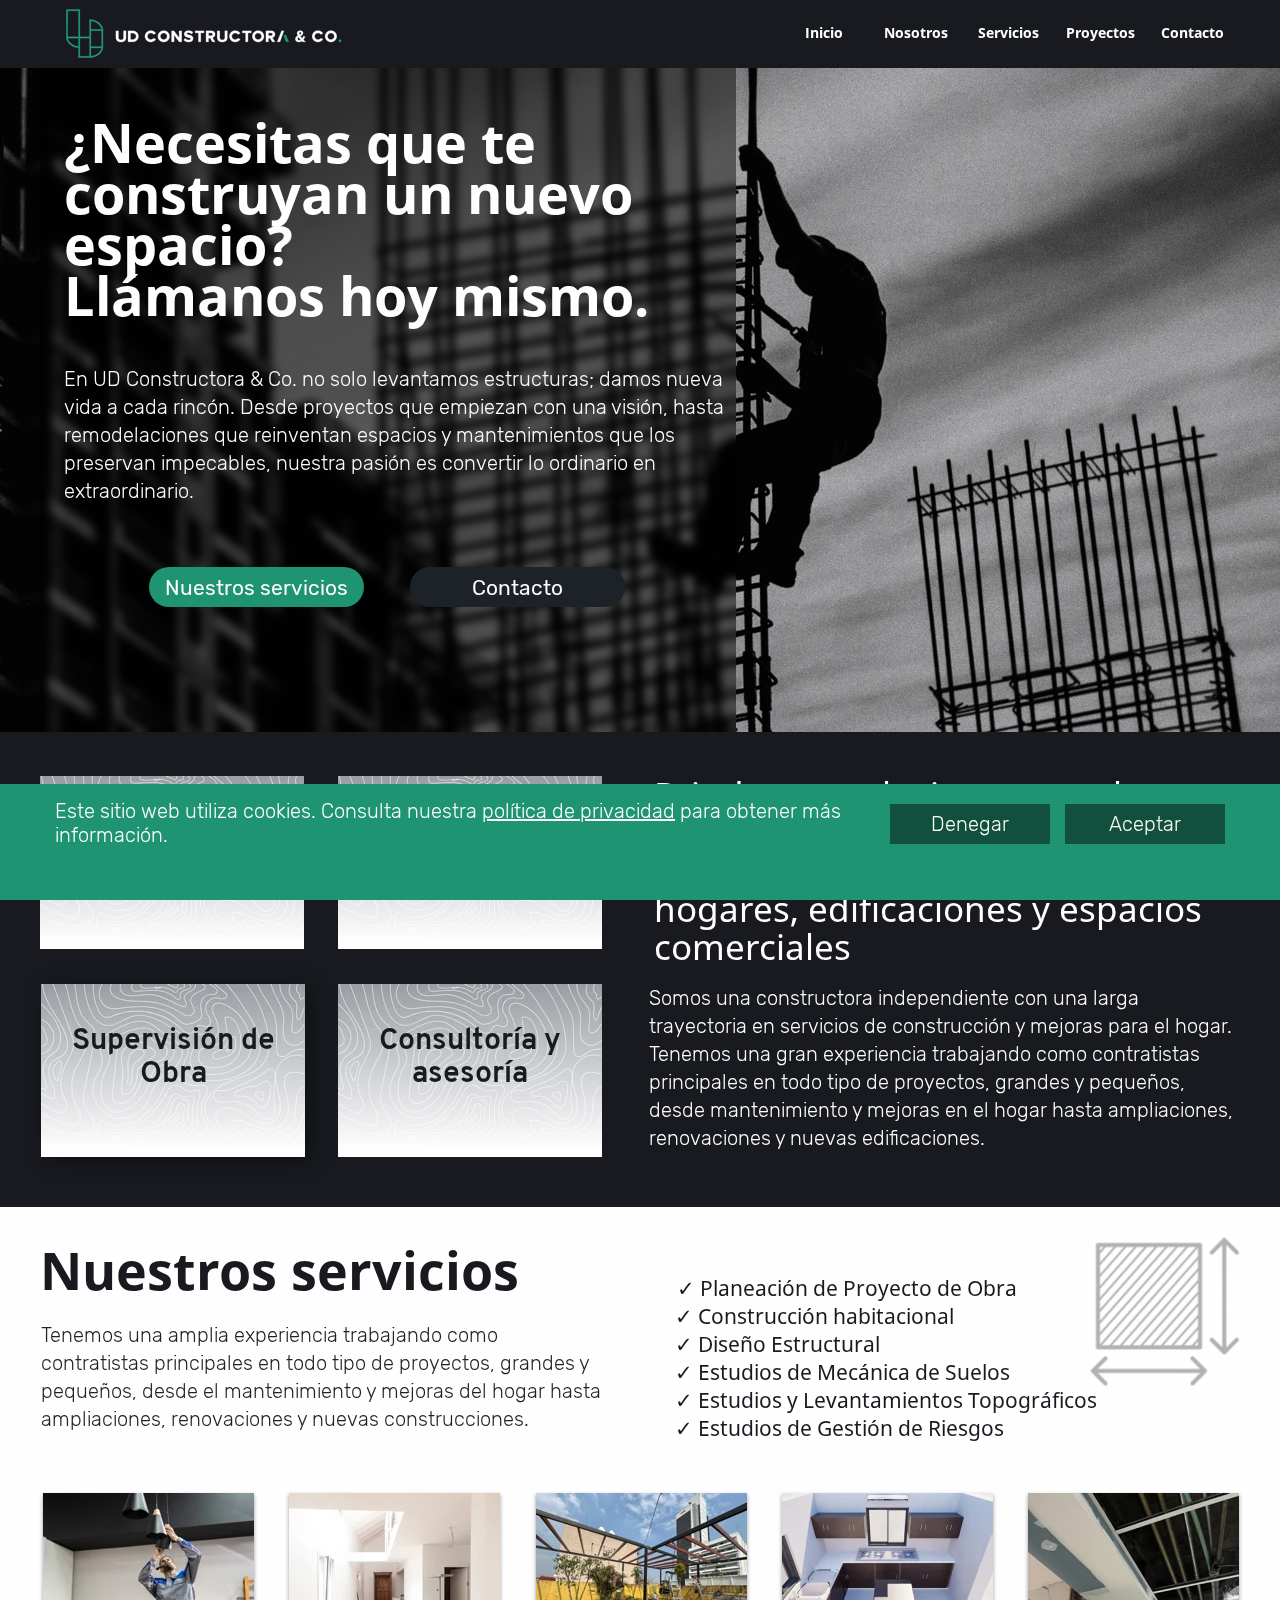
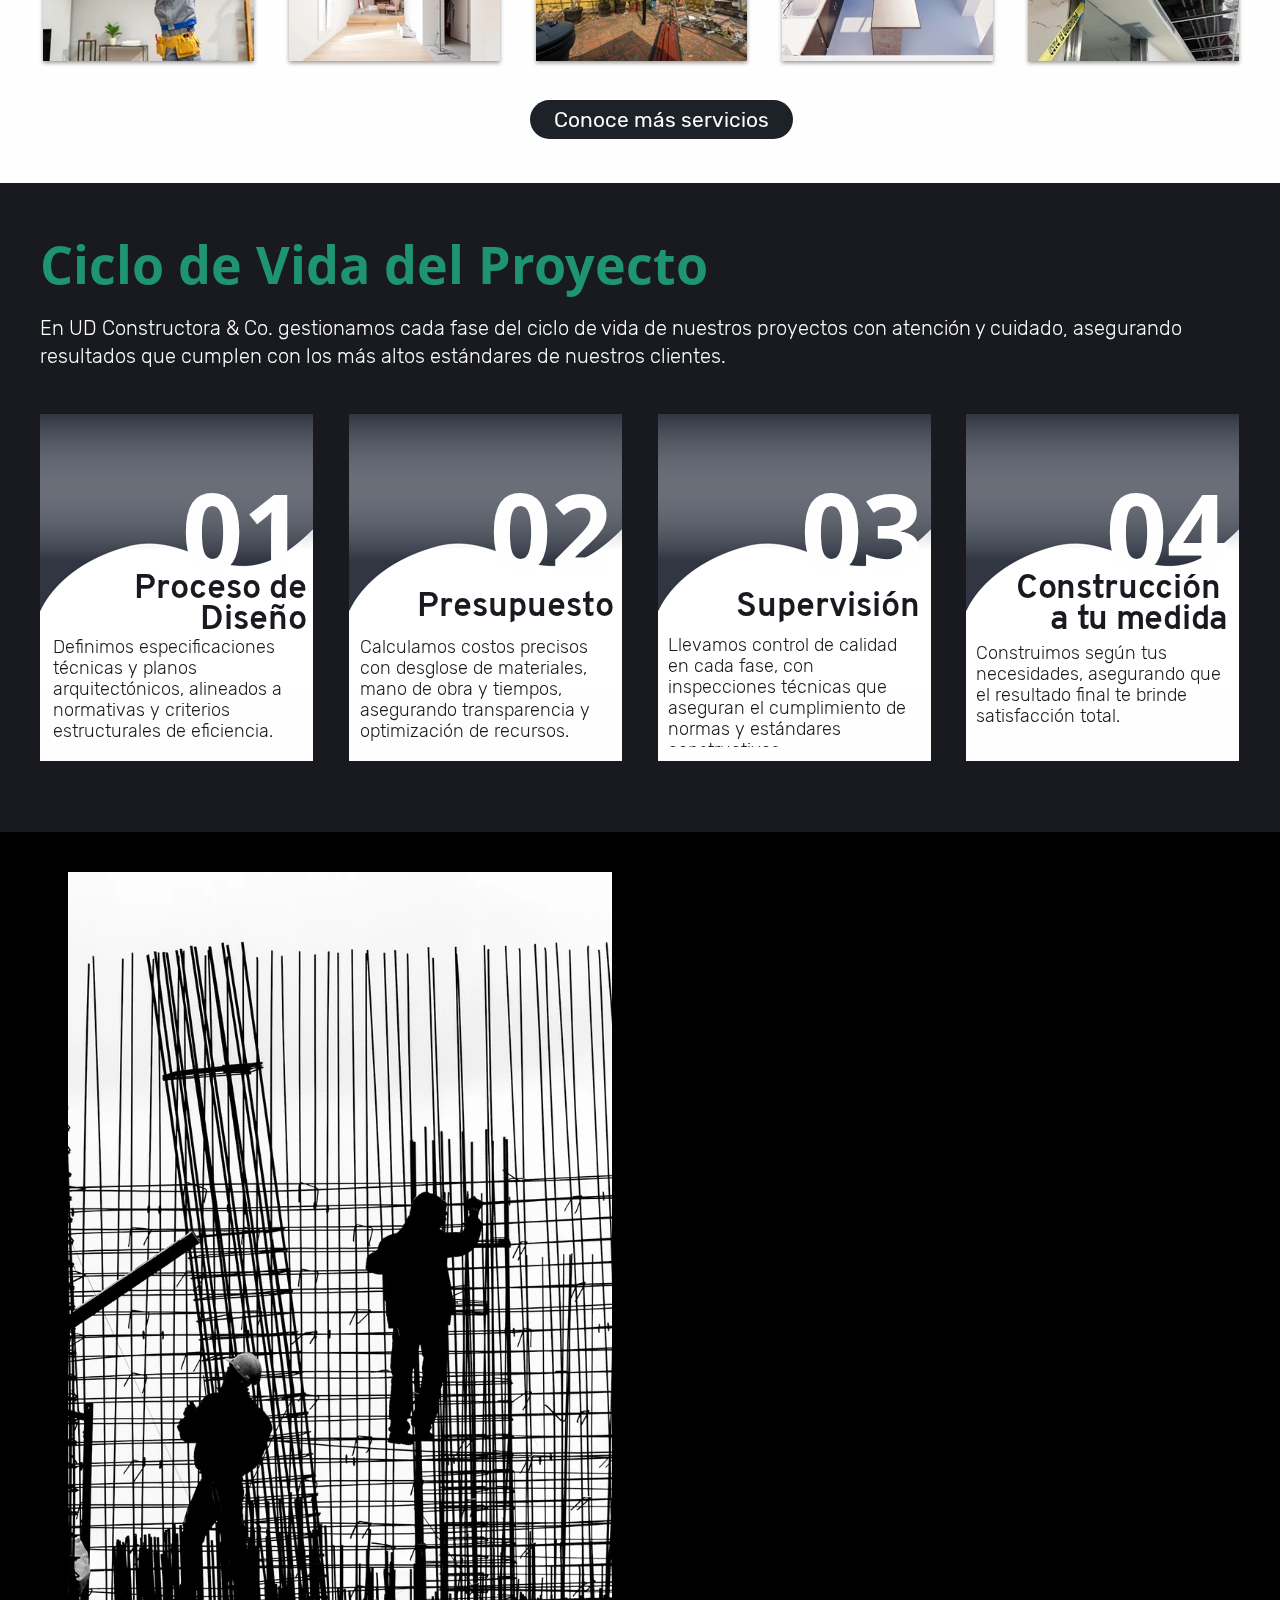
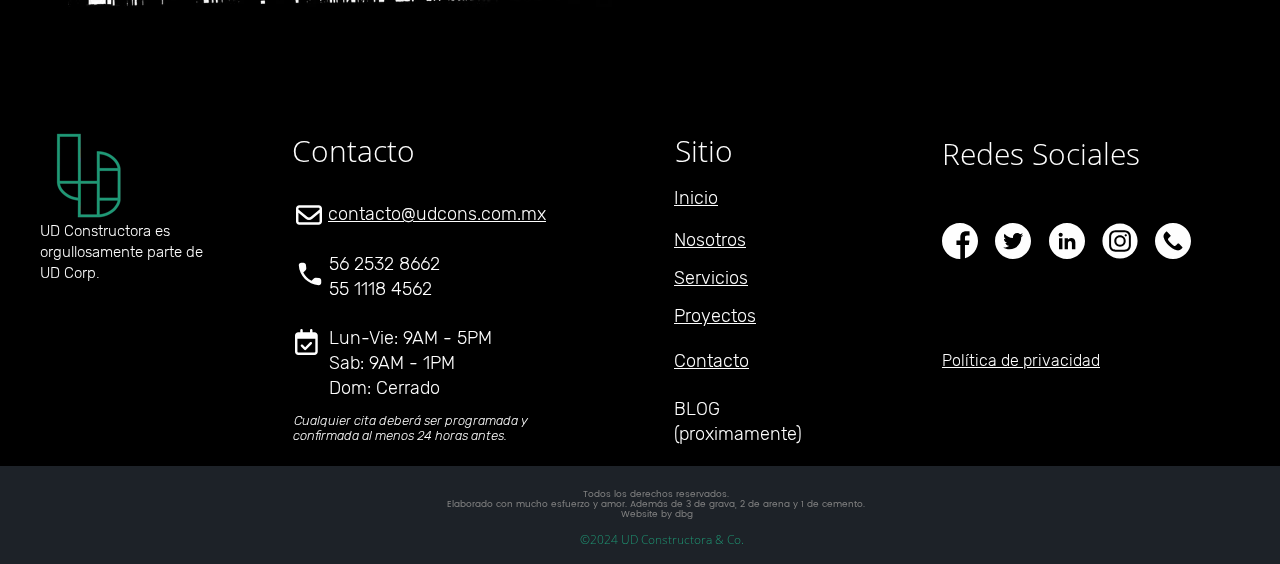
<file: index.html>
<!DOCTYPE html>
<html>
<head>
<meta charset="UTF-8">
<title>Inicio</title>
<meta name="referrer" content="same-origin">
<meta name="robots" content="max-image-preview:large">
<meta name="viewport" content="width=1200">
<link rel="preload" href="css/Rubik-Light.woff2" as="font" crossorigin>
<style>html,body{-webkit-text-zoom:reset !important}.plxnc{position:absolute;-webkit-backface-visibility:hidden;backface-visibility:hidden;width:100%;height:100%}@font-face{font-display:block;font-family:"Open Sans 3";src:url('css/OpenSans-Bold.woff2') format('woff2'),url('css/OpenSans-Bold.woff') format('woff');font-weight:700}@font-face{font-display:block;font-family:Rubik;src:url('css/Rubik-Light.woff2') format('woff2'),url('css/Rubik-Light.woff') format('woff');font-weight:300}@font-face{font-display:block;font-family:"Rubik 1";src:url('css/Rubik-Regular.woff2') format('woff2'),url('css/Rubik-Regular.woff') format('woff');font-weight:400}@font-face{font-display:block;font-family:"Overpass 5";src:url('css/Overpass-Bold.woff2') format('woff2'),url('css/Overpass-Bold.woff') format('woff');font-weight:700}@font-face{font-display:block;font-family:"Noto Sans";src:url('css/NotoSans-Regular.woff2') format('woff2'),url('css/NotoSans-Regular.woff') format('woff');font-weight:400}@font-face{font-display:block;font-family:"Noto Sans 1";src:url('css/NotoSans-Bold.woff2') format('woff2'),url('css/NotoSans-Bold.woff') format('woff');font-weight:700}@font-face{font-display:block;font-family:"Open Sans";src:url('css/OpenSans-Light.woff2') format('woff2'),url('css/OpenSans-Light.woff') format('woff');font-weight:300}@font-face{font-display:block;font-family:"Rubik 5";src:url('css/Rubik-LightItalic.woff2') format('woff2'),url('css/Rubik-LightItalic.woff') format('woff');font-weight:300;font-style:italic}@font-face{font-display:block;font-family:"Poppins 1";src:url('css/Poppins-Regular.woff2') format('woff2'),url('css/Poppins-Regular.woff') format('woff');font-weight:400}body>div{font-size:0}p,span,h1,h2,h3,h4,h5,h6,a,li{margin:0;word-spacing:normal;word-wrap:break-word;-ms-word-wrap:break-word;pointer-events:auto;-ms-text-size-adjust:none !important;-moz-text-size-adjust:none !important;-webkit-text-size-adjust:none !important;text-size-adjust:none !important;max-height:10000000px}sup{font-size:inherit;vertical-align:baseline;position:relative;top:-0.4em}sub{font-size:inherit;vertical-align:baseline;position:relative;top:0.4em}ul{display:block;word-spacing:normal;word-wrap:break-word;line-break:normal;list-style-type:none;padding:0;margin:0;-moz-padding-start:0;-khtml-padding-start:0;-webkit-padding-start:0;-o-padding-start:0;-padding-start:0;-webkit-margin-before:0;-webkit-margin-after:0}li{display:block;white-space:normal}[data-marker]::before{content:attr(data-marker) ' ';-webkit-user-select:none;-khtml-user-select:none;-moz-user-select:none;-ms-user-select:none;-o-user-select:none;user-select:none}li p{-webkit-touch-callout:none;-webkit-user-select:none;-khtml-user-select:none;-moz-user-select:none;-ms-user-select:none;-o-user-select:none;user-select:none}form{display:inline-block}a{text-decoration:inherit;color:inherit;-webkit-tap-highlight-color:rgba(0,0,0,0)}textarea{resize:none}.shm-l{float:left;clear:left}.shm-r{float:right;clear:right;shape-outside:content-box}.btf{display:none}#consentBanner{position:fixed;bottom:0;z-index:2147483647}.plyr{min-width:0 !important}html{font-family:sans-serif}body{font-size:0;margin:0;--z:1;zoom:var(--z)}audio,video{display:inline-block;vertical-align:baseline}audio:not([controls]){display:none;height:0}[hidden],template{display:none}a{background:0 0;outline:0}b,strong{font-weight:700}dfn{font-style:italic}h1,h2,h3,h4,h5,h6{font-size:1em;line-height:1;margin:0}img{border:0}svg:not(:root){overflow:hidden}button,input,optgroup,select,textarea{color:inherit;font:inherit;margin:0}button{overflow:visible}button,select{text-transform:none}button,html input[type=button],input[type=submit]{-webkit-appearance:button;cursor:pointer;box-sizing:border-box;white-space:normal}input[type=date],input[type=email],input[type=number],input[type=password],input[type=text],textarea{-webkit-appearance:none;appearance:none;box-sizing:border-box}button[disabled],html input[disabled]{cursor:default}button::-moz-focus-inner,input::-moz-focus-inner{border:0;padding:0}input{line-height:normal}input[type=checkbox],input[type=radio]{box-sizing:border-box;padding:0}input[type=number]::-webkit-inner-spin-button,input[type=number]::-webkit-outer-spin-button{height:auto}input[type=search]{-webkit-appearance:textfield;-moz-box-sizing:content-box;-webkit-box-sizing:content-box;box-sizing:content-box}input[type=search]::-webkit-search-cancel-button,input[type=search]::-webkit-search-decoration{-webkit-appearance:none}textarea{overflow:auto;box-sizing:border-box;border-color:#ddd}optgroup{font-weight:700}table{border-collapse:collapse;border-spacing:0}td,th{padding:0}blockquote{margin-block-start:0;margin-block-end:0;margin-inline-start:0;margin-inline-end:0}:-webkit-full-screen-ancestor:not(iframe){-webkit-clip-path:initial !important}
html{-webkit-font-smoothing:antialiased; -moz-osx-font-smoothing:grayscale}.menu-content{cursor:pointer;position:relative}li{-webkit-tap-highlight-color:rgba(0,0,0,0)}
#b{background-color:#fefefe}.v4{display:block}.ps57{margin-top:0;top:0;position:-webkit-sticky;position:-moz-sticky;position:-o-sticky;position:-ms-sticky;position:sticky}.s76{width:100%;min-width:1200px;min-height:68px;padding-bottom:0}.c14{border:0;-webkit-border-radius:0;-moz-border-radius:0;border-radius:0;background-color:#181a1f}.z59{z-index:97;pointer-events:none}.ps58{display:inline-block;width:0;height:0}.ps59{position:relative;margin-top:8px}.s77{width:1200px;margin-left:auto;margin-right:auto;min-height:52px}.v5{display:inline-block;vertical-align:top}.ps60{position:relative;margin-left:19px;margin-top:0}.s78{min-width:1174px;width:1174px;min-height:52px}.ps61{position:relative;margin-left:0;margin-top:0}.s79{min-width:286px;width:286px;min-height:52px}.z60{z-index:98;pointer-events:auto}.s80{min-width:51px;width:51px;min-height:52px;height:52px}.z61{z-index:99;pointer-events:auto}.i6{position:absolute;left:0;width:51px;height:51px;top:0;border:0}.ps62{position:relative;margin-left:2px;margin-top:5px}.s81{min-width:233px;width:233px;min-height:47px;height:47px}.z62{z-index:100;pointer-events:auto}.i7{position:absolute;left:0;width:233px;height:18px;top:14px;border:0}.v6{display:inline-block;vertical-align:top;overflow:visible}.ps63{position:relative;margin-left:438px;margin-top:8px}.s82{min-width:450px;width:450px;height:37px}.z63{z-index:101;pointer-events:auto}.s83{min-width:450px;width:450px;min-height:37px;height:37px}.m1{padding:0px 0px 0px 0px}.ml1{outline:0}.s84{min-width:82px;width:82px;height:37px}.mcv1{display:inline-block}.s85{min-width:82px;width:82px;min-height:37px}.z64{pointer-events:none}.ps64{position:relative;margin-left:0;margin-top:6px}.s86{min-width:82px;width:82px;overflow:hidden;height:25px}.z65{pointer-events:auto}.p9{text-indent:0;padding-bottom:0;padding-right:0;text-align:center}.f22{font-family:"Open Sans 3";font-size:14px;font-size:calc(14px * var(--f));line-height:1.501;font-weight:700;font-style:normal;text-decoration:none;text-transform:none;letter-spacing:normal;color:#fefefe;background-color:initial;text-shadow:none}.ps65{position:relative;margin-left:92px;margin-top:-37px}.ps66{position:relative;margin-left:184px;margin-top:-37px}.ps67{position:relative;margin-left:276px;margin-top:-37px}.ps68{position:relative;margin-left:368px;margin-top:-37px}.ps69{position:relative;margin-top:0}.s87{width:100%;min-width:1200px;min-height:664px;padding-bottom:0}.c16{border:0;-webkit-border-radius:0;-moz-border-radius:0;border-radius:0;background-color:#cddee8;background-repeat:no-repeat;background-position:100% 50%;background-size:cover;background-image:url(images/r/imagenes-web-ud-1--1200.jpg);opacity:1}.z66{z-index:1;pointer-events:none}.webp .c16{background-image:url(images/t/imagenes-web-ud-1--1200.webp)}.s88{width:1200px;margin-left:auto;margin-right:auto;min-height:664px}.s89{min-width:696px;width:696px;min-height:664px}.c17{backdrop-filter:blur(4px);-webkit-backdrop-filter:blur(4px);border:0;-webkit-border-radius:0;-moz-border-radius:0;border-radius:0;background-color:rgba(0,0,0,0.46)}.z67{z-index:39}.ps70{position:relative;margin-left:24px;margin-top:49px}.s90{min-width:663px;width:663px;min-height:411px}.s91{min-width:663px;width:663px;min-height:411px;line-height:0}.s92{min-width:653px;width:653px;min-height:273px;height:273px;padding-right:10px}.c18{overflow-y:scroll}.z68{z-index:40;pointer-events:auto}.p10{text-indent:0;padding-bottom:0;padding-right:0;text-align:left}.f23{font-family:"Open Sans 3";font-size:54px;font-size:calc(54px * var(--f));line-height:0.945;font-weight:700;font-style:normal;text-decoration:none;text-transform:none;letter-spacing:normal;color:#fefefe;background-color:initial;text-shadow:none}.ps71{position:relative;margin-left:0;margin-top:-25px}.s93{min-width:662px;width:662px;overflow:hidden;height:163px}.z69{z-index:41;pointer-events:auto}.f24{font-family:Rubik;font-size:20px;font-size:calc(20px * var(--f));line-height:1.401;font-weight:300;font-style:normal;text-decoration:none;text-transform:none;letter-spacing:normal;color:#fefefe;background-color:initial;text-shadow:none}.ps72{position:relative;margin-left:109px;margin-top:39px}.s94{min-width:476px;width:476px;min-height:40px}.z70{z-index:42}.v7{display:inline-block;vertical-align:top;overflow:hidden;outline:0}.s95{min-width:215px;height:40px;box-sizing:border-box;width:215px;padding-right:0}.c19{-webkit-user-select:none;-moz-user-select:none;user-select:none;border:0;-webkit-border-radius:20px;-moz-border-radius:20px;border-radius:20px;background-color:#1e9472;color:#fefefe;transition:color 0.2s, border-color 0.2s, background-color 0.2s;transition-timing-function:linear}.z71{z-index:43;pointer-events:auto}.a3{display:inline-block;width:100%;z-index:1}.f25{font-family:"Rubik 1";font-size:21px;font-size:calc(21px * var(--f));line-height:1.191;font-weight:400;font-style:normal;text-decoration:none;text-transform:none;letter-spacing:normal;text-shadow:none;text-indent:0;text-align:center;cursor:pointer;padding-top:8px;padding-bottom:7px}.c19:hover{background-color:#82939e;background-clip:padding-box;color:rgba(0,0,0,0.46)}.c19:active{transition:initial;background-color:#52646f;color:#fefefe}.ps73{position:relative;margin-left:46px;margin-top:0}.c20{-webkit-user-select:none;-moz-user-select:none;user-select:none;border:0;-webkit-border-radius:20px;-moz-border-radius:20px;border-radius:20px;background-color:#1d2228;color:#fefefe;transition:color 0.2s, border-color 0.2s, background-color 0.2s;transition-timing-function:linear}.z72{z-index:44;pointer-events:auto}.c20:hover{background-color:#82939e;background-clip:padding-box;color:rgba(0,0,0,0.46)}.c20:active{transition:initial;background-color:#52646f;color:#fefefe}.s96{width:100%;min-width:1200px;min-height:475px;padding-bottom:0}.z73{z-index:38;pointer-events:none}.ps74{position:relative;margin-top:44px}.s97{width:1200px;margin-left:auto;margin-right:auto;min-height:382px}.s98{min-width:1200px;width:1200px;min-height:382px}.s99{min-width:264px;width:264px;min-height:173px}.c21{border:0;-webkit-border-radius:0;-moz-border-radius:0;border-radius:0;background-color:rgba(0,0,0,0.07);background-repeat:no-repeat;background-position:50% 0;background-size:cover;background-image:url(images/a/4-264.jpg)}.z74{z-index:63}.webp .c21{background-image:url(images/8/4-264.webp)}.ps75{position:relative;margin-left:28px;margin-top:48px}.s100{min-width:208px;width:208px;overflow:hidden;height:77px}.z75{z-index:64;pointer-events:auto}.f26{font-family:"Overpass 5";font-size:30px;font-size:calc(30px * var(--f));line-height:1.101;font-weight:700;font-style:normal;text-decoration:none;text-transform:none;letter-spacing:normal;color:#181a1f;background-color:initial;text-shadow:none}.ps76{position:relative;margin-left:-263px;margin-top:208px}.c22{border:0;-webkit-border-radius:0;-moz-border-radius:0;border-radius:0;background-color:#1e9472;background-repeat:no-repeat;background-position:50% 0;background-size:cover;background-image:url(images/a/4-264.jpg);box-shadow:6px 4px 19px rgba(0,0,0,0.4)}.z76{z-index:72}.webp .c22{background-image:url(images/8/4-264.webp)}.ps77{position:relative;margin-left:28px;margin-top:41px}.s101{min-width:208px;width:208px;overflow:hidden;height:87px}.z77{z-index:73;pointer-events:auto}.ps78{position:relative;margin-left:33px;margin-top:0}.s102{min-width:264px;width:264px;min-height:381px;line-height:0}.c23{border:0;-webkit-border-radius:0;-moz-border-radius:0;border-radius:0;background-color:#1e9472;background-repeat:no-repeat;background-position:50% 0;background-size:cover;background-image:url(images/a/4-264.jpg)}.z78{z-index:66}.webp .c23{background-image:url(images/8/4-264.webp)}.ps79{position:relative;margin-left:30px;margin-top:46px}.s103{min-width:208px;width:208px;overflow:hidden;height:80px}.z79{z-index:67;pointer-events:auto}.ps80{position:relative;margin-left:0;margin-top:35px}.c24{border:0;-webkit-border-radius:0;-moz-border-radius:0;border-radius:0;background-color:#1e9472;background-repeat:no-repeat;background-position:50% 0;background-size:cover;background-image:url(images/a/4-264.jpg)}.z80{z-index:69}.webp .c24{background-image:url(images/8/4-264.webp)}.z81{z-index:70;pointer-events:auto}.ps81{position:relative;margin-left:47px;margin-top:208px}.s104{min-width:587px;width:587px;overflow:hidden;height:174px}.z82{z-index:61;pointer-events:auto}.ps82{position:relative;margin-left:614px;margin-top:-382px}.s105{min-width:586px;width:586px;overflow:hidden;height:327px}.z83{z-index:60;pointer-events:auto}.f27{font-family:"Noto Sans";font-size:35px;font-size:calc(35px * var(--f));line-height:1.087;font-weight:400;font-style:normal;text-decoration:none;text-transform:none;letter-spacing:normal;color:#fefefe;background-color:initial;text-shadow:none}.v8{display:none}.s106{width:100%;width:calc(100% - var(--sw));min-width:1200px;min-height:116px}.c25{border:0;-webkit-border-radius:0;-moz-border-radius:0;border-radius:0;background-color:#1e9472}.z84{z-index:103;pointer-events:none}.ps84{position:relative;margin-top:15px}.s107{width:1200px;margin-left:auto;margin-right:auto;min-height:50px}.ps85{position:relative;margin-left:15px;margin-top:0}.s108{min-width:1170px;width:1170px;min-height:50px}.s109{min-width:810px;width:810px;overflow:hidden;height:50px}.f28{font-family:Rubik;font-size:20px;font-size:calc(20px * var(--f));line-height:1.201;font-weight:300;font-style:normal;text-decoration:none;text-transform:none;letter-spacing:normal;color:#fefefe;background-color:initial;text-shadow:none}.f29{font-family:Rubik;font-size:20px;font-size:calc(20px * var(--f));line-height:1.201;font-weight:300;font-style:normal;text-decoration:underline;text-transform:none;letter-spacing:normal;color:#fefefe;background-color:initial;text-shadow:none}.ps86{position:relative;margin-left:25px;margin-top:5px}.s110{min-width:160px;height:40px;box-sizing:border-box;width:160px;padding-right:0}.c26{-webkit-user-select:none;-moz-user-select:none;user-select:none;border:0;-webkit-border-radius:0;-moz-border-radius:0;border-radius:0;background-color:rgba(0,0,0,0.46);color:#fefefe;transition:color 0.2s, border-color 0.2s, background-color 0.2s;transition-timing-function:linear}.f30{width:100%;z-index:1;font-family:Rubik;font-size:20px;font-size:calc(20px * var(--f));line-height:1.201;font-weight:300;font-style:normal;text-decoration:none;text-transform:none;letter-spacing:normal;text-shadow:none;text-indent:0;text-align:center;cursor:pointer;padding-top:8px;padding-bottom:8px}.c26:hover{background-color:#82939e;background-clip:padding-box;color:rgba(0,0,0,0.46)}.c26:active{transition:initial;background-color:#52646f;color:#fefefe}.ps87{position:relative;margin-left:15px;margin-top:5px}@media (min-width:1200px) and (-webkit-min-device-pixel-ratio:1.7), (min-width:1200px) and (min-resolution:144dpi) {.c16{background-image:url(images/j/imagenes-web-ud-1--2400.jpg)}.webp .c16{background-image:url(images/h/imagenes-web-ud-1--2400.webp)}.c21{background-image:url(images/4/4-528.jpg)}.webp .c21{background-image:url(images/8/4-528.webp)}.c22{background-image:url(images/4/4-528.jpg)}.webp .c22{background-image:url(images/8/4-528.webp)}.c23{background-image:url(images/4/4-528.jpg)}.webp .c23{background-image:url(images/8/4-528.webp)}.c24{background-image:url(images/4/4-528.jpg)}.webp .c24{background-image:url(images/8/4-528.webp)}}@media (min-width:1200px) {.c16{background-image:url(images/n/imagenes-web-ud-1--1600.jpg)}.webp .c16{background-image:url(images/2/imagenes-web-ud-1--1600.webp)}}@media (min-width:1200px) and (-webkit-min-device-pixel-ratio:1.7),(min-width:1200px) and (min-resolution:144dpi) {.c16{background-image:url(images/v/imagenes-web-ud-1--3200.jpg)}.webp .c16{background-image:url(images/v/imagenes-web-ud-1--3200.webp)}}@media (min-width:1600px) {.c16{background-image:url(images/r/imagenes-web-ud-1--2000.jpg)}.webp .c16{background-image:url(images/2/imagenes-web-ud-1--2000.webp)}}@media (min-width:2000px) {.c16{background-image:url(images/0/imagenes-web-ud-1--2560.jpg)}.webp .c16{background-image:url(images/j/imagenes-web-ud-1--2560.webp)}}</style>
<script>!function(){var A=new Image;A.onload=A.onerror=function(){1!=A.height&&document.body.classList.remove("webp")},A.src="[data-uri]"}();
</script>
<link onload="this.media='all';this.onload=null;" rel="stylesheet" href="css/site.981eed.css" media="print">
<noscript><link rel="stylesheet" href="css/site.981eed.css" type="text/css"></noscript>
</head>
<body style="--sw:0px" class="webp" id="b">
<script>!function(){var e=document.body;"0"===e.style.getPropertyValue("--sw")&&e.style.setProperty("--sw","0px");var t=document.createElement("P");t.innerHTML="&nbsp;",t.style.cssText="position:fixed;visible:hidden;font-size:100px;zoom:1",e.appendChild(t);var n=function(t){return function(){var n=Math.trunc(1e4/parseFloat(window.getComputedStyle(t).getPropertyValue("font-size")))/100;n!=e.style.getPropertyValue("--f")&&e.style.setProperty("--f",n)}}(t);if("ResizeObserver"in window)new ResizeObserver(n).observe(t);else if("requestAnimationFrame"in window){var r=function(){n(),requestAnimationFrame(r)};requestAnimationFrame(r)}else setInterval(n,100)}()</script>

<div data-block-group="0" class="v4 ps57 s76 c14 z59">
<div class="ps58">
</div>
<div class="ps59 v4 s77">
<div class="v5 ps60 s78">
<div class="v5 ps61 s79 z60">
<a href="#" style="display:block;"><div class="v5 ps61 s79"><div class="v5 ps61 s80 c15 z61"><picture><source srcset="images/0/origina-51.webp 1x, images/t/origina-102.webp 2x" type="image/webp"><source srcset="images/c/origina-51.png 1x, images/a/origina-102.png 2x"><img src="images/a/origina-102.png" class="i6"></picture></div><div class="v5 ps62 s81 c15 z62"><picture><source srcset="images/l/webbanner-233.webp 1x, images/l/webbanner-466.webp 2x" type="image/webp"><source srcset="images/t/webbanner-233.png 1x, images/4/webbanner-466.png 2x"><img src="images/4/webbanner-466.png" class="i7"></picture></div></div></a>
</div>
<div class="v6 ps63 s82 z63">
<ul class="menu-dropdown v5 ps61 s83 m1" id="m1">
<li class="v4 ps61 s84">
<a href="#" class="ml1"><div class="menu-content mcv1"><div class="v5 ps61 s85 c14 z64"><div class="v5 ps64 s86 c15 z65"><p class="p9 f22">Inicio</p></div></div></div></a>
</li>
<li class="v4 ps65 s84">
<a href="nosotros.html" class="ml1"><div class="menu-content mcv1"><div class="v5 ps61 s85 c14 z64"><div class="v5 ps64 s86 c15 z65"><p class="p9 f22">Nosotros</p></div></div></div></a>
</li>
<li class="v4 ps66 s84">
<a href="servicios.html" class="ml1"><div class="menu-content mcv1"><div class="v5 ps61 s85 c14 z64"><div class="v5 ps64 s86 c15 z65"><p class="p9 f22">Servicios</p></div></div></div></a>
</li>
<li class="v4 ps67 s84">
<a href="proyectos-realizados.html" class="ml1"><div class="menu-content mcv1"><div class="v5 ps61 s85 c14 z64"><div class="v5 ps64 s86 c15 z65"><p class="p9 f22">Proyectos</p></div></div></div></a>
</li>
<li class="v4 ps68 s84">
<a href="contacto.html" class="ml1"><div class="menu-content mcv1"><div class="v5 ps61 s85 c14 z64"><div class="v5 ps64 s86 c15 z65"><p class="p9 f22">Contacto</p></div></div></div></a>
</li>
</ul>
</div>
</div>
</div>
</div>
<div data-block-group="0" class="v4 ps69 s87 c16 z66">
<div class="ps58">
</div>
<div class="ps69 v4 s88">
<div class="v5 ps61 s89 c17 z67">
<div class="v5 ps70 s90">
<div class="v5 ps61 s91">
<div class="v5 ps61 s92 c18 z68">
<div class="plx plxnc" data-plx="v:0.25:0.75:0:0:2;b:0.25:0.75:0:0:10" style="visibility:hidden;will-change:transform" data-plx-no-clip>
<h1 class="p10 f23">&iquest;Necesitas que te construyan un nuevo espacio?</h1>
<h1 class="p10 f23">Ll&aacute;manos hoy mismo.</h1>
</div>
</div>
<div class="v5 ps71 s93 c15 z69">
<p class="p10 f24">En UD Constructora &amp; Co. no solo levantamos estructuras; damos nueva vida a cada rinc&oacute;n. Desde proyectos que empiezan con una visi&oacute;n, hasta remodelaciones que reinventan espacios y mantenimientos que los preservan impecables, nuestra pasi&oacute;n es convertir lo ordinario en extraordinario.</p>
</div>
</div>
</div>
<div class="v5 ps72 s94 z70">
<div class="v5 ps61 s94">
<div class="v7 ps61 s95 c19 z71">
<a href="servicios.html" class="a3 f25">Nuestros servicios</a>
</div>
<div class="v7 ps73 s95 c20 z72">
<a href="contacto.html" target="_blank" rel="noopener" class="a3 f25">Contacto</a>
</div>
</div>
</div>
</div>
</div>
</div>
<div data-block-group="0" class="v4 ps69 s96 c14 z73">
<div class="ps58">
</div>
<div class="ps74 v4 s97">
<div class="v5 ps61 s98">
<div class="v5 ps61 s99">
<div class="v5 ps61 s99 c21 z74">
<div class="v5 ps75 s100 c15 z75">
<h3 class="p9 f26">&nbsp;Construcci&oacute;n y gesti&oacute;n</h3>
</div>
</div>
</div>
<div class="v5 ps76 s99">
<div class="v5 ps61 s99 c22 z76">
<div class="v5 ps77 s101 c15 z77">
<h3 class="p9 f26">Supervisi&oacute;n de Obra</h3>
</div>
</div>
</div>
<div class="v5 ps78 s102">
<div class="v5 ps61 s99">
<div class="v5 ps61 s99 c23 z78">
<div class="v5 ps79 s103 c15 z79">
<h3 class="p9 f26">Remodelaci&oacute;n de espacios</h3>
</div>
</div>
</div>
<div class="v5 ps80 s99">
<div class="v5 ps61 s99 c24 z80">
<div class="v5 ps77 s103 c15 z81">
<h3 class="p9 f26">Consultor&iacute;a y asesor&iacute;a</h3>
</div>
</div>
</div>
</div>
<div class="v5 ps81 s104 c15 z82">
<p class="p10 f24">Somos una constructora independiente con una larga trayectoria en servicios de construcci&oacute;n y mejoras para el hogar. Tenemos una gran experiencia trabajando como contratistas principales en todo tipo de proyectos, grandes y peque&ntilde;os, desde mantenimiento y mejoras en el hogar hasta ampliaciones, renovaciones y nuevas edificaciones.</p>
</div>
<div class="v5 ps82 s105 c15 z83">
<h2 class="p10 f27">Brindamos soluciones para la construcci&oacute;n, gesti&oacute;n y restauraci&oacute;n de proyectos en hogares, edificaciones y espacios comerciales</h2>
</div>
</div>
</div>
</div>
<div data-block-group="0" class="btf c1">
<div class="v1 ps1 s1 c2 z1">
<div class="ps2">
</div>
<div class="ps3 v1 s2">
<div class="v2 ps4 s3">
<div class="v2 ps4 s4 c3 z2">
<h2 class="p1 f1">Nuestros servicios</h2>
</div>
<div class="v2 ps5 s5 c3 z3">
<p class="p1 f2">Tenemos una amplia experiencia trabajando como contratistas principales en todo tipo de proyectos, grandes y peque&ntilde;os, desde el mantenimiento y mejoras del hogar hasta ampliaciones, renovaciones y nuevas construcciones.</p>
<p class="p1 f2"><br></p>
</div>
<div class="v2 ps6 s6 c3 z4">
<ul class="ps7">
<li data-marker="&check;" class="p2 f3"><span class="f3"> </span><span class="f3">Planeaci&oacute;n de Proyecto de Obra</span></li>
<li data-marker="&check;" class="p3 f3"><span class="f3"> </span><span class="f3">Construcci&oacute;n habitacional</span></li>
<li data-marker="&check;" class="p3 f3"><span class="f3"> </span><span class="f3">Dise&ntilde;o Estructural</span></li>
<li data-marker="&check;" class="p3 f3"><span class="f3"> </span><span class="f3">Estudios de Mec&aacute;nica de Suelos</span></li>
<li data-marker="&check;" class="p3 f3"><span class="f3"> </span><span class="f3">Estudios y Levantamientos Topogr&aacute;ficos</span></li>
<li data-marker="&check;" class="p3 f3"><span class="f3"> </span><span class="f3">Estudios de Gesti&oacute;n de Riesgos&nbsp;</span></li>
</ul>
</div>
<div class="v2 ps8 s7 c3 z5">
<picture>
<source srcset="images/c/9-166.webp 1x, images/0/9-332.webp 2x" type="image/webp">
<source srcset="images/0/9-166.jpg 1x, images/0/9-332.jpg 2x">
<img src="images/0/9-332.jpg" loading="lazy" class="i1">
</picture>
</div>
</div>
<div class="v2 ps9 s8">
<div class="v2 ps4 s9 c3 z6">
<picture>
<source srcset="images/a/19-211.webp 1x, images/4/19-422.webp 2x" type="image/webp">
<source srcset="images/r/19-211.jpg 1x, images/e/19-422.jpg 2x">
<img src="images/e/19-422.jpg" loading="lazy" class="i2">
</picture>
</div>
<div class="v2 ps10 s9 c3 z7">
<picture>
<source srcset="images/p/1-servicios1-211.webp 1x, images/p/1-servicios1-422.webp 2x" type="image/webp">
<source srcset="images/8/1-servicios1-211.jpg 1x, images/t/1-servicios1-422.jpg 2x">
<img src="images/t/1-servicios1-422.jpg" loading="lazy" class="i2">
</picture>
</div>
<div class="v2 ps11 s9 c3 z8">
<picture>
<source srcset="images/8/whatsapp-image-2024-10-30-at-14.01.49-211.webp 1x, images/n/whatsapp-image-2024-10-30-at-14.01.49-422.webp 2x" type="image/webp">
<source srcset="images/e/whatsapp-image-2024-10-30-at-14.01.49-211.jpeg 1x, images/r/whatsapp-image-2024-10-30-at-14.01.49-422.jpeg 2x">
<img src="images/r/whatsapp-image-2024-10-30-at-14.01.49-422.jpeg" loading="lazy" class="i2">
</picture>
</div>
<div class="v2 ps10 s9 c3 z9">
<picture>
<source srcset="images/h/whatsapp-image-2024-07-20-at-18.14.56-211.webp 1x, images/6/whatsapp-image-2024-07-20-at-18.14.56-422.webp 2x" type="image/webp">
<source srcset="images/4/whatsapp-image-2024-07-20-at-18.14.56-211.jpeg 1x, images/c/whatsapp-image-2024-07-20-at-18.14.56-422.jpeg 2x">
<img src="images/c/whatsapp-image-2024-07-20-at-18.14.56-422.jpeg" loading="lazy" class="i2">
</picture>
</div>
<div class="v2 ps10 s9 c3 z10">
<picture>
<source srcset="images/2/whatsapp-image-2024-09-09-at-19.17.43-211.webp 1x, images/6/whatsapp-image-2024-09-09-at-19.17.43-422.webp 2x" type="image/webp">
<source srcset="images/8/whatsapp-image-2024-09-09-at-19.17.43-211.jpeg 1x, images/6/whatsapp-image-2024-09-09-at-19.17.43-422.jpeg 2x">
<img src="images/6/whatsapp-image-2024-09-09-at-19.17.43-422.jpeg" loading="lazy" class="i2">
</picture>
</div>
</div>
<div class="v3 ps12 s10 c4 z11">
<a href="servicios.html" class="a1 f4">Conoce m&aacute;s servicios</a>
</div>
</div>
</div>
</div>
<div data-block-group="0" class="btf v1 ps1 s11 c5 z12">
<div class="ps2">
</div>
<div class="ps13 v1 s12">
<div class="v2 ps4 s13 c3 z13">
<h2 class="p1 f5">Ciclo de Vida del Proyecto</h2>
</div>
<div class="v2 ps14 s14 c3 z13">
<p class="p1 f6">En UD Constructora &amp; Co. gestionamos cada fase del ciclo de vida de nuestros proyectos con atenci&oacute;n y cuidado, asegurando resultados que cumplen con los m&aacute;s altos est&aacute;ndares de nuestros clientes.</p>
</div>
<div class="v2 ps15 s15">
<div class="v2 ps4 s16">
<div class="v2 ps4 s16">
<div class="v2 ps4 s17">
<div class="v2 ps4 s18 c6 z14"></div>
<div class="v2 ps16 s19">
<div class="v2 ps4 s20">
<div class="v2 ps4 s21 c3 z15">
<h3 class="p4 f7">Proceso de Dise&ntilde;o</h3>
</div>
<div class="v2 ps17 s22 c3 z16">
<p class="p1 f8">Definimos especificaciones t&eacute;cnicas y planos arquitect&oacute;nicos, alineados a normativas y criterios estructurales de eficiencia.</p>
</div>
</div>
</div>
</div>
<div class="v2 ps18 s23 c3 z17">
<h1 class="p5 f9">01</h1>
</div>
</div>
</div>
<div class="v2 ps10 s18">
<div class="v2 ps4 s18 c7 z18">
<div class="v2 ps19 s24">
<div class="v2 ps20 s22 c3 z19">
<p class="p1 f8">Calculamos costos precisos con desglose de materiales, mano de obra y tiempos, asegurando transparencia y optimizaci&oacute;n de recursos.</p>
</div>
<div class="v2 ps21 s25 c3 z20">
<h3 class="p4 f10">Presupuesto</h3>
</div>
<div class="v2 ps22 s26 c3 z21">
<p class="p5 f9">02</p>
</div>
</div>
</div>
</div>
<div class="v2 ps11 s18">
<div class="v2 ps4 s18 c8 z22">
<div class="v2 ps23 s27">
<div class="v2 ps24 s28 c3 z23">
<h3 class="p4 f10">Supervisi&oacute;n</h3>
</div>
<div class="v2 ps25 s29 c3 z24">
<p class="p5 f9">03</p>
</div>
</div>
<div class="v2 ps26 s30 c3 z25">
<p class="p1 f8">Llevamos control de calidad en cada fase, con inspecciones t&eacute;cnicas que aseguran el cumplimiento de normas y est&aacute;ndares constructivos.</p>
</div>
</div>
</div>
<div class="v2 ps10 s18">
<div class="v2 ps4 s18 c9 z26">
<div class="v2 ps27 s31">
<div class="v2 ps28 s32 c3 z27">
<h3 class="p4 f11">Construcci&oacute;n&nbsp;</h3>
<h3 class="p4 f11">a tu medida</h3>
</div>
<div class="v2 ps29 s33 c3 z28">
<p class="p5 f9">04</p>
</div>
</div>
<div class="v2 ps30 s34 c3 z29">
<p class="p1 f8">Construimos seg&uacute;n tus necesidades, asegurando que el resultado final te brinde satisfacci&oacute;n total.</p>
</div>
</div>
</div>
</div>
</div>
</div>
<div data-block-group="0" class="btf v1 ps1 s35 c10 z30">
<div class="ps2">
</div>
<div class="ps1 v1 s36">
<div class="v2 ps31 s37">
<div class="v2 ps32 s38 c3 z13">
<picture>
<source srcset="images/t/varilla-uwu-544.webp 1x, images/e/varilla-uwu-1088.webp 2x" type="image/webp">
<source srcset="images/c/varilla-uwu-544.jpg 1x, images/r/varilla-uwu-1088.jpg 2x">
<img src="images/r/varilla-uwu-1088.jpg" loading="lazy" class="i3">
</picture>
</div>
<div class="v2 ps33 s39 c3 z13">
<div class="wrapper1">
<script type="text/plain" class="activateEmbedAfterConsent">(function(){return "\"<div data-tf-live=\\\"01JDKK9CBNBNWNW0H7P62TW5CC\\\"><\\/div><script src=\\\"\\/\\/embed.typeform.com\\/next\\/embed.js\\\"><\\/script>\"";})();</script>
</div>
</div>
</div>
</div>
</div>
<div data-block-group="0" class="btf v1 ps1 s40 c11 z31">
<div class="ps2">
</div>
<div class="ps34 v1 s41">
<div class="v2 ps4 s42">
<div class="v2 ps4 s43 z32">
<div class="v2 ps4 s44 c3 z13">
<picture>
<source srcset="images/t/origina-87.webp 1x, images/2/origina-174.webp 2x" type="image/webp">
<source srcset="images/v/origina-87.png 1x, images/j/origina-174.png 2x">
<img src="images/j/origina-174.png" loading="lazy" class="i4">
</picture>
</div>
<div class="v2 ps35 s45 c3 z13">
<p class="p1 f12">UD Constructora es orgullosamente parte de UD Corp.</p>
</div>
</div>
<div class="v2 ps36 s46 z33">
<div class="v2 ps37 s47 c3 z34">
<h3 class="p1 f13">Contacto</h3>
</div>
<div class="v2 ps38 s48 z35">
<div class="v2 ps4 s48">
<div class="v2 ps4 s49 c3 z36">
<p class="p6 f14"><x-svg class="s50"><svg style='fill:currentColor' height='100%' xmlns='http://www.w3.org/2000/svg' viewBox='0 0 512 512' role='graphics-object'><title>Envelope</title><path d='M64 112c-8.8 0-16 7.2-16 16v22.1L220.5 291.7c20.7 17 50.4 17 71.1 0L464 150.1V128c0-8.8-7.2-16-16-16H64zM48 212.2V384c0 8.8 7.2 16 16 16H448c8.8 0 16-7.2 16-16V212.2L322 328.8c-38.4 31.5-93.7 31.5-132 0L48 212.2zM0 128C0 92.7 28.7 64 64 64H448c35.3 0 64 28.7 64 64V384c0 35.3-28.7 64-64 64H64c-35.3 0-64-28.7-64-64V128z'/></svg></x-svg></p>
</div>
<div class="v2 ps39 s47 c3 z37">
<p class="p7"><a href="javascript:em1();" class="f15">contacto@udcons.com.mx</a></p>
</div>
</div>
</div>
<div class="v2 ps40 s51 z38">
<div class="v2 ps4 s51">
<div class="v2 ps41 s52 c3 z13">
<p class="p5 f16"><x-svg class="s53"><svg style='fill:currentColor' height='100%' xmlns='http://www.w3.org/2000/svg' viewBox='0 0 24 24' role='graphics-object'><title>Phone</title><path d='M0 0h24v24H0V0z' fill='none'/><path d='M19.23 15.26l-2.54-.29c-.61-.07-1.21.14-1.64.57l-1.84 1.84c-2.83-1.44-5.15-3.75-6.59-6.59l1.85-1.85c.43-.43.64-1.03.57-1.64l-.29-2.52c-.12-1.01-.97-1.77-1.99-1.77H5.03c-1.13 0-2.07.94-2 2.07.53 8.54 7.36 15.36 15.89 15.89 1.13.07 2.07-.87 2.07-2v-1.73c.01-1.01-.75-1.86-1.76-1.98z'/></svg></x-svg></p>
</div>
<div class="v2 ps37 s54 c3 z13">
<p class="p1 f17">56 2532 8662</p>
<p class="p1 f17">55 1118 4562</p>
</div>
</div>
</div>
<div class="v2 ps42 s55 z39">
<div class="v2 ps4 s55">
<div class="v2 ps4 s56 c3 z13">
<p class="p1 f14"><x-svg class="s50"><svg style='fill:currentColor' height='100%' xmlns='http://www.w3.org/2000/svg' viewBox='0 0 448 512' role='graphics-object'><title>Calendar Check</title><path d='M128 0c13.3 0 24 10.7 24 24V64H296V24c0-13.3 10.7-24 24-24s24 10.7 24 24V64h40c35.3 0 64 28.7 64 64v16 48V448c0 35.3-28.7 64-64 64H64c-35.3 0-64-28.7-64-64V192 144 128C0 92.7 28.7 64 64 64h40V24c0-13.3 10.7-24 24-24zM400 192H48V448c0 8.8 7.2 16 16 16H384c8.8 0 16-7.2 16-16V192zM329 297L217 409c-9.4 9.4-24.6 9.4-33.9 0l-64-64c-9.4-9.4-9.4-24.6 0-33.9s24.6-9.4 33.9 0l47 47 95-95c9.4-9.4 24.6-9.4 33.9 0s9.4 24.6 0 33.9z'/></svg></x-svg></p>
</div>
<div class="v2 ps43 s57 c3 z13">
<p class="p1 f17">Lun-Vie: 9AM - 5PM</p>
<p class="p1 f17">Sab: 9AM - 1PM</p>
<p class="p1 f17">Dom: Cerrado</p>
</div>
</div>
</div>
<div class="v2 ps44 s58 c3 z40">
<p class="p8 f18">Cualquier cita deber&aacute; ser programada y confirmada al menos 24 horas antes.&nbsp;</p>
</div>
</div>
<div class="v2 ps45 s59 z41">
<div class="v2 ps37 s60 c3 z42">
<h3 class="p1 f13">Sitio</h3>
</div>
<div class="v2 ps46 s61 c3 z43">
<p class="p1"><a href="#" class="f15">Inicio</a></p>
</div>
<div class="v2 ps47 s62 c3 z44">
<p class="p1"><a href="nosotros.html" class="f15">Nosotros</a></p>
</div>
<div class="v2 ps48 s63 c3 z45">
<p class="p1"><a href="servicios.html" class="f15">Servicios</a></p>
</div>
<div class="v2 ps47 s64 c3 z46">
<p class="p1"><a href="proyectos-realizados.html" class="f15">Proyectos</a></p>
</div>
<div class="v2 ps48 s65 c3 z47">
<p class="p1"><a href="contacto.html" class="f15">Contacto</a></p>
</div>
<div class="v2 ps47 s66 c3 z48">
<p class="p1 f17">BLOG (proximamente)</p>
</div>
</div>
<div class="v2 ps49 s67 z49">
<div class="v2 ps4 s47 c3 z50">
<h3 class="p1 f13">Redes Sociales</h3>
</div>
<div class="v2 ps50 s68 z51">
<div class="v2 ps4 s68">
<div class="v2 ps4 s69 c3 z52">
<a href="https://www.facebook.com/udcons.co/" target="_blank" rel="noopener" class="a2"><svg viewBox="0 0 512 512" xmlns="http://www.w3.org/2000/svg" class="i5"><path fill="currentColor" d="M512 256C512 114.6 397.4 0 256 0 114.6 0 0 114.6 0 256c0 141.4 114.6 256 256 256 1.5 0 3 0 4.5-.1V312.7h-55v-64.1h55v-47.2c0-54.7 33.4-84.5 82.2-84.5 23.4 0 43.5 1.7 49.3 2.5v57.2h-33.6c-26.5 0-31.7 12.6-31.7 31.1v40.8h63.5l-8.3 64.1h-55.2v189.5C433.7 471.4 512 372.9 512 256Z"/></svg></a>
</div>
<div class="v2 ps51 s69 c3 z53">
<svg viewBox="0 0 512 512" xmlns="http://www.w3.org/2000/svg" class="i5">
<path fill="currentColor" d="M256 0C114.637 0 0 114.637 0 256c0 141.363 114.637 256 256 256 141.363 0 256-114.637 256-256C512 114.637 397.363 0 256 0Zm116.887 199.601c.1132 2.5195.1679 5.0507.1679 7.59375 0 77.6445-59.1016 167.18-167.184 167.184h.0039 -.004c-33.1836 0-64.0625-9.7266-90.0665-26.3946 4.5976.5429 9.2773.8125 14.0156.8125 27.5312 0 52.8671-9.3907 72.9804-25.1524 -25.7227-.4766-47.4102-17.4649-54.8946-40.8125 3.582.6875 7.2656 1.0625 11.0429 1.0625 5.3632 0 10.5585-.7227 15.496-2.0704 -26.8868-5.3829-47.1407-29.1446-47.1407-57.5977 0-.2657 0-.504.0078-.75 7.9179 4.4023 16.9726 7.0507 26.6132 7.3476C138.148 220.296 127.776 202.3 127.776 181.914c0-10.7657 2.9101-20.8516 7.957-29.5352C164.71 187.933 208.015 211.316 256.851 213.773c-1.0079-4.3047-1.5274-8.7891-1.5274-13.3985 0-32.4375 26.3164-58.754 58.7656-58.754 16.9023 0 32.1679 7.1445 42.8906 18.5664 13.3867-2.6407 25.957-7.53125 37.3125-14.2618 -4.3946 13.7148-13.7071 25.2226-25.8399 32.5 11.8867-1.4219 23.2148-4.5743 33.7421-9.254 -7.8633 11.7851-17.836 22.1367-29.3086 30.4296Z"/>
</svg>
</div>
<div class="v2 ps52 s69 c3 z54">
<a href="https://www.linkedin.com/company/udcons" target="_blank" rel="noopener" class="a2"><svg viewBox="0 0 512 512" xmlns="http://www.w3.org/2000/svg" class="i5"><path fill="currentColor" fill-rule="evenodd" d="M256 0c141.39 0 256 114.61 256 256s-114.61 256-256 256C114.61 512 0 397.39 0 256 0 114.61 114.61 0 256 0ZM141.96 374.81h49.03V216.4h-49.03Zm24.28-179.15c16.02 0 29-13.1 29-29.24s-12.98-29.23-29-29.23 -28.99 13.09-28.99 29.23 12.97 29.24 28.99 29.24Zm103.13 96c0-22.27 10.26-35.55 29.89-35.55 18.02 0 26.69 12.74 26.69 35.55v83.15h48.8s0-57.87 0-100.3 -24.05-62.95-57.64-62.95c-33.6 0-47.74 26.18-47.74 26.18V216.4h-47.03v158.41h47.03s0-58.75 0-83.15Z"/></svg></a>
</div>
<div class="v2 ps51 s69 c3 z55">
<a href="https://www.instagram.com/ud.constructorandco/" target="_blank" rel="noopener" class="a2"><svg viewBox="0 0 512 512" xmlns="http://www.w3.org/2000/svg" class="i5"><g fill="currentColor"><path d="M256 203.5a52.5 52.5 0 1 0 0 105 52.5 52.5 0 1 0 0-105Z"/><path d="M256 6C117.929 6 6 117.929 6 256c0 138.071 111.929 250 250 250s250-111.929 250-250C506 117.929 394.071 6 256 6Zm154.458 313.54c-1.2 23.768-7.879 47.206-25.2 64.343 -17.489 17.3-41.038 23.746-65.035 24.934H191.778c-24-1.188-47.546-7.63-65.035-24.934 -17.322-17.137-24-40.575-25.2-64.343V192.46c1.2-23.768 7.879-47.206 25.2-64.344 17.489-17.3 41.038-23.746 65.035-24.933h128.444c24 1.187 47.546 7.63 65.035 24.933 17.322 17.138 24 40.576 25.2 64.344Z"/><path d="M318.6 132.138c-31.286-.858-93.906-.858-125.192 0 -16.281.447-34.738 4.5-46.338 16.89 -12.054 12.879-16.609 28.439-17.071 45.846 -.812 30.552 0 122.252 0 122.252 .529 17.405 5.017 32.967 17.071 45.846 11.6 12.394 30.057 16.443 46.338 16.89 31.286.858 93.906.858 125.192 0 16.281-.447 34.738-4.5 46.338-16.89 12.054-12.879 16.609-28.439 17.071-45.846V194.874c-.462-17.407-5.017-32.967-17.071-45.846 -11.604-12.394-30.061-16.443-46.338-16.89ZM256 337.375v0c-44.9422 0-81.375-36.4329-81.375-81.375 0-44.9422 36.4328-81.375 81.375-81.375 44.9421 0 81.375 36.4328 81.375 81.375v0c0 44.9421-36.4329 81.375-81.375 81.375Zm81.721-145.953v-.0001c-8.9885-.0023-16.2733-7.2906-16.271-16.279 .0022-8.9885 7.2905-16.2733 16.279-16.271C346.716 158.874 354 166.16 354 175.147v-.0001c0 8.9884-7.2866 16.275-16.275 16.275 -.0014 0-.0027-.0001-.0041-.0001Z"/></g></svg></a>
</div>
<div class="v2 ps51 s69 c3 z56">
<a href="tel:+525625328662" class="a2"><svg viewBox="0 0 512 512" xmlns="http://www.w3.org/2000/svg" class="i5"><path fill="currentColor" d="M436.992 74.953c-99.989-99.959-262.08-99.935-362.039.055 -99.959 99.99-99.935 262.08.055 362.039 99.99 99.959 262.08 99.935 362.039-.055 48.006-48.021 74.968-113.146 74.953-181.047 -.014-67.89-26.995-132.994-75.008-180.992Zm-49.289 281.652c-.011.011-.022.023-.034.034v-.085l-12.971 12.885c-16.775 16.987-41.206 23.976-64.427 18.432 -23.395-6.262-45.635-16.23-65.877-29.525 -18.806-12.019-36.234-26.069-51.968-41.899 -14.477-14.371-27.483-30.151-38.827-47.104 -12.408-18.242-22.229-38.114-29.184-59.051 -7.973-24.596-1.366-51.585 17.067-69.717l15.189-15.189c4.223-4.242 11.085-4.257 15.326-.034 .011.011.023.022.034.034l47.957 47.957c4.242 4.223 4.257 11.085.034 15.326 -.011.011-.022.022-.034.034l-28.16 28.16c-8.08 7.992-9.096 20.692-2.389 29.867 10.185 13.978 21.456 27.131 33.707 39.339 13.659 13.718 28.508 26.197 44.373 37.291 9.167 6.394 21.595 5.316 29.525-2.56l27.221-27.648c4.223-4.242 11.085-4.257 15.326-.034 .011.011.022.022.034.034l48.043 48.128c4.243 4.222 4.258 11.083.035 15.325Z"/></svg></a>
</div>
</div>
</div>
<div class="v2 ps53 s70 c3 z57">
<p class="p1"><a class="noConsent f19" href="politica-privacidad.html">Pol&iacute;tica de privacidad</a></p>
</div>
</div>
</div>
</div>
</div>
<div data-block-group="0" class="btf v1 ps1 s71 c12 z58">
<div class="ps2">
</div>
<div class="ps54 v1 s72">
<div class="v2 ps55 s73">
<div class="v2 ps4 s74 c3 z13">
<p class="p5 f20">Todos los derechos reservados.&nbsp;</p>
<p class="p5 f20">Elaborado con mucho esfuerzo y amor. Adem&aacute;s de 3 de grava, 2 de arena y 1 de cemento.&nbsp;</p>
<p class="p5 f20">Website by dbg</p>
</div>
<div class="v2 ps56 s75 c3 z13">
<p class="p5 f21">&COPY;2024 UD Constructora &amp; Co.</p>
</div>
</div>
</div>
</div>
<div id="consentBanner" class="v8 ps83 s106 c25 z84">
<div class="ps84 v4 s107">
<div class="v5 ps85 s108">
<div class="v5 ps61 s109 c15 z65">
<p class="p10 f28">Este sitio web utiliza cookies. Consulta nuestra <a class="noConsent f29" href="politica-privacidad.html">pol&iacute;tica de privacidad</a> para obtener m&aacute;s informaci&oacute;n.</p>
</div>
<div class="denyConsent v7 ps86 s110 c26 z65">
<p class="f30">Denegar</p>
</div>
<div class="allowConsent v7 ps87 s110 c26 z65">
<p class="f30">Aceptar</p>
</div>
</div>
</div>
</div>
<div class="btf c13">
</div>
<script>function em1(){var c="dpoubdupAvedpot/dpn/ny@tvckfdu>'cpez>";var addr="mailto:";for(var i=0;i<c.length;i++)addr+=String.fromCharCode(c.charCodeAt(i)-1);window.location.href=addr;}!function(){if("Promise"in window&&void 0!==window.performance){var e,t,r=document,n=function(){return r.createElement("link")},o=new Set,a=n(),i=a.relList&&a.relList.supports&&a.relList.supports("prefetch"),s=location.href.replace(/#[^#]+$/,"");o.add(s);var c=function(e){var t=location,r="http:",n="https:";if(e&&e.href&&e.origin==t.origin&&[r,n].includes(e.protocol)&&(e.protocol!=r||t.protocol!=n)){var o=e.pathname;if(!(e.hash&&o+e.search==t.pathname+t.search||"?preload=no"==e.search.substr(-11)||".html"!=o.substr(-5)&&".html"!=o.substr(-5)&&"/"!=o.substr(-1)))return!0}},u=function(e){var t=e.replace(/#[^#]+$/,"");if(!o.has(t)){if(i){var a=n();a.rel="prefetch",a.href=t,r.head.appendChild(a)}else{var s=new XMLHttpRequest;s.open("GET",t,s.withCredentials=!0),s.send()}o.add(t)}},p=function(e){return e.target.closest("a")},f=function(t){var r=t.relatedTarget;r&&p(t)==r.closest("a")||e&&(clearTimeout(e),e=void 0)},d={capture:!0,passive:!0};r.addEventListener("touchstart",function(e){t=performance.now();var r=p(e);c(r)&&u(r.href)},d),r.addEventListener("mouseover",function(r){if(!(performance.now()-t<1200)){var n=p(r);c(n)&&(n.addEventListener("mouseout",f,{passive:!0}),e=setTimeout(function(){u(n.href),e=void 0},80))}},d)}}();dpth="/";!function(){var e={},t={},n={};window.ld=function(a,r,o){var c=function(){"interactive"==document.readyState?(r&&r(),document.addEventListener("readystatechange",function(){"complete"==document.readyState&&o&&o()})):"complete"==document.readyState?(r&&r(),o&&o()):document.addEventListener("readystatechange",function(){"interactive"==document.readyState&&r&&r(),"complete"==document.readyState&&o&&o()})},d=(1<<a.length)-1,u=0,i=function(r){var o=a[r],i=function(){for(var t=0;t<a.length;t++){var r=(1<<t)-1;if((u&r)==r&&n[a[t]]){if(!e[a[t]]){var o=document.createElement("script");o.textContent=n[a[t]],document.body.appendChild(o),e[a[t]]=!0}if((u|=1<<t)==d)return c(),0}}return 1};if(null==t[o]){t[o]=[];var f=new XMLHttpRequest;f.open("GET",o,!0),f.onload=function(){n[o]=f.responseText,[].forEach.call(t[o],function(e){e()})},t[o].push(i),f.send()}else{if(e[o])return i();t[o].push(i)}return 1};if(a.length)for(var f=0;f<a.length&&i(f);f++);else c()}}();ld([],function(){!function(){var e=document.querySelectorAll('a[href^="#"]');[].forEach.call(e,function(e){var t=navigator.userAgent,a=/chrome/i.test(t),o=/firefox/i.test(t),n=/iPad|iPhone|iPod/.test(t)&&!window.MSStream||"MacIntel"===navigator.platform&&navigator.maxTouchPoints>1;e.addEventListener("click",function(t){var r=!1,i=document.body.parentNode;n&&"none"!=getComputedStyle(i).getPropertyValue("scroll-snap-type")&&(i.setAttribute("data-snap",i.style.scrollSnapType),i.style.scrollSnapType="none",r=!0);var s=0;if(e.hash.length>1){var u=parseFloat(getComputedStyle(document.body).getPropertyValue("zoom"));!o&&u||(u=1);var l=e.hash.slice(1),c=document.getElementById(l);if(null===c&&null===(c=document.querySelector('[name="'+l+'"]')))return;s=a?c.getBoundingClientRect().top*u+pageYOffset:(c.getBoundingClientRect().top+pageYOffset)*u}else if(r)for(var m=document.querySelectorAll("[data-block-group]"),p=0;p<m.length;p++)if("none"!=getComputedStyle(m[p]).getPropertyValue("scroll-snap-align")){c=m[p];break}if(r)window.smoothScroll(t,c,1);else if("scrollBehavior"in document.documentElement.style)scroll({top:s,left:0,behavior:"smooth"});else if("requestAnimationFrame"in window){var d=pageYOffset,f=null;requestAnimationFrame(function e(t){f||(f=t);var a=(t-f)/400;scrollTo(0,d<s?(s-d)*a+d:d-(d-s)*a),a<1?requestAnimationFrame(e):scrollTo(0,s)})}else scrollTo(0,s);t.preventDefault()},!1)})}(),window.smoothScroll=function(e,t,a,o){e.stopImmediatePropagation();var n,r=pageYOffset;t?(("string"==typeof t||t instanceof String)&&(t=document.querySelector(t)),n=t.getBoundingClientRect().top):n=-r;var i=navigator.userAgent,s=/chrome/i.test(i),u=/firefox/i.test(i),l=parseFloat(getComputedStyle(document.body).getPropertyValue("zoom"));!u&&l||(l=1);var c=n*l+(s?0:r*(l-1)),m=null;function p(){d(window.performance.now?window.performance.now():Date.now())}function d(e){null===m&&(m=e);var n=(e-m)/1e3,i=function(e,t,a){switch(o){case"linear":break;case"easeInQuad":e*=e;break;case"easeOutQuad":e=1-(1-e)*(1-e);break;case"easeInCubic":e*=e*e;break;case"easeOutCubic":e=1-Math.pow(1-e,3);break;case"easeInOutCubic":e=e<.5?4*e*e*e:1-Math.pow(-2*e+2,3)/2;break;case"easeInQuart":e*=e*e*e;break;case"easeOutQuart":e=1-Math.pow(1-e,4);break;case"easeInOutQuart":e=e<.5?8*e*e*e*e:1-Math.pow(-2*e+2,4)/2;break;case"easeInQuint":e*=e*e*e*e;break;case"easeOutQuint":e=1-Math.pow(1-e,5);break;case"easeInOutQuint":e=e<.5?16*e*e*e*e*e:1-Math.pow(-2*e+2,5)/2;break;case"easeInCirc":e=1-Math.sqrt(1-Math.pow(e,2));break;case"easeOutCirc":e=Math.sqrt(1-Math.pow(0,2));break;case"easeInOutCirc":e=e<.5?(1-Math.sqrt(1-Math.pow(2*e,2)))/2:(Math.sqrt(1-Math.pow(-2*e+2,2))+1)/2;break;case"easeInOutQuad":default:e=e<.5?2*e*e:1-Math.pow(-2*e+2,2)/2}e>1&&(e=1);return t+a*e}(n/a,r,c);window.scrollTo(0,i),n<a?"requestAnimationFrame"in window?requestAnimationFrame(d):setTimeout(p,1e3/120):(/iPad|iPhone|iPod/.test(navigator.userAgent)&&!window.MSStream||"MacIntel"===navigator.platform&&navigator.maxTouchPoints>1)&&(t&&t.scrollIntoView(),setTimeout(function(){var e=document.body.parentNode;e.style.scrollSnapType=e.getAttribute("data-snap"),e.removeAttribute("data-snap")},100))}return"requestAnimationFrame"in window?requestAnimationFrame(d):setTimeout(p,1e3/120),!1};!function(){var e=null;if(location.hash){var t=location.hash.replace("#",""),n=function(){var o=document.getElementById(t);null===o&&(o=document.querySelector('[name="'+t+'"]')),o&&o.scrollIntoView(!0),"0px"===window.getComputedStyle(document.body).getPropertyValue("min-width")?setTimeout(n,100):null!=e&&setTimeout(e,100)};n()}else null!=e&&e()}();});ld(["js/menu.e429a6.js","js/menu-dropdown-animations.e429a6.js","js/menu-dropdown.981eed.js"],function(){initMenu(document.querySelector('#m1'));});ld(["js/consent.e429a6.js"],function(){cnsb(0,'politica-privacidad.html',0,0);});</script>
<script>
var initParallax,doParallax;!function(){function e(){var t=document.body,H=document.documentElement;if(gt(t,"modpop")||gt(t,"lbb"))return ut();void 0===at&&(at=/chrome/i.test(navigator.userAgent),ft=/firefox/i.test(navigator.userAgent));var N,e=window;if(U=e.innerWidth,$=e.innerHeight,rt=e.pageXOffset,lt=e.pageYOffset,Q=(N=""!=t.style.getPropertyValue("--fp"))||Q,rt<0&&!at||!Q&&K===st&&U===_&&tt===$&&rt===ot&&lt===nt)return ut();Q=!1,rt<0&&(rt=0),ft||U==_||(dt=parseFloat(e.getComputedStyle(t).getPropertyValue("zoom"))),et=U/(dt=dt||1),it=$/dt;for(var i=Math.max(t.scrollWidth,et),B=Math.max(t.scrollHeight,t.offsetHeight,H.clientHeight,H.scrollHeight,H.offsetHeight),R=0;R<J.length;R++){var r=J[R],l=pt(r);if(null!==l&&"hidden"!=(T=e.getComputedStyle(l)).getPropertyValue("visibility")&&"none"!=T.getPropertyValue("display")){(r.animated||N)&&(r.bounds=void 0);var o=ht(r);if(null!=o){void 0===r.plx&&(r.style.display="block",r.plx=r.getAttribute("data-plx").split(";"),r.bb=null!=r.getAttribute("data-plx-bb"),r.offsl=r.offst=r.incw=r.inch=0,r.nc||null!=(I=l.getAttribute("data-plx-offs"))&&(I=I.split(";"),r.offsl=1.4142*parseInt(I[0]),r.offst=1.4142*parseInt(I[1]),r.incw=Math.max(0,-r.offsl)+1.4142*parseInt(I[2]),r.inch=Math.max(0,-r.offst)+1.4142*parseInt(I[3])),f=a=1,"none"!=(T=T.getPropertyValue("transform")||T.getPropertyValue("-webkit-transform")||T.getPropertyValue("-moz-transform")||T.getPropertyValue("-ms-transform"))&&(T=T.substring(7).split(","),a=0<=parseFloat(T[0])?1:-1,f=0<=(c=parseFloat(T[3]))?1:-1),r.sx=a,r.sy=f,void 0===r.parallax)&&(r.style.display="inline-block");for(var n=void 0,s=void 0,a=void 0,f=0,W=void 0,q=void 0,d=void 0,p=void 0,h=void 0,y=void 0,m=0,g=1,u=r.plx.length-1;0<=u;u--){Array.isArray(r.plx[u])||(r.plx[u]=r.plx[u].split(":"),r.plx[u][1]=parseFloat(r.plx[u][1]),r.plx[u][2]=parseFloat(r.plx[u][2]),r.plx[u][3]=parseInt(r.plx[u][3]),r.plx[u][4]=parseInt(r.plx[u][4]));var c,x=(c=r.plx[u])[1],w=c[2],Y=c[3],X=c[4],Z=it*(w-(0<=x?x:0)),w=mt(r,Y,w,x,X);if(void 0!==r.currentTime)r.videoWidth?(p=w.o,v=(p=X?-p:p)<0?0:p*c[5]/1e3,ft?void(r.playbackRate=0)!==(x=r.play())&&x.then(function(t,e){return function(){t.currentTime=e,t.pause()}}(r,v)).catch(function(t){}):r.currentTime=v):Q=!0;else{if(0<=r.tagName.indexOf("LOTTIE-PLAYER")){void 0!==r.seek&&((x=w.o/Z*c[5]*100)<0?x=0:100<x&&(x=Y?x%100:100),x=parseInt(x)+"%",r.seek(x));break}if(r.parallax){var v=(p=w.o)<0?0:p*c[5]/Z;r.parallax(v);break}}v=w.n/Z;if("v"==c[0]){var j=(0==X?-1:1)*(c[5]-1),s=w.o*j;null==n&&(n=0)}else if("h"==c[0])n="ll"==c[5]?-(o.left+o.width):"lc"==c[5]?-(o.left+o.width)*(1-v):"lr"==c[5]?-(o.left+o.width)*(1-v)+(i-o.left)*v:"cl"==c[5]?-(o.left+o.width)*v:"cc"==c[5]?0:"cr"==c[5]?(i-o.left)*v:"rl"==c[5]?-(o.left+o.width)*v+(i-o.left)*(1-v):"rc"==c[5]?(i-o.left)*(1-v):"rr"==c[5]?i-o.left:(j=c[5],w.o*j),null==s&&(s=0);else if("s"==c[0].charAt(0))(a=1-v+v*c[5])<0?a=0:f=a,"sx"==c[0]?f=1:"sy"==c[0]&&(a=1);else if("r"==c[0])W=v*c[5],q=c[6]+" "+c[7];else if("b"==c[0])(d=v*c[5])<0&&(d=0);else if("o"==c[0])(p=1-v+v*c[5]/100)<0?p=0:1<p&&(p=1);else if("c"==c[0].charAt(0)){(v=(y=1)-v+v*c[5])<(h=0)&&(v=0);for(var D=1;D<c[0].length;D++){var b=c[0].charAt(D);"x"==b?(h=.5-v/2,y=.5+v/2):"r"==b?y=(h=1)-v:"l"==b?y=v:"y"==b?(m=.5-v/2,g=.5+v/2):"t"==b?g=v:"b"==b&&(g=(m=1)-v)}}}if(!(void 0!==r.currentTime||0<=r.tagName.indexOf("LOTTIE-PLAYER")||void 0!==r.parallax)){var T=r.nc?void 0:r.parentNode,F=(T&&(T.style.webkitTransform=T.style.MozTransform=T.style.msTransform=T.style.transform="none",T.style.width=T.style.height=r.style.marginLeft=r.style.marginTop=0),""),k="",P=(null!=n&&(F="translate3d("+n.toFixed(1)+"px,"+s.toFixed(1)+"px,0)",r.sx<0||r.sy<0)&&(k="translate3d("+(n*r.sx).toFixed(1)+"px,"+(s*r.sy).toFixed(1)+"px,0)"),"");if(null!=a&&(P+="scale("+a.toFixed(3)+","+f.toFixed(3)+")"),null!=W&&(P.length&&(P+=" "),P+="rotate("+W.toFixed(1)+"deg)",r.style.webkitTransformOrigin=r.style.MozTransformOrigin=r.style.msTransformOrigin=r.style.transformOrigin=q),F.length&&(F+=" "),F+=P,k.length&&(k=k+" "+P),null!=d&&(F.length||(F="translateZ(0)"),r.style.webkitFilter=r.style.mozFilter="blur("+d.toFixed(1)+"px)"),null!=p&&(r.style.opacity=p.toFixed(2),r.style.filter="alpha(opacity="+parseInt(100*p)+")"),null!=h&&(y||(y=h,h=0),y=(100*y).toFixed(2),h=(100*h).toFixed(2),g||(g=m,m=0),g=(100*g).toFixed(2),m=(100*m).toFixed(2),h!=y&&m!=g?(r.style.webkitClipPath=r.style.clipPath="polygon("+y+"% "+g+"%, "+h+"% "+g+"%, "+h+"% "+m+"%, "+y+"% "+m+"%)",F.length||(F="translate(0,0)")):(r.style.webkitClipPath=r.style.clipPath="",F="none")),F.length&&"none"==(r.style.webkitTransform=r.style.MozTransform=r.style.msTransform=r.style.transform=F))r.style.visibility="hidden",T&&(T.style.webkitTransform=T.style.MozTransform=T.style.msTransform=T.style.transform="none",T.style.visibility="hidden");else{if(T){var I,F=d||0,M=F,O=(void 0!==a&&(M*=f,F*=a),r.pr),A=at?dt:1,l=(O||((O=yt(l,0)).left+=rt,O.top+=lt/A,void 0===r.pr&&(r.pr=null===l.closest(".plx")?O:null)),{left:O.left-rt,top:O.top-lt/A,width:O.width,height:O.height}),O=(parseInt(10*parseFloat(r.style.width))!=parseInt(10*l.width)&&(r.style.width=l.width.toFixed(1)+"px"),parseInt(10*parseFloat(r.style.height))!=parseInt(10*l.height)&&(r.style.height=l.height.toFixed(1)+"px"),yt(r,r.bb)),k=k.length?(r.style.webkitTransform=r.style.MozTransform=r.style.msTransform=r.style.transform=k,yt(r,r.bb)):{left:O.left,top:O.top,width:O.width,height:O.height},z=r.offsl,L=r.offst,V=r.incw,C=r.inch,S=(r.nc||(I=window.getComputedStyle(r).getPropertyValue("--plx-offs")).length&&(I=I.split(";"),z=1.4142*parseInt(I[0].substring(1)),L=1.4142*parseInt(I[1]),V=Math.max(0,-z)+1.4142*parseInt(I[2]),C=Math.max(0,-L)+1.4142*parseInt(I[3])),(O.width-l.width)/2-z),G=(O.height-l.height)/2-L,z=(O.left+=z,O.top+=L,k.left+=z-F,k.top+=L-M,O.width+=V,O.height+=C,k.width+=V+2*F,k.height+=C+2*M,A=at?1:dt,(k.top+lt)*A-lt),L=parseInt(e.getComputedStyle(document.body).getPropertyValue("height"));if(0===p||L<z||z+k.height*A<0||$<z||k.left+k.width<0||k.left>i){T.style.width&&(r.style.marginLeft=r.style.marginTop=T.style.width=T.style.height=0,r.style.webkitTransform=r.style.MozTransform=r.style.msTransform=r.style.transform=T.style.webkitTransform=r.style.MozTransform=r.style.msTransform=r.style.transform="",T.style.overflow="hidden");continue}var E,V=L-z+k.height*A,C=(L<0&&(O.height+=V),k.left+rt),z=(p=C+k.width>i?(E=i-C,"hidden"):(E=k.width,"visible"),r.sx<0?O.width-E:0),A=(v=k.top+lt)+k.height>B?B-v:k.height,L=(k.top+A>it&&(A=it-k.top),r.sy<0?O.height-A:0);(r.style.transform||r.style.webkitTransform||r.style.MozTransform||r.style.msTransform)!=P&&(r.style.webkitTransform=r.style.MozTransform=r.style.msTransform=r.style.transform=P),"50% 50%"!=(r.style.transformOrigin||r.style.webkitTransformOrigin||r.style.MozTransformOrigin||r.style.msTransformOrigin)&&(r.style.webkitTransformOrigin=r.style.MozTransformOrigin=r.style.msTransformOrigin=r.style.transformOrigin="50% 50%"),S=(S+z+F).toFixed(1)+"px",r.style.marginLeft!=S&&(r.style.marginLeft=S),G=(G+L+M).toFixed(1)+"px",r.style.marginTop!=G&&(r.style.marginTop=G),parseInt(10*parseFloat(T.style.width))!=parseInt(10*E)&&(T.style.width=E.toFixed(1)+"px"),parseInt(10*parseFloat(T.style.height))!=parseInt(10*A)&&(T.style.height=A.toFixed(1)+"px"),T.style.webkitTransform=T.style.MozTransform=T.style.msTransform=T.style.transform="translate3d("+(O.left-l.left-z-F).toFixed(1)+"px,"+(O.top-l.top+L-M).toFixed(1)+"px,0)",T.style.overflow=p,T.style.visibility=""}r.style.visibility="",r.querySelector("#shoe")}}}}}_=U,tt=$,ot=rt,nt=lt,st=K||!1,K=K||"0px"!==e.getComputedStyle(t).getPropertyValue("min-width"),ut()}var J,K,Q,U,$,_,tt,et,it,rt,lt,ot,nt,h=["sticky","-webkit-sticky","-moz-sticky","-o-sticky","-ms-sticky"],st=!1,at=void 0,ft=void 0,dt=1,pt=(initParallax=function(){J=document.querySelectorAll(".plx")},doParallax=function(){_=0},function(t){var e=t.parentNode;return null===e?null:(!1!==t.nc&&(void 0!==t.nc||(t.nc=null!=t.getAttribute("data-plx-no-clip")))||(e=e.parentNode),(t.c||void 0===t.c&&(t.c=null!=e.getAttribute("data-plx-c")))&&null!=(e=e.parentNode).getAttribute("data-plx-c")?e.parentNode:e)}),ht=function(t){var e=window,i=t.bounds;if(!K&&"0px"===e.getComputedStyle(pt(t)).getPropertyValue("min-width")||void 0!==i&&_==U)void 0===i||0!=i.width&&0!=i.height||(i.width=t.offsetWidth,i.height=t.offsetHeight);else{(t.pr=void 0)===t.currentTime&&void 0===t.parallax&&(r=t.getAttribute("data-plx-pos"),t.style.position=r||"absolute");var r=pt(t),l=0,o=0,n=r.offsetWidth,s=r.offsetHeight,a=r,f=!1;do{var d=e.getComputedStyle(a),p=-1!=h.indexOf(d.position)}while(p&&(a.style.position="relative",t.pr=null),l+=a.offsetTop,o+=a.offsetLeft,p&&(a.style.position=""),f=f||"none"!=d.getPropertyValue("animation-name"),a=a.offsetParent);i={top:l,left:o,width:n,height:s},_==U&&null!=t.originalBounds||(t.originalBounds=i),t.bounds=i,t.animated=f,Q=Q||f}return i},yt=function(t,e){for(var i={left:(i=t.getBoundingClientRect()).left,right:i.right,top:i.top,bottom:i.bottom},r=0;0!==e&&r<t.children.length;r++){var l=t.children[r];"none"!=window.getComputedStyle(l).getPropertyValue("display")&&((l=e?yt(l,e):l.getBoundingClientRect()).left<i.left&&(i.left=l.left),l.top<i.top&&(i.top=l.top),l.right>i.right&&(i.right=l.right),l.bottom>i.bottom)&&(i.bottom=l.bottom)}return i.width=i.right-i.left,i.height=i.bottom-i.top,i},mt=function(t,e,i,r,l){var o=t.bounds,n=(window,lt/dt),s=(n<0&&(n=0),t.originalBounds.top>o.top&&(n+=t.originalBounds.top-o.top),parseInt(o.top/dt)?o.top:0),a=(1==e?s+=o.height/2:2==e&&(s+=o.height),(s-n)/it),f=0,d=0,p=0<=r?r:0,h=it*(i-p),y=it*i,p=it*p;return s<it&&t.originalBounds.top>=o.top?(a<=i||2==e&&1<=i)&&(r<=a||2!=e&&r<=0)?l?(d=f=h-n,y<s?d=f+=s-y:s-p&&(d=f=h-n*h/(s-p))):(d=f=n,y<s?d=f-=s-y:s-p&&(d=n*h/(s-p))):a<=i?p<s&&(l||(d=f=h,s<y&&(f=s-p))):l&&y<s&&(d=f=h):((a<=i||2==e&&1<=i)&&(r<=a||2!=e&&r<=0)?f=l?s-n-p:y-(s-n):a<=i?l||(f=h):l&&(f=h),d=f),{o:f,n:d}},gt=function(t,e){var i=t.classList;return null!=i?i.contains(e):-1<(" "+t.className+" ").indexOf(" "+e+" ")},ut=function(){return window.requestAnimationFrame?(window.requestAnimationFrame(e),!0):(K||setTimeout(e,100),!1)},t=window;if(ut()||(t.addEventListener?(t.addEventListener("scroll",e),t.addEventListener("resize",e)):(t.onscroll=e,t.onresize=e)),initParallax(),e(),"matchMedia"in window)try{window.matchMedia("(prefers-color-scheme: dark)").addEventListener("change",function(t){e()})}catch(t){}}();

</script>
</body>
</html>
</file>
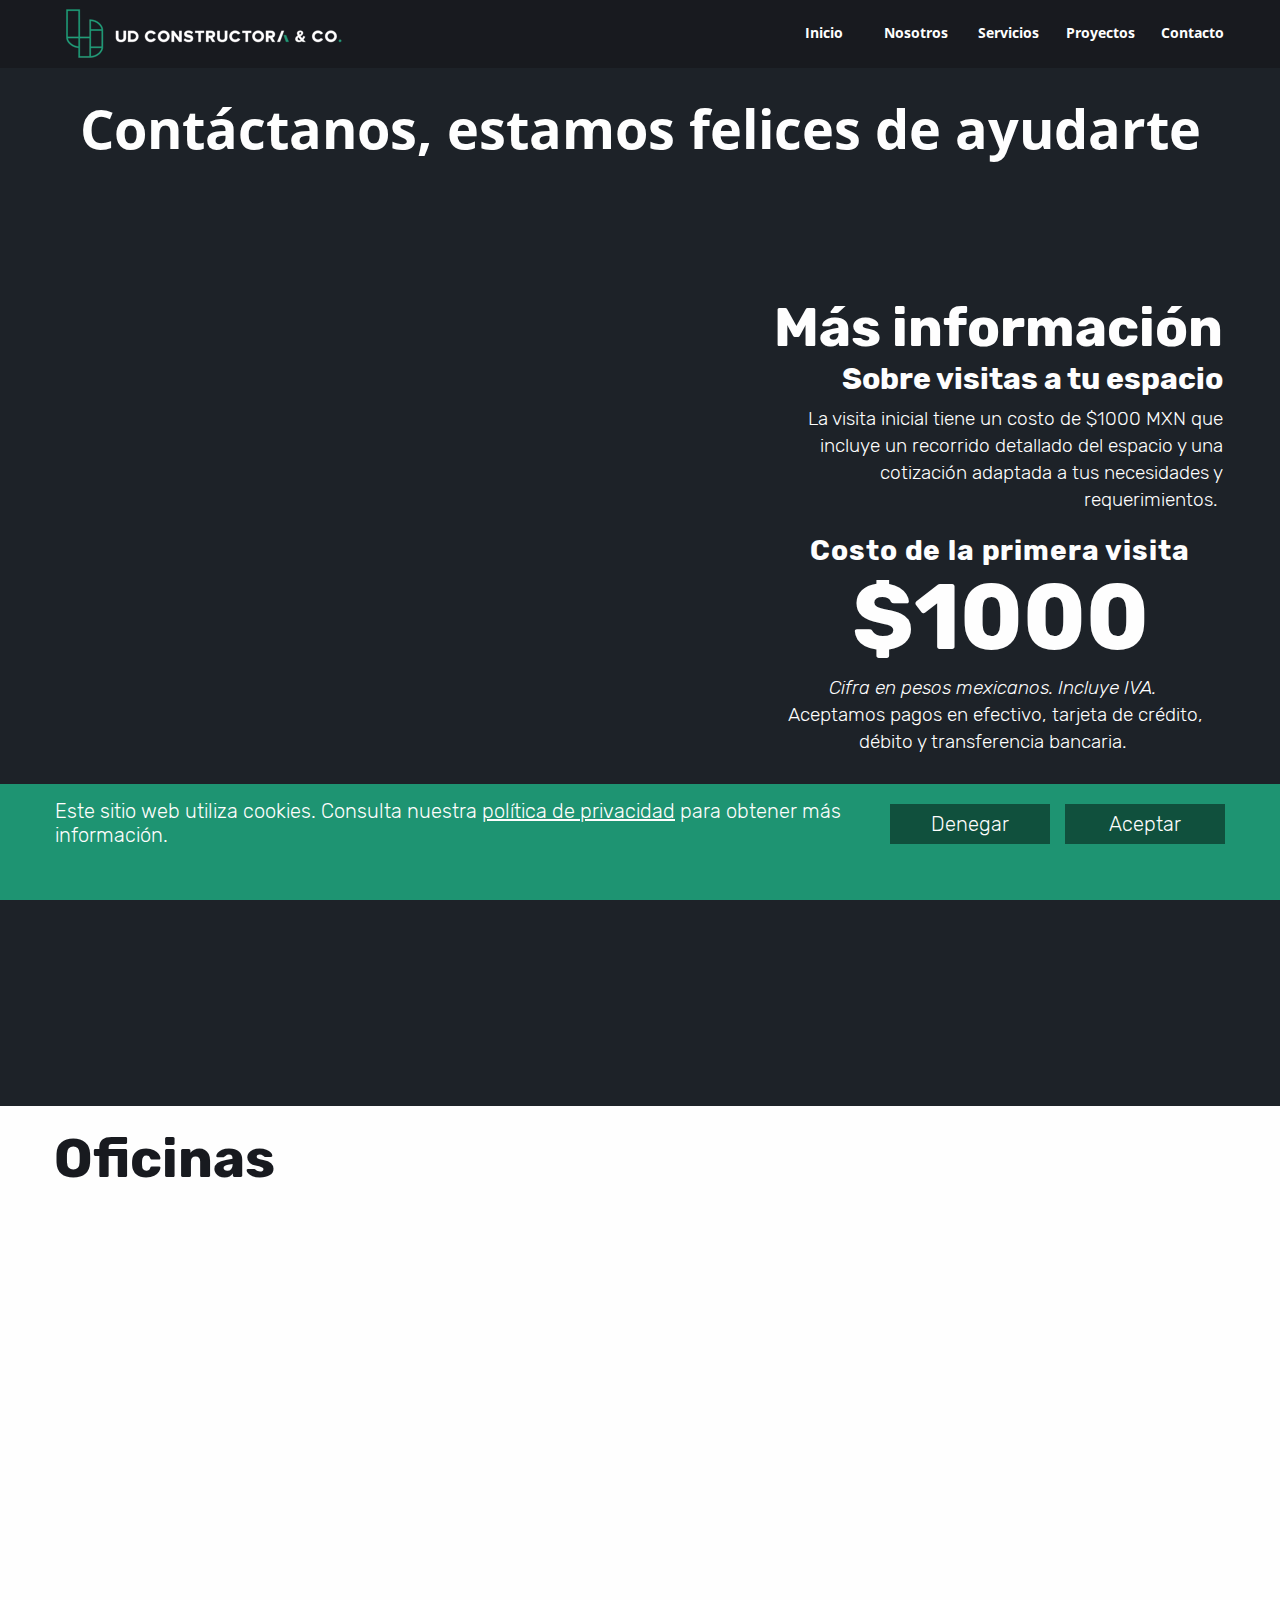
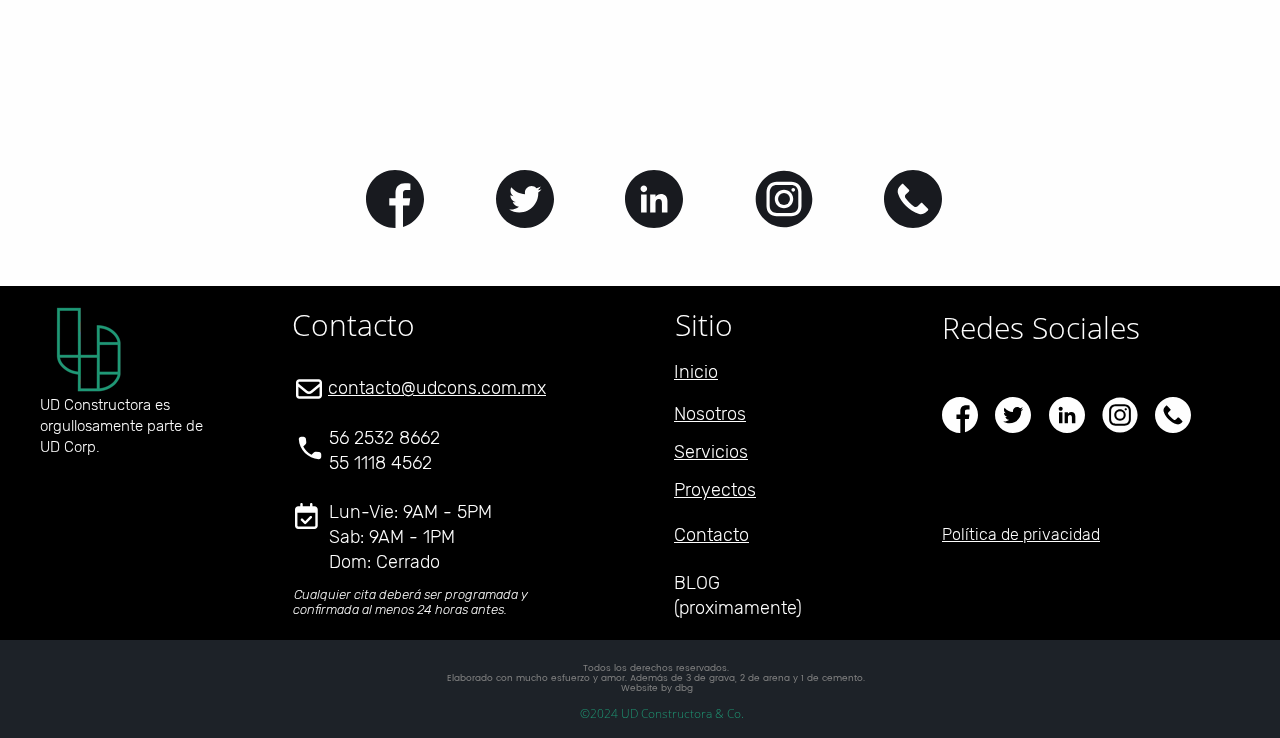
<file: contacto.html>
<!DOCTYPE html>
<html>
<head>
<meta charset="UTF-8">
<title>Contacto</title>
<meta name="referrer" content="same-origin">
<meta name="robots" content="max-image-preview:large">
<meta name="viewport" content="width=1200">
<link rel="preload" href="css/OpenSans-Bold.woff2" as="font" crossorigin>
<style>html,body{-webkit-text-zoom:reset !important}@font-face{font-display:block;font-family:"Open Sans 3";src:url('css/OpenSans-Bold.woff2') format('woff2'),url('css/OpenSans-Bold.woff') format('woff');font-weight:700}@font-face{font-display:block;font-family:Rubik;src:url('css/Rubik-Light.woff2') format('woff2'),url('css/Rubik-Light.woff') format('woff');font-weight:300}@font-face{font-display:block;font-family:"Rubik 1";src:url('css/Rubik-Regular.woff2') format('woff2'),url('css/Rubik-Regular.woff') format('woff');font-weight:400}@font-face{font-display:block;font-family:"Overpass 5";src:url('css/Overpass-Bold.woff2') format('woff2'),url('css/Overpass-Bold.woff') format('woff');font-weight:700}@font-face{font-display:block;font-family:"Noto Sans";src:url('css/NotoSans-Regular.woff2') format('woff2'),url('css/NotoSans-Regular.woff') format('woff');font-weight:400}@font-face{font-display:block;font-family:"Noto Sans 1";src:url('css/NotoSans-Bold.woff2') format('woff2'),url('css/NotoSans-Bold.woff') format('woff');font-weight:700}@font-face{font-display:block;font-family:"Open Sans";src:url('css/OpenSans-Light.woff2') format('woff2'),url('css/OpenSans-Light.woff') format('woff');font-weight:300}@font-face{font-display:block;font-family:"Rubik 5";src:url('css/Rubik-LightItalic.woff2') format('woff2'),url('css/Rubik-LightItalic.woff') format('woff');font-weight:300;font-style:italic}@font-face{font-display:block;font-family:"Poppins 1";src:url('css/Poppins-Regular.woff2') format('woff2'),url('css/Poppins-Regular.woff') format('woff');font-weight:400}@font-face{font-display:block;font-family:"Rubik 3";src:url('css/Rubik-Bold.woff2') format('woff2'),url('css/Rubik-Bold.woff') format('woff');font-weight:700}@font-face{font-display:block;font-family:"Overpass 7";src:url('css/Overpass-Black.woff2') format('woff2'),url('css/Overpass-Black.woff') format('woff');font-weight:900}@font-face{font-display:block;font-family:"Overpass 6";src:url('css/Overpass-ExtraBold.woff2') format('woff2'),url('css/Overpass-ExtraBold.woff') format('woff');font-weight:800}body>div{font-size:0}p,span,h1,h2,h3,h4,h5,h6,a,li{margin:0;word-spacing:normal;word-wrap:break-word;-ms-word-wrap:break-word;pointer-events:auto;-ms-text-size-adjust:none !important;-moz-text-size-adjust:none !important;-webkit-text-size-adjust:none !important;text-size-adjust:none !important;max-height:10000000px}sup{font-size:inherit;vertical-align:baseline;position:relative;top:-0.4em}sub{font-size:inherit;vertical-align:baseline;position:relative;top:0.4em}ul{display:block;word-spacing:normal;word-wrap:break-word;line-break:normal;list-style-type:none;padding:0;margin:0;-moz-padding-start:0;-khtml-padding-start:0;-webkit-padding-start:0;-o-padding-start:0;-padding-start:0;-webkit-margin-before:0;-webkit-margin-after:0}li{display:block;white-space:normal}[data-marker]::before{content:attr(data-marker) ' ';-webkit-user-select:none;-khtml-user-select:none;-moz-user-select:none;-ms-user-select:none;-o-user-select:none;user-select:none}li p{-webkit-touch-callout:none;-webkit-user-select:none;-khtml-user-select:none;-moz-user-select:none;-ms-user-select:none;-o-user-select:none;user-select:none}form{display:inline-block}a{text-decoration:inherit;color:inherit;-webkit-tap-highlight-color:rgba(0,0,0,0)}textarea{resize:none}.shm-l{float:left;clear:left}.shm-r{float:right;clear:right;shape-outside:content-box}.btf{display:none}#consentBanner{position:fixed;bottom:0;z-index:2147483647}.plyr{min-width:0 !important}html{font-family:sans-serif}body{font-size:0;margin:0;--z:1;zoom:var(--z)}audio,video{display:inline-block;vertical-align:baseline}audio:not([controls]){display:none;height:0}[hidden],template{display:none}a{background:0 0;outline:0}b,strong{font-weight:700}dfn{font-style:italic}h1,h2,h3,h4,h5,h6{font-size:1em;line-height:1;margin:0}img{border:0}svg:not(:root){overflow:hidden}button,input,optgroup,select,textarea{color:inherit;font:inherit;margin:0}button{overflow:visible}button,select{text-transform:none}button,html input[type=button],input[type=submit]{-webkit-appearance:button;cursor:pointer;box-sizing:border-box;white-space:normal}input[type=date],input[type=email],input[type=number],input[type=password],input[type=text],textarea{-webkit-appearance:none;appearance:none;box-sizing:border-box}button[disabled],html input[disabled]{cursor:default}button::-moz-focus-inner,input::-moz-focus-inner{border:0;padding:0}input{line-height:normal}input[type=checkbox],input[type=radio]{box-sizing:border-box;padding:0}input[type=number]::-webkit-inner-spin-button,input[type=number]::-webkit-outer-spin-button{height:auto}input[type=search]{-webkit-appearance:textfield;-moz-box-sizing:content-box;-webkit-box-sizing:content-box;box-sizing:content-box}input[type=search]::-webkit-search-cancel-button,input[type=search]::-webkit-search-decoration{-webkit-appearance:none}textarea{overflow:auto;box-sizing:border-box;border-color:#ddd}optgroup{font-weight:700}table{border-collapse:collapse;border-spacing:0}td,th{padding:0}blockquote{margin-block-start:0;margin-block-end:0;margin-inline-start:0;margin-inline-end:0}:-webkit-full-screen-ancestor:not(iframe){-webkit-clip-path:initial !important}
html{-webkit-font-smoothing:antialiased; -moz-osx-font-smoothing:grayscale}.menu-content{cursor:pointer;position:relative}li{-webkit-tap-highlight-color:rgba(0,0,0,0)}
#b{background-color:#fefefe}.v24{display:block}.ps204{margin-top:0;top:0;position:-webkit-sticky;position:-moz-sticky;position:-o-sticky;position:-ms-sticky;position:sticky}.s275{width:100%;min-width:1200px;min-height:68px;padding-bottom:0}.c49{border:0;-webkit-border-radius:0;-moz-border-radius:0;border-radius:0;background-color:#181a1f}.z243{z-index:47;pointer-events:none}.ps205{display:inline-block;width:0;height:0}.ps206{position:relative;margin-top:8px}.s276{width:1200px;margin-left:auto;margin-right:auto;min-height:52px}.v25{display:inline-block;vertical-align:top}.ps207{position:relative;margin-left:19px;margin-top:0}.s277{min-width:1174px;width:1174px;min-height:52px}.ps208{position:relative;margin-left:0;margin-top:0}.s278{min-width:286px;width:286px;min-height:52px}.z244{z-index:48;pointer-events:auto}.s279{min-width:51px;width:51px;min-height:52px;height:52px}.z245{z-index:49;pointer-events:auto}.i30{position:absolute;left:0;width:51px;height:51px;top:0;border:0}.ps209{position:relative;margin-left:2px;margin-top:5px}.s280{min-width:233px;width:233px;min-height:47px;height:47px}.z246{z-index:50;pointer-events:auto}.i31{position:absolute;left:0;width:233px;height:18px;top:14px;border:0}.v26{display:inline-block;vertical-align:top;overflow:visible}.ps210{position:relative;margin-left:438px;margin-top:8px}.s281{min-width:450px;width:450px;height:37px}.z247{z-index:51;pointer-events:auto}.s282{min-width:450px;width:450px;min-height:37px;height:37px}.m5{padding:0px 0px 0px 0px}.ml5{outline:0}.s283{min-width:82px;width:82px;height:37px}.mcv5{display:inline-block}.s284{min-width:82px;width:82px;min-height:37px}.z248{pointer-events:none}.ps211{position:relative;margin-left:0;margin-top:6px}.s285{min-width:82px;width:82px;overflow:hidden;height:25px}.z249{pointer-events:auto}.p19{text-indent:0;padding-bottom:0;padding-right:0;text-align:center}.f69{font-family:"Open Sans 3";font-size:14px;font-size:calc(14px * var(--f));line-height:1.501;font-weight:700;font-style:normal;text-decoration:none;text-transform:none;letter-spacing:normal;color:#fefefe;background-color:initial;text-shadow:none}.ps212{position:relative;margin-left:92px;margin-top:-37px}.ps213{position:relative;margin-left:184px;margin-top:-37px}.ps214{position:relative;margin-left:276px;margin-top:-37px}.ps215{position:relative;margin-left:368px;margin-top:-37px}.ps216{position:relative;margin-top:0}.s286{width:100%;min-width:1200px;min-height:1038px;padding-bottom:0}.c51{border:0;-webkit-border-radius:0;-moz-border-radius:0;border-radius:0;background-color:#1d2228;opacity:1}.z250{z-index:52;pointer-events:none}.ps217{position:relative;margin-top:31px}.s287{width:1200px;margin-left:auto;margin-right:auto;min-height:995px}.ps218{position:relative;margin-left:29px;margin-top:0}.s288{min-width:1142px;width:1142px;overflow:hidden;height:95px}.f70{font-family:"Open Sans 3";font-size:54px;font-size:calc(54px * var(--f));line-height:1.094;font-weight:700;font-style:normal;text-decoration:none;text-transform:none;letter-spacing:normal;color:#fefefe;background-color:initial;text-shadow:none}.s289{min-width:1183px;width:1183px;min-height:900px}.s290{min-width:700px;width:700px;height:900px}.wrapper3{font-size:15px;line-height:1.4;height:900px}.wrapper3 div, .wrapper3 p, .wrapper3 a{font-size:15px;line-height:1.4}.wrapper3 input{font-size:15px;line-height:1.4;margin:3px 2px 3px 2px}.ps219{position:relative;margin-left:5px;margin-top:112px}.s291{min-width:478px;width:478px;min-height:459px;line-height:0}.s292{min-width:478px;width:478px;overflow:hidden;height:58px}.p20{text-indent:0;padding-bottom:0;padding-right:0;text-align:right}.f71{font-family:"Rubik 3";font-size:54px;font-size:calc(54px * var(--f));line-height:0.816;font-weight:700;font-style:normal;text-decoration:none;text-transform:none;letter-spacing:normal;color:#fefefe;background-color:initial;text-shadow:none}.ps220{position:relative;margin-left:22px;margin-top:3px}.s293{min-width:456px;width:456px;overflow:hidden;height:38px}.f72{font-family:"Rubik 3";font-size:30px;font-size:calc(30px * var(--f));line-height:0.834;font-weight:700;font-style:normal;text-decoration:none;text-transform:none;letter-spacing:normal;color:#fefefe;background-color:initial;text-shadow:none}.ps221{position:relative;margin-left:15px;margin-top:0}.s294{min-width:463px;width:463px;overflow:hidden;height:119px}.f73{font-family:Rubik;font-size:19px;font-size:calc(19px * var(--f));line-height:1.422;font-weight:300;font-style:normal;text-decoration:none;text-transform:none;letter-spacing:normal;color:#fefefe;background-color:initial;text-shadow:none}.ps222{position:relative;margin-left:32px;margin-top:15px}.s295{min-width:446px;width:446px;overflow:hidden;height:34px}.f74{font-family:"Rubik 3";font-size:28px;font-size:calc(28px * var(--f));line-height:0.822;font-weight:700;font-style:normal;text-decoration:none;text-transform:none;letter-spacing:0.85px;color:#fefefe;background-color:initial;text-shadow:none}.ps223{position:relative;margin-left:84px;margin-top:7px}.s296{min-width:343px;width:343px;overflow:hidden;height:87px}.f75{font-family:"Rubik 3";font-size:92px;font-size:calc(92px * var(--f));line-height:0.827;font-weight:700;font-style:normal;text-decoration:none;text-transform:none;letter-spacing:normal;color:#fefefe;background-color:initial;text-shadow:none}.ps224{position:relative;margin-left:27px;margin-top:7px}.s297{min-width:446px;width:446px;overflow:hidden;height:91px}.f76{font-family:"Rubik 5";font-size:19px;font-size:calc(19px * var(--f));line-height:1.422;font-weight:300;font-style:italic;text-decoration:none;text-transform:none;letter-spacing:normal;color:#fefefe;background-color:initial;text-shadow:none}.v27{display:none}.s298{width:100%;width:calc(100% - var(--sw));min-width:1200px;min-height:116px}.c52{border:0;-webkit-border-radius:0;-moz-border-radius:0;border-radius:0;background-color:#1e9472}.z251{z-index:62;pointer-events:none}.ps226{position:relative;margin-top:15px}.s299{width:1200px;margin-left:auto;margin-right:auto;min-height:50px}.s300{min-width:1170px;width:1170px;min-height:50px}.s301{min-width:810px;width:810px;overflow:hidden;height:50px}.p21{padding-bottom:0;text-align:left;text-indent:0;padding-right:0}.f77{font-family:Rubik;font-size:20px;font-size:calc(20px * var(--f));line-height:1.201;font-weight:300;font-style:normal;text-decoration:none;text-transform:none;letter-spacing:normal;color:#fefefe;background-color:initial;text-shadow:none}.f78{font-family:Rubik;font-size:20px;font-size:calc(20px * var(--f));line-height:1.201;font-weight:300;font-style:normal;text-decoration:underline;text-transform:none;letter-spacing:normal;color:#fefefe;background-color:initial;text-shadow:none}.v28{display:inline-block;vertical-align:top;overflow:hidden;outline:0}.ps227{position:relative;margin-left:25px;margin-top:5px}.s302{min-width:160px;height:40px;box-sizing:border-box;width:160px;padding-right:0}.c53{-webkit-user-select:none;-moz-user-select:none;user-select:none;border:0;-webkit-border-radius:0;-moz-border-radius:0;border-radius:0;background-color:rgba(0,0,0,0.46);color:#fefefe;transition:color 0.2s, border-color 0.2s, background-color 0.2s;transition-timing-function:linear}.f79{width:100%;z-index:1;font-family:Rubik;font-size:20px;font-size:calc(20px * var(--f));line-height:1.201;font-weight:300;font-style:normal;text-decoration:none;text-transform:none;letter-spacing:normal;text-shadow:none;text-indent:0;text-align:center;cursor:pointer;padding-top:8px;padding-bottom:8px}.c53:hover{background-color:#82939e;background-clip:padding-box;color:rgba(0,0,0,0.46)}.c53:active{transition:initial;background-color:#52646f;color:#fefefe}.ps228{position:relative;margin-left:15px;margin-top:5px}</style>
<link onload="this.media='all';this.onload=null;" rel="stylesheet" href="css/site.981eed.css" media="print">
<noscript><link rel="stylesheet" href="css/site.981eed.css" type="text/css"></noscript>
</head>
<body style="--sw:0px" id="b">
<script>!function(){var e=document.body;"0"===e.style.getPropertyValue("--sw")&&e.style.setProperty("--sw","0px");var t=document.createElement("P");t.innerHTML="&nbsp;",t.style.cssText="position:fixed;visible:hidden;font-size:100px;zoom:1",e.appendChild(t);var n=function(t){return function(){var n=Math.trunc(1e4/parseFloat(window.getComputedStyle(t).getPropertyValue("font-size")))/100;n!=e.style.getPropertyValue("--f")&&e.style.setProperty("--f",n)}}(t);if("ResizeObserver"in window)new ResizeObserver(n).observe(t);else if("requestAnimationFrame"in window){var r=function(){n(),requestAnimationFrame(r)};requestAnimationFrame(r)}else setInterval(n,100)}()</script>

<div data-block-group="0" class="v24 ps204 s275 c49 z243">
<div class="ps205">
</div>
<div class="ps206 v24 s276">
<div class="v25 ps207 s277">
<div class="v25 ps208 s278 z244">
<a href="./" style="display:block;"><div class="v25 ps208 s278"><div class="v25 ps208 s279 c50 z245"><picture><source srcset="images/0/origina-51.webp 1x, images/t/origina-102.webp 2x" type="image/webp"><source srcset="images/c/origina-51.png 1x, images/a/origina-102.png 2x"><img src="images/a/origina-102.png" class="i30"></picture></div><div class="v25 ps209 s280 c50 z246"><picture><source srcset="images/l/webbanner-233.webp 1x, images/l/webbanner-466.webp 2x" type="image/webp"><source srcset="images/t/webbanner-233.png 1x, images/4/webbanner-466.png 2x"><img src="images/4/webbanner-466.png" class="i31"></picture></div></div></a>
</div>
<div class="v26 ps210 s281 z247">
<ul class="menu-dropdown v25 ps208 s282 m5" id="m5">
<li class="v24 ps208 s283">
<a href="./" class="ml5"><div class="menu-content mcv5"><div class="v25 ps208 s284 c49 z248"><div class="v25 ps211 s285 c50 z249"><p class="p19 f69">Inicio</p></div></div></div></a>
</li>
<li class="v24 ps212 s283">
<a href="nosotros.html" class="ml5"><div class="menu-content mcv5"><div class="v25 ps208 s284 c49 z248"><div class="v25 ps211 s285 c50 z249"><p class="p19 f69">Nosotros</p></div></div></div></a>
</li>
<li class="v24 ps213 s283">
<a href="servicios.html" class="ml5"><div class="menu-content mcv5"><div class="v25 ps208 s284 c49 z248"><div class="v25 ps211 s285 c50 z249"><p class="p19 f69">Servicios</p></div></div></div></a>
</li>
<li class="v24 ps214 s283">
<a href="proyectos-realizados.html" class="ml5"><div class="menu-content mcv5"><div class="v25 ps208 s284 c49 z248"><div class="v25 ps211 s285 c50 z249"><p class="p19 f69">Proyectos</p></div></div></div></a>
</li>
<li class="v24 ps215 s283">
<a href="#" class="ml5"><div class="menu-content mcv5"><div class="v25 ps208 s284 c49 z248"><div class="v25 ps211 s285 c50 z249"><p class="p19 f69">Contacto</p></div></div></div></a>
</li>
</ul>
</div>
</div>
</div>
</div>
<div data-block-group="0" class="v24 ps216 s286 c51 z250">
<div class="ps205">
</div>
<div class="ps217 v24 s287">
<div class="v25 ps218 s288 c50 z249">
<h1 class="p19 f70">Cont&aacute;ctanos, estamos felices de ayudarte</h1>
</div>
<div class="v25 ps208 s289">
<div class="v25 ps208 s290 c50 z249">
<div class="wrapper3">
<script type="text/plain" class="activateEmbedAfterConsent">(function(){return "\"<div data-tf-live=\\\"01JDKM042G9XY00Q9BA8DW180J\\\"><\\/div><script src=\\\"\\/\\/embed.typeform.com\\/next\\/embed.js\\\"><\\/script>\"";})();</script>
</div>
</div>
<div class="v25 ps219 s291">
<div class="v25 ps208 s292 c50 z249">
<h3 class="p20 f71">M&aacute;s informaci&oacute;n</h3>
</div>
<div class="v25 ps220 s293 c50 z249">
<h3 class="p20 f72">Sobre visitas a tu espacio</h3>
</div>
<div class="v25 ps221 s294 c50 z249">
<p class="p20 f73">La visita inicial tiene un costo de $1000 MXN que incluye un recorrido detallado del espacio y una cotizaci&oacute;n adaptada a tus necesidades y requerimientos.&nbsp;</p>
</div>
<div class="v25 ps222 s295 c50 z249">
<h3 class="p19 f74">Costo de la primera visita</h3>
</div>
<div class="v25 ps223 s296 c50 z249">
<h3 class="p19 f75">$1000</h3>
</div>
<div class="v25 ps224 s297 c50 z249">
<p class="p19 f76">Cifra en pesos mexicanos. <span class="f73"> </span>Incluye IVA.&nbsp;</p>
<p class="p19 f73">Aceptamos pagos en efectivo, tarjeta de cr&eacute;dito, d&eacute;bito y transferencia bancaria.&nbsp;</p>
</div>
</div>
</div>
</div>
</div>
<div data-block-group="0" class="btf v1 ps1 s269 c47 z221">
<div class="c48 s172">
</div>
<div class="ps2">
</div>
<div class="ps199 v1 s270">
<div class="v2 ps200 s271 c3 z222">
<h3 class="p1 f68">Oficinas</h3>
</div>
<div class="v2 ps201 s272 c3 z223">
<div class="wrapper2">
<script type="text/plain" class="activateEmbedAfterConsent">(function(){return "\"<iframe src=\\\"https:\\/\\/www.google.com\\/maps\\/embed?pb=!1m18!1m12!1m3!1d1325.1404735352792!2d-99.16162227988904!3d19.39926511801529!2m3!1f0!2f0!3f0!3m2!1i1024!2i768!4f13.1!3m3!1m2!1s0x2c585bf09709f45b%3A0x1cf08048be809fe8!2sUD%20Constructora%20%26%20Co.!5e0!3m2!1sen!2smx!4v1732606462264!5m2!1sen!2smx\\\" width=\\\"1170\\\" height=\\\"485\\\" style=\\\"border:0;\\\" allowfullscreen=\\\"\\\" loading=\\\"lazy\\\" referrerpolicy=\\\"no-referrer-when-downgrade\\\"><\\/iframe>\"";})();</script>
</div>
</div>
<div class="v2 ps202 s273 z33">
<div class="v2 ps4 s273">
<div class="v2 ps4 s274 c3 z224">
<a href="https://www.facebook.com/udcons.co/" target="_blank" rel="noopener" class="a2"><svg viewBox="0 0 512 512" xmlns="http://www.w3.org/2000/svg" class="i29"><path fill="currentColor" d="M512 256C512 114.6 397.4 0 256 0 114.6 0 0 114.6 0 256c0 141.4 114.6 256 256 256 1.5 0 3 0 4.5-.1V312.7h-55v-64.1h55v-47.2c0-54.7 33.4-84.5 82.2-84.5 23.4 0 43.5 1.7 49.3 2.5v57.2h-33.6c-26.5 0-31.7 12.6-31.7 31.1v40.8h63.5l-8.3 64.1h-55.2v189.5C433.7 471.4 512 372.9 512 256Z"/></svg></a>
</div>
<div class="v2 ps203 s274 c3 z225">
<svg viewBox="0 0 512 512" xmlns="http://www.w3.org/2000/svg" class="i29">
<path fill="currentColor" d="M256 0C114.637 0 0 114.637 0 256c0 141.363 114.637 256 256 256 141.363 0 256-114.637 256-256C512 114.637 397.363 0 256 0Zm116.887 199.601c.1132 2.5195.1679 5.0507.1679 7.59375 0 77.6445-59.1016 167.18-167.184 167.184h.0039 -.004c-33.1836 0-64.0625-9.7266-90.0665-26.3946 4.5976.5429 9.2773.8125 14.0156.8125 27.5312 0 52.8671-9.3907 72.9804-25.1524 -25.7227-.4766-47.4102-17.4649-54.8946-40.8125 3.582.6875 7.2656 1.0625 11.0429 1.0625 5.3632 0 10.5585-.7227 15.496-2.0704 -26.8868-5.3829-47.1407-29.1446-47.1407-57.5977 0-.2657 0-.504.0078-.75 7.9179 4.4023 16.9726 7.0507 26.6132 7.3476C138.148 220.296 127.776 202.3 127.776 181.914c0-10.7657 2.9101-20.8516 7.957-29.5352C164.71 187.933 208.015 211.316 256.851 213.773c-1.0079-4.3047-1.5274-8.7891-1.5274-13.3985 0-32.4375 26.3164-58.754 58.7656-58.754 16.9023 0 32.1679 7.1445 42.8906 18.5664 13.3867-2.6407 25.957-7.53125 37.3125-14.2618 -4.3946 13.7148-13.7071 25.2226-25.8399 32.5 11.8867-1.4219 23.2148-4.5743 33.7421-9.254 -7.8633 11.7851-17.836 22.1367-29.3086 30.4296Z"/>
</svg>
</div>
<div class="v2 ps128 s274 c3 z226">
<a href="https://www.linkedin.com/company/udcons" target="_blank" rel="noopener" class="a2"><svg viewBox="0 0 512 512" xmlns="http://www.w3.org/2000/svg" class="i29"><path fill="currentColor" fill-rule="evenodd" d="M256 0c141.39 0 256 114.61 256 256s-114.61 256-256 256C114.61 512 0 397.39 0 256 0 114.61 114.61 0 256 0ZM141.96 374.81h49.03V216.4h-49.03Zm24.28-179.15c16.02 0 29-13.1 29-29.24s-12.98-29.23-29-29.23 -28.99 13.09-28.99 29.23 12.97 29.24 28.99 29.24Zm103.13 96c0-22.27 10.26-35.55 29.89-35.55 18.02 0 26.69 12.74 26.69 35.55v83.15h48.8s0-57.87 0-100.3 -24.05-62.95-57.64-62.95c-33.6 0-47.74 26.18-47.74 26.18V216.4h-47.03v158.41h47.03s0-58.75 0-83.15Z"/></svg></a>
</div>
<div class="v2 ps203 s274 c3 z227">
<a href="https://www.instagram.com/ud.constructorandco/" target="_blank" rel="noopener" class="a2"><svg viewBox="0 0 512 512" xmlns="http://www.w3.org/2000/svg" class="i29"><g fill="currentColor"><path d="M256 203.5a52.5 52.5 0 1 0 0 105 52.5 52.5 0 1 0 0-105Z"/><path d="M256 6C117.929 6 6 117.929 6 256c0 138.071 111.929 250 250 250s250-111.929 250-250C506 117.929 394.071 6 256 6Zm154.458 313.54c-1.2 23.768-7.879 47.206-25.2 64.343 -17.489 17.3-41.038 23.746-65.035 24.934H191.778c-24-1.188-47.546-7.63-65.035-24.934 -17.322-17.137-24-40.575-25.2-64.343V192.46c1.2-23.768 7.879-47.206 25.2-64.344 17.489-17.3 41.038-23.746 65.035-24.933h128.444c24 1.187 47.546 7.63 65.035 24.933 17.322 17.138 24 40.576 25.2 64.344Z"/><path d="M318.6 132.138c-31.286-.858-93.906-.858-125.192 0 -16.281.447-34.738 4.5-46.338 16.89 -12.054 12.879-16.609 28.439-17.071 45.846 -.812 30.552 0 122.252 0 122.252 .529 17.405 5.017 32.967 17.071 45.846 11.6 12.394 30.057 16.443 46.338 16.89 31.286.858 93.906.858 125.192 0 16.281-.447 34.738-4.5 46.338-16.89 12.054-12.879 16.609-28.439 17.071-45.846V194.874c-.462-17.407-5.017-32.967-17.071-45.846 -11.604-12.394-30.061-16.443-46.338-16.89ZM256 337.375v0c-44.9422 0-81.375-36.4329-81.375-81.375 0-44.9422 36.4328-81.375 81.375-81.375 44.9421 0 81.375 36.4328 81.375 81.375v0c0 44.9421-36.4329 81.375-81.375 81.375Zm81.721-145.953v-.0001c-8.9885-.0023-16.2733-7.2906-16.271-16.279 .0022-8.9885 7.2905-16.2733 16.279-16.271C346.716 158.874 354 166.16 354 175.147v-.0001c0 8.9884-7.2866 16.275-16.275 16.275 -.0014 0-.0027-.0001-.0041-.0001Z"/></g></svg></a>
</div>
<div class="v2 ps128 s274 c3 z228">
<a href="tel:+525625328662" class="a2"><svg viewBox="0 0 512 512" xmlns="http://www.w3.org/2000/svg" class="i29"><path fill="currentColor" d="M436.992 74.953c-99.989-99.959-262.08-99.935-362.039.055 -99.959 99.99-99.935 262.08.055 362.039 99.99 99.959 262.08 99.935 362.039-.055 48.006-48.021 74.968-113.146 74.953-181.047 -.014-67.89-26.995-132.994-75.008-180.992Zm-49.289 281.652c-.011.011-.022.023-.034.034v-.085l-12.971 12.885c-16.775 16.987-41.206 23.976-64.427 18.432 -23.395-6.262-45.635-16.23-65.877-29.525 -18.806-12.019-36.234-26.069-51.968-41.899 -14.477-14.371-27.483-30.151-38.827-47.104 -12.408-18.242-22.229-38.114-29.184-59.051 -7.973-24.596-1.366-51.585 17.067-69.717l15.189-15.189c4.223-4.242 11.085-4.257 15.326-.034 .011.011.023.022.034.034l47.957 47.957c4.242 4.223 4.257 11.085.034 15.326 -.011.011-.022.022-.034.034l-28.16 28.16c-8.08 7.992-9.096 20.692-2.389 29.867 10.185 13.978 21.456 27.131 33.707 39.339 13.659 13.718 28.508 26.197 44.373 37.291 9.167 6.394 21.595 5.316 29.525-2.56l27.221-27.648c4.223-4.242 11.085-4.257 15.326-.034 .011.011.022.022.034.034l48.043 48.128c4.243 4.222 4.258 11.083.035 15.325Z"/></svg></a>
</div>
</div>
</div>
</div>
</div>
<div data-block-group="0" class="btf v1 ps1 s40 c11 z229">
<div class="ps2">
</div>
<div class="ps34 v1 s41">
<div class="v2 ps4 s42">
<div class="v2 ps4 s43 z35">
<div class="v2 ps4 s44 c3 z13">
<picture>
<source srcset="images/t/origina-87.webp 1x, images/2/origina-174.webp 2x" type="image/webp">
<source srcset="images/v/origina-87.png 1x, images/j/origina-174.png 2x">
<img src="images/j/origina-174.png" loading="lazy" class="i4">
</picture>
</div>
<div class="v2 ps35 s45 c3 z13">
<p class="p1 f12">UD Constructora es orgullosamente parte de UD Corp.</p>
</div>
</div>
<div class="v2 ps36 s46 z230">
<div class="v2 ps37 s47 c3 z231">
<h3 class="p1 f13">Contacto</h3>
</div>
<div class="v2 ps38 s48 z232">
<div class="v2 ps4 s48">
<div class="v2 ps4 s49 c3 z233">
<p class="p6 f14"><x-svg class="s50"><svg style='fill:currentColor' height='100%' xmlns='http://www.w3.org/2000/svg' viewBox='0 0 512 512' role='graphics-object'><title>Envelope</title><path d='M64 112c-8.8 0-16 7.2-16 16v22.1L220.5 291.7c20.7 17 50.4 17 71.1 0L464 150.1V128c0-8.8-7.2-16-16-16H64zM48 212.2V384c0 8.8 7.2 16 16 16H448c8.8 0 16-7.2 16-16V212.2L322 328.8c-38.4 31.5-93.7 31.5-132 0L48 212.2zM0 128C0 92.7 28.7 64 64 64H448c35.3 0 64 28.7 64 64V384c0 35.3-28.7 64-64 64H64c-35.3 0-64-28.7-64-64V128z'/></svg></x-svg></p>
</div>
<div class="v2 ps39 s47 c3 z40">
<p class="p7"><a href="javascript:em1();" class="f15">contacto@udcons.com.mx</a></p>
</div>
</div>
</div>
<div class="v2 ps40 s51 z234">
<div class="v2 ps4 s51">
<div class="v2 ps41 s52 c3 z13">
<p class="p5 f16"><x-svg class="s53"><svg style='fill:currentColor' height='100%' xmlns='http://www.w3.org/2000/svg' viewBox='0 0 24 24' role='graphics-object'><title>Phone</title><path d='M0 0h24v24H0V0z' fill='none'/><path d='M19.23 15.26l-2.54-.29c-.61-.07-1.21.14-1.64.57l-1.84 1.84c-2.83-1.44-5.15-3.75-6.59-6.59l1.85-1.85c.43-.43.64-1.03.57-1.64l-.29-2.52c-.12-1.01-.97-1.77-1.99-1.77H5.03c-1.13 0-2.07.94-2 2.07.53 8.54 7.36 15.36 15.89 15.89 1.13.07 2.07-.87 2.07-2v-1.73c.01-1.01-.75-1.86-1.76-1.98z'/></svg></x-svg></p>
</div>
<div class="v2 ps37 s54 c3 z13">
<p class="p1 f17">56 2532 8662</p>
<p class="p1 f17">55 1118 4562</p>
</div>
</div>
</div>
<div class="v2 ps42 s55 z235">
<div class="v2 ps4 s55">
<div class="v2 ps4 s56 c3 z13">
<p class="p1 f14"><x-svg class="s50"><svg style='fill:currentColor' height='100%' xmlns='http://www.w3.org/2000/svg' viewBox='0 0 448 512' role='graphics-object'><title>Calendar Check</title><path d='M128 0c13.3 0 24 10.7 24 24V64H296V24c0-13.3 10.7-24 24-24s24 10.7 24 24V64h40c35.3 0 64 28.7 64 64v16 48V448c0 35.3-28.7 64-64 64H64c-35.3 0-64-28.7-64-64V192 144 128C0 92.7 28.7 64 64 64h40V24c0-13.3 10.7-24 24-24zM400 192H48V448c0 8.8 7.2 16 16 16H384c8.8 0 16-7.2 16-16V192zM329 297L217 409c-9.4 9.4-24.6 9.4-33.9 0l-64-64c-9.4-9.4-9.4-24.6 0-33.9s24.6-9.4 33.9 0l47 47 95-95c9.4-9.4 24.6-9.4 33.9 0s9.4 24.6 0 33.9z'/></svg></x-svg></p>
</div>
<div class="v2 ps43 s57 c3 z13">
<p class="p1 f17">Lun-Vie: 9AM - 5PM</p>
<p class="p1 f17">Sab: 9AM - 1PM</p>
<p class="p1 f17">Dom: Cerrado</p>
</div>
</div>
</div>
<div class="v2 ps44 s58 c3 z236">
<p class="p8 f18">Cualquier cita deber&aacute; ser programada y confirmada al menos 24 horas antes.&nbsp;</p>
</div>
</div>
<div class="v2 ps45 s59 z237">
<div class="v2 ps37 s60 c3 z46">
<h3 class="p1 f13">Sitio</h3>
</div>
<div class="v2 ps46 s61 c3 z48">
<p class="p1"><a href="./" class="f15">Inicio</a></p>
</div>
<div class="v2 ps47 s62 c3 z88">
<p class="p1"><a href="nosotros.html" class="f15">Nosotros</a></p>
</div>
<div class="v2 ps48 s63 c3 z238">
<p class="p1"><a href="servicios.html" class="f15">Servicios</a></p>
</div>
<div class="v2 ps47 s64 c3 z91">
<p class="p1"><a href="proyectos-realizados.html" class="f15">Proyectos</a></p>
</div>
<div class="v2 ps48 s65 c3 z239">
<p class="p1"><a href="#" class="f15">Contacto</a></p>
</div>
<div class="v2 ps47 s66 c3 z90">
<p class="p1 f17">BLOG (proximamente)</p>
</div>
</div>
<div class="v2 ps49 s67 z240">
<div class="v2 ps4 s47 c3 z56">
<h3 class="p1 f13">Redes Sociales</h3>
</div>
<div class="v2 ps50 s68 z241">
<div class="v2 ps4 s68">
<div class="v2 ps4 s69 c3 z120">
<a href="https://www.facebook.com/udcons.co/" target="_blank" rel="noopener" class="a2"><svg viewBox="0 0 512 512" xmlns="http://www.w3.org/2000/svg" class="i5"><path fill="currentColor" d="M512 256C512 114.6 397.4 0 256 0 114.6 0 0 114.6 0 256c0 141.4 114.6 256 256 256 1.5 0 3 0 4.5-.1V312.7h-55v-64.1h55v-47.2c0-54.7 33.4-84.5 82.2-84.5 23.4 0 43.5 1.7 49.3 2.5v57.2h-33.6c-26.5 0-31.7 12.6-31.7 31.1v40.8h63.5l-8.3 64.1h-55.2v189.5C433.7 471.4 512 372.9 512 256Z"/></svg></a>
</div>
<div class="v2 ps51 s69 c3 z45">
<svg viewBox="0 0 512 512" xmlns="http://www.w3.org/2000/svg" class="i5">
<path fill="currentColor" d="M256 0C114.637 0 0 114.637 0 256c0 141.363 114.637 256 256 256 141.363 0 256-114.637 256-256C512 114.637 397.363 0 256 0Zm116.887 199.601c.1132 2.5195.1679 5.0507.1679 7.59375 0 77.6445-59.1016 167.18-167.184 167.184h.0039 -.004c-33.1836 0-64.0625-9.7266-90.0665-26.3946 4.5976.5429 9.2773.8125 14.0156.8125 27.5312 0 52.8671-9.3907 72.9804-25.1524 -25.7227-.4766-47.4102-17.4649-54.8946-40.8125 3.582.6875 7.2656 1.0625 11.0429 1.0625 5.3632 0 10.5585-.7227 15.496-2.0704 -26.8868-5.3829-47.1407-29.1446-47.1407-57.5977 0-.2657 0-.504.0078-.75 7.9179 4.4023 16.9726 7.0507 26.6132 7.3476C138.148 220.296 127.776 202.3 127.776 181.914c0-10.7657 2.9101-20.8516 7.957-29.5352C164.71 187.933 208.015 211.316 256.851 213.773c-1.0079-4.3047-1.5274-8.7891-1.5274-13.3985 0-32.4375 26.3164-58.754 58.7656-58.754 16.9023 0 32.1679 7.1445 42.8906 18.5664 13.3867-2.6407 25.957-7.53125 37.3125-14.2618 -4.3946 13.7148-13.7071 25.2226-25.8399 32.5 11.8867-1.4219 23.2148-4.5743 33.7421-9.254 -7.8633 11.7851-17.836 22.1367-29.3086 30.4296Z"/>
</svg>
</div>
<div class="v2 ps52 s69 c3 z44">
<a href="https://www.linkedin.com/company/udcons" target="_blank" rel="noopener" class="a2"><svg viewBox="0 0 512 512" xmlns="http://www.w3.org/2000/svg" class="i5"><path fill="currentColor" fill-rule="evenodd" d="M256 0c141.39 0 256 114.61 256 256s-114.61 256-256 256C114.61 512 0 397.39 0 256 0 114.61 114.61 0 256 0ZM141.96 374.81h49.03V216.4h-49.03Zm24.28-179.15c16.02 0 29-13.1 29-29.24s-12.98-29.23-29-29.23 -28.99 13.09-28.99 29.23 12.97 29.24 28.99 29.24Zm103.13 96c0-22.27 10.26-35.55 29.89-35.55 18.02 0 26.69 12.74 26.69 35.55v83.15h48.8s0-57.87 0-100.3 -24.05-62.95-57.64-62.95c-33.6 0-47.74 26.18-47.74 26.18V216.4h-47.03v158.41h47.03s0-58.75 0-83.15Z"/></svg></a>
</div>
<div class="v2 ps51 s69 c3 z42">
<a href="https://www.instagram.com/ud.constructorandco/" target="_blank" rel="noopener" class="a2"><svg viewBox="0 0 512 512" xmlns="http://www.w3.org/2000/svg" class="i5"><g fill="currentColor"><path d="M256 203.5a52.5 52.5 0 1 0 0 105 52.5 52.5 0 1 0 0-105Z"/><path d="M256 6C117.929 6 6 117.929 6 256c0 138.071 111.929 250 250 250s250-111.929 250-250C506 117.929 394.071 6 256 6Zm154.458 313.54c-1.2 23.768-7.879 47.206-25.2 64.343 -17.489 17.3-41.038 23.746-65.035 24.934H191.778c-24-1.188-47.546-7.63-65.035-24.934 -17.322-17.137-24-40.575-25.2-64.343V192.46c1.2-23.768 7.879-47.206 25.2-64.344 17.489-17.3 41.038-23.746 65.035-24.933h128.444c24 1.187 47.546 7.63 65.035 24.933 17.322 17.138 24 40.576 25.2 64.344Z"/><path d="M318.6 132.138c-31.286-.858-93.906-.858-125.192 0 -16.281.447-34.738 4.5-46.338 16.89 -12.054 12.879-16.609 28.439-17.071 45.846 -.812 30.552 0 122.252 0 122.252 .529 17.405 5.017 32.967 17.071 45.846 11.6 12.394 30.057 16.443 46.338 16.89 31.286.858 93.906.858 125.192 0 16.281-.447 34.738-4.5 46.338-16.89 12.054-12.879 16.609-28.439 17.071-45.846V194.874c-.462-17.407-5.017-32.967-17.071-45.846 -11.604-12.394-30.061-16.443-46.338-16.89ZM256 337.375v0c-44.9422 0-81.375-36.4329-81.375-81.375 0-44.9422 36.4328-81.375 81.375-81.375 44.9421 0 81.375 36.4328 81.375 81.375v0c0 44.9421-36.4329 81.375-81.375 81.375Zm81.721-145.953v-.0001c-8.9885-.0023-16.2733-7.2906-16.271-16.279 .0022-8.9885 7.2905-16.2733 16.279-16.271C346.716 158.874 354 166.16 354 175.147v-.0001c0 8.9884-7.2866 16.275-16.275 16.275 -.0014 0-.0027-.0001-.0041-.0001Z"/></g></svg></a>
</div>
<div class="v2 ps51 s69 c3 z43">
<a href="tel:+525625328662" class="a2"><svg viewBox="0 0 512 512" xmlns="http://www.w3.org/2000/svg" class="i5"><path fill="currentColor" d="M436.992 74.953c-99.989-99.959-262.08-99.935-362.039.055 -99.959 99.99-99.935 262.08.055 362.039 99.99 99.959 262.08 99.935 362.039-.055 48.006-48.021 74.968-113.146 74.953-181.047 -.014-67.89-26.995-132.994-75.008-180.992Zm-49.289 281.652c-.011.011-.022.023-.034.034v-.085l-12.971 12.885c-16.775 16.987-41.206 23.976-64.427 18.432 -23.395-6.262-45.635-16.23-65.877-29.525 -18.806-12.019-36.234-26.069-51.968-41.899 -14.477-14.371-27.483-30.151-38.827-47.104 -12.408-18.242-22.229-38.114-29.184-59.051 -7.973-24.596-1.366-51.585 17.067-69.717l15.189-15.189c4.223-4.242 11.085-4.257 15.326-.034 .011.011.023.022.034.034l47.957 47.957c4.242 4.223 4.257 11.085.034 15.326 -.011.011-.022.022-.034.034l-28.16 28.16c-8.08 7.992-9.096 20.692-2.389 29.867 10.185 13.978 21.456 27.131 33.707 39.339 13.659 13.718 28.508 26.197 44.373 37.291 9.167 6.394 21.595 5.316 29.525-2.56l27.221-27.648c4.223-4.242 11.085-4.257 15.326-.034 .011.011.022.022.034.034l48.043 48.128c4.243 4.222 4.258 11.083.035 15.325Z"/></svg></a>
</div>
</div>
</div>
<div class="v2 ps53 s70 c3 z53">
<p class="p1"><a class="noConsent f19" href="politica-privacidad.html">Pol&iacute;tica de privacidad</a></p>
</div>
</div>
</div>
</div>
</div>
<div data-block-group="0" class="btf v1 ps1 s71 c12 z242">
<div class="ps2">
</div>
<div class="ps54 v1 s72">
<div class="v2 ps55 s73">
<div class="v2 ps4 s74 c3 z13">
<p class="p5 f20">Todos los derechos reservados.&nbsp;</p>
<p class="p5 f20">Elaborado con mucho esfuerzo y amor. Adem&aacute;s de 3 de grava, 2 de arena y 1 de cemento.&nbsp;</p>
<p class="p5 f20">Website by dbg</p>
</div>
<div class="v2 ps56 s75 c3 z13">
<p class="p5 f21">&COPY;2024 UD Constructora &amp; Co.</p>
</div>
</div>
</div>
</div>
<div id="consentBanner" class="v27 ps225 s298 c52 z251">
<div class="ps226 v24 s299">
<div class="v25 ps221 s300">
<div class="v25 ps208 s301 c50 z249">
<p class="p21 f77">Este sitio web utiliza cookies. Consulta nuestra <a class="noConsent f78" href="politica-privacidad.html">pol&iacute;tica de privacidad</a> para obtener m&aacute;s informaci&oacute;n.</p>
</div>
<div class="denyConsent v28 ps227 s302 c53 z249">
<p class="f79">Denegar</p>
</div>
<div class="allowConsent v28 ps228 s302 c53 z249">
<p class="f79">Aceptar</p>
</div>
</div>
</div>
</div>
<div class="btf c13">
</div>
<script>function em1(){var c="dpoubdupAvedpot/dpn/ny@tvckfdu>'cpez>";var addr="mailto:";for(var i=0;i<c.length;i++)addr+=String.fromCharCode(c.charCodeAt(i)-1);window.location.href=addr;}!function(){if("Promise"in window&&void 0!==window.performance){var e,t,r=document,n=function(){return r.createElement("link")},o=new Set,a=n(),i=a.relList&&a.relList.supports&&a.relList.supports("prefetch"),s=location.href.replace(/#[^#]+$/,"");o.add(s);var c=function(e){var t=location,r="http:",n="https:";if(e&&e.href&&e.origin==t.origin&&[r,n].includes(e.protocol)&&(e.protocol!=r||t.protocol!=n)){var o=e.pathname;if(!(e.hash&&o+e.search==t.pathname+t.search||"?preload=no"==e.search.substr(-11)||".html"!=o.substr(-5)&&".html"!=o.substr(-5)&&"/"!=o.substr(-1)))return!0}},u=function(e){var t=e.replace(/#[^#]+$/,"");if(!o.has(t)){if(i){var a=n();a.rel="prefetch",a.href=t,r.head.appendChild(a)}else{var s=new XMLHttpRequest;s.open("GET",t,s.withCredentials=!0),s.send()}o.add(t)}},p=function(e){return e.target.closest("a")},f=function(t){var r=t.relatedTarget;r&&p(t)==r.closest("a")||e&&(clearTimeout(e),e=void 0)},d={capture:!0,passive:!0};r.addEventListener("touchstart",function(e){t=performance.now();var r=p(e);c(r)&&u(r.href)},d),r.addEventListener("mouseover",function(r){if(!(performance.now()-t<1200)){var n=p(r);c(n)&&(n.addEventListener("mouseout",f,{passive:!0}),e=setTimeout(function(){u(n.href),e=void 0},80))}},d)}}();dpth="/";!function(){var e={},t={},n={};window.ld=function(a,r,o){var c=function(){"interactive"==document.readyState?(r&&r(),document.addEventListener("readystatechange",function(){"complete"==document.readyState&&o&&o()})):"complete"==document.readyState?(r&&r(),o&&o()):document.addEventListener("readystatechange",function(){"interactive"==document.readyState&&r&&r(),"complete"==document.readyState&&o&&o()})},d=(1<<a.length)-1,u=0,i=function(r){var o=a[r],i=function(){for(var t=0;t<a.length;t++){var r=(1<<t)-1;if((u&r)==r&&n[a[t]]){if(!e[a[t]]){var o=document.createElement("script");o.textContent=n[a[t]],document.body.appendChild(o),e[a[t]]=!0}if((u|=1<<t)==d)return c(),0}}return 1};if(null==t[o]){t[o]=[];var f=new XMLHttpRequest;f.open("GET",o,!0),f.onload=function(){n[o]=f.responseText,[].forEach.call(t[o],function(e){e()})},t[o].push(i),f.send()}else{if(e[o])return i();t[o].push(i)}return 1};if(a.length)for(var f=0;f<a.length&&i(f);f++);else c()}}();ld([],function(){!function(){var e=document.querySelectorAll('a[href^="#"]');[].forEach.call(e,function(e){var t=navigator.userAgent,a=/chrome/i.test(t),o=/firefox/i.test(t),n=/iPad|iPhone|iPod/.test(t)&&!window.MSStream||"MacIntel"===navigator.platform&&navigator.maxTouchPoints>1;e.addEventListener("click",function(t){var r=!1,i=document.body.parentNode;n&&"none"!=getComputedStyle(i).getPropertyValue("scroll-snap-type")&&(i.setAttribute("data-snap",i.style.scrollSnapType),i.style.scrollSnapType="none",r=!0);var s=0;if(e.hash.length>1){var u=parseFloat(getComputedStyle(document.body).getPropertyValue("zoom"));!o&&u||(u=1);var l=e.hash.slice(1),c=document.getElementById(l);if(null===c&&null===(c=document.querySelector('[name="'+l+'"]')))return;s=a?c.getBoundingClientRect().top*u+pageYOffset:(c.getBoundingClientRect().top+pageYOffset)*u}else if(r)for(var m=document.querySelectorAll("[data-block-group]"),p=0;p<m.length;p++)if("none"!=getComputedStyle(m[p]).getPropertyValue("scroll-snap-align")){c=m[p];break}if(r)window.smoothScroll(t,c,1);else if("scrollBehavior"in document.documentElement.style)scroll({top:s,left:0,behavior:"smooth"});else if("requestAnimationFrame"in window){var d=pageYOffset,f=null;requestAnimationFrame(function e(t){f||(f=t);var a=(t-f)/400;scrollTo(0,d<s?(s-d)*a+d:d-(d-s)*a),a<1?requestAnimationFrame(e):scrollTo(0,s)})}else scrollTo(0,s);t.preventDefault()},!1)})}(),window.smoothScroll=function(e,t,a,o){e.stopImmediatePropagation();var n,r=pageYOffset;t?(("string"==typeof t||t instanceof String)&&(t=document.querySelector(t)),n=t.getBoundingClientRect().top):n=-r;var i=navigator.userAgent,s=/chrome/i.test(i),u=/firefox/i.test(i),l=parseFloat(getComputedStyle(document.body).getPropertyValue("zoom"));!u&&l||(l=1);var c=n*l+(s?0:r*(l-1)),m=null;function p(){d(window.performance.now?window.performance.now():Date.now())}function d(e){null===m&&(m=e);var n=(e-m)/1e3,i=function(e,t,a){switch(o){case"linear":break;case"easeInQuad":e*=e;break;case"easeOutQuad":e=1-(1-e)*(1-e);break;case"easeInCubic":e*=e*e;break;case"easeOutCubic":e=1-Math.pow(1-e,3);break;case"easeInOutCubic":e=e<.5?4*e*e*e:1-Math.pow(-2*e+2,3)/2;break;case"easeInQuart":e*=e*e*e;break;case"easeOutQuart":e=1-Math.pow(1-e,4);break;case"easeInOutQuart":e=e<.5?8*e*e*e*e:1-Math.pow(-2*e+2,4)/2;break;case"easeInQuint":e*=e*e*e*e;break;case"easeOutQuint":e=1-Math.pow(1-e,5);break;case"easeInOutQuint":e=e<.5?16*e*e*e*e*e:1-Math.pow(-2*e+2,5)/2;break;case"easeInCirc":e=1-Math.sqrt(1-Math.pow(e,2));break;case"easeOutCirc":e=Math.sqrt(1-Math.pow(0,2));break;case"easeInOutCirc":e=e<.5?(1-Math.sqrt(1-Math.pow(2*e,2)))/2:(Math.sqrt(1-Math.pow(-2*e+2,2))+1)/2;break;case"easeInOutQuad":default:e=e<.5?2*e*e:1-Math.pow(-2*e+2,2)/2}e>1&&(e=1);return t+a*e}(n/a,r,c);window.scrollTo(0,i),n<a?"requestAnimationFrame"in window?requestAnimationFrame(d):setTimeout(p,1e3/120):(/iPad|iPhone|iPod/.test(navigator.userAgent)&&!window.MSStream||"MacIntel"===navigator.platform&&navigator.maxTouchPoints>1)&&(t&&t.scrollIntoView(),setTimeout(function(){var e=document.body.parentNode;e.style.scrollSnapType=e.getAttribute("data-snap"),e.removeAttribute("data-snap")},100))}return"requestAnimationFrame"in window?requestAnimationFrame(d):setTimeout(p,1e3/120),!1};!function(){var e=null;if(location.hash){var t=location.hash.replace("#",""),n=function(){var o=document.getElementById(t);null===o&&(o=document.querySelector('[name="'+t+'"]')),o&&o.scrollIntoView(!0),"0px"===window.getComputedStyle(document.body).getPropertyValue("min-width")?setTimeout(n,100):null!=e&&setTimeout(e,100)};n()}else null!=e&&e()}();});ld(["js/menu.e429a6.js","js/menu-dropdown-animations.e429a6.js","js/menu-dropdown.981eed.js"],function(){initMenu(document.querySelector('#m5'));});ld(["js/consent.e429a6.js"],function(){cnsb(0,'politica-privacidad.html',0,0);});</script>
</body>
</html>
</file>
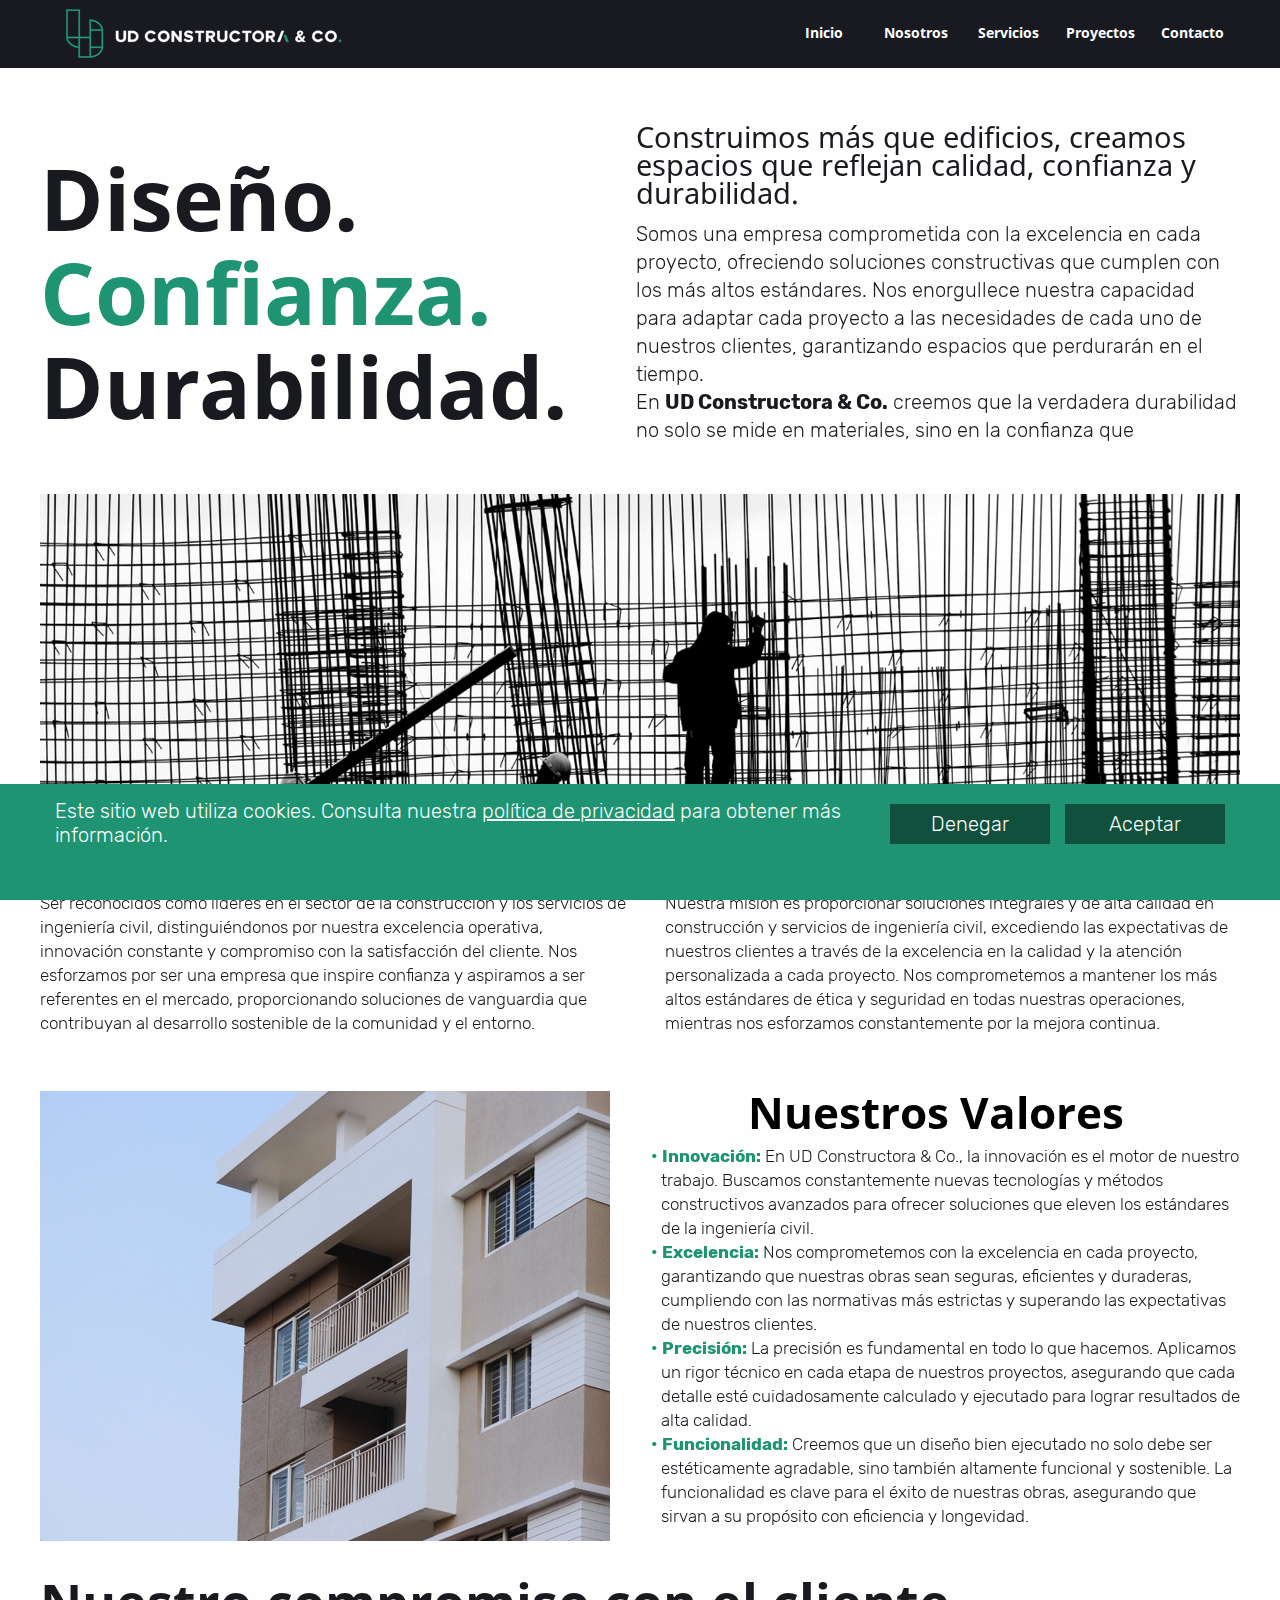
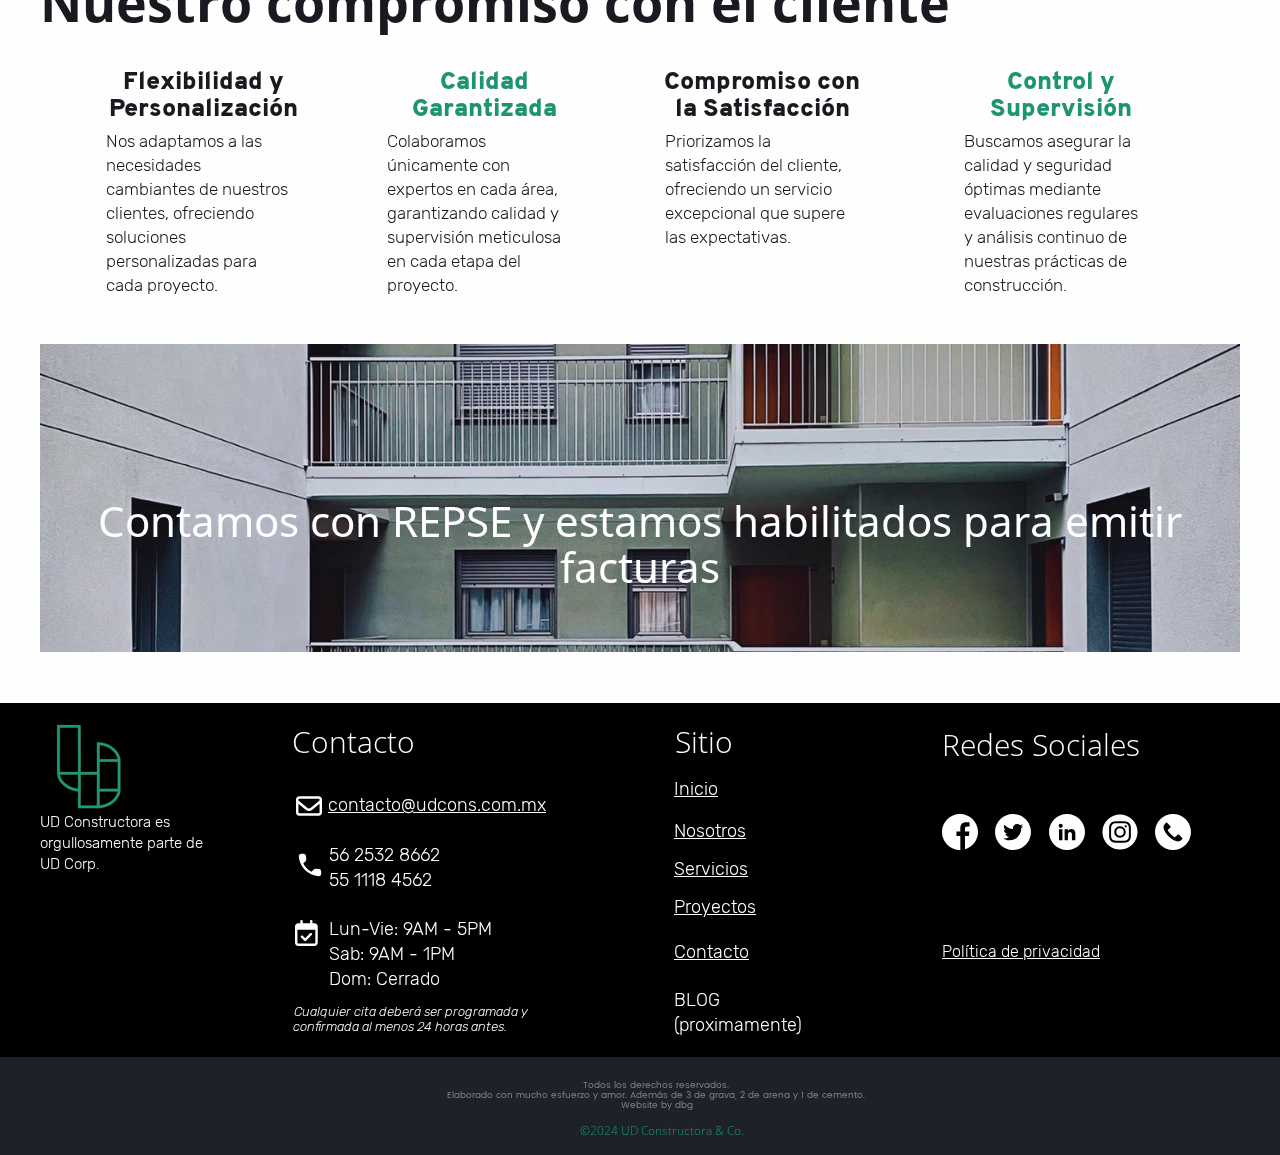
<file: nosotros.html>
<!DOCTYPE html>
<html>
<head>
<meta charset="UTF-8">
<title>Nosotros</title>
<meta name="referrer" content="same-origin">
<meta name="robots" content="max-image-preview:large">
<meta name="viewport" content="width=1200">
<link rel="preload" href="css/NotoSans-Regular.woff2" as="font" crossorigin>
<link rel="preload" href="css/NotoSans-Bold.woff2" as="font" crossorigin>
<style>html,body{-webkit-text-zoom:reset !important}@font-face{font-display:block;font-family:"Open Sans 3";src:url('css/OpenSans-Bold.woff2') format('woff2'),url('css/OpenSans-Bold.woff') format('woff');font-weight:700}@font-face{font-display:block;font-family:Rubik;src:url('css/Rubik-Light.woff2') format('woff2'),url('css/Rubik-Light.woff') format('woff');font-weight:300}@font-face{font-display:block;font-family:"Rubik 1";src:url('css/Rubik-Regular.woff2') format('woff2'),url('css/Rubik-Regular.woff') format('woff');font-weight:400}@font-face{font-display:block;font-family:"Overpass 5";src:url('css/Overpass-Bold.woff2') format('woff2'),url('css/Overpass-Bold.woff') format('woff');font-weight:700}@font-face{font-display:block;font-family:"Noto Sans";src:url('css/NotoSans-Regular.woff2') format('woff2'),url('css/NotoSans-Regular.woff') format('woff');font-weight:400}@font-face{font-display:block;font-family:"Noto Sans 1";src:url('css/NotoSans-Bold.woff2') format('woff2'),url('css/NotoSans-Bold.woff') format('woff');font-weight:700}@font-face{font-display:block;font-family:"Open Sans";src:url('css/OpenSans-Light.woff2') format('woff2'),url('css/OpenSans-Light.woff') format('woff');font-weight:300}@font-face{font-display:block;font-family:"Rubik 5";src:url('css/Rubik-LightItalic.woff2') format('woff2'),url('css/Rubik-LightItalic.woff') format('woff');font-weight:300;font-style:italic}@font-face{font-display:block;font-family:"Poppins 1";src:url('css/Poppins-Regular.woff2') format('woff2'),url('css/Poppins-Regular.woff') format('woff');font-weight:400}@font-face{font-display:block;font-family:"Rubik 3";src:url('css/Rubik-Bold.woff2') format('woff2'),url('css/Rubik-Bold.woff') format('woff');font-weight:700}@font-face{font-display:block;font-family:"Overpass 7";src:url('css/Overpass-Black.woff2') format('woff2'),url('css/Overpass-Black.woff') format('woff');font-weight:900}body>div{font-size:0}p,span,h1,h2,h3,h4,h5,h6,a,li{margin:0;word-spacing:normal;word-wrap:break-word;-ms-word-wrap:break-word;pointer-events:auto;-ms-text-size-adjust:none !important;-moz-text-size-adjust:none !important;-webkit-text-size-adjust:none !important;text-size-adjust:none !important;max-height:10000000px}sup{font-size:inherit;vertical-align:baseline;position:relative;top:-0.4em}sub{font-size:inherit;vertical-align:baseline;position:relative;top:0.4em}ul{display:block;word-spacing:normal;word-wrap:break-word;line-break:normal;list-style-type:none;padding:0;margin:0;-moz-padding-start:0;-khtml-padding-start:0;-webkit-padding-start:0;-o-padding-start:0;-padding-start:0;-webkit-margin-before:0;-webkit-margin-after:0}li{display:block;white-space:normal}[data-marker]::before{content:attr(data-marker) ' ';-webkit-user-select:none;-khtml-user-select:none;-moz-user-select:none;-ms-user-select:none;-o-user-select:none;user-select:none}li p{-webkit-touch-callout:none;-webkit-user-select:none;-khtml-user-select:none;-moz-user-select:none;-ms-user-select:none;-o-user-select:none;user-select:none}form{display:inline-block}a{text-decoration:inherit;color:inherit;-webkit-tap-highlight-color:rgba(0,0,0,0)}textarea{resize:none}.shm-l{float:left;clear:left}.shm-r{float:right;clear:right;shape-outside:content-box}.btf{display:none}#consentBanner{position:fixed;bottom:0;z-index:2147483647}.plyr{min-width:0 !important}html{font-family:sans-serif}body{font-size:0;margin:0;--z:1;zoom:var(--z)}audio,video{display:inline-block;vertical-align:baseline}audio:not([controls]){display:none;height:0}[hidden],template{display:none}a{background:0 0;outline:0}b,strong{font-weight:700}dfn{font-style:italic}h1,h2,h3,h4,h5,h6{font-size:1em;line-height:1;margin:0}img{border:0}svg:not(:root){overflow:hidden}button,input,optgroup,select,textarea{color:inherit;font:inherit;margin:0}button{overflow:visible}button,select{text-transform:none}button,html input[type=button],input[type=submit]{-webkit-appearance:button;cursor:pointer;box-sizing:border-box;white-space:normal}input[type=date],input[type=email],input[type=number],input[type=password],input[type=text],textarea{-webkit-appearance:none;appearance:none;box-sizing:border-box}button[disabled],html input[disabled]{cursor:default}button::-moz-focus-inner,input::-moz-focus-inner{border:0;padding:0}input{line-height:normal}input[type=checkbox],input[type=radio]{box-sizing:border-box;padding:0}input[type=number]::-webkit-inner-spin-button,input[type=number]::-webkit-outer-spin-button{height:auto}input[type=search]{-webkit-appearance:textfield;-moz-box-sizing:content-box;-webkit-box-sizing:content-box;box-sizing:content-box}input[type=search]::-webkit-search-cancel-button,input[type=search]::-webkit-search-decoration{-webkit-appearance:none}textarea{overflow:auto;box-sizing:border-box;border-color:#ddd}optgroup{font-weight:700}table{border-collapse:collapse;border-spacing:0}td,th{padding:0}blockquote{margin-block-start:0;margin-block-end:0;margin-inline-start:0;margin-inline-end:0}:-webkit-full-screen-ancestor:not(iframe){-webkit-clip-path:initial !important}
html{-webkit-font-smoothing:antialiased; -moz-osx-font-smoothing:grayscale}.menu-content{cursor:pointer;position:relative}li{-webkit-tap-highlight-color:rgba(0,0,0,0)}
#b{background-color:#fefefe}.v9{display:block}.ps88{margin-top:0;top:0;position:-webkit-sticky;position:-moz-sticky;position:-o-sticky;position:-ms-sticky;position:sticky}.s111{width:100%;min-width:1200px;min-height:68px;padding-bottom:0}.c27{border:0;-webkit-border-radius:0;-moz-border-radius:0;border-radius:0;background-color:#181a1f}.z107{z-index:70;pointer-events:none}.ps89{display:inline-block;width:0;height:0}.ps90{position:relative;margin-top:8px}.s112{width:1200px;margin-left:auto;margin-right:auto;min-height:52px}.v10{display:inline-block;vertical-align:top}.ps91{position:relative;margin-left:19px;margin-top:0}.s113{min-width:1174px;width:1174px;min-height:52px}.ps92{position:relative;margin-left:0;margin-top:0}.s114{min-width:286px;width:286px;min-height:52px}.z108{z-index:71;pointer-events:auto}.s115{min-width:51px;width:51px;min-height:52px;height:52px}.z109{z-index:72;pointer-events:auto}.i8{position:absolute;left:0;width:51px;height:51px;top:0;border:0}.ps93{position:relative;margin-left:2px;margin-top:5px}.s116{min-width:233px;width:233px;min-height:47px;height:47px}.z110{z-index:73;pointer-events:auto}.i9{position:absolute;left:0;width:233px;height:18px;top:14px;border:0}.v11{display:inline-block;vertical-align:top;overflow:visible}.ps94{position:relative;margin-left:438px;margin-top:8px}.s117{min-width:450px;width:450px;height:37px}.z111{z-index:74;pointer-events:auto}.s118{min-width:450px;width:450px;min-height:37px;height:37px}.m2{padding:0px 0px 0px 0px}.ml2{outline:0}.s119{min-width:82px;width:82px;height:37px}.mcv2{display:inline-block}.s120{min-width:82px;width:82px;min-height:37px}.z112{pointer-events:none}.ps95{position:relative;margin-left:0;margin-top:6px}.s121{min-width:82px;width:82px;overflow:hidden;height:25px}.z113{pointer-events:auto}.p11{text-indent:0;padding-bottom:0;padding-right:0;text-align:center}.f31{font-family:"Open Sans 3";font-size:14px;font-size:calc(14px * var(--f));line-height:1.501;font-weight:700;font-style:normal;text-decoration:none;text-transform:none;letter-spacing:normal;color:#fefefe;background-color:initial;text-shadow:none}.ps96{position:relative;margin-left:92px;margin-top:-37px}.ps97{position:relative;margin-left:184px;margin-top:-37px}.ps98{position:relative;margin-left:276px;margin-top:-37px}.ps99{position:relative;margin-left:368px;margin-top:-37px}.ps100{position:relative;margin-top:0}.s122{width:100%;min-width:1200px;min-height:2235px;padding-bottom:0}.c29{-webkit-border-radius:0;-moz-border-radius:0;border-radius:0}.z114{z-index:1;pointer-events:none}.c30{position:absolute;border:0;-webkit-border-radius:0;-moz-border-radius:0;border-radius:0;background-color:#fefefe;opacity:0.31}.s123{width:100%;height:100%;box-sizing:border-box}.ps101{position:relative;margin-top:55px}.s124{width:1200px;margin-left:auto;margin-right:auto;min-height:2129px}.s125{min-width:1200px;width:1200px;min-height:322px}.ps102{position:relative;margin-left:0;margin-top:28px}.s126{min-width:570px;width:570px;overflow:hidden;height:286px}.p12{text-indent:0;padding-bottom:0;padding-right:0;text-align:left}.f32{font-family:"Noto Sans 1";font-size:86px;font-size:calc(86px * var(--f));line-height:1.094;font-weight:700;font-style:normal;text-decoration:none;text-transform:none;letter-spacing:normal;color:#181a1f;background-color:initial;text-shadow:none}.f33{font-family:"Noto Sans 1";font-size:86px;font-size:calc(86px * var(--f));line-height:1.094;font-weight:700;font-style:normal;text-decoration:none;text-transform:none;letter-spacing:normal;color:#1e9472;background-color:initial;text-shadow:none}.ps103{position:relative;margin-left:26px;margin-top:0}.s127{min-width:604px;width:604px;min-height:322px}.s128{min-width:604px;width:604px;overflow:hidden;height:88px}.f34{font-family:"Noto Sans";font-size:29px;font-size:calc(29px * var(--f));line-height:0.967;font-weight:400;font-style:normal;text-decoration:none;text-transform:none;letter-spacing:normal;color:#181a1f;background-color:initial;text-shadow:none}.ps104{position:relative;margin-left:0;margin-top:9px}.s129{min-width:604px;width:604px;overflow:hidden;height:225px}.f35{font-family:Rubik;font-size:20px;font-size:calc(20px * var(--f));line-height:1.401;font-weight:300;font-style:normal;text-decoration:none;text-transform:none;letter-spacing:normal;color:#181a1f;background-color:initial;text-shadow:none}.f36{font-family:"Rubik 3";font-size:20px;font-size:calc(20px * var(--f));line-height:1.401;font-weight:700;font-style:normal;text-decoration:none;text-transform:none;letter-spacing:normal;color:#181a1f;background-color:initial;text-shadow:none}.ps105{position:relative;margin-left:0;margin-top:49px}.s130{min-width:1200px;width:1200px;min-height:290px;height:290px}.i10{position:absolute;left:0;width:1200px;height:290px;top:0;border:0}.ps106{position:relative;margin-left:0;margin-top:43px}.s131{min-width:1200px;width:1200px;min-height:247px}.s132{min-width:589px;width:589px;min-height:247px}.ps107{position:relative;margin-left:74px;margin-top:0}.s133{min-width:442px;width:442px;overflow:hidden;height:48px}.f37{font-family:"Open Sans 3";font-size:44px;font-size:calc(44px * var(--f));line-height:0.956;font-weight:700;font-style:normal;text-decoration:none;text-transform:none;letter-spacing:normal;color:#1e9472;background-color:initial;text-shadow:none}.ps108{position:relative;margin-left:0;margin-top:16px}.s134{min-width:589px;width:589px;overflow:hidden;height:183px}.f38{font-family:Rubik;font-size:17px;font-size:calc(17px * var(--f));line-height:1.413;font-weight:300;font-style:normal;text-decoration:none;text-transform:none;letter-spacing:normal;color:#181a1f;background-color:initial;text-shadow:none}.ps109{position:relative;margin-left:36px;margin-top:0}.s135{min-width:575px;width:575px;min-height:247px}.ps110{position:relative;margin-left:48px;margin-top:0}.s136{min-width:480px;width:480px;overflow:hidden;height:48px}.s137{min-width:575px;width:575px;overflow:hidden;height:183px}.ps111{position:relative;margin-left:0;margin-top:17px}.s138{min-width:1200px;width:1200px;min-height:450px}.s139{min-width:570px;width:570px;min-height:450px;height:450px}.i11{position:absolute;left:0;width:570px;height:450px;top:0;border:0}.ps112{position:relative;margin-left:21px;margin-top:0}.s140{min-width:609px;width:609px;min-height:450px}.s141{min-width:609px;width:609px;overflow:hidden;height:53px}.f39{font-family:"Open Sans 3";font-size:44px;font-size:calc(44px * var(--f));line-height:0.956;font-weight:700;font-style:normal;text-decoration:none;text-transform:none;letter-spacing:normal;color:#000;background-color:initial;text-shadow:none}.s142{min-width:609px;width:609px;overflow:hidden;height:397px}.ps113{margin-left:30px}.p13{padding-bottom:0;text-align:left;text-indent:-10px;padding-right:0}.f40{font-family:"Rubik 3";font-size:17px;font-size:calc(17px * var(--f));line-height:1.413;font-weight:700;font-style:normal;text-decoration:none;text-transform:none;letter-spacing:normal;color:#1e9472;background-color:initial;text-shadow:none}.f41{font-family:"Rubik 3";font-size:17px;font-size:calc(17px * var(--f));line-height:1.413;font-weight:700;font-style:normal;text-decoration:none;text-transform:none;letter-spacing:normal;color:#181a1f;background-color:initial;text-shadow:none}.ps114{position:relative;margin-left:0;margin-top:36px}.s143{min-width:944px;width:944px;overflow:hidden;height:69px}.f42{font-family:"Open Sans 3";font-size:52px;font-size:calc(52px * var(--f));line-height:0.963;font-weight:700;font-style:normal;text-decoration:none;text-transform:none;letter-spacing:normal;color:#181a1f;background-color:initial;text-shadow:none}.ps115{position:relative;margin-left:55px;margin-top:23px}.s144{min-width:1074px;width:1074px;min-height:238px}.s145{min-width:216px;width:216px;min-height:238px}.s146{min-width:216px;width:216px;overflow:hidden;height:60px}.f43{font-family:"Overpass 7";font-size:25px;font-size:calc(25px * var(--f));line-height:1.081;font-weight:900;font-style:normal;text-decoration:none;text-transform:none;letter-spacing:normal;color:#181a1f;background-color:initial;text-shadow:none}.ps116{position:relative;margin-left:11px;margin-top:0}.s147{min-width:186px;width:186px;overflow:hidden;height:178px}.ps117{position:relative;margin-left:65px;margin-top:0}.f44{font-family:"Overpass 7";font-size:25px;font-size:calc(25px * var(--f));line-height:1.081;font-weight:900;font-style:normal;text-decoration:none;text-transform:none;letter-spacing:normal;color:#1e9472;background-color:initial;text-shadow:none}.ps118{position:relative;margin-left:62px;margin-top:0}.ps119{position:relative;margin-left:83px;margin-top:0}.s148{min-width:216px;width:216px;min-height:235px}.s149{min-width:186px;width:186px;overflow:hidden;height:175px}.ps120{position:relative;margin-left:0;margin-top:37px}.s150{min-width:1200px;width:1200px;min-height:308px}.s151{min-width:1200px;width:1200px;min-height:308px;line-height:0}.s152{min-width:1200px;width:1200px;min-height:308px;height:308px}.z115{z-index:31;pointer-events:auto}.i12{position:absolute;left:0;width:1200px;height:308px;top:0;border:0}.ps121{position:relative;margin-left:30px;margin-top:-154px}.s153{min-width:1140px;width:1140px;overflow:hidden;height:130px}.z116{z-index:32;pointer-events:auto}.f45{font-family:"Noto Sans";font-size:42px;font-size:calc(42px * var(--f));line-height:1.096;font-weight:400;font-style:normal;text-decoration:none;text-transform:none;letter-spacing:normal;color:#fefefe;background-color:initial;text-shadow:none}.v12{display:none}.s154{width:100%;width:calc(100% - var(--sw));min-width:1200px;min-height:116px}.c31{border:0;-webkit-border-radius:0;-moz-border-radius:0;border-radius:0;background-color:#1e9472}.z117{z-index:76;pointer-events:none}.ps123{position:relative;margin-top:15px}.s155{width:1200px;margin-left:auto;margin-right:auto;min-height:50px}.ps124{position:relative;margin-left:15px;margin-top:0}.s156{min-width:1170px;width:1170px;min-height:50px}.s157{min-width:810px;width:810px;overflow:hidden;height:50px}.f46{font-family:Rubik;font-size:20px;font-size:calc(20px * var(--f));line-height:1.201;font-weight:300;font-style:normal;text-decoration:none;text-transform:none;letter-spacing:normal;color:#fefefe;background-color:initial;text-shadow:none}.f47{font-family:Rubik;font-size:20px;font-size:calc(20px * var(--f));line-height:1.201;font-weight:300;font-style:normal;text-decoration:underline;text-transform:none;letter-spacing:normal;color:#fefefe;background-color:initial;text-shadow:none}.v13{display:inline-block;vertical-align:top;overflow:hidden;outline:0}.ps125{position:relative;margin-left:25px;margin-top:5px}.s158{min-width:160px;height:40px;box-sizing:border-box;width:160px;padding-right:0}.c32{-webkit-user-select:none;-moz-user-select:none;user-select:none;border:0;-webkit-border-radius:0;-moz-border-radius:0;border-radius:0;background-color:rgba(0,0,0,0.46);color:#fefefe;transition:color 0.2s, border-color 0.2s, background-color 0.2s;transition-timing-function:linear}.f48{width:100%;z-index:1;font-family:Rubik;font-size:20px;font-size:calc(20px * var(--f));line-height:1.201;font-weight:300;font-style:normal;text-decoration:none;text-transform:none;letter-spacing:normal;text-shadow:none;text-indent:0;text-align:center;cursor:pointer;padding-top:8px;padding-bottom:8px}.c32:hover{background-color:#82939e;background-clip:padding-box;color:rgba(0,0,0,0.46)}.c32:active{transition:initial;background-color:#52646f;color:#fefefe}.ps126{position:relative;margin-left:15px;margin-top:5px}</style>
<link onload="this.media='all';this.onload=null;" rel="stylesheet" href="css/site.981eed.css" media="print">
<noscript><link rel="stylesheet" href="css/site.981eed.css" type="text/css"></noscript>
</head>
<body style="--sw:0px" id="b">
<script>!function(){var e=document.body;"0"===e.style.getPropertyValue("--sw")&&e.style.setProperty("--sw","0px");var t=document.createElement("P");t.innerHTML="&nbsp;",t.style.cssText="position:fixed;visible:hidden;font-size:100px;zoom:1",e.appendChild(t);var n=function(t){return function(){var n=Math.trunc(1e4/parseFloat(window.getComputedStyle(t).getPropertyValue("font-size")))/100;n!=e.style.getPropertyValue("--f")&&e.style.setProperty("--f",n)}}(t);if("ResizeObserver"in window)new ResizeObserver(n).observe(t);else if("requestAnimationFrame"in window){var r=function(){n(),requestAnimationFrame(r)};requestAnimationFrame(r)}else setInterval(n,100)}()</script>

<div data-block-group="0" class="v9 ps88 s111 c27 z107">
<div class="ps89">
</div>
<div class="ps90 v9 s112">
<div class="v10 ps91 s113">
<div class="v10 ps92 s114 z108">
<a href="./" style="display:block;"><div class="v10 ps92 s114"><div class="v10 ps92 s115 c28 z109"><picture><source srcset="images/0/origina-51.webp 1x, images/t/origina-102.webp 2x" type="image/webp"><source srcset="images/c/origina-51.png 1x, images/a/origina-102.png 2x"><img src="images/a/origina-102.png" class="i8"></picture></div><div class="v10 ps93 s116 c28 z110"><picture><source srcset="images/l/webbanner-233.webp 1x, images/l/webbanner-466.webp 2x" type="image/webp"><source srcset="images/t/webbanner-233.png 1x, images/4/webbanner-466.png 2x"><img src="images/4/webbanner-466.png" class="i9"></picture></div></div></a>
</div>
<div class="v11 ps94 s117 z111">
<ul class="menu-dropdown v10 ps92 s118 m2" id="m2">
<li class="v9 ps92 s119">
<a href="./" class="ml2"><div class="menu-content mcv2"><div class="v10 ps92 s120 c27 z112"><div class="v10 ps95 s121 c28 z113"><p class="p11 f31">Inicio</p></div></div></div></a>
</li>
<li class="v9 ps96 s119">
<a href="#" class="ml2"><div class="menu-content mcv2"><div class="v10 ps92 s120 c27 z112"><div class="v10 ps95 s121 c28 z113"><p class="p11 f31">Nosotros</p></div></div></div></a>
</li>
<li class="v9 ps97 s119">
<a href="servicios.html" class="ml2"><div class="menu-content mcv2"><div class="v10 ps92 s120 c27 z112"><div class="v10 ps95 s121 c28 z113"><p class="p11 f31">Servicios</p></div></div></div></a>
</li>
<li class="v9 ps98 s119">
<a href="proyectos-realizados.html" class="ml2"><div class="menu-content mcv2"><div class="v10 ps92 s120 c27 z112"><div class="v10 ps95 s121 c28 z113"><p class="p11 f31">Proyectos</p></div></div></div></a>
</li>
<li class="v9 ps99 s119">
<a href="contacto.html" class="ml2"><div class="menu-content mcv2"><div class="v10 ps92 s120 c27 z112"><div class="v10 ps95 s121 c28 z113"><p class="p11 f31">Contacto</p></div></div></div></a>
</li>
</ul>
</div>
</div>
</div>
</div>
<div data-block-group="0" class="v9 ps100 s122 c29 z114">
<div class="c30 s123">
</div>
<div class="ps89">
</div>
<div class="ps101 v9 s124">
<div class="v10 ps92 s125">
<div class="v10 ps102 s126 c28 z113">
<h2 class="p12 f32">Dise&ntilde;o.</h2>
<h2 class="p12 f33">Confianza.</h2>
<h2 class="p12 f32">Durabilidad.</h2>
</div>
<div class="v10 ps103 s127">
<div class="v10 ps92 s128 c28 z113">
<h3 class="p12 f34">Construimos m&aacute;s que edificios, creamos espacios que reflejan calidad, confianza y durabilidad.</h3>
</div>
<div class="v10 ps104 s129 c28 z113">
<p class="p12 f35">Somos una empresa comprometida con la excelencia en cada proyecto, ofreciendo soluciones constructivas que cumplen con los m&aacute;s altos est&aacute;ndares. Nos enorgullece nuestra capacidad para adaptar cada proyecto a las necesidades de cada uno de nuestros clientes, garantizando espacios que perdurar&aacute;n en el tiempo.</p>
<p class="p12 f35">En <span class="f36">UD Constructora &amp; Co.</span> creemos que la verdadera durabilidad no solo se mide en materiales, sino en la confianza que construimos con cada cliente.</p>
</div>
</div>
</div>
<div class="v10 ps105 s130 c28 z113">
<picture>
<source srcset="images/v/varilla-uwu-1200.webp 1x" type="image/webp">
<source srcset="images/v/varilla-uwu-1200.jpg 1x">
<img src="images/v/varilla-uwu-1200.jpg" class="i10">
</picture>
</div>
<div class="v10 ps106 s131">
<div class="v10 ps92 s132">
<div class="v10 ps107 s133 c28 z113">
<h3 class="p11 f37">Visi&oacute;n</h3>
</div>
<div class="v10 ps108 s134 c28 z113">
<p class="p12 f38">Ser reconocidos como l&iacute;deres en el sector de la construcci&oacute;n y los servicios de ingenier&iacute;a civil, distingui&eacute;ndonos por nuestra excelencia operativa, innovaci&oacute;n constante y compromiso con la satisfacci&oacute;n del cliente. Nos esforzamos por ser una empresa que inspire confianza y aspiramos a ser referentes en el mercado, proporcionando soluciones de vanguardia que contribuyan al desarrollo sostenible de la comunidad y el entorno.</p>
</div>
</div>
<div class="v10 ps109 s135">
<div class="v10 ps110 s136 c28 z113">
<h3 class="p11 f37">Misi&oacute;n</h3>
</div>
<div class="v10 ps108 s137 c28 z113">
<p class="p12 f38">Nuestra misi&oacute;n es proporcionar soluciones integrales y de alta calidad en construcci&oacute;n y servicios de ingenier&iacute;a civil, excediendo las expectativas de nuestros clientes a trav&eacute;s de la excelencia en la calidad y la atenci&oacute;n personalizada a cada proyecto. Nos comprometemos a mantener los m&aacute;s altos est&aacute;ndares de &eacute;tica y seguridad en todas nuestras operaciones, mientras nos esforzamos constantemente por la mejora continua.</p>
<p class="p12 f38"><br></p>
</div>
</div>
</div>
<div class="v10 ps111 s138">
<div class="v10 ps92 s139 c28 z113">
<picture>
<source srcset="images/2/55-570.webp 1x, images/n/55-1140.webp 2x" type="image/webp">
<source srcset="images/a/55-570.png 1x, images/0/55-1140.png 2x">
<img src="images/0/55-1140.png" loading="lazy" class="i11">
</picture>
</div>
<div class="v10 ps112 s140">
<div class="v10 ps92 s141 c28 z113">
<h3 class="p11 f39">Nuestros Valores</h3>
</div>
<div class="v10 ps92 s142 c28 z113">
<ul class="ps113">
<li data-marker="&bull;" class="p13 f40"><span class="f40">Innovaci&oacute;n:</span><span class="f41"> </span><span class="f38">En UD Constructora &amp; Co., la innovaci&oacute;n es el motor de nuestro trabajo. Buscamos constantemente nuevas tecnolog&iacute;as y m&eacute;todos constructivos avanzados para ofrecer soluciones que eleven los est&aacute;ndares de la ingenier&iacute;a civil.</span></li>
<li data-marker="&bull;" class="p13 f40"><span class="f40">Excelencia:</span><span class="f38"> Nos comprometemos con la excelencia en cada proyecto, garantizando que nuestras obras sean seguras, eficientes y duraderas, cumpliendo con las normativas m&aacute;s estrictas y superando las expectativas de nuestros clientes.</span></li>
<li data-marker="&bull;" class="p13 f40"><span class="f40">Precisi&oacute;n:</span><span class="f38"> La precisi&oacute;n es fundamental en todo lo que hacemos. Aplicamos un rigor t&eacute;cnico en cada etapa de nuestros proyectos, asegurando que cada detalle est&eacute; cuidadosamente calculado y ejecutado para lograr resultados de alta calidad.</span></li>
<li data-marker="&bull;" class="p13 f40"><span class="f40">Funcionalidad: </span><span class="f38">Creemos que un dise&ntilde;o bien ejecutado no solo debe ser est&eacute;ticamente agradable, sino tambi&eacute;n altamente funcional y sostenible. La funcionalidad es clave para el &eacute;xito de nuestras obras, asegurando que sirvan a su prop&oacute;sito con eficiencia y longevidad.</span></li>
</ul>
</div>
</div>
</div>
<div class="v10 ps114 s143 c28 z113">
<h1 class="p12 f42">Nuestro compromiso con el cliente</h1>
</div>
<div class="v10 ps115 s144">
<div class="v10 ps92 s145">
<div class="v10 ps92 s146 c28 z113">
<h3 class="p11 f43">Flexibilidad y Personalizaci&oacute;n</h3>
</div>
<div class="v10 ps116 s147 c28 z113">
<p class="p12 f38">Nos adaptamos a las necesidades cambiantes de nuestros clientes, ofreciendo soluciones personalizadas para cada proyecto.</p>
<p class="p12 f38"><br></p>
<p class="p12 f38"><br></p>
</div>
</div>
<div class="v10 ps117 s145">
<div class="v10 ps92 s146 c28 z113">
<h3 class="p11 f44">Calidad Garantizada</h3>
</div>
<div class="v10 ps116 s147 c28 z113">
<p class="p12 f38">Colaboramos &uacute;nicamente con expertos en cada &aacute;rea, garantizando calidad y supervisi&oacute;n meticulosa en cada etapa del proyecto.</p>
<p class="p12 f38"><br></p>
<p class="p12 f38"><br></p>
</div>
</div>
<div class="v10 ps118 s145">
<div class="v10 ps92 s146 c28 z113">
<h3 class="p11 f43">Compromiso con la Satisfacci&oacute;n</h3>
</div>
<div class="v10 ps116 s147 c28 z113">
<p class="p12 f38">Priorizamos la satisfacci&oacute;n del cliente, ofreciendo un servicio excepcional que supere las expectativas.</p>
</div>
</div>
<div class="v10 ps119 s148">
<div class="v10 ps92 s146 c28 z113">
<h3 class="p11 f44">Control y Supervisi&oacute;n</h3>
</div>
<div class="v10 ps116 s149 c28 z113">
<p class="p12 f38">Buscamos asegurar la calidad y seguridad &oacute;ptimas mediante evaluaciones regulares y an&aacute;lisis continuo de nuestras pr&aacute;cticas de construcci&oacute;n.</p>
<p class="p12 f38"><br></p>
<p class="p12 f38"><br></p>
</div>
</div>
</div>
<div class="v10 ps120 s150">
<div class="v10 ps92 s150">
<div class="v10 ps92 s151">
<div class="v10 ps92 s152 c28 z115">
<picture>
<source srcset="images/p/60-1200.webp 1x" type="image/webp">
<source srcset="images/r/60-1200.jpg 1x">
<img src="images/r/60-1200.jpg" loading="lazy" class="i12">
</picture>
</div>
<div class="v10 ps121 s153 c28 z116">
<p class="p11 f45">Contamos con REPSE y estamos habilitados para emitir facturas</p>
</div>
</div>
</div>
</div>
</div>
</div>
<div data-block-group="0" class="btf v1 ps1 s40 c11 z85">
<div class="ps2">
</div>
<div class="ps34 v1 s41">
<div class="v2 ps4 s42">
<div class="v2 ps4 s43 z86">
<div class="v2 ps4 s44 c3 z13">
<picture>
<source srcset="images/t/origina-87.webp 1x, images/2/origina-174.webp 2x" type="image/webp">
<source srcset="images/v/origina-87.png 1x, images/j/origina-174.png 2x">
<img src="images/j/origina-174.png" loading="lazy" class="i4">
</picture>
</div>
<div class="v2 ps35 s45 c3 z13">
<p class="p1 f12">UD Constructora es orgullosamente parte de UD Corp.</p>
</div>
</div>
<div class="v2 ps36 s46 z87">
<div class="v2 ps37 s47 c3 z88">
<h3 class="p1 f13">Contacto</h3>
</div>
<div class="v2 ps38 s48 z89">
<div class="v2 ps4 s48">
<div class="v2 ps4 s49 c3 z90">
<p class="p6 f14"><x-svg class="s50"><svg style='fill:currentColor' height='100%' xmlns='http://www.w3.org/2000/svg' viewBox='0 0 512 512' role='graphics-object'><title>Envelope</title><path d='M64 112c-8.8 0-16 7.2-16 16v22.1L220.5 291.7c20.7 17 50.4 17 71.1 0L464 150.1V128c0-8.8-7.2-16-16-16H64zM48 212.2V384c0 8.8 7.2 16 16 16H448c8.8 0 16-7.2 16-16V212.2L322 328.8c-38.4 31.5-93.7 31.5-132 0L48 212.2zM0 128C0 92.7 28.7 64 64 64H448c35.3 0 64 28.7 64 64V384c0 35.3-28.7 64-64 64H64c-35.3 0-64-28.7-64-64V128z'/></svg></x-svg></p>
</div>
<div class="v2 ps39 s47 c3 z91">
<p class="p7"><a href="javascript:em1();" class="f15">contacto@udcons.com.mx</a></p>
</div>
</div>
</div>
<div class="v2 ps40 s51 z92">
<div class="v2 ps4 s51">
<div class="v2 ps41 s52 c3 z13">
<p class="p5 f16"><x-svg class="s53"><svg style='fill:currentColor' height='100%' xmlns='http://www.w3.org/2000/svg' viewBox='0 0 24 24' role='graphics-object'><title>Phone</title><path d='M0 0h24v24H0V0z' fill='none'/><path d='M19.23 15.26l-2.54-.29c-.61-.07-1.21.14-1.64.57l-1.84 1.84c-2.83-1.44-5.15-3.75-6.59-6.59l1.85-1.85c.43-.43.64-1.03.57-1.64l-.29-2.52c-.12-1.01-.97-1.77-1.99-1.77H5.03c-1.13 0-2.07.94-2 2.07.53 8.54 7.36 15.36 15.89 15.89 1.13.07 2.07-.87 2.07-2v-1.73c.01-1.01-.75-1.86-1.76-1.98z'/></svg></x-svg></p>
</div>
<div class="v2 ps37 s54 c3 z13">
<p class="p1 f17">56 2532 8662</p>
<p class="p1 f17">55 1118 4562</p>
</div>
</div>
</div>
<div class="v2 ps42 s55 z93">
<div class="v2 ps4 s55">
<div class="v2 ps4 s56 c3 z13">
<p class="p1 f14"><x-svg class="s50"><svg style='fill:currentColor' height='100%' xmlns='http://www.w3.org/2000/svg' viewBox='0 0 448 512' role='graphics-object'><title>Calendar Check</title><path d='M128 0c13.3 0 24 10.7 24 24V64H296V24c0-13.3 10.7-24 24-24s24 10.7 24 24V64h40c35.3 0 64 28.7 64 64v16 48V448c0 35.3-28.7 64-64 64H64c-35.3 0-64-28.7-64-64V192 144 128C0 92.7 28.7 64 64 64h40V24c0-13.3 10.7-24 24-24zM400 192H48V448c0 8.8 7.2 16 16 16H384c8.8 0 16-7.2 16-16V192zM329 297L217 409c-9.4 9.4-24.6 9.4-33.9 0l-64-64c-9.4-9.4-9.4-24.6 0-33.9s24.6-9.4 33.9 0l47 47 95-95c9.4-9.4 24.6-9.4 33.9 0s9.4 24.6 0 33.9z'/></svg></x-svg></p>
</div>
<div class="v2 ps43 s57 c3 z13">
<p class="p1 f17">Lun-Vie: 9AM - 5PM</p>
<p class="p1 f17">Sab: 9AM - 1PM</p>
<p class="p1 f17">Dom: Cerrado</p>
</div>
</div>
</div>
<div class="v2 ps44 s58 c3 z2">
<p class="p8 f18">Cualquier cita deber&aacute; ser programada y confirmada al menos 24 horas antes.&nbsp;</p>
</div>
</div>
<div class="v2 ps45 s59 z94">
<div class="v2 ps37 s60 c3 z95">
<h3 class="p1 f13">Sitio</h3>
</div>
<div class="v2 ps46 s61 c3 z96">
<p class="p1"><a href="./" class="f15">Inicio</a></p>
</div>
<div class="v2 ps47 s62 c3 z97">
<p class="p1"><a href="#" class="f15">Nosotros</a></p>
</div>
<div class="v2 ps48 s63 c3 z98">
<p class="p1"><a href="servicios.html" class="f15">Servicios</a></p>
</div>
<div class="v2 ps47 s64 c3 z99">
<p class="p1"><a href="proyectos-realizados.html" class="f15">Proyectos</a></p>
</div>
<div class="v2 ps48 s65 c3 z100">
<p class="p1"><a href="contacto.html" class="f15">Contacto</a></p>
</div>
<div class="v2 ps47 s66 c3 z101">
<p class="p1 f17">BLOG (proximamente)</p>
</div>
</div>
<div class="v2 ps49 s67 z102">
<div class="v2 ps4 s47 c3 z6">
<h3 class="p1 f13">Redes Sociales</h3>
</div>
<div class="v2 ps50 s68 z103">
<div class="v2 ps4 s68">
<div class="v2 ps4 s69 c3 z9">
<a href="https://www.facebook.com/udcons.co/" target="_blank" rel="noopener" class="a2"><svg viewBox="0 0 512 512" xmlns="http://www.w3.org/2000/svg" class="i5"><path fill="currentColor" d="M512 256C512 114.6 397.4 0 256 0 114.6 0 0 114.6 0 256c0 141.4 114.6 256 256 256 1.5 0 3 0 4.5-.1V312.7h-55v-64.1h55v-47.2c0-54.7 33.4-84.5 82.2-84.5 23.4 0 43.5 1.7 49.3 2.5v57.2h-33.6c-26.5 0-31.7 12.6-31.7 31.1v40.8h63.5l-8.3 64.1h-55.2v189.5C433.7 471.4 512 372.9 512 256Z"/></svg></a>
</div>
<div class="v2 ps51 s69 c3 z104">
<svg viewBox="0 0 512 512" xmlns="http://www.w3.org/2000/svg" class="i5">
<path fill="currentColor" d="M256 0C114.637 0 0 114.637 0 256c0 141.363 114.637 256 256 256 141.363 0 256-114.637 256-256C512 114.637 397.363 0 256 0Zm116.887 199.601c.1132 2.5195.1679 5.0507.1679 7.59375 0 77.6445-59.1016 167.18-167.184 167.184h.0039 -.004c-33.1836 0-64.0625-9.7266-90.0665-26.3946 4.5976.5429 9.2773.8125 14.0156.8125 27.5312 0 52.8671-9.3907 72.9804-25.1524 -25.7227-.4766-47.4102-17.4649-54.8946-40.8125 3.582.6875 7.2656 1.0625 11.0429 1.0625 5.3632 0 10.5585-.7227 15.496-2.0704 -26.8868-5.3829-47.1407-29.1446-47.1407-57.5977 0-.2657 0-.504.0078-.75 7.9179 4.4023 16.9726 7.0507 26.6132 7.3476C138.148 220.296 127.776 202.3 127.776 181.914c0-10.7657 2.9101-20.8516 7.957-29.5352C164.71 187.933 208.015 211.316 256.851 213.773c-1.0079-4.3047-1.5274-8.7891-1.5274-13.3985 0-32.4375 26.3164-58.754 58.7656-58.754 16.9023 0 32.1679 7.1445 42.8906 18.5664 13.3867-2.6407 25.957-7.53125 37.3125-14.2618 -4.3946 13.7148-13.7071 25.2226-25.8399 32.5 11.8867-1.4219 23.2148-4.5743 33.7421-9.254 -7.8633 11.7851-17.836 22.1367-29.3086 30.4296Z"/>
</svg>
</div>
<div class="v2 ps52 s69 c3 z105">
<a href="https://www.linkedin.com/company/udcons" target="_blank" rel="noopener" class="a2"><svg viewBox="0 0 512 512" xmlns="http://www.w3.org/2000/svg" class="i5"><path fill="currentColor" fill-rule="evenodd" d="M256 0c141.39 0 256 114.61 256 256s-114.61 256-256 256C114.61 512 0 397.39 0 256 0 114.61 114.61 0 256 0ZM141.96 374.81h49.03V216.4h-49.03Zm24.28-179.15c16.02 0 29-13.1 29-29.24s-12.98-29.23-29-29.23 -28.99 13.09-28.99 29.23 12.97 29.24 28.99 29.24Zm103.13 96c0-22.27 10.26-35.55 29.89-35.55 18.02 0 26.69 12.74 26.69 35.55v83.15h48.8s0-57.87 0-100.3 -24.05-62.95-57.64-62.95c-33.6 0-47.74 26.18-47.74 26.18V216.4h-47.03v158.41h47.03s0-58.75 0-83.15Z"/></svg></a>
</div>
<div class="v2 ps51 s69 c3 z10">
<a href="https://www.instagram.com/ud.constructorandco/" target="_blank" rel="noopener" class="a2"><svg viewBox="0 0 512 512" xmlns="http://www.w3.org/2000/svg" class="i5"><g fill="currentColor"><path d="M256 203.5a52.5 52.5 0 1 0 0 105 52.5 52.5 0 1 0 0-105Z"/><path d="M256 6C117.929 6 6 117.929 6 256c0 138.071 111.929 250 250 250s250-111.929 250-250C506 117.929 394.071 6 256 6Zm154.458 313.54c-1.2 23.768-7.879 47.206-25.2 64.343 -17.489 17.3-41.038 23.746-65.035 24.934H191.778c-24-1.188-47.546-7.63-65.035-24.934 -17.322-17.137-24-40.575-25.2-64.343V192.46c1.2-23.768 7.879-47.206 25.2-64.344 17.489-17.3 41.038-23.746 65.035-24.933h128.444c24 1.187 47.546 7.63 65.035 24.933 17.322 17.138 24 40.576 25.2 64.344Z"/><path d="M318.6 132.138c-31.286-.858-93.906-.858-125.192 0 -16.281.447-34.738 4.5-46.338 16.89 -12.054 12.879-16.609 28.439-17.071 45.846 -.812 30.552 0 122.252 0 122.252 .529 17.405 5.017 32.967 17.071 45.846 11.6 12.394 30.057 16.443 46.338 16.89 31.286.858 93.906.858 125.192 0 16.281-.447 34.738-4.5 46.338-16.89 12.054-12.879 16.609-28.439 17.071-45.846V194.874c-.462-17.407-5.017-32.967-17.071-45.846 -11.604-12.394-30.061-16.443-46.338-16.89ZM256 337.375v0c-44.9422 0-81.375-36.4329-81.375-81.375 0-44.9422 36.4328-81.375 81.375-81.375 44.9421 0 81.375 36.4328 81.375 81.375v0c0 44.9421-36.4329 81.375-81.375 81.375Zm81.721-145.953v-.0001c-8.9885-.0023-16.2733-7.2906-16.271-16.279 .0022-8.9885 7.2905-16.2733 16.279-16.271C346.716 158.874 354 166.16 354 175.147v-.0001c0 8.9884-7.2866 16.275-16.275 16.275 -.0014 0-.0027-.0001-.0041-.0001Z"/></g></svg></a>
</div>
<div class="v2 ps51 s69 c3 z11">
<a href="tel:+525625328662" class="a2"><svg viewBox="0 0 512 512" xmlns="http://www.w3.org/2000/svg" class="i5"><path fill="currentColor" d="M436.992 74.953c-99.989-99.959-262.08-99.935-362.039.055 -99.959 99.99-99.935 262.08.055 362.039 99.99 99.959 262.08 99.935 362.039-.055 48.006-48.021 74.968-113.146 74.953-181.047 -.014-67.89-26.995-132.994-75.008-180.992Zm-49.289 281.652c-.011.011-.022.023-.034.034v-.085l-12.971 12.885c-16.775 16.987-41.206 23.976-64.427 18.432 -23.395-6.262-45.635-16.23-65.877-29.525 -18.806-12.019-36.234-26.069-51.968-41.899 -14.477-14.371-27.483-30.151-38.827-47.104 -12.408-18.242-22.229-38.114-29.184-59.051 -7.973-24.596-1.366-51.585 17.067-69.717l15.189-15.189c4.223-4.242 11.085-4.257 15.326-.034 .011.011.023.022.034.034l47.957 47.957c4.242 4.223 4.257 11.085.034 15.326 -.011.011-.022.022-.034.034l-28.16 28.16c-8.08 7.992-9.096 20.692-2.389 29.867 10.185 13.978 21.456 27.131 33.707 39.339 13.659 13.718 28.508 26.197 44.373 37.291 9.167 6.394 21.595 5.316 29.525-2.56l27.221-27.648c4.223-4.242 11.085-4.257 15.326-.034 .011.011.022.022.034.034l48.043 48.128c4.243 4.222 4.258 11.083.035 15.325Z"/></svg></a>
</div>
</div>
</div>
<div class="v2 ps53 s70 c3 z8">
<p class="p1"><a class="noConsent f19" href="politica-privacidad.html">Pol&iacute;tica de privacidad</a></p>
</div>
</div>
</div>
</div>
</div>
<div data-block-group="0" class="btf v1 ps1 s71 c12 z106">
<div class="ps2">
</div>
<div class="ps54 v1 s72">
<div class="v2 ps55 s73">
<div class="v2 ps4 s74 c3 z13">
<p class="p5 f20">Todos los derechos reservados.&nbsp;</p>
<p class="p5 f20">Elaborado con mucho esfuerzo y amor. Adem&aacute;s de 3 de grava, 2 de arena y 1 de cemento.&nbsp;</p>
<p class="p5 f20">Website by dbg</p>
</div>
<div class="v2 ps56 s75 c3 z13">
<p class="p5 f21">&COPY;2024 UD Constructora &amp; Co.</p>
</div>
</div>
</div>
</div>
<div id="consentBanner" class="v12 ps122 s154 c31 z117">
<div class="ps123 v9 s155">
<div class="v10 ps124 s156">
<div class="v10 ps92 s157 c28 z113">
<p class="p12 f46">Este sitio web utiliza cookies. Consulta nuestra <a class="noConsent f47" href="politica-privacidad.html">pol&iacute;tica de privacidad</a> para obtener m&aacute;s informaci&oacute;n.</p>
</div>
<div class="denyConsent v13 ps125 s158 c32 z113">
<p class="f48">Denegar</p>
</div>
<div class="allowConsent v13 ps126 s158 c32 z113">
<p class="f48">Aceptar</p>
</div>
</div>
</div>
</div>
<div class="btf c13">
</div>
<script>function em1(){var c="dpoubdupAvedpot/dpn/ny@tvckfdu>'cpez>";var addr="mailto:";for(var i=0;i<c.length;i++)addr+=String.fromCharCode(c.charCodeAt(i)-1);window.location.href=addr;}!function(){if("Promise"in window&&void 0!==window.performance){var e,t,r=document,n=function(){return r.createElement("link")},o=new Set,a=n(),i=a.relList&&a.relList.supports&&a.relList.supports("prefetch"),s=location.href.replace(/#[^#]+$/,"");o.add(s);var c=function(e){var t=location,r="http:",n="https:";if(e&&e.href&&e.origin==t.origin&&[r,n].includes(e.protocol)&&(e.protocol!=r||t.protocol!=n)){var o=e.pathname;if(!(e.hash&&o+e.search==t.pathname+t.search||"?preload=no"==e.search.substr(-11)||".html"!=o.substr(-5)&&".html"!=o.substr(-5)&&"/"!=o.substr(-1)))return!0}},u=function(e){var t=e.replace(/#[^#]+$/,"");if(!o.has(t)){if(i){var a=n();a.rel="prefetch",a.href=t,r.head.appendChild(a)}else{var s=new XMLHttpRequest;s.open("GET",t,s.withCredentials=!0),s.send()}o.add(t)}},p=function(e){return e.target.closest("a")},f=function(t){var r=t.relatedTarget;r&&p(t)==r.closest("a")||e&&(clearTimeout(e),e=void 0)},d={capture:!0,passive:!0};r.addEventListener("touchstart",function(e){t=performance.now();var r=p(e);c(r)&&u(r.href)},d),r.addEventListener("mouseover",function(r){if(!(performance.now()-t<1200)){var n=p(r);c(n)&&(n.addEventListener("mouseout",f,{passive:!0}),e=setTimeout(function(){u(n.href),e=void 0},80))}},d)}}();dpth="/";!function(){var e={},t={},n={};window.ld=function(a,r,o){var c=function(){"interactive"==document.readyState?(r&&r(),document.addEventListener("readystatechange",function(){"complete"==document.readyState&&o&&o()})):"complete"==document.readyState?(r&&r(),o&&o()):document.addEventListener("readystatechange",function(){"interactive"==document.readyState&&r&&r(),"complete"==document.readyState&&o&&o()})},d=(1<<a.length)-1,u=0,i=function(r){var o=a[r],i=function(){for(var t=0;t<a.length;t++){var r=(1<<t)-1;if((u&r)==r&&n[a[t]]){if(!e[a[t]]){var o=document.createElement("script");o.textContent=n[a[t]],document.body.appendChild(o),e[a[t]]=!0}if((u|=1<<t)==d)return c(),0}}return 1};if(null==t[o]){t[o]=[];var f=new XMLHttpRequest;f.open("GET",o,!0),f.onload=function(){n[o]=f.responseText,[].forEach.call(t[o],function(e){e()})},t[o].push(i),f.send()}else{if(e[o])return i();t[o].push(i)}return 1};if(a.length)for(var f=0;f<a.length&&i(f);f++);else c()}}();ld([],function(){!function(){var e=document.querySelectorAll('a[href^="#"]');[].forEach.call(e,function(e){var t=navigator.userAgent,a=/chrome/i.test(t),o=/firefox/i.test(t),n=/iPad|iPhone|iPod/.test(t)&&!window.MSStream||"MacIntel"===navigator.platform&&navigator.maxTouchPoints>1;e.addEventListener("click",function(t){var r=!1,i=document.body.parentNode;n&&"none"!=getComputedStyle(i).getPropertyValue("scroll-snap-type")&&(i.setAttribute("data-snap",i.style.scrollSnapType),i.style.scrollSnapType="none",r=!0);var s=0;if(e.hash.length>1){var u=parseFloat(getComputedStyle(document.body).getPropertyValue("zoom"));!o&&u||(u=1);var l=e.hash.slice(1),c=document.getElementById(l);if(null===c&&null===(c=document.querySelector('[name="'+l+'"]')))return;s=a?c.getBoundingClientRect().top*u+pageYOffset:(c.getBoundingClientRect().top+pageYOffset)*u}else if(r)for(var m=document.querySelectorAll("[data-block-group]"),p=0;p<m.length;p++)if("none"!=getComputedStyle(m[p]).getPropertyValue("scroll-snap-align")){c=m[p];break}if(r)window.smoothScroll(t,c,1);else if("scrollBehavior"in document.documentElement.style)scroll({top:s,left:0,behavior:"smooth"});else if("requestAnimationFrame"in window){var d=pageYOffset,f=null;requestAnimationFrame(function e(t){f||(f=t);var a=(t-f)/400;scrollTo(0,d<s?(s-d)*a+d:d-(d-s)*a),a<1?requestAnimationFrame(e):scrollTo(0,s)})}else scrollTo(0,s);t.preventDefault()},!1)})}(),window.smoothScroll=function(e,t,a,o){e.stopImmediatePropagation();var n,r=pageYOffset;t?(("string"==typeof t||t instanceof String)&&(t=document.querySelector(t)),n=t.getBoundingClientRect().top):n=-r;var i=navigator.userAgent,s=/chrome/i.test(i),u=/firefox/i.test(i),l=parseFloat(getComputedStyle(document.body).getPropertyValue("zoom"));!u&&l||(l=1);var c=n*l+(s?0:r*(l-1)),m=null;function p(){d(window.performance.now?window.performance.now():Date.now())}function d(e){null===m&&(m=e);var n=(e-m)/1e3,i=function(e,t,a){switch(o){case"linear":break;case"easeInQuad":e*=e;break;case"easeOutQuad":e=1-(1-e)*(1-e);break;case"easeInCubic":e*=e*e;break;case"easeOutCubic":e=1-Math.pow(1-e,3);break;case"easeInOutCubic":e=e<.5?4*e*e*e:1-Math.pow(-2*e+2,3)/2;break;case"easeInQuart":e*=e*e*e;break;case"easeOutQuart":e=1-Math.pow(1-e,4);break;case"easeInOutQuart":e=e<.5?8*e*e*e*e:1-Math.pow(-2*e+2,4)/2;break;case"easeInQuint":e*=e*e*e*e;break;case"easeOutQuint":e=1-Math.pow(1-e,5);break;case"easeInOutQuint":e=e<.5?16*e*e*e*e*e:1-Math.pow(-2*e+2,5)/2;break;case"easeInCirc":e=1-Math.sqrt(1-Math.pow(e,2));break;case"easeOutCirc":e=Math.sqrt(1-Math.pow(0,2));break;case"easeInOutCirc":e=e<.5?(1-Math.sqrt(1-Math.pow(2*e,2)))/2:(Math.sqrt(1-Math.pow(-2*e+2,2))+1)/2;break;case"easeInOutQuad":default:e=e<.5?2*e*e:1-Math.pow(-2*e+2,2)/2}e>1&&(e=1);return t+a*e}(n/a,r,c);window.scrollTo(0,i),n<a?"requestAnimationFrame"in window?requestAnimationFrame(d):setTimeout(p,1e3/120):(/iPad|iPhone|iPod/.test(navigator.userAgent)&&!window.MSStream||"MacIntel"===navigator.platform&&navigator.maxTouchPoints>1)&&(t&&t.scrollIntoView(),setTimeout(function(){var e=document.body.parentNode;e.style.scrollSnapType=e.getAttribute("data-snap"),e.removeAttribute("data-snap")},100))}return"requestAnimationFrame"in window?requestAnimationFrame(d):setTimeout(p,1e3/120),!1};!function(){var e=null;if(location.hash){var t=location.hash.replace("#",""),n=function(){var o=document.getElementById(t);null===o&&(o=document.querySelector('[name="'+t+'"]')),o&&o.scrollIntoView(!0),"0px"===window.getComputedStyle(document.body).getPropertyValue("min-width")?setTimeout(n,100):null!=e&&setTimeout(e,100)};n()}else null!=e&&e()}();});ld(["js/menu.e429a6.js","js/menu-dropdown-animations.e429a6.js","js/menu-dropdown.981eed.js"],function(){initMenu(document.querySelector('#m2'));});ld(["js/consent.e429a6.js"],function(){cnsb(0,'politica-privacidad.html',0,0);});</script>
</body>
</html>
</file>
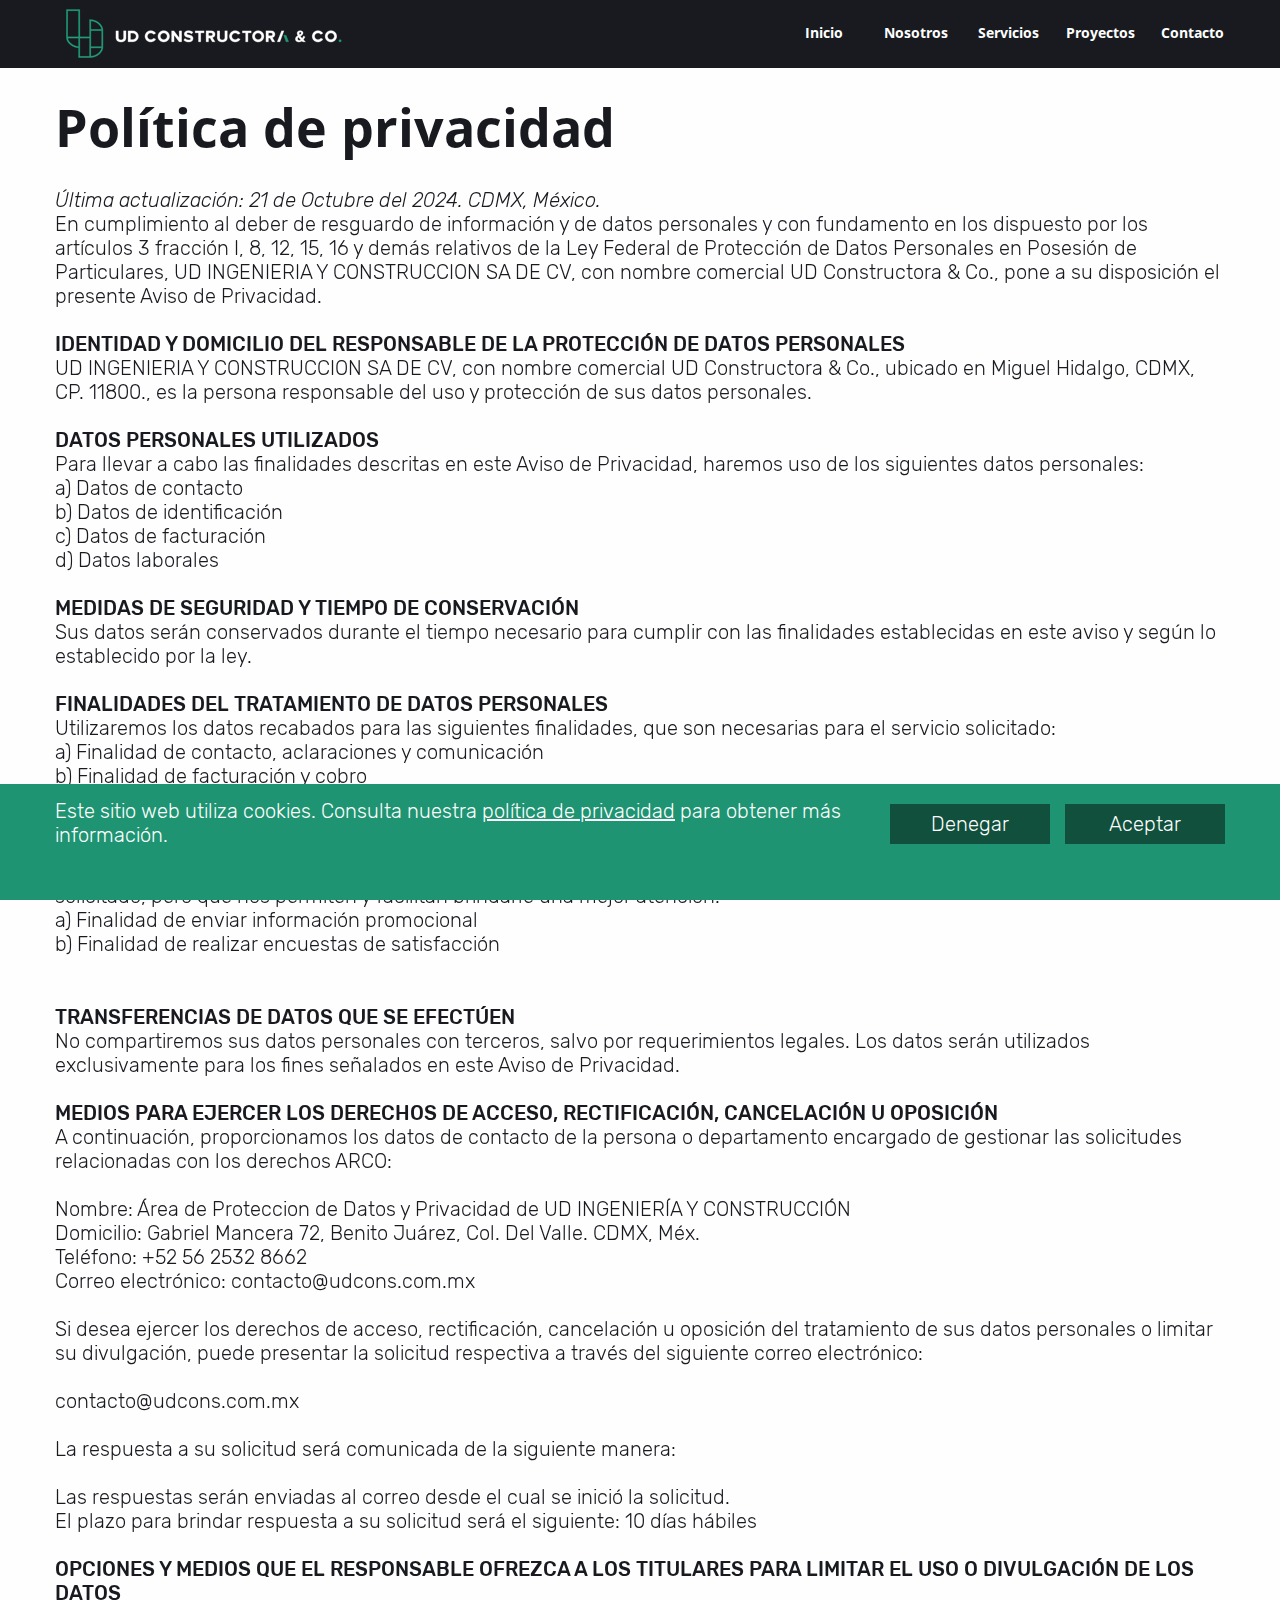
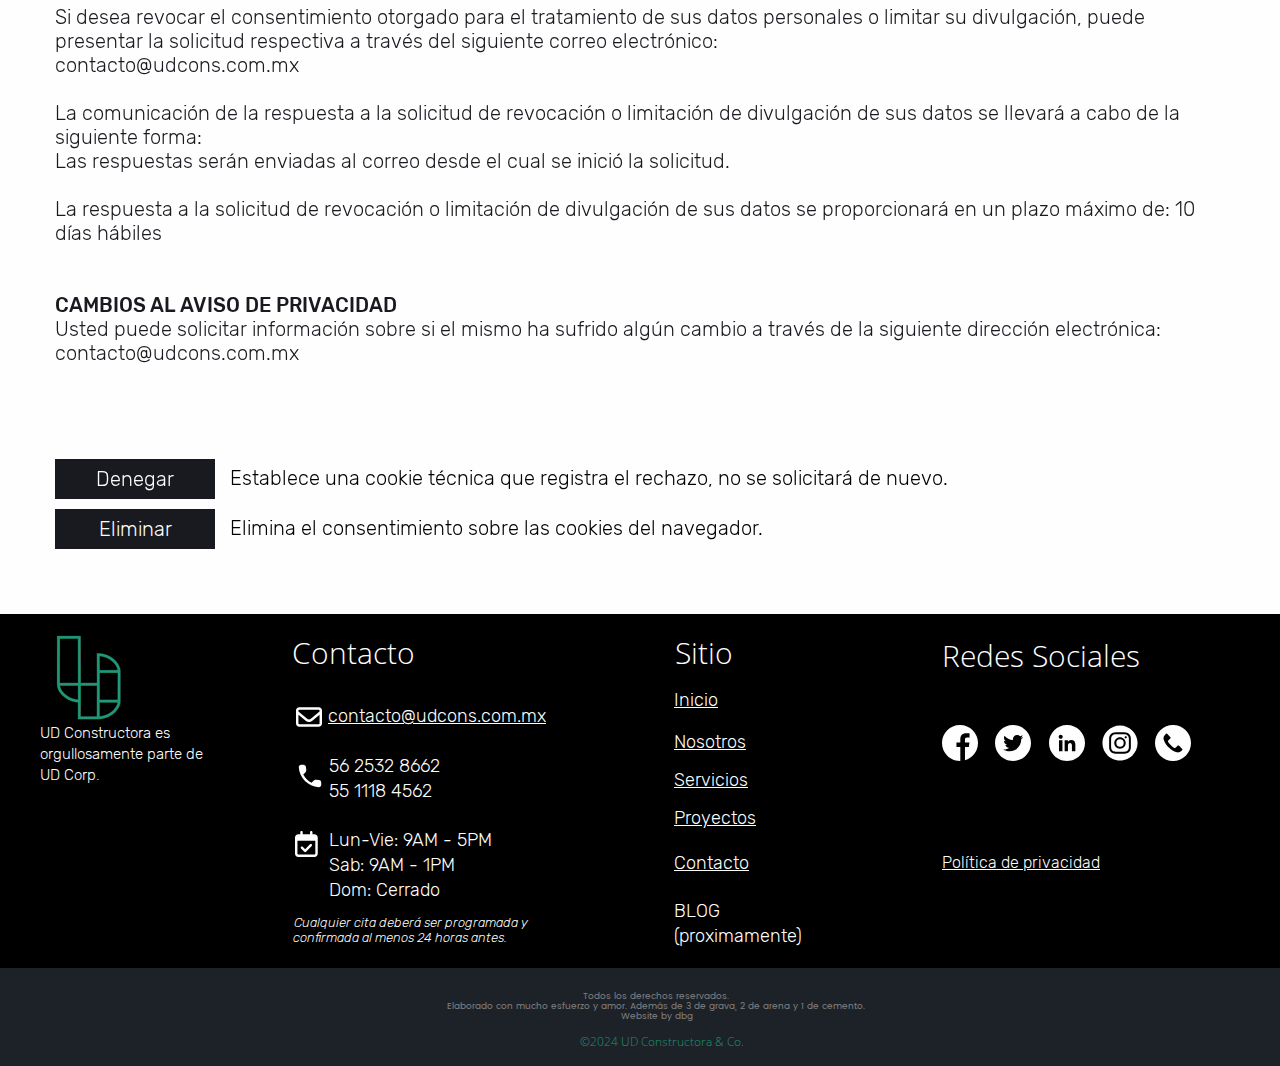
<file: politica-privacidad.html>
<!DOCTYPE html>
<html>
<head>
<meta charset="UTF-8">
<title>Pol&iacute;tica de privacidad</title>
<meta name="referrer" content="same-origin">
<meta name="robots" content="max-image-preview:large">
<meta name="viewport" content="width=1200">
<link rel="preload" href="css/Rubik-Light.woff2" as="font" crossorigin>
<link rel="preload" href="css/Rubik-LightItalic.woff2" as="font" crossorigin>
<link rel="preload" href="css/Rubik-Medium.woff2" as="font" crossorigin>
<style>html,body{-webkit-text-zoom:reset !important}@font-face{font-display:block;font-family:"Open Sans 3";src:url('css/OpenSans-Bold.woff2') format('woff2'),url('css/OpenSans-Bold.woff') format('woff');font-weight:700}@font-face{font-display:block;font-family:Rubik;src:url('css/Rubik-Light.woff2') format('woff2'),url('css/Rubik-Light.woff') format('woff');font-weight:300}@font-face{font-display:block;font-family:"Rubik 1";src:url('css/Rubik-Regular.woff2') format('woff2'),url('css/Rubik-Regular.woff') format('woff');font-weight:400}@font-face{font-display:block;font-family:"Overpass 5";src:url('css/Overpass-Bold.woff2') format('woff2'),url('css/Overpass-Bold.woff') format('woff');font-weight:700}@font-face{font-display:block;font-family:"Noto Sans";src:url('css/NotoSans-Regular.woff2') format('woff2'),url('css/NotoSans-Regular.woff') format('woff');font-weight:400}@font-face{font-display:block;font-family:"Noto Sans 1";src:url('css/NotoSans-Bold.woff2') format('woff2'),url('css/NotoSans-Bold.woff') format('woff');font-weight:700}@font-face{font-display:block;font-family:"Open Sans";src:url('css/OpenSans-Light.woff2') format('woff2'),url('css/OpenSans-Light.woff') format('woff');font-weight:300}@font-face{font-display:block;font-family:"Rubik 5";src:url('css/Rubik-LightItalic.woff2') format('woff2'),url('css/Rubik-LightItalic.woff') format('woff');font-weight:300;font-style:italic}@font-face{font-display:block;font-family:"Poppins 1";src:url('css/Poppins-Regular.woff2') format('woff2'),url('css/Poppins-Regular.woff') format('woff');font-weight:400}@font-face{font-display:block;font-family:"Rubik 3";src:url('css/Rubik-Bold.woff2') format('woff2'),url('css/Rubik-Bold.woff') format('woff');font-weight:700}@font-face{font-display:block;font-family:"Overpass 7";src:url('css/Overpass-Black.woff2') format('woff2'),url('css/Overpass-Black.woff') format('woff');font-weight:900}@font-face{font-display:block;font-family:"Overpass 6";src:url('css/Overpass-ExtraBold.woff2') format('woff2'),url('css/Overpass-ExtraBold.woff') format('woff');font-weight:800}@font-face{font-display:block;font-family:"Rubik 2";src:url('css/Rubik-Medium.woff2') format('woff2'),url('css/Rubik-Medium.woff') format('woff');font-weight:500}body>div{font-size:0}p,span,h1,h2,h3,h4,h5,h6,a,li{margin:0;word-spacing:normal;word-wrap:break-word;-ms-word-wrap:break-word;pointer-events:auto;-ms-text-size-adjust:none !important;-moz-text-size-adjust:none !important;-webkit-text-size-adjust:none !important;text-size-adjust:none !important;max-height:10000000px}sup{font-size:inherit;vertical-align:baseline;position:relative;top:-0.4em}sub{font-size:inherit;vertical-align:baseline;position:relative;top:0.4em}ul{display:block;word-spacing:normal;word-wrap:break-word;line-break:normal;list-style-type:none;padding:0;margin:0;-moz-padding-start:0;-khtml-padding-start:0;-webkit-padding-start:0;-o-padding-start:0;-padding-start:0;-webkit-margin-before:0;-webkit-margin-after:0}li{display:block;white-space:normal}[data-marker]::before{content:attr(data-marker) ' ';-webkit-user-select:none;-khtml-user-select:none;-moz-user-select:none;-ms-user-select:none;-o-user-select:none;user-select:none}li p{-webkit-touch-callout:none;-webkit-user-select:none;-khtml-user-select:none;-moz-user-select:none;-ms-user-select:none;-o-user-select:none;user-select:none}form{display:inline-block}a{text-decoration:inherit;color:inherit;-webkit-tap-highlight-color:rgba(0,0,0,0)}textarea{resize:none}.shm-l{float:left;clear:left}.shm-r{float:right;clear:right;shape-outside:content-box}.btf{display:none}#consentBanner{position:fixed;bottom:0;z-index:2147483647}.plyr{min-width:0 !important}html{font-family:sans-serif}body{font-size:0;margin:0;--z:1;zoom:var(--z)}audio,video{display:inline-block;vertical-align:baseline}audio:not([controls]){display:none;height:0}[hidden],template{display:none}a{background:0 0;outline:0}b,strong{font-weight:700}dfn{font-style:italic}h1,h2,h3,h4,h5,h6{font-size:1em;line-height:1;margin:0}img{border:0}svg:not(:root){overflow:hidden}button,input,optgroup,select,textarea{color:inherit;font:inherit;margin:0}button{overflow:visible}button,select{text-transform:none}button,html input[type=button],input[type=submit]{-webkit-appearance:button;cursor:pointer;box-sizing:border-box;white-space:normal}input[type=date],input[type=email],input[type=number],input[type=password],input[type=text],textarea{-webkit-appearance:none;appearance:none;box-sizing:border-box}button[disabled],html input[disabled]{cursor:default}button::-moz-focus-inner,input::-moz-focus-inner{border:0;padding:0}input{line-height:normal}input[type=checkbox],input[type=radio]{box-sizing:border-box;padding:0}input[type=number]::-webkit-inner-spin-button,input[type=number]::-webkit-outer-spin-button{height:auto}input[type=search]{-webkit-appearance:textfield;-moz-box-sizing:content-box;-webkit-box-sizing:content-box;box-sizing:content-box}input[type=search]::-webkit-search-cancel-button,input[type=search]::-webkit-search-decoration{-webkit-appearance:none}textarea{overflow:auto;box-sizing:border-box;border-color:#ddd}optgroup{font-weight:700}table{border-collapse:collapse;border-spacing:0}td,th{padding:0}blockquote{margin-block-start:0;margin-block-end:0;margin-inline-start:0;margin-inline-end:0}:-webkit-full-screen-ancestor:not(iframe){-webkit-clip-path:initial !important}
html{-webkit-font-smoothing:antialiased; -moz-osx-font-smoothing:grayscale}.menu-content{cursor:pointer;position:relative}li{-webkit-tap-highlight-color:rgba(0,0,0,0)}
#b{background-color:#fefefe}.v29{display:block}.ps233{margin-top:0;top:0;position:-webkit-sticky;position:-moz-sticky;position:-o-sticky;position:-ms-sticky;position:sticky}.s306{width:100%;min-width:1200px;min-height:68px;padding-bottom:0}.c55{border:0;-webkit-border-radius:0;-moz-border-radius:0;border-radius:0;background-color:#181a1f}.z261{z-index:39;pointer-events:none}.ps234{display:inline-block;width:0;height:0}.ps235{position:relative;margin-top:8px}.s307{width:1200px;margin-left:auto;margin-right:auto;min-height:52px}.v30{display:inline-block;vertical-align:top}.ps236{position:relative;margin-left:19px;margin-top:0}.s308{min-width:1174px;width:1174px;min-height:52px}.ps237{position:relative;margin-left:0;margin-top:0}.s309{min-width:286px;width:286px;min-height:52px}.z262{z-index:40;pointer-events:auto}.s310{min-width:51px;width:51px;min-height:52px;height:52px}.z263{z-index:41;pointer-events:auto}.i32{position:absolute;left:0;width:51px;height:51px;top:0;border:0}.ps238{position:relative;margin-left:2px;margin-top:5px}.s311{min-width:233px;width:233px;min-height:47px;height:47px}.z264{z-index:42;pointer-events:auto}.i33{position:absolute;left:0;width:233px;height:18px;top:14px;border:0}.v31{display:inline-block;vertical-align:top;overflow:visible}.ps239{position:relative;margin-left:438px;margin-top:8px}.s312{min-width:450px;width:450px;height:37px}.z265{z-index:43;pointer-events:auto}.s313{min-width:450px;width:450px;min-height:37px;height:37px}.m6{padding:0px 0px 0px 0px}.ml6{outline:0}.s314{min-width:82px;width:82px;height:37px}.mcv6{display:inline-block}.s315{min-width:82px;width:82px;min-height:37px}.z266{pointer-events:none}.ps240{position:relative;margin-left:0;margin-top:6px}.s316{min-width:82px;width:82px;overflow:hidden;height:25px}.z267{pointer-events:auto}.p22{text-indent:0;padding-bottom:0;padding-right:0;text-align:center}.f82{font-family:"Open Sans 3";font-size:14px;font-size:calc(14px * var(--f));line-height:1.501;font-weight:700;font-style:normal;text-decoration:none;text-transform:none;letter-spacing:normal;color:#fefefe;background-color:initial;text-shadow:none}.ps241{position:relative;margin-left:92px;margin-top:-37px}.ps242{position:relative;margin-left:184px;margin-top:-37px}.ps243{position:relative;margin-left:276px;margin-top:-37px}.ps244{position:relative;margin-left:368px;margin-top:-37px}.ps245{position:relative;margin-top:0}.s317{width:100%;min-width:1200px;min-height:2146px;padding-bottom:0}.c57{border:0;-webkit-border-radius:0;-moz-border-radius:0;border-radius:0;background-color:#fefefe}.z268{z-index:1;pointer-events:none}.ps246{position:relative;margin-top:-2115px}.s318{width:1200px;margin-left:auto;margin-right:auto;min-height:2050px}.ps247{position:relative;margin-left:15px;margin-top:0}.s319{min-width:600px;width:600px;overflow:hidden;height:73px}.z269{z-index:44;pointer-events:auto}.p23{text-indent:0;padding-bottom:0;padding-right:0;text-align:left}.f83{font-family:"Noto Sans 1";font-size:52px;font-size:calc(52px * var(--f));line-height:1.078;font-weight:700;font-style:normal;text-decoration:none;text-transform:none;letter-spacing:normal;color:#181a1f;background-color:initial;text-shadow:none}.ps248{position:relative;margin-left:15px;margin-top:16px}.s320{min-width:1170px;width:1170px;overflow:hidden;height:1810px}.z270{z-index:45;pointer-events:auto}.f84{font-family:"Rubik 5";font-size:20px;font-size:calc(20px * var(--f));line-height:1.201;font-weight:300;font-style:italic;text-decoration:none;text-transform:none;letter-spacing:normal;color:#181a1f;background-color:initial;text-shadow:none}.f85{font-family:Rubik;font-size:20px;font-size:calc(20px * var(--f));line-height:1.201;font-weight:300;font-style:normal;text-decoration:none;text-transform:none;letter-spacing:normal;color:#181a1f;background-color:initial;text-shadow:none}.f86{font-family:"Rubik 2";font-size:20px;font-size:calc(20px * var(--f));line-height:1.201;font-weight:500;font-style:normal;text-decoration:none;text-transform:none;letter-spacing:normal;color:#181a1f;background-color:initial;text-shadow:none}.v32{display:none}.s321{width:100%;width:calc(100% - var(--sw));min-width:1200px;min-height:116px}.c58{border:0;-webkit-border-radius:0;-moz-border-radius:0;border-radius:0;background-color:#1e9472}.z271{z-index:51;pointer-events:none}.ps250{position:relative;margin-top:15px}.s322{width:1200px;margin-left:auto;margin-right:auto;min-height:50px}.s323{min-width:1170px;width:1170px;min-height:50px}.s324{min-width:810px;width:810px;overflow:hidden;height:50px}.f87{font-family:Rubik;font-size:20px;font-size:calc(20px * var(--f));line-height:1.201;font-weight:300;font-style:normal;text-decoration:none;text-transform:none;letter-spacing:normal;color:#fefefe;background-color:initial;text-shadow:none}.f88{font-family:Rubik;font-size:20px;font-size:calc(20px * var(--f));line-height:1.201;font-weight:300;font-style:normal;text-decoration:underline;text-transform:none;letter-spacing:normal;color:#fefefe;background-color:initial;text-shadow:none}.v33{display:inline-block;vertical-align:top;overflow:hidden;outline:0}.ps251{position:relative;margin-left:25px;margin-top:5px}.s325{min-width:160px;height:40px;box-sizing:border-box;width:160px;padding-right:0}.c59{-webkit-user-select:none;-moz-user-select:none;user-select:none;border:0;-webkit-border-radius:0;-moz-border-radius:0;border-radius:0;background-color:rgba(0,0,0,0.46);color:#fefefe;transition:color 0.2s, border-color 0.2s, background-color 0.2s;transition-timing-function:linear}.f89{width:100%;z-index:1;font-family:Rubik;font-size:20px;font-size:calc(20px * var(--f));line-height:1.201;font-weight:300;font-style:normal;text-decoration:none;text-transform:none;letter-spacing:normal;text-shadow:none;text-indent:0;text-align:center;cursor:pointer;padding-top:8px;padding-bottom:8px}.c59:hover{background-color:#82939e;background-clip:padding-box;color:rgba(0,0,0,0.46)}.c59:active{transition:initial;background-color:#52646f;color:#fefefe}.ps252{position:relative;margin-left:15px;margin-top:5px}</style>
<link onload="this.media='all';this.onload=null;" rel="stylesheet" href="css/site.981eed.css" media="print">
<noscript><link rel="stylesheet" href="css/site.981eed.css" type="text/css"></noscript>
</head>
<body style="--sw:0px" id="b">
<script>!function(){var e=document.body;"0"===e.style.getPropertyValue("--sw")&&e.style.setProperty("--sw","0px");var t=document.createElement("P");t.innerHTML="&nbsp;",t.style.cssText="position:fixed;visible:hidden;font-size:100px;zoom:1",e.appendChild(t);var n=function(t){return function(){var n=Math.trunc(1e4/parseFloat(window.getComputedStyle(t).getPropertyValue("font-size")))/100;n!=e.style.getPropertyValue("--f")&&e.style.setProperty("--f",n)}}(t);if("ResizeObserver"in window)new ResizeObserver(n).observe(t);else if("requestAnimationFrame"in window){var r=function(){n(),requestAnimationFrame(r)};requestAnimationFrame(r)}else setInterval(n,100)}()</script>

<div data-block-group="0" class="v29 ps233 s306 c55 z261">
<div class="ps234">
</div>
<div class="ps235 v29 s307">
<div class="v30 ps236 s308">
<div class="v30 ps237 s309 z262">
<a href="./" style="display:block;"><div class="v30 ps237 s309"><div class="v30 ps237 s310 c56 z263"><picture><source srcset="images/0/origina-51.webp 1x, images/t/origina-102.webp 2x" type="image/webp"><source srcset="images/c/origina-51.png 1x, images/a/origina-102.png 2x"><img src="images/a/origina-102.png" class="i32"></picture></div><div class="v30 ps238 s311 c56 z264"><picture><source srcset="images/l/webbanner-233.webp 1x, images/l/webbanner-466.webp 2x" type="image/webp"><source srcset="images/t/webbanner-233.png 1x, images/4/webbanner-466.png 2x"><img src="images/4/webbanner-466.png" class="i33"></picture></div></div></a>
</div>
<div class="v31 ps239 s312 z265">
<ul class="menu-dropdown v30 ps237 s313 m6" id="m6">
<li class="v29 ps237 s314">
<a href="./" class="ml6"><div class="menu-content mcv6"><div class="v30 ps237 s315 c55 z266"><div class="v30 ps240 s316 c56 z267"><p class="p22 f82">Inicio</p></div></div></div></a>
</li>
<li class="v29 ps241 s314">
<a href="nosotros.html" class="ml6"><div class="menu-content mcv6"><div class="v30 ps237 s315 c55 z266"><div class="v30 ps240 s316 c56 z267"><p class="p22 f82">Nosotros</p></div></div></div></a>
</li>
<li class="v29 ps242 s314">
<a href="servicios.html" class="ml6"><div class="menu-content mcv6"><div class="v30 ps237 s315 c55 z266"><div class="v30 ps240 s316 c56 z267"><p class="p22 f82">Servicios</p></div></div></div></a>
</li>
<li class="v29 ps243 s314">
<a href="proyectos-realizados.html" class="ml6"><div class="menu-content mcv6"><div class="v30 ps237 s315 c55 z266"><div class="v30 ps240 s316 c56 z267"><p class="p22 f82">Proyectos</p></div></div></div></a>
</li>
<li class="v29 ps244 s314">
<a href="contacto.html" class="ml6"><div class="menu-content mcv6"><div class="v30 ps237 s315 c55 z266"><div class="v30 ps240 s316 c56 z267"><p class="p22 f82">Contacto</p></div></div></div></a>
</li>
</ul>
</div>
</div>
</div>
</div>
<div data-block-group="0" class="v29 ps245 s317 c57 z268"><div class="ps234"></div></div>
<div class="ps246 v29 s318 z266">
<div class="v30 ps247 s319 c56 z269">
<h2 class="p23 f83">Pol&iacute;tica de privacidad</h2>
</div>
<div class="v30 ps248 s320 c56 z270">
<p class="p23 f84">&Uacute;ltima actualizaci&oacute;n: 21 de Octubre del 2024. CDMX, M&eacute;xico.&nbsp;</p>
<p class="p23 f85">En cumplimiento al deber de resguardo de informaci&oacute;n y de datos personales y con fundamento en los dispuesto por los art&iacute;culos 3 fracci&oacute;n I, 8, 12, 15, 16 y dem&aacute;s relativos de la Ley Federal de Protecci&oacute;n de Datos Personales en Posesi&oacute;n de Particulares, UD INGENIERIA Y CONSTRUCCION SA DE CV, con nombre comercial UD Constructora &amp; Co., pone a su disposici&oacute;n el presente Aviso de Privacidad.</p>
<p class="p23 f85"><br></p>
<p class="p23 f86">IDENTIDAD Y DOMICILIO DEL RESPONSABLE DE LA PROTECCI&Oacute;N DE DATOS PERSONALES</p>
<p class="p23 f85">UD INGENIERIA Y CONSTRUCCION SA DE CV, con nombre comercial UD Constructora &amp; Co., ubicado en Miguel Hidalgo, CDMX, CP. 11800., es la persona responsable del uso y protecci&oacute;n de sus datos personales.</p>
<p class="p23 f85"><br></p>
<p class="p23 f86">DATOS PERSONALES UTILIZADOS</p>
<p class="p23 f85">Para llevar a cabo las finalidades descritas en este Aviso de Privacidad, haremos uso de los siguientes datos personales:</p>
<p class="p23 f85">a) Datos de contacto</p>
<p class="p23 f85">b) Datos de identificaci&oacute;n</p>
<p class="p23 f85">c) Datos de facturaci&oacute;n</p>
<p class="p23 f85">d) Datos laborales</p>
<p class="p23 f85"><br></p>
<p class="p23 f86">MEDIDAS DE SEGURIDAD Y TIEMPO DE CONSERVACI&Oacute;N</p>
<p class="p23 f85">Sus datos ser&aacute;n conservados durante el tiempo necesario para cumplir con las finalidades establecidas en este aviso y seg&uacute;n lo establecido por la ley.</p>
<p class="p23 f85"><br></p>
<p class="p23 f86">FINALIDADES DEL TRATAMIENTO DE DATOS PERSONALES</p>
<p class="p23 f85">Utilizaremos los datos recabados para las siguientes finalidades, que son necesarias para el servicio solicitado:</p>
<p class="p23 f85">a) Finalidad de contacto, aclaraciones y comunicaci&oacute;n</p>
<p class="p23 f85">b) Finalidad de facturaci&oacute;n y cobro</p>
<p class="p23 f85">c) Finalidad de env&iacute;o y entrega de productos y servicios</p>
<p class="p23 f85">d) Finalidad de establecer una relaci&oacute;n comercial</p>
<p class="p23 f85"><br></p>
<p class="p23 f85">De manera adicional, utilizaremos su informaci&oacute;n personal para las siguientes finalidades, que no son necesarias para el servicio solicitado, pero que nos permiten y facilitan brindarle una mejor atenci&oacute;n:</p>
<p class="p23 f85">a) Finalidad de enviar informaci&oacute;n promocional</p>
<p class="p23 f85">b) Finalidad de realizar encuestas de satisfacci&oacute;n</p>
<p class="p23 f85"><br></p>
<p class="p23 f85"><br></p>
<p class="p23 f86">TRANSFERENCIAS DE DATOS QUE SE EFECT&Uacute;EN</p>
<p class="p23 f85">No compartiremos sus datos personales con terceros, salvo por requerimientos legales. Los datos ser&aacute;n utilizados exclusivamente para los fines se&ntilde;alados en este Aviso de Privacidad.</p>
<p class="p23 f85"><br></p>
<p class="p23 f86">MEDIOS PARA EJERCER LOS DERECHOS DE ACCESO, RECTIFICACI&Oacute;N, CANCELACI&Oacute;N U OPOSICI&Oacute;N</p>
<p class="p23 f85">A continuaci&oacute;n, proporcionamos los datos de contacto de la persona o departamento encargado de gestionar las solicitudes relacionadas con los derechos ARCO:</p>
<p class="p23 f85"><br></p>
<p class="p23 f85">Nombre: &Aacute;rea de Proteccion de Datos y Privacidad de UD INGENIER&Iacute;A Y CONSTRUCCI&Oacute;N</p>
<p class="p23 f85">Domicilio: Gabriel Mancera 72, Benito Ju&aacute;rez, Col. Del Valle. CDMX, M&eacute;x.</p>
<p class="p23 f85">Tel&eacute;fono: +52 56 2532 8662</p>
<p class="p23 f85">Correo electr&oacute;nico: contacto@udcons.com.mx</p>
<p class="p23 f85"><br></p>
<p class="p23 f85">Si desea ejercer los derechos de acceso, rectificaci&oacute;n, cancelaci&oacute;n u oposici&oacute;n del tratamiento de sus datos personales o limitar su divulgaci&oacute;n, puede presentar la solicitud respectiva a trav&eacute;s del siguiente correo electr&oacute;nico:</p>
<p class="p23 f85"><br></p>
<p class="p23 f85">contacto@udcons.com.mx</p>
<p class="p23 f85"><br></p>
<p class="p23 f85">La respuesta a su solicitud ser&aacute; comunicada de la siguiente manera:</p>
<p class="p23 f85"><br></p>
<p class="p23 f85">Las respuestas ser&aacute;n enviadas al correo desde el cual se inici&oacute; la solicitud.</p>
<p class="p23 f85">El plazo para brindar respuesta a su solicitud ser&aacute; el siguiente: 10 d&iacute;as h&aacute;biles</p>
<p class="p23 f85"><br></p>
<p class="p23 f86">OPCIONES Y MEDIOS QUE EL RESPONSABLE OFREZCA A LOS TITULARES PARA LIMITAR EL USO O DIVULGACI&Oacute;N DE LOS DATOS</p>
<p class="p23 f85">Si desea revocar el consentimiento otorgado para el tratamiento de sus datos personales o limitar su divulgaci&oacute;n, puede presentar la solicitud respectiva a trav&eacute;s del siguiente correo electr&oacute;nico:</p>
<p class="p23 f85">contacto@udcons.com.mx</p>
<p class="p23 f85"><br></p>
<p class="p23 f85">La comunicaci&oacute;n de la respuesta a la solicitud de revocaci&oacute;n o limitaci&oacute;n de divulgaci&oacute;n de sus datos se llevar&aacute; a cabo de la siguiente forma:</p>
<p class="p23 f85">Las respuestas ser&aacute;n enviadas al correo desde el cual se inici&oacute; la solicitud.</p>
<p class="p23 f85"><br></p>
<p class="p23 f85">La respuesta a la solicitud de revocaci&oacute;n o limitaci&oacute;n de divulgaci&oacute;n de sus datos se proporcionar&aacute; en un plazo m&aacute;ximo de: 10 d&iacute;as h&aacute;biles</p>
<p class="p23 f85"><br></p>
<p class="p23 f85"><br></p>
<p class="p23 f86">CAMBIOS AL AVISO DE PRIVACIDAD</p>
<p class="p23 f85">Usted puede solicitar informaci&oacute;n sobre si el mismo ha sufrido alg&uacute;n cambio a trav&eacute;s de la siguiente direcci&oacute;n electr&oacute;nica:</p>
<p class="p23 f85">contacto@udcons.com.mx</p>
</div>
<div class="v2 ps229 s303">
<div class="denyConsent v3 ps4 s304 c54 z4">
<p class="f80">Denegar</p>
</div>
<div class="v2 ps230 s305 c3 z2">
<p class="p1 f81">Establece una cookie t&eacute;cnica que registra el rechazo, no se solicitar&aacute; de nuevo.</p>
</div>
</div>
<div class="v2 ps231 s303">
<div class="removeConsent v3 ps4 s304 c54 z5">
<p class="f80">Eliminar</p>
</div>
<div class="v2 ps230 s305 c3 z3">
<p class="p1 f81">Elimina el consentimiento sobre las cookies del navegador.</p>
</div>
</div>
</div>
<div data-block-group="0" class="btf v1 ps232 s40 c11 z252">
<div class="ps2">
</div>
<div class="ps34 v1 s41">
<div class="v2 ps4 s42">
<div class="v2 ps4 s43 z253">
<div class="v2 ps4 s44 c3 z13">
<picture>
<source srcset="images/t/origina-87.webp 1x, images/2/origina-174.webp 2x" type="image/webp">
<source srcset="images/v/origina-87.png 1x, images/j/origina-174.png 2x">
<img src="images/j/origina-174.png" loading="lazy" class="i4">
</picture>
</div>
<div class="v2 ps35 s45 c3 z13">
<p class="p1 f12">UD Constructora es orgullosamente parte de UD Corp.</p>
</div>
</div>
<div class="v2 ps36 s46 z254">
<div class="v2 ps37 s47 c3 z255">
<h3 class="p1 f13">Contacto</h3>
</div>
<div class="v2 ps38 s48 z38">
<div class="v2 ps4 s48">
<div class="v2 ps4 s49 c3 z231">
<p class="p6 f14"><x-svg class="s50"><svg style='fill:currentColor' height='100%' xmlns='http://www.w3.org/2000/svg' viewBox='0 0 512 512' role='graphics-object'><title>Envelope</title><path d='M64 112c-8.8 0-16 7.2-16 16v22.1L220.5 291.7c20.7 17 50.4 17 71.1 0L464 150.1V128c0-8.8-7.2-16-16-16H64zM48 212.2V384c0 8.8 7.2 16 16 16H448c8.8 0 16-7.2 16-16V212.2L322 328.8c-38.4 31.5-93.7 31.5-132 0L48 212.2zM0 128C0 92.7 28.7 64 64 64H448c35.3 0 64 28.7 64 64V384c0 35.3-28.7 64-64 64H64c-35.3 0-64-28.7-64-64V128z'/></svg></x-svg></p>
</div>
<div class="v2 ps39 s47 c3 z36">
<p class="p7"><a href="javascript:em1();" class="f15">contacto@udcons.com.mx</a></p>
</div>
</div>
</div>
<div class="v2 ps40 s51 z256">
<div class="v2 ps4 s51">
<div class="v2 ps41 s52 c3 z13">
<p class="p5 f16"><x-svg class="s53"><svg style='fill:currentColor' height='100%' xmlns='http://www.w3.org/2000/svg' viewBox='0 0 24 24' role='graphics-object'><title>Phone</title><path d='M0 0h24v24H0V0z' fill='none'/><path d='M19.23 15.26l-2.54-.29c-.61-.07-1.21.14-1.64.57l-1.84 1.84c-2.83-1.44-5.15-3.75-6.59-6.59l1.85-1.85c.43-.43.64-1.03.57-1.64l-.29-2.52c-.12-1.01-.97-1.77-1.99-1.77H5.03c-1.13 0-2.07.94-2 2.07.53 8.54 7.36 15.36 15.89 15.89 1.13.07 2.07-.87 2.07-2v-1.73c.01-1.01-.75-1.86-1.76-1.98z'/></svg></x-svg></p>
</div>
<div class="v2 ps37 s54 c3 z13">
<p class="p1 f17">56 2532 8662</p>
<p class="p1 f17">55 1118 4562</p>
</div>
</div>
</div>
<div class="v2 ps42 s55 z232">
<div class="v2 ps4 s55">
<div class="v2 ps4 s56 c3 z13">
<p class="p1 f14"><x-svg class="s50"><svg style='fill:currentColor' height='100%' xmlns='http://www.w3.org/2000/svg' viewBox='0 0 448 512' role='graphics-object'><title>Calendar Check</title><path d='M128 0c13.3 0 24 10.7 24 24V64H296V24c0-13.3 10.7-24 24-24s24 10.7 24 24V64h40c35.3 0 64 28.7 64 64v16 48V448c0 35.3-28.7 64-64 64H64c-35.3 0-64-28.7-64-64V192 144 128C0 92.7 28.7 64 64 64h40V24c0-13.3 10.7-24 24-24zM400 192H48V448c0 8.8 7.2 16 16 16H384c8.8 0 16-7.2 16-16V192zM329 297L217 409c-9.4 9.4-24.6 9.4-33.9 0l-64-64c-9.4-9.4-9.4-24.6 0-33.9s24.6-9.4 33.9 0l47 47 95-95c9.4-9.4 24.6-9.4 33.9 0s9.4 24.6 0 33.9z'/></svg></x-svg></p>
</div>
<div class="v2 ps43 s57 c3 z13">
<p class="p1 f17">Lun-Vie: 9AM - 5PM</p>
<p class="p1 f17">Sab: 9AM - 1PM</p>
<p class="p1 f17">Dom: Cerrado</p>
</div>
</div>
</div>
<div class="v2 ps44 s58 c3 z233">
<p class="p8 f18">Cualquier cita deber&aacute; ser programada y confirmada al menos 24 horas antes.&nbsp;</p>
</div>
</div>
<div class="v2 ps45 s59 z257">
<div class="v2 ps37 s60 c3 z43">
<h3 class="p1 f13">Sitio</h3>
</div>
<div class="v2 ps46 s61 c3 z44">
<p class="p1"><a href="./" class="f15">Inicio</a></p>
</div>
<div class="v2 ps47 s62 c3 z45">
<p class="p1"><a href="nosotros.html" class="f15">Nosotros</a></p>
</div>
<div class="v2 ps48 s63 c3 z47">
<p class="p1"><a href="servicios.html" class="f15">Servicios</a></p>
</div>
<div class="v2 ps47 s64 c3 z48">
<p class="p1"><a href="proyectos-realizados.html" class="f15">Proyectos</a></p>
</div>
<div class="v2 ps48 s65 c3 z46">
<p class="p1"><a href="contacto.html" class="f15">Contacto</a></p>
</div>
<div class="v2 ps47 s66 c3 z88">
<p class="p1 f17">BLOG (proximamente)</p>
</div>
</div>
<div class="v2 ps49 s67 z258">
<div class="v2 ps4 s47 c3 z236">
<h3 class="p1 f13">Redes Sociales</h3>
</div>
<div class="v2 ps50 s68 z259">
<div class="v2 ps4 s68">
<div class="v2 ps4 s69 c3 z55">
<a href="https://www.facebook.com/udcons.co/" target="_blank" rel="noopener" class="a2"><svg viewBox="0 0 512 512" xmlns="http://www.w3.org/2000/svg" class="i5"><path fill="currentColor" d="M512 256C512 114.6 397.4 0 256 0 114.6 0 0 114.6 0 256c0 141.4 114.6 256 256 256 1.5 0 3 0 4.5-.1V312.7h-55v-64.1h55v-47.2c0-54.7 33.4-84.5 82.2-84.5 23.4 0 43.5 1.7 49.3 2.5v57.2h-33.6c-26.5 0-31.7 12.6-31.7 31.1v40.8h63.5l-8.3 64.1h-55.2v189.5C433.7 471.4 512 372.9 512 256Z"/></svg></a>
</div>
<div class="v2 ps51 s69 c3 z120">
<svg viewBox="0 0 512 512" xmlns="http://www.w3.org/2000/svg" class="i5">
<path fill="currentColor" d="M256 0C114.637 0 0 114.637 0 256c0 141.363 114.637 256 256 256 141.363 0 256-114.637 256-256C512 114.637 397.363 0 256 0Zm116.887 199.601c.1132 2.5195.1679 5.0507.1679 7.59375 0 77.6445-59.1016 167.18-167.184 167.184h.0039 -.004c-33.1836 0-64.0625-9.7266-90.0665-26.3946 4.5976.5429 9.2773.8125 14.0156.8125 27.5312 0 52.8671-9.3907 72.9804-25.1524 -25.7227-.4766-47.4102-17.4649-54.8946-40.8125 3.582.6875 7.2656 1.0625 11.0429 1.0625 5.3632 0 10.5585-.7227 15.496-2.0704 -26.8868-5.3829-47.1407-29.1446-47.1407-57.5977 0-.2657 0-.504.0078-.75 7.9179 4.4023 16.9726 7.0507 26.6132 7.3476C138.148 220.296 127.776 202.3 127.776 181.914c0-10.7657 2.9101-20.8516 7.957-29.5352C164.71 187.933 208.015 211.316 256.851 213.773c-1.0079-4.3047-1.5274-8.7891-1.5274-13.3985 0-32.4375 26.3164-58.754 58.7656-58.754 16.9023 0 32.1679 7.1445 42.8906 18.5664 13.3867-2.6407 25.957-7.53125 37.3125-14.2618 -4.3946 13.7148-13.7071 25.2226-25.8399 32.5 11.8867-1.4219 23.2148-4.5743 33.7421-9.254 -7.8633 11.7851-17.836 22.1367-29.3086 30.4296Z"/>
</svg>
</div>
<div class="v2 ps52 s69 c3 z53">
<a href="https://www.linkedin.com/company/udcons" target="_blank" rel="noopener" class="a2"><svg viewBox="0 0 512 512" xmlns="http://www.w3.org/2000/svg" class="i5"><path fill="currentColor" fill-rule="evenodd" d="M256 0c141.39 0 256 114.61 256 256s-114.61 256-256 256C114.61 512 0 397.39 0 256 0 114.61 114.61 0 256 0ZM141.96 374.81h49.03V216.4h-49.03Zm24.28-179.15c16.02 0 29-13.1 29-29.24s-12.98-29.23-29-29.23 -28.99 13.09-28.99 29.23 12.97 29.24 28.99 29.24Zm103.13 96c0-22.27 10.26-35.55 29.89-35.55 18.02 0 26.69 12.74 26.69 35.55v83.15h48.8s0-57.87 0-100.3 -24.05-62.95-57.64-62.95c-33.6 0-47.74 26.18-47.74 26.18V216.4h-47.03v158.41h47.03s0-58.75 0-83.15Z"/></svg></a>
</div>
<div class="v2 ps51 s69 c3 z56">
<a href="https://www.instagram.com/ud.constructorandco/" target="_blank" rel="noopener" class="a2"><svg viewBox="0 0 512 512" xmlns="http://www.w3.org/2000/svg" class="i5"><g fill="currentColor"><path d="M256 203.5a52.5 52.5 0 1 0 0 105 52.5 52.5 0 1 0 0-105Z"/><path d="M256 6C117.929 6 6 117.929 6 256c0 138.071 111.929 250 250 250s250-111.929 250-250C506 117.929 394.071 6 256 6Zm154.458 313.54c-1.2 23.768-7.879 47.206-25.2 64.343 -17.489 17.3-41.038 23.746-65.035 24.934H191.778c-24-1.188-47.546-7.63-65.035-24.934 -17.322-17.137-24-40.575-25.2-64.343V192.46c1.2-23.768 7.879-47.206 25.2-64.344 17.489-17.3 41.038-23.746 65.035-24.933h128.444c24 1.187 47.546 7.63 65.035 24.933 17.322 17.138 24 40.576 25.2 64.344Z"/><path d="M318.6 132.138c-31.286-.858-93.906-.858-125.192 0 -16.281.447-34.738 4.5-46.338 16.89 -12.054 12.879-16.609 28.439-17.071 45.846 -.812 30.552 0 122.252 0 122.252 .529 17.405 5.017 32.967 17.071 45.846 11.6 12.394 30.057 16.443 46.338 16.89 31.286.858 93.906.858 125.192 0 16.281-.447 34.738-4.5 46.338-16.89 12.054-12.879 16.609-28.439 17.071-45.846V194.874c-.462-17.407-5.017-32.967-17.071-45.846 -11.604-12.394-30.061-16.443-46.338-16.89ZM256 337.375v0c-44.9422 0-81.375-36.4329-81.375-81.375 0-44.9422 36.4328-81.375 81.375-81.375 44.9421 0 81.375 36.4328 81.375 81.375v0c0 44.9421-36.4329 81.375-81.375 81.375Zm81.721-145.953v-.0001c-8.9885-.0023-16.2733-7.2906-16.271-16.279 .0022-8.9885 7.2905-16.2733 16.279-16.271C346.716 158.874 354 166.16 354 175.147v-.0001c0 8.9884-7.2866 16.275-16.275 16.275 -.0014 0-.0027-.0001-.0041-.0001Z"/></g></svg></a>
</div>
<div class="v2 ps51 s69 c3 z54">
<a href="tel:+525625328662" class="a2"><svg viewBox="0 0 512 512" xmlns="http://www.w3.org/2000/svg" class="i5"><path fill="currentColor" d="M436.992 74.953c-99.989-99.959-262.08-99.935-362.039.055 -99.959 99.99-99.935 262.08.055 362.039 99.99 99.959 262.08 99.935 362.039-.055 48.006-48.021 74.968-113.146 74.953-181.047 -.014-67.89-26.995-132.994-75.008-180.992Zm-49.289 281.652c-.011.011-.022.023-.034.034v-.085l-12.971 12.885c-16.775 16.987-41.206 23.976-64.427 18.432 -23.395-6.262-45.635-16.23-65.877-29.525 -18.806-12.019-36.234-26.069-51.968-41.899 -14.477-14.371-27.483-30.151-38.827-47.104 -12.408-18.242-22.229-38.114-29.184-59.051 -7.973-24.596-1.366-51.585 17.067-69.717l15.189-15.189c4.223-4.242 11.085-4.257 15.326-.034 .011.011.023.022.034.034l47.957 47.957c4.242 4.223 4.257 11.085.034 15.326 -.011.011-.022.022-.034.034l-28.16 28.16c-8.08 7.992-9.096 20.692-2.389 29.867 10.185 13.978 21.456 27.131 33.707 39.339 13.659 13.718 28.508 26.197 44.373 37.291 9.167 6.394 21.595 5.316 29.525-2.56l27.221-27.648c4.223-4.242 11.085-4.257 15.326-.034 .011.011.022.022.034.034l48.043 48.128c4.243 4.222 4.258 11.083.035 15.325Z"/></svg></a>
</div>
</div>
</div>
<div class="v2 ps53 s70 c3 z52">
<p class="p1"><a class="noConsent f19" href="#">Pol&iacute;tica de privacidad</a></p>
</div>
</div>
</div>
</div>
</div>
<div data-block-group="0" class="btf v1 ps1 s71 c12 z260">
<div class="ps2">
</div>
<div class="ps54 v1 s72">
<div class="v2 ps55 s73">
<div class="v2 ps4 s74 c3 z13">
<p class="p5 f20">Todos los derechos reservados.&nbsp;</p>
<p class="p5 f20">Elaborado con mucho esfuerzo y amor. Adem&aacute;s de 3 de grava, 2 de arena y 1 de cemento.&nbsp;</p>
<p class="p5 f20">Website by dbg</p>
</div>
<div class="v2 ps56 s75 c3 z13">
<p class="p5 f21">&COPY;2024 UD Constructora &amp; Co.</p>
</div>
</div>
</div>
</div>
<div id="consentBanner" class="v32 ps249 s321 c58 z271">
<div class="ps250 v29 s322">
<div class="v30 ps247 s323">
<div class="v30 ps237 s324 c56 z267">
<p class="p23 f87">Este sitio web utiliza cookies. Consulta nuestra <a class="noConsent f88" href="#">pol&iacute;tica de privacidad</a> para obtener m&aacute;s informaci&oacute;n.</p>
</div>
<div class="denyConsent v33 ps251 s325 c59 z267">
<p class="f89">Denegar</p>
</div>
<div class="allowConsent v33 ps252 s325 c59 z267">
<p class="f89">Aceptar</p>
</div>
</div>
</div>
</div>
<div class="btf c13">
</div>
<script>function em1(){var c="dpoubdupAvedpot/dpn/ny@tvckfdu>'cpez>";var addr="mailto:";for(var i=0;i<c.length;i++)addr+=String.fromCharCode(c.charCodeAt(i)-1);window.location.href=addr;}!function(){if("Promise"in window&&void 0!==window.performance){var e,t,r=document,n=function(){return r.createElement("link")},o=new Set,a=n(),i=a.relList&&a.relList.supports&&a.relList.supports("prefetch"),s=location.href.replace(/#[^#]+$/,"");o.add(s);var c=function(e){var t=location,r="http:",n="https:";if(e&&e.href&&e.origin==t.origin&&[r,n].includes(e.protocol)&&(e.protocol!=r||t.protocol!=n)){var o=e.pathname;if(!(e.hash&&o+e.search==t.pathname+t.search||"?preload=no"==e.search.substr(-11)||".html"!=o.substr(-5)&&".html"!=o.substr(-5)&&"/"!=o.substr(-1)))return!0}},u=function(e){var t=e.replace(/#[^#]+$/,"");if(!o.has(t)){if(i){var a=n();a.rel="prefetch",a.href=t,r.head.appendChild(a)}else{var s=new XMLHttpRequest;s.open("GET",t,s.withCredentials=!0),s.send()}o.add(t)}},p=function(e){return e.target.closest("a")},f=function(t){var r=t.relatedTarget;r&&p(t)==r.closest("a")||e&&(clearTimeout(e),e=void 0)},d={capture:!0,passive:!0};r.addEventListener("touchstart",function(e){t=performance.now();var r=p(e);c(r)&&u(r.href)},d),r.addEventListener("mouseover",function(r){if(!(performance.now()-t<1200)){var n=p(r);c(n)&&(n.addEventListener("mouseout",f,{passive:!0}),e=setTimeout(function(){u(n.href),e=void 0},80))}},d)}}();dpth="/";!function(){var e={},t={},n={};window.ld=function(a,r,o){var c=function(){"interactive"==document.readyState?(r&&r(),document.addEventListener("readystatechange",function(){"complete"==document.readyState&&o&&o()})):"complete"==document.readyState?(r&&r(),o&&o()):document.addEventListener("readystatechange",function(){"interactive"==document.readyState&&r&&r(),"complete"==document.readyState&&o&&o()})},d=(1<<a.length)-1,u=0,i=function(r){var o=a[r],i=function(){for(var t=0;t<a.length;t++){var r=(1<<t)-1;if((u&r)==r&&n[a[t]]){if(!e[a[t]]){var o=document.createElement("script");o.textContent=n[a[t]],document.body.appendChild(o),e[a[t]]=!0}if((u|=1<<t)==d)return c(),0}}return 1};if(null==t[o]){t[o]=[];var f=new XMLHttpRequest;f.open("GET",o,!0),f.onload=function(){n[o]=f.responseText,[].forEach.call(t[o],function(e){e()})},t[o].push(i),f.send()}else{if(e[o])return i();t[o].push(i)}return 1};if(a.length)for(var f=0;f<a.length&&i(f);f++);else c()}}();ld([],function(){!function(){var e=document.querySelectorAll('a[href^="#"]');[].forEach.call(e,function(e){var t=navigator.userAgent,a=/chrome/i.test(t),o=/firefox/i.test(t),n=/iPad|iPhone|iPod/.test(t)&&!window.MSStream||"MacIntel"===navigator.platform&&navigator.maxTouchPoints>1;e.addEventListener("click",function(t){var r=!1,i=document.body.parentNode;n&&"none"!=getComputedStyle(i).getPropertyValue("scroll-snap-type")&&(i.setAttribute("data-snap",i.style.scrollSnapType),i.style.scrollSnapType="none",r=!0);var s=0;if(e.hash.length>1){var u=parseFloat(getComputedStyle(document.body).getPropertyValue("zoom"));!o&&u||(u=1);var l=e.hash.slice(1),c=document.getElementById(l);if(null===c&&null===(c=document.querySelector('[name="'+l+'"]')))return;s=a?c.getBoundingClientRect().top*u+pageYOffset:(c.getBoundingClientRect().top+pageYOffset)*u}else if(r)for(var m=document.querySelectorAll("[data-block-group]"),p=0;p<m.length;p++)if("none"!=getComputedStyle(m[p]).getPropertyValue("scroll-snap-align")){c=m[p];break}if(r)window.smoothScroll(t,c,1);else if("scrollBehavior"in document.documentElement.style)scroll({top:s,left:0,behavior:"smooth"});else if("requestAnimationFrame"in window){var d=pageYOffset,f=null;requestAnimationFrame(function e(t){f||(f=t);var a=(t-f)/400;scrollTo(0,d<s?(s-d)*a+d:d-(d-s)*a),a<1?requestAnimationFrame(e):scrollTo(0,s)})}else scrollTo(0,s);t.preventDefault()},!1)})}(),window.smoothScroll=function(e,t,a,o){e.stopImmediatePropagation();var n,r=pageYOffset;t?(("string"==typeof t||t instanceof String)&&(t=document.querySelector(t)),n=t.getBoundingClientRect().top):n=-r;var i=navigator.userAgent,s=/chrome/i.test(i),u=/firefox/i.test(i),l=parseFloat(getComputedStyle(document.body).getPropertyValue("zoom"));!u&&l||(l=1);var c=n*l+(s?0:r*(l-1)),m=null;function p(){d(window.performance.now?window.performance.now():Date.now())}function d(e){null===m&&(m=e);var n=(e-m)/1e3,i=function(e,t,a){switch(o){case"linear":break;case"easeInQuad":e*=e;break;case"easeOutQuad":e=1-(1-e)*(1-e);break;case"easeInCubic":e*=e*e;break;case"easeOutCubic":e=1-Math.pow(1-e,3);break;case"easeInOutCubic":e=e<.5?4*e*e*e:1-Math.pow(-2*e+2,3)/2;break;case"easeInQuart":e*=e*e*e;break;case"easeOutQuart":e=1-Math.pow(1-e,4);break;case"easeInOutQuart":e=e<.5?8*e*e*e*e:1-Math.pow(-2*e+2,4)/2;break;case"easeInQuint":e*=e*e*e*e;break;case"easeOutQuint":e=1-Math.pow(1-e,5);break;case"easeInOutQuint":e=e<.5?16*e*e*e*e*e:1-Math.pow(-2*e+2,5)/2;break;case"easeInCirc":e=1-Math.sqrt(1-Math.pow(e,2));break;case"easeOutCirc":e=Math.sqrt(1-Math.pow(0,2));break;case"easeInOutCirc":e=e<.5?(1-Math.sqrt(1-Math.pow(2*e,2)))/2:(Math.sqrt(1-Math.pow(-2*e+2,2))+1)/2;break;case"easeInOutQuad":default:e=e<.5?2*e*e:1-Math.pow(-2*e+2,2)/2}e>1&&(e=1);return t+a*e}(n/a,r,c);window.scrollTo(0,i),n<a?"requestAnimationFrame"in window?requestAnimationFrame(d):setTimeout(p,1e3/120):(/iPad|iPhone|iPod/.test(navigator.userAgent)&&!window.MSStream||"MacIntel"===navigator.platform&&navigator.maxTouchPoints>1)&&(t&&t.scrollIntoView(),setTimeout(function(){var e=document.body.parentNode;e.style.scrollSnapType=e.getAttribute("data-snap"),e.removeAttribute("data-snap")},100))}return"requestAnimationFrame"in window?requestAnimationFrame(d):setTimeout(p,1e3/120),!1};!function(){var e=null;if(location.hash){var t=location.hash.replace("#",""),n=function(){var o=document.getElementById(t);null===o&&(o=document.querySelector('[name="'+t+'"]')),o&&o.scrollIntoView(!0),"0px"===window.getComputedStyle(document.body).getPropertyValue("min-width")?setTimeout(n,100):null!=e&&setTimeout(e,100)};n()}else null!=e&&e()}();});ld(["js/menu.e429a6.js","js/menu-dropdown-animations.e429a6.js","js/menu-dropdown.981eed.js"],function(){initMenu(document.querySelector('#m6'));});ld(["js/consent.e429a6.js"],function(){cnsb(0,'politica-privacidad.html',0,0);});</script>
</body>
</html>
</file>
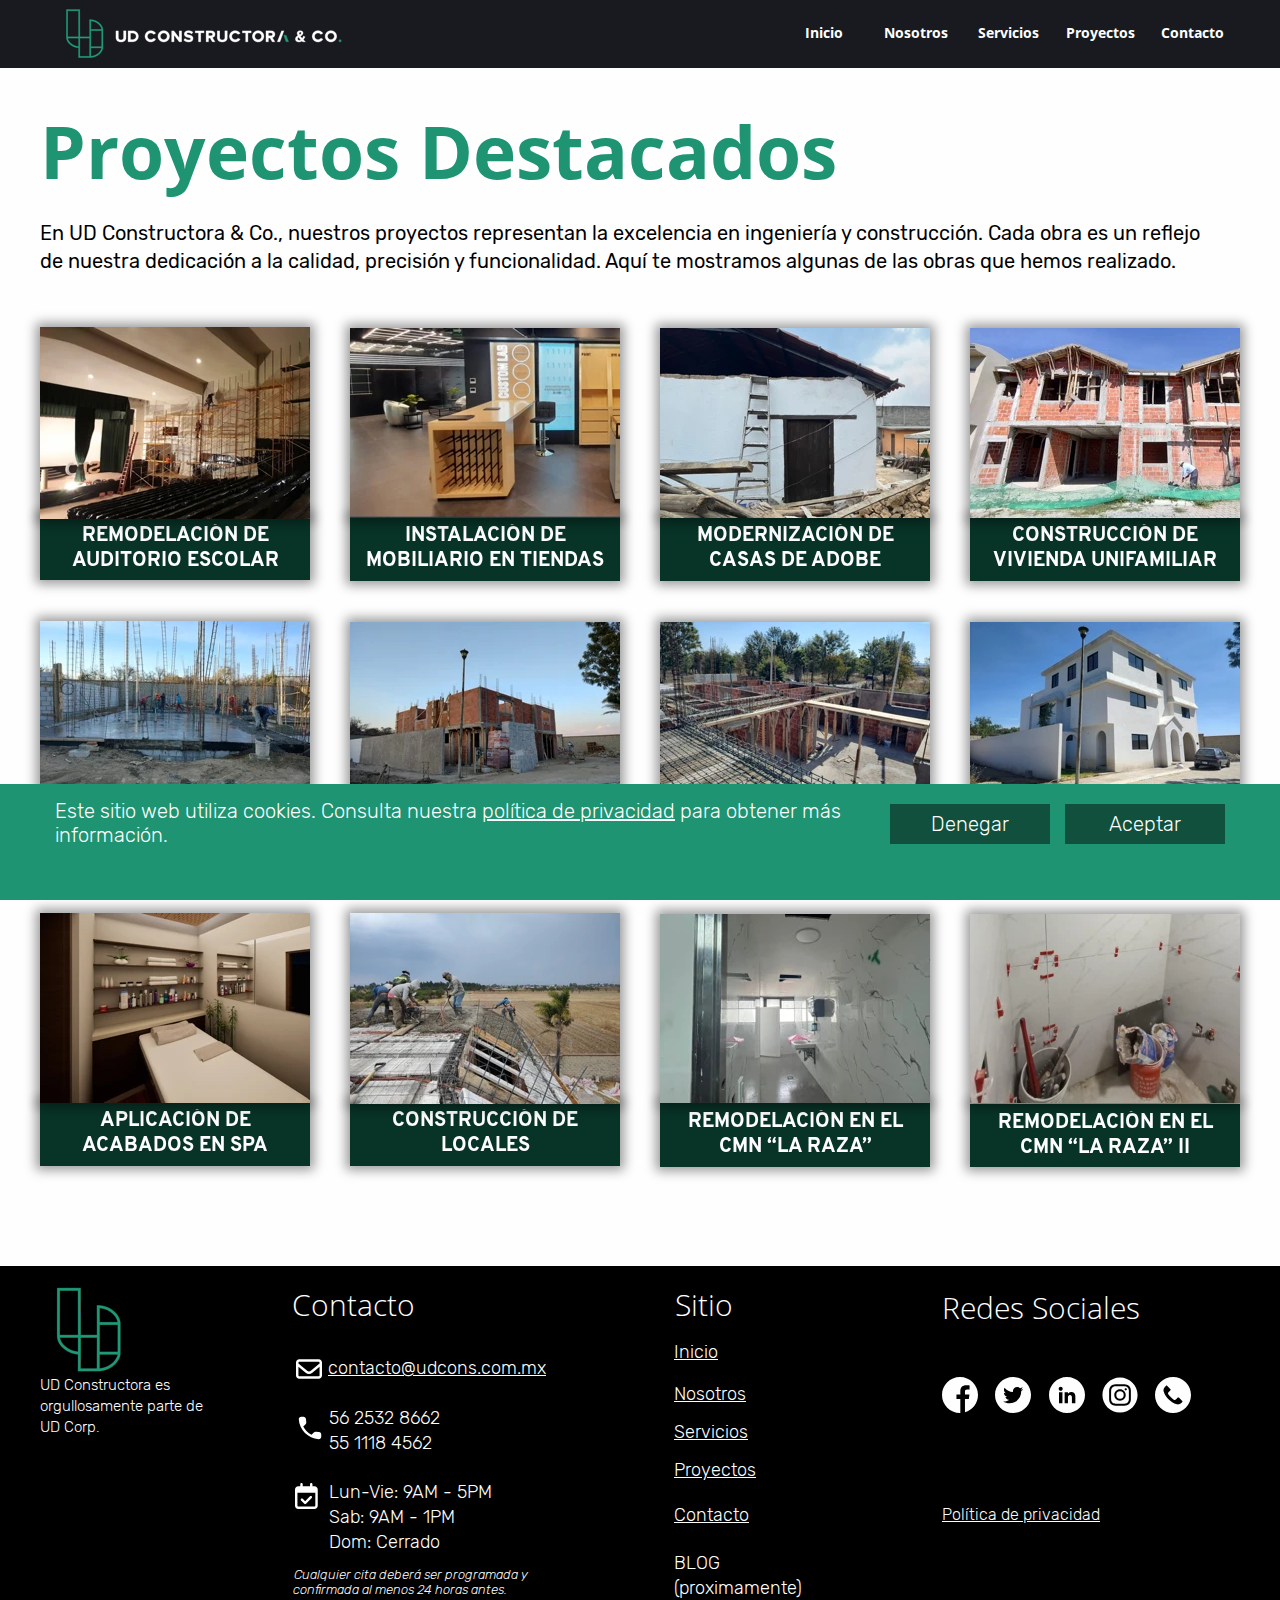
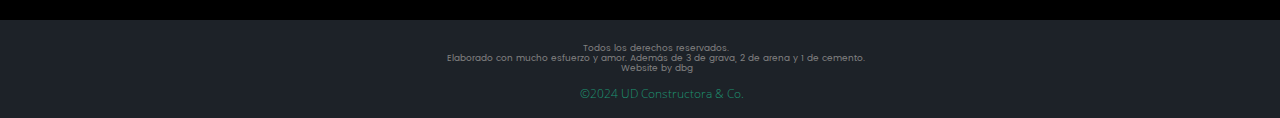
<file: proyectos-realizados.html>
<!DOCTYPE html>
<html>
<head>
<meta charset="UTF-8">
<title>Proyectos</title>
<meta name="referrer" content="same-origin">
<meta name="robots" content="max-image-preview:large">
<meta name="viewport" content="width=1200">
<link rel="preload" href="css/Rubik-Light.woff2" as="font" crossorigin>
<link rel="preload" href="css/Rubik-Regular.woff2" as="font" crossorigin>
<link rel="preload" href="css/Rubik-LightItalic.woff2" as="font" crossorigin>
<link rel="preload" href="css/Rubik-Bold.woff2" as="font" crossorigin>
<style>html,body{-webkit-text-zoom:reset !important}.plxnc{position:absolute;-webkit-backface-visibility:hidden;backface-visibility:hidden;width:100%;height:100%}@font-face{font-display:block;font-family:"Open Sans 3";src:url('css/OpenSans-Bold.woff2') format('woff2'),url('css/OpenSans-Bold.woff') format('woff');font-weight:700}@font-face{font-display:block;font-family:Rubik;src:url('css/Rubik-Light.woff2') format('woff2'),url('css/Rubik-Light.woff') format('woff');font-weight:300}@font-face{font-display:block;font-family:"Rubik 1";src:url('css/Rubik-Regular.woff2') format('woff2'),url('css/Rubik-Regular.woff') format('woff');font-weight:400}@font-face{font-display:block;font-family:"Overpass 5";src:url('css/Overpass-Bold.woff2') format('woff2'),url('css/Overpass-Bold.woff') format('woff');font-weight:700}@font-face{font-display:block;font-family:"Noto Sans";src:url('css/NotoSans-Regular.woff2') format('woff2'),url('css/NotoSans-Regular.woff') format('woff');font-weight:400}@font-face{font-display:block;font-family:"Noto Sans 1";src:url('css/NotoSans-Bold.woff2') format('woff2'),url('css/NotoSans-Bold.woff') format('woff');font-weight:700}@font-face{font-display:block;font-family:"Open Sans";src:url('css/OpenSans-Light.woff2') format('woff2'),url('css/OpenSans-Light.woff') format('woff');font-weight:300}@font-face{font-display:block;font-family:"Rubik 5";src:url('css/Rubik-LightItalic.woff2') format('woff2'),url('css/Rubik-LightItalic.woff') format('woff');font-weight:300;font-style:italic}@font-face{font-display:block;font-family:"Poppins 1";src:url('css/Poppins-Regular.woff2') format('woff2'),url('css/Poppins-Regular.woff') format('woff');font-weight:400}@font-face{font-display:block;font-family:"Rubik 3";src:url('css/Rubik-Bold.woff2') format('woff2'),url('css/Rubik-Bold.woff') format('woff');font-weight:700}@font-face{font-display:block;font-family:"Overpass 7";src:url('css/Overpass-Black.woff2') format('woff2'),url('css/Overpass-Black.woff') format('woff');font-weight:900}@font-face{font-display:block;font-family:"Overpass 6";src:url('css/Overpass-ExtraBold.woff2') format('woff2'),url('css/Overpass-ExtraBold.woff') format('woff');font-weight:800}body>div{font-size:0}p,span,h1,h2,h3,h4,h5,h6,a,li{margin:0;word-spacing:normal;word-wrap:break-word;-ms-word-wrap:break-word;pointer-events:auto;-ms-text-size-adjust:none !important;-moz-text-size-adjust:none !important;-webkit-text-size-adjust:none !important;text-size-adjust:none !important;max-height:10000000px}sup{font-size:inherit;vertical-align:baseline;position:relative;top:-0.4em}sub{font-size:inherit;vertical-align:baseline;position:relative;top:0.4em}ul{display:block;word-spacing:normal;word-wrap:break-word;line-break:normal;list-style-type:none;padding:0;margin:0;-moz-padding-start:0;-khtml-padding-start:0;-webkit-padding-start:0;-o-padding-start:0;-padding-start:0;-webkit-margin-before:0;-webkit-margin-after:0}li{display:block;white-space:normal}[data-marker]::before{content:attr(data-marker) ' ';-webkit-user-select:none;-khtml-user-select:none;-moz-user-select:none;-ms-user-select:none;-o-user-select:none;user-select:none}li p{-webkit-touch-callout:none;-webkit-user-select:none;-khtml-user-select:none;-moz-user-select:none;-ms-user-select:none;-o-user-select:none;user-select:none}form{display:inline-block}a{text-decoration:inherit;color:inherit;-webkit-tap-highlight-color:rgba(0,0,0,0)}textarea{resize:none}.shm-l{float:left;clear:left}.shm-r{float:right;clear:right;shape-outside:content-box}.btf{display:none}#consentBanner{position:fixed;bottom:0;z-index:2147483647}.plyr{min-width:0 !important}html{font-family:sans-serif}body{font-size:0;margin:0;--z:1;zoom:var(--z)}audio,video{display:inline-block;vertical-align:baseline}audio:not([controls]){display:none;height:0}[hidden],template{display:none}a{background:0 0;outline:0}b,strong{font-weight:700}dfn{font-style:italic}h1,h2,h3,h4,h5,h6{font-size:1em;line-height:1;margin:0}img{border:0}svg:not(:root){overflow:hidden}button,input,optgroup,select,textarea{color:inherit;font:inherit;margin:0}button{overflow:visible}button,select{text-transform:none}button,html input[type=button],input[type=submit]{-webkit-appearance:button;cursor:pointer;box-sizing:border-box;white-space:normal}input[type=date],input[type=email],input[type=number],input[type=password],input[type=text],textarea{-webkit-appearance:none;appearance:none;box-sizing:border-box}button[disabled],html input[disabled]{cursor:default}button::-moz-focus-inner,input::-moz-focus-inner{border:0;padding:0}input{line-height:normal}input[type=checkbox],input[type=radio]{box-sizing:border-box;padding:0}input[type=number]::-webkit-inner-spin-button,input[type=number]::-webkit-outer-spin-button{height:auto}input[type=search]{-webkit-appearance:textfield;-moz-box-sizing:content-box;-webkit-box-sizing:content-box;box-sizing:content-box}input[type=search]::-webkit-search-cancel-button,input[type=search]::-webkit-search-decoration{-webkit-appearance:none}textarea{overflow:auto;box-sizing:border-box;border-color:#ddd}optgroup{font-weight:700}table{border-collapse:collapse;border-spacing:0}td,th{padding:0}blockquote{margin-block-start:0;margin-block-end:0;margin-inline-start:0;margin-inline-end:0}:-webkit-full-screen-ancestor:not(iframe){-webkit-clip-path:initial !important}
html{-webkit-font-smoothing:antialiased; -moz-osx-font-smoothing:grayscale}.menu-content{cursor:pointer;position:relative}li{-webkit-tap-highlight-color:rgba(0,0,0,0)}
#b{background-color:#fefefe}.v19{display:block}.ps167{margin-top:0;top:0;position:-webkit-sticky;position:-moz-sticky;position:-o-sticky;position:-ms-sticky;position:sticky}.s237{width:100%;min-width:1200px;min-height:68px;padding-bottom:0}.c40{border:0;-webkit-border-radius:0;-moz-border-radius:0;border-radius:0;background-color:#181a1f}.z165{z-index:68;pointer-events:none}.ps168{display:inline-block;width:0;height:0}.ps169{position:relative;margin-top:8px}.s238{width:1200px;margin-left:auto;margin-right:auto;min-height:52px}.v20{display:inline-block;vertical-align:top}.ps170{position:relative;margin-left:19px;margin-top:0}.s239{min-width:1174px;width:1174px;min-height:52px}.ps171{position:relative;margin-left:0;margin-top:0}.s240{min-width:286px;width:286px;min-height:52px}.z166{z-index:69;pointer-events:auto}.s241{min-width:51px;width:51px;min-height:52px;height:52px}.z167{z-index:70;pointer-events:auto}.i23{position:absolute;left:0;width:51px;height:51px;top:0;border:0}.ps172{position:relative;margin-left:2px;margin-top:5px}.s242{min-width:233px;width:233px;min-height:47px;height:47px}.z168{z-index:71;pointer-events:auto}.i24{position:absolute;left:0;width:233px;height:18px;top:14px;border:0}.v21{display:inline-block;vertical-align:top;overflow:visible}.ps173{position:relative;margin-left:438px;margin-top:8px}.s243{min-width:450px;width:450px;height:37px}.z169{z-index:72;pointer-events:auto}.s244{min-width:450px;width:450px;min-height:37px;height:37px}.m4{padding:0px 0px 0px 0px}.ml4{outline:0}.s245{min-width:82px;width:82px;height:37px}.mcv4{display:inline-block}.s246{min-width:82px;width:82px;min-height:37px}.z170{pointer-events:none}.ps174{position:relative;margin-left:0;margin-top:6px}.s247{min-width:82px;width:82px;overflow:hidden;height:25px}.z171{pointer-events:auto}.p17{text-indent:0;padding-bottom:0;padding-right:0;text-align:center}.f61{font-family:"Open Sans 3";font-size:14px;font-size:calc(14px * var(--f));line-height:1.501;font-weight:700;font-style:normal;text-decoration:none;text-transform:none;letter-spacing:normal;color:#fefefe;background-color:initial;text-shadow:none}.ps175{position:relative;margin-left:92px;margin-top:-37px}.ps176{position:relative;margin-left:184px;margin-top:-37px}.ps177{position:relative;margin-left:276px;margin-top:-37px}.ps178{position:relative;margin-left:368px;margin-top:-37px}.c42{display:block;position:relative;pointer-events:none;min-width:1200px;width:100%;overflow:hidden;margin-top:0;z-index:1;min-height:1198px}.ps179{position:relative;margin-top:0}.s248{width:100%;min-width:1200px;min-height:1198px;padding-bottom:0}.c43{border:0;-webkit-border-radius:0;-moz-border-radius:0;border-radius:0;background-color:#fefefe}.ps180{position:relative;margin-top:48px}.s249{width:1200px;margin-left:auto;margin-right:auto;min-height:1051px}.s250{min-width:859px;width:859px;overflow:hidden;height:85px}.p18{text-indent:0;padding-bottom:0;padding-right:0;text-align:left}.f62{font-family:"Open Sans 3";font-size:73px;font-size:calc(73px * var(--f));line-height:0.960;font-weight:700;font-style:normal;text-decoration:none;text-transform:none;letter-spacing:normal;color:#1e9472;background-color:initial;text-shadow:none}.ps181{position:relative;margin-left:0;margin-top:18px}.s251{min-width:1176px;width:1176px;overflow:hidden;height:82px}.f63{font-family:"Rubik 1";font-size:20px;font-size:calc(20px * var(--f));line-height:1.401;font-weight:400;font-style:normal;text-decoration:none;text-transform:none;letter-spacing:normal;color:#000;background-color:initial;text-shadow:none}.ps182{position:relative;margin-left:0;margin-top:26px}.s252{min-width:1200px;width:1200px;min-height:254px}.s253{min-width:270px;width:270px;min-height:253px}.s254{min-width:270px;width:270px;min-height:253px;line-height:0}.s255{min-width:270px;width:270px;min-height:192px;height:192px}.z172{z-index:47;pointer-events:auto}.i25{position:absolute;left:0;width:270px;height:192px;top:0;box-shadow:0 0 11px 4px rgba(0,0,0,0.4);border:0}.ps183{position:relative;margin-left:0;margin-top:-4px}.s256{min-width:270px;width:270px;min-height:65px}.z173{z-index:44}.c44{border:0;-webkit-border-radius:0;-moz-border-radius:0;border-radius:0;background-color:#083327;box-shadow:0 0 11px 4px rgba(0,0,0,0.4)}.z174{z-index:45}.ps184{position:relative;margin-left:7px;margin-top:9px}.s257{min-width:256px;width:256px;overflow:hidden;height:51px}.z175{z-index:46;pointer-events:auto}.f64{font-family:"Overpass 6";font-size:20px;font-size:calc(20px * var(--f));line-height:1.251;font-weight:800;font-style:normal;text-decoration:none;text-transform:none;letter-spacing:normal;color:#fefefe;background-color:initial;text-shadow:none}.ps185{position:relative;margin-left:40px;margin-top:1px}.s258{min-width:270px;width:270px;min-height:190px;height:190px}.z176{z-index:42;pointer-events:auto}.i26{position:absolute;left:0;width:270px;height:190px;top:0;box-shadow:0 0 11px 4px rgba(0,0,0,0.4);border:0}.ps186{position:relative;margin-left:0;margin-top:-1px}.s259{min-width:270px;width:270px;min-height:64px}.z177{z-index:39}.z178{z-index:40}.ps187{position:relative;margin-left:7px;margin-top:7px}.z179{z-index:41;pointer-events:auto}.z180{z-index:37;pointer-events:auto}.z181{z-index:34}.z182{z-index:35}.z183{z-index:36;pointer-events:auto}.z184{z-index:32;pointer-events:auto}.z185{z-index:29}.z186{z-index:30}.ps188{position:relative;margin-left:16px;margin-top:7px}.s260{min-width:238px;width:238px;overflow:hidden;height:51px}.z187{z-index:31;pointer-events:auto}.ps189{position:relative;margin-left:0;margin-top:40px}.z188{z-index:27;pointer-events:auto}.z189{z-index:24}.z190{z-index:25}.z191{z-index:26;pointer-events:auto}.s261{min-width:270px;width:270px;min-height:191px;height:191px}.z192{z-index:22;pointer-events:auto}.i27{position:absolute;left:0;width:270px;height:191px;top:0;box-shadow:0 0 11px 4px rgba(0,0,0,0.4);border:0}.ps190{position:relative;margin-left:0;margin-top:-2px}.z193{z-index:19}.z194{z-index:20}.z195{z-index:21;pointer-events:auto}.s262{min-width:270px;width:270px;min-height:189px;height:189px}.z196{z-index:17;pointer-events:auto}.i28{position:absolute;left:0;width:270px;height:189px;top:0;box-shadow:0 0 11px 4px rgba(0,0,0,0.4);border:0}.z197{z-index:14}.z198{z-index:15}.z199{z-index:16;pointer-events:auto}.z200{z-index:12;pointer-events:auto}.ps191{position:relative;margin-left:0;margin-top:1px}.s263{min-width:270px;width:270px;min-height:63px}.z201{z-index:9}.z202{z-index:10}.z203{z-index:11;pointer-events:auto}.ps192{position:relative;margin-left:0;margin-top:38px}.z204{z-index:52;pointer-events:auto}.z205{z-index:49}.z206{z-index:50}.z207{z-index:51;pointer-events:auto}.ps193{position:relative;margin-left:40px;margin-top:0}.z208{z-index:57;pointer-events:auto}.z209{z-index:54}.z210{z-index:55}.z211{z-index:56;pointer-events:auto}.z212{z-index:62;pointer-events:auto}.z213{z-index:59}.z214{z-index:60}.z215{z-index:61;pointer-events:auto}.z216{z-index:67;pointer-events:auto}.z217{z-index:64}.z218{z-index:65}.z219{z-index:66;pointer-events:auto}.v22{display:none}.s264{width:100%;width:calc(100% - var(--sw));min-width:1200px;min-height:116px}.c45{border:0;-webkit-border-radius:0;-moz-border-radius:0;border-radius:0;background-color:#1e9472}.z220{z-index:107;pointer-events:none}.ps195{position:relative;margin-top:15px}.s265{width:1200px;margin-left:auto;margin-right:auto;min-height:50px}.ps196{position:relative;margin-left:15px;margin-top:0}.s266{min-width:1170px;width:1170px;min-height:50px}.s267{min-width:810px;width:810px;overflow:hidden;height:50px}.f65{font-family:Rubik;font-size:20px;font-size:calc(20px * var(--f));line-height:1.201;font-weight:300;font-style:normal;text-decoration:none;text-transform:none;letter-spacing:normal;color:#fefefe;background-color:initial;text-shadow:none}.f66{font-family:Rubik;font-size:20px;font-size:calc(20px * var(--f));line-height:1.201;font-weight:300;font-style:normal;text-decoration:underline;text-transform:none;letter-spacing:normal;color:#fefefe;background-color:initial;text-shadow:none}.v23{display:inline-block;vertical-align:top;overflow:hidden;outline:0}.ps197{position:relative;margin-left:25px;margin-top:5px}.s268{min-width:160px;height:40px;box-sizing:border-box;width:160px;padding-right:0}.c46{-webkit-user-select:none;-moz-user-select:none;user-select:none;border:0;-webkit-border-radius:0;-moz-border-radius:0;border-radius:0;background-color:rgba(0,0,0,0.46);color:#fefefe;transition:color 0.2s, border-color 0.2s, background-color 0.2s;transition-timing-function:linear}.f67{width:100%;z-index:1;font-family:Rubik;font-size:20px;font-size:calc(20px * var(--f));line-height:1.201;font-weight:300;font-style:normal;text-decoration:none;text-transform:none;letter-spacing:normal;text-shadow:none;text-indent:0;text-align:center;cursor:pointer;padding-top:8px;padding-bottom:8px}.c46:hover{background-color:#82939e;background-clip:padding-box;color:rgba(0,0,0,0.46)}.c46:active{transition:initial;background-color:#52646f;color:#fefefe}.ps198{position:relative;margin-left:15px;margin-top:5px}</style>
<link onload="this.media='all';this.onload=null;" rel="stylesheet" href="css/site.981eed.css" media="print">
<noscript><link rel="stylesheet" href="css/site.981eed.css" type="text/css"></noscript>
</head>
<body style="--sw:0px" id="b">
<script>!function(){var e=document.body;"0"===e.style.getPropertyValue("--sw")&&e.style.setProperty("--sw","0px");var t=document.createElement("P");t.innerHTML="&nbsp;",t.style.cssText="position:fixed;visible:hidden;font-size:100px;zoom:1",e.appendChild(t);var n=function(t){return function(){var n=Math.trunc(1e4/parseFloat(window.getComputedStyle(t).getPropertyValue("font-size")))/100;n!=e.style.getPropertyValue("--f")&&e.style.setProperty("--f",n)}}(t);if("ResizeObserver"in window)new ResizeObserver(n).observe(t);else if("requestAnimationFrame"in window){var r=function(){n(),requestAnimationFrame(r)};requestAnimationFrame(r)}else setInterval(n,100)}()</script>

<div data-block-group="0" class="v19 ps167 s237 c40 z165">
<div class="ps168">
</div>
<div class="ps169 v19 s238">
<div class="v20 ps170 s239">
<div class="v20 ps171 s240 z166">
<a href="./" style="display:block;"><div class="v20 ps171 s240"><div class="v20 ps171 s241 c41 z167"><picture><source srcset="images/0/origina-51.webp 1x, images/t/origina-102.webp 2x" type="image/webp"><source srcset="images/c/origina-51.png 1x, images/a/origina-102.png 2x"><img src="images/a/origina-102.png" class="i23"></picture></div><div class="v20 ps172 s242 c41 z168"><picture><source srcset="images/l/webbanner-233.webp 1x, images/l/webbanner-466.webp 2x" type="image/webp"><source srcset="images/t/webbanner-233.png 1x, images/4/webbanner-466.png 2x"><img src="images/4/webbanner-466.png" class="i24"></picture></div></div></a>
</div>
<div class="v21 ps173 s243 z169">
<ul class="menu-dropdown v20 ps171 s244 m4" id="m4">
<li class="v19 ps171 s245">
<a href="./" class="ml4"><div class="menu-content mcv4"><div class="v20 ps171 s246 c40 z170"><div class="v20 ps174 s247 c41 z171"><p class="p17 f61">Inicio</p></div></div></div></a>
</li>
<li class="v19 ps175 s245">
<a href="nosotros.html" class="ml4"><div class="menu-content mcv4"><div class="v20 ps171 s246 c40 z170"><div class="v20 ps174 s247 c41 z171"><p class="p17 f61">Nosotros</p></div></div></div></a>
</li>
<li class="v19 ps176 s245">
<a href="servicios.html" class="ml4"><div class="menu-content mcv4"><div class="v20 ps171 s246 c40 z170"><div class="v20 ps174 s247 c41 z171"><p class="p17 f61">Servicios</p></div></div></div></a>
</li>
<li class="v19 ps177 s245">
<a href="#" class="ml4"><div class="menu-content mcv4"><div class="v20 ps171 s246 c40 z170"><div class="v20 ps174 s247 c41 z171"><p class="p17 f61">Proyectos</p></div></div></div></a>
</li>
<li class="v19 ps178 s245">
<a href="contacto.html" class="ml4"><div class="menu-content mcv4"><div class="v20 ps171 s246 c40 z170"><div class="v20 ps174 s247 c41 z171"><p class="p17 f61">Contacto</p></div></div></div></a>
</li>
</ul>
</div>
</div>
</div>
</div>
<div data-block-group="0" class="c42">
<div class="v19 ps179 s248 c43 z170">
<div class="ps168">
</div>
<div class="ps180 v19 s249">
<div class="v20 ps171 s250 c41 z171">
<h1 class="p18 f62">Proyectos Destacados</h1>
</div>
<div class="v20 ps181 s251 c41 z171">
<p class="p18 f63">En UD Constructora &amp; Co., nuestros proyectos representan la excelencia en ingenier&iacute;a y construcci&oacute;n. Cada obra es un reflejo de nuestra dedicaci&oacute;n a la calidad, precisi&oacute;n y funcionalidad. Aqu&iacute; te mostramos algunas de las obras que hemos realizado.</p>
<p class="p18 f63"><br></p>
<p class="p18 f63"><br></p>
</div>
<div class="v20 ps182 s252">
<div class="v20 ps171 s253">
<div class="plx plxnc" data-plx="b:0:0.11:0:0:2" style="visibility:hidden" data-plx-no-clip>
<div class="v20 ps171 s253">
<div class="v20 ps171 s254">
<div class="v20 ps171 s255 c41 z172">
<picture>
<source srcset="images/n/teatro-rehabilitacion-270.webp 1x, images/j/teatro-rehabilitacion-540.webp 2x" type="image/webp">
<source srcset="images/v/teatro-rehabilitacion-270.jpg 1x, images/2/teatro-rehabilitacion-540.jpg 2x">
<img src="images/2/teatro-rehabilitacion-540.jpg" class="i25">
</picture>
</div>
<div class="v20 ps183 s256 z173">
<div class="v20 ps171 s256 c44 z174">
<div class="v20 ps184 s257 c41 z175">
<p class="p17 f64">REMODELACI&Oacute;N DE AUDITORIO ESCOLAR</p>
</div>
</div>
</div>
</div>
</div>
</div>
</div>
<div class="v20 ps185 s253">
<div class="plx plxnc" data-plx="b:0:0.11:0:0:2" style="visibility:hidden" data-plx-no-clip>
<div class="v20 ps171 s253">
<div class="v20 ps171 s254">
<div class="v20 ps171 s258 c41 z176">
<picture>
<source srcset="images/4/instalacion-tienda-270.webp 1x, images/t/instalacion-tienda-540.webp 2x" type="image/webp">
<source srcset="images/2/instalacion-tienda-270.jpg 1x, images/l/instalacion-tienda-540.jpg 2x">
<img src="images/l/instalacion-tienda-540.jpg" class="i26">
</picture>
</div>
<div class="v20 ps186 s259 z177">
<div class="v20 ps171 s259 c44 z178">
<div class="v20 ps187 s257 c41 z179">
<p class="p17 f64">INSTALACI&Oacute;N DE MOBILIARIO EN TIENDAS</p>
</div>
</div>
</div>
</div>
</div>
</div>
</div>
<div class="v20 ps185 s253">
<div class="plx plxnc" data-plx="b:0:0.11:0:0:2" style="visibility:hidden" data-plx-no-clip>
<div class="v20 ps171 s253">
<div class="v20 ps171 s254">
<div class="v20 ps171 s258 c41 z180">
<picture>
<source srcset="images/r/remodelacion-casa-270.webp 1x, images/6/remodelacion-casa-540.webp 2x" type="image/webp">
<source srcset="images/n/remodelacion-casa-270.jpg 1x, images/p/remodelacion-casa-540.jpg 2x">
<img src="images/p/remodelacion-casa-540.jpg" class="i26">
</picture>
</div>
<div class="v20 ps186 s259 z181">
<div class="v20 ps171 s259 c44 z182">
<div class="v20 ps187 s257 c41 z183">
<p class="p17 f64">MODERNIZACI&Oacute;N DE CASAS DE ADOBE</p>
</div>
</div>
</div>
</div>
</div>
</div>
</div>
<div class="v20 ps185 s253">
<div class="plx plxnc" data-plx="b:0:0.11:0:0:2" style="visibility:hidden" data-plx-no-clip>
<div class="v20 ps171 s253">
<div class="v20 ps171 s254">
<div class="v20 ps171 s258 c41 z184">
<picture>
<source srcset="images/h/construccion-casa-2-270.webp 1x, images/v/construccion-casa-2-540.webp 2x" type="image/webp">
<source srcset="images/p/construccion-casa-2-270.jpg 1x, images/0/construccion-casa-2-540.jpg 2x">
<img src="images/0/construccion-casa-2-540.jpg" class="i26">
</picture>
</div>
<div class="v20 ps186 s259 z185">
<div class="v20 ps171 s259 c44 z186">
<div class="v20 ps188 s260 c41 z187">
<p class="p17 f64">CONSTRUCCI&Oacute;N DE VIVIENDA UNIFAMILIAR</p>
</div>
</div>
</div>
</div>
</div>
</div>
</div>
</div>
<div class="v20 ps189 s252">
<div class="v20 ps171 s253">
<div class="plx plxnc" data-plx="b:0:0.11:0:0:2" style="visibility:hidden" data-plx-no-clip>
<div class="v20 ps171 s253">
<div class="v20 ps171 s254">
<div class="v20 ps171 s258 c41 z188">
<picture>
<source srcset="images/n/42b7cb47-8c60-47a6-97a1-7724b67d0073-270.webp 1x, images/a/42b7cb47-8c60-47a6-97a1-7724b67d0073-540.webp 2x" type="image/webp">
<source srcset="images/0/42b7cb47-8c60-47a6-97a1-7724b67d0073-270.jpg 1x, images/r/42b7cb47-8c60-47a6-97a1-7724b67d0073-540.jpg 2x">
<img src="images/r/42b7cb47-8c60-47a6-97a1-7724b67d0073-540.jpg" class="i26">
</picture>
</div>
<div class="v20 ps186 s259 z189">
<div class="v20 ps171 s259 c44 z190">
<div class="v20 ps184 s257 c41 z191">
<p class="p17 f64">DISE&Ntilde;O Y CONSTRUCCI&Oacute;N DE CIMENTACI&Oacute;N</p>
</div>
</div>
</div>
</div>
</div>
</div>
</div>
<div class="v20 ps185 s253">
<div class="plx plxnc" data-plx="b:0:0.11:0:0:2" style="visibility:hidden" data-plx-no-clip>
<div class="v20 ps171 s253">
<div class="v20 ps171 s254">
<div class="v20 ps171 s261 c41 z192">
<picture>
<source srcset="images/6/776abec6-4c55-48ae-b318-cf7b151e9288-270.webp 1x, images/e/776abec6-4c55-48ae-b318-cf7b151e9288-540.webp 2x" type="image/webp">
<source srcset="images/r/776abec6-4c55-48ae-b318-cf7b151e9288-270.jpg 1x, images/l/776abec6-4c55-48ae-b318-cf7b151e9288-540.jpg 2x">
<img src="images/l/776abec6-4c55-48ae-b318-cf7b151e9288-540.jpg" class="i27">
</picture>
</div>
<div class="v20 ps190 s259 z193">
<div class="v20 ps171 s259 c44 z194">
<div class="v20 ps187 s257 c41 z195">
<p class="p17 f64">CONSTRUCCI&Oacute;N DE VIVIENDA FAMILIAR II</p>
</div>
</div>
</div>
</div>
</div>
</div>
</div>
<div class="v20 ps185 s253">
<div class="plx plxnc" data-plx="b:0:0.11:0:0:2" style="visibility:hidden" data-plx-no-clip>
<div class="v20 ps171 s262 c41 z196">
<picture>
<source srcset="images/4/60bd62a9-c4cf-449f-9c55-20c0bf7a5ac3-270.webp 1x, images/j/60bd62a9-c4cf-449f-9c55-20c0bf7a5ac3-540.webp 2x" type="image/webp">
<source srcset="images/6/60bd62a9-c4cf-449f-9c55-20c0bf7a5ac3-270.jpg 1x, images/p/60bd62a9-c4cf-449f-9c55-20c0bf7a5ac3-540.jpg 2x">
<img src="images/p/60bd62a9-c4cf-449f-9c55-20c0bf7a5ac3-540.jpg" class="i28">
</picture>
</div>
<div class="v20 ps171 s259 z197">
<div class="v20 ps171 s259 c44 z198">
<div class="v20 ps187 s257 c41 z199">
<p class="p17 f64">CONSTRUCCI&Oacute;N DE VIVIENDA FAMILIAR III</p>
</div>
</div>
</div>
</div>
</div>
<div class="v20 ps185 s253">
<div class="plx plxnc" data-plx="b:0:0.11:0:0:2" style="visibility:hidden" data-plx-no-clip>
<div class="v20 ps171 s262 c41 z200">
<picture>
<source srcset="images/l/53806b0f-61a0-4786-a3d9-f39d86ce4bc9-270.webp 1x, images/r/53806b0f-61a0-4786-a3d9-f39d86ce4bc9-540.webp 2x" type="image/webp">
<source srcset="images/l/53806b0f-61a0-4786-a3d9-f39d86ce4bc9-270.jpg 1x, images/r/53806b0f-61a0-4786-a3d9-f39d86ce4bc9-540.jpg 2x">
<img src="images/r/53806b0f-61a0-4786-a3d9-f39d86ce4bc9-540.jpg" class="i28">
</picture>
</div>
<div class="v20 ps191 s263 z201">
<div class="v20 ps171 s263 c44 z202">
<div class="v20 ps188 s260 c41 z203">
<p class="p17 f64">APLICACI&Oacute;N DE ACABADOS</p>
</div>
</div>
</div>
</div>
</div>
</div>
<div class="v20 ps192 s252">
<div class="v20 ps171 s253">
<div class="plx plxnc" data-plx="b:0:0.11:0:0:2" style="visibility:hidden" data-plx-no-clip>
<div class="v20 ps171 s253">
<div class="v20 ps171 s254">
<div class="v20 ps171 s258 c41 z204">
<picture>
<source srcset="images/0/940e1c42-72b0-4991-b27e-263d10e2e24d-270.webp 1x, images/j/940e1c42-72b0-4991-b27e-263d10e2e24d-540.webp 2x" type="image/webp">
<source srcset="images/c/940e1c42-72b0-4991-b27e-263d10e2e24d-270.jpg 1x, images/e/940e1c42-72b0-4991-b27e-263d10e2e24d-540.jpg 2x">
<img src="images/e/940e1c42-72b0-4991-b27e-263d10e2e24d-540.jpg" loading="lazy" class="i26">
</picture>
</div>
<div class="v20 ps186 s259 z205">
<div class="v20 ps171 s259 c44 z206">
<div class="v20 ps187 s257 c41 z207">
<p class="p17 f64">APLICACI&Oacute;N DE ACABADOS EN SPA</p>
</div>
</div>
</div>
</div>
</div>
</div>
</div>
<div class="v20 ps193 s253">
<div class="plx plxnc" data-plx="b:0:0.11:0:0:2" style="visibility:hidden" data-plx-no-clip>
<div class="v20 ps171 s253">
<div class="v20 ps171 s254">
<div class="v20 ps171 s261 c41 z208">
<picture>
<source srcset="images/4/0d2f9fa8-8512-4970-9ded-641eabfadb01-270.webp 1x, images/t/0d2f9fa8-8512-4970-9ded-641eabfadb01-540.webp 2x" type="image/webp">
<source srcset="images/4/0d2f9fa8-8512-4970-9ded-641eabfadb01-270.jpg 1x, images/c/0d2f9fa8-8512-4970-9ded-641eabfadb01-540.jpg 2x">
<img src="images/c/0d2f9fa8-8512-4970-9ded-641eabfadb01-540.jpg" loading="lazy" class="i27">
</picture>
</div>
<div class="v20 ps190 s259 z209">
<div class="v20 ps171 s259 c44 z210">
<div class="v20 ps187 s257 c41 z211">
<p class="p17 f64">CONSTRUCCI&Oacute;N DE LOCALES</p>
</div>
</div>
</div>
</div>
</div>
</div>
</div>
<div class="v20 ps185 s253">
<div class="plx plxnc" data-plx="b:0:0.11:0:0:2" style="visibility:hidden" data-plx-no-clip>
<div class="v20 ps171 s262 c41 z212">
<picture>
<source srcset="images/6/60a78466-eaa8-46dd-a235-6880aa7d069a-270.webp 1x, images/6/60a78466-eaa8-46dd-a235-6880aa7d069a-540.webp 2x" type="image/webp">
<source srcset="images/4/60a78466-eaa8-46dd-a235-6880aa7d069a-270.jpg 1x, images/a/60a78466-eaa8-46dd-a235-6880aa7d069a-540.jpg 2x">
<img src="images/a/60a78466-eaa8-46dd-a235-6880aa7d069a-540.jpg" loading="lazy" class="i28">
</picture>
</div>
<div class="v20 ps171 s259 z213">
<div class="v20 ps171 s259 c44 z214">
<div class="v20 ps187 s257 c41 z215">
<p class="p17 f64">REMODELACI&Oacute;N EN EL</p>
<p class="p17 f64">CMN &ldquo;LA RAZA&rdquo;</p>
</div>
</div>
</div>
</div>
</div>
<div class="v20 ps185 s253">
<div class="plx plxnc" data-plx="b:0:0.11:0:0:2" style="visibility:hidden" data-plx-no-clip>
<div class="v20 ps171 s262 c41 z216">
<picture>
<source srcset="images/r/23c9d1a6-ba6b-4eea-a8ab-b91948ebdd60-270.webp 1x, images/c/23c9d1a6-ba6b-4eea-a8ab-b91948ebdd60-540.webp 2x" type="image/webp">
<source srcset="images/l/23c9d1a6-ba6b-4eea-a8ab-b91948ebdd60-270.jpg 1x, images/c/23c9d1a6-ba6b-4eea-a8ab-b91948ebdd60-540.jpg 2x">
<img src="images/c/23c9d1a6-ba6b-4eea-a8ab-b91948ebdd60-540.jpg" loading="lazy" class="i28">
</picture>
</div>
<div class="v20 ps191 s263 z217">
<div class="v20 ps171 s263 c44 z218">
<div class="v20 ps188 s260 c41 z219">
<p class="p17 f64">REMODELACI&Oacute;N EN EL</p>
<p class="p17 f64">CMN &ldquo;LA RAZA&rdquo; II</p>
</div>
</div>
</div>
</div>
</div>
</div>
</div>
</div>
</div>
<div data-block-group="0" class="btf v1 ps1 s40 c11 z150">
<div class="ps2">
</div>
<div class="ps34 v1 s41">
<div class="v2 ps4 s42">
<div class="v2 ps4 s43 z130">
<div class="v2 ps4 s44 c3 z13">
<picture>
<source srcset="images/t/origina-87.webp 1x, images/2/origina-174.webp 2x" type="image/webp">
<source srcset="images/v/origina-87.png 1x, images/j/origina-174.png 2x">
<img src="images/j/origina-174.png" loading="lazy" class="i4">
</picture>
</div>
<div class="v2 ps35 s45 c3 z13">
<p class="p1 f12">UD Constructora es orgullosamente parte de UD Corp.</p>
</div>
</div>
<div class="v2 ps36 s46 z151">
<div class="v2 ps37 s47 c3 z152">
<h3 class="p1 f13">Contacto</h3>
</div>
<div class="v2 ps38 s48 z153">
<div class="v2 ps4 s48">
<div class="v2 ps4 s49 c3 z154">
<p class="p6 f14"><x-svg class="s50"><svg style='fill:currentColor' height='100%' xmlns='http://www.w3.org/2000/svg' viewBox='0 0 512 512' role='graphics-object'><title>Envelope</title><path d='M64 112c-8.8 0-16 7.2-16 16v22.1L220.5 291.7c20.7 17 50.4 17 71.1 0L464 150.1V128c0-8.8-7.2-16-16-16H64zM48 212.2V384c0 8.8 7.2 16 16 16H448c8.8 0 16-7.2 16-16V212.2L322 328.8c-38.4 31.5-93.7 31.5-132 0L48 212.2zM0 128C0 92.7 28.7 64 64 64H448c35.3 0 64 28.7 64 64V384c0 35.3-28.7 64-64 64H64c-35.3 0-64-28.7-64-64V128z'/></svg></x-svg></p>
</div>
<div class="v2 ps39 s47 c3 z16">
<p class="p7"><a href="javascript:em1();" class="f15">contacto@udcons.com.mx</a></p>
</div>
</div>
</div>
<div class="v2 ps40 s51 z132">
<div class="v2 ps4 s51">
<div class="v2 ps41 s52 c3 z13">
<p class="p5 f16"><x-svg class="s53"><svg style='fill:currentColor' height='100%' xmlns='http://www.w3.org/2000/svg' viewBox='0 0 24 24' role='graphics-object'><title>Phone</title><path d='M0 0h24v24H0V0z' fill='none'/><path d='M19.23 15.26l-2.54-.29c-.61-.07-1.21.14-1.64.57l-1.84 1.84c-2.83-1.44-5.15-3.75-6.59-6.59l1.85-1.85c.43-.43.64-1.03.57-1.64l-.29-2.52c-.12-1.01-.97-1.77-1.99-1.77H5.03c-1.13 0-2.07.94-2 2.07.53 8.54 7.36 15.36 15.89 15.89 1.13.07 2.07-.87 2.07-2v-1.73c.01-1.01-.75-1.86-1.76-1.98z'/></svg></x-svg></p>
</div>
<div class="v2 ps37 s54 c3 z13">
<p class="p1 f17">56 2532 8662</p>
<p class="p1 f17">55 1118 4562</p>
</div>
</div>
</div>
<div class="v2 ps42 s55 z18">
<div class="v2 ps4 s55">
<div class="v2 ps4 s56 c3 z13">
<p class="p1 f14"><x-svg class="s50"><svg style='fill:currentColor' height='100%' xmlns='http://www.w3.org/2000/svg' viewBox='0 0 448 512' role='graphics-object'><title>Calendar Check</title><path d='M128 0c13.3 0 24 10.7 24 24V64H296V24c0-13.3 10.7-24 24-24s24 10.7 24 24V64h40c35.3 0 64 28.7 64 64v16 48V448c0 35.3-28.7 64-64 64H64c-35.3 0-64-28.7-64-64V192 144 128C0 92.7 28.7 64 64 64h40V24c0-13.3 10.7-24 24-24zM400 192H48V448c0 8.8 7.2 16 16 16H384c8.8 0 16-7.2 16-16V192zM329 297L217 409c-9.4 9.4-24.6 9.4-33.9 0l-64-64c-9.4-9.4-9.4-24.6 0-33.9s24.6-9.4 33.9 0l47 47 95-95c9.4-9.4 24.6-9.4 33.9 0s9.4 24.6 0 33.9z'/></svg></x-svg></p>
</div>
<div class="v2 ps43 s57 c3 z13">
<p class="p1 f17">Lun-Vie: 9AM - 5PM</p>
<p class="p1 f17">Sab: 9AM - 1PM</p>
<p class="p1 f17">Dom: Cerrado</p>
</div>
</div>
</div>
<div class="v2 ps44 s58 c3 z19">
<p class="p8 f18">Cualquier cita deber&aacute; ser programada y confirmada al menos 24 horas antes.&nbsp;</p>
</div>
</div>
<div class="v2 ps45 s59 z135">
<div class="v2 ps37 s60 c3 z155">
<h3 class="p1 f13">Sitio</h3>
</div>
<div class="v2 ps46 s61 c3 z156">
<p class="p1"><a href="./" class="f15">Inicio</a></p>
</div>
<div class="v2 ps47 s62 c3 z157">
<p class="p1"><a href="nosotros.html" class="f15">Nosotros</a></p>
</div>
<div class="v2 ps48 s63 c3 z158">
<p class="p1"><a href="servicios.html" class="f15">Servicios</a></p>
</div>
<div class="v2 ps47 s64 c3 z159">
<p class="p1"><a href="#" class="f15">Proyectos</a></p>
</div>
<div class="v2 ps48 s65 c3 z160">
<p class="p1"><a href="contacto.html" class="f15">Contacto</a></p>
</div>
<div class="v2 ps47 s66 c3 z161">
<p class="p1 f17">BLOG (proximamente)</p>
</div>
</div>
<div class="v2 ps49 s67 z162">
<div class="v2 ps4 s47 c3 z23">
<h3 class="p1 f13">Redes Sociales</h3>
</div>
<div class="v2 ps50 s68 z163">
<div class="v2 ps4 s68">
<div class="v2 ps4 s69 c3 z134">
<a href="https://www.facebook.com/udcons.co/" target="_blank" rel="noopener" class="a2"><svg viewBox="0 0 512 512" xmlns="http://www.w3.org/2000/svg" class="i5"><path fill="currentColor" d="M512 256C512 114.6 397.4 0 256 0 114.6 0 0 114.6 0 256c0 141.4 114.6 256 256 256 1.5 0 3 0 4.5-.1V312.7h-55v-64.1h55v-47.2c0-54.7 33.4-84.5 82.2-84.5 23.4 0 43.5 1.7 49.3 2.5v57.2h-33.6c-26.5 0-31.7 12.6-31.7 31.1v40.8h63.5l-8.3 64.1h-55.2v189.5C433.7 471.4 512 372.9 512 256Z"/></svg></a>
</div>
<div class="v2 ps51 s69 c3 z164">
<svg viewBox="0 0 512 512" xmlns="http://www.w3.org/2000/svg" class="i5">
<path fill="currentColor" d="M256 0C114.637 0 0 114.637 0 256c0 141.363 114.637 256 256 256 141.363 0 256-114.637 256-256C512 114.637 397.363 0 256 0Zm116.887 199.601c.1132 2.5195.1679 5.0507.1679 7.59375 0 77.6445-59.1016 167.18-167.184 167.184h.0039 -.004c-33.1836 0-64.0625-9.7266-90.0665-26.3946 4.5976.5429 9.2773.8125 14.0156.8125 27.5312 0 52.8671-9.3907 72.9804-25.1524 -25.7227-.4766-47.4102-17.4649-54.8946-40.8125 3.582.6875 7.2656 1.0625 11.0429 1.0625 5.3632 0 10.5585-.7227 15.496-2.0704 -26.8868-5.3829-47.1407-29.1446-47.1407-57.5977 0-.2657 0-.504.0078-.75 7.9179 4.4023 16.9726 7.0507 26.6132 7.3476C138.148 220.296 127.776 202.3 127.776 181.914c0-10.7657 2.9101-20.8516 7.957-29.5352C164.71 187.933 208.015 211.316 256.851 213.773c-1.0079-4.3047-1.5274-8.7891-1.5274-13.3985 0-32.4375 26.3164-58.754 58.7656-58.754 16.9023 0 32.1679 7.1445 42.8906 18.5664 13.3867-2.6407 25.957-7.53125 37.3125-14.2618 -4.3946 13.7148-13.7071 25.2226-25.8399 32.5 11.8867-1.4219 23.2148-4.5743 33.7421-9.254 -7.8633 11.7851-17.836 22.1367-29.3086 30.4296Z"/>
</svg>
</div>
<div class="v2 ps52 s69 c3 z29">
<a href="https://www.linkedin.com/company/udcons" target="_blank" rel="noopener" class="a2"><svg viewBox="0 0 512 512" xmlns="http://www.w3.org/2000/svg" class="i5"><path fill="currentColor" fill-rule="evenodd" d="M256 0c141.39 0 256 114.61 256 256s-114.61 256-256 256C114.61 512 0 397.39 0 256 0 114.61 114.61 0 256 0ZM141.96 374.81h49.03V216.4h-49.03Zm24.28-179.15c16.02 0 29-13.1 29-29.24s-12.98-29.23-29-29.23 -28.99 13.09-28.99 29.23 12.97 29.24 28.99 29.24Zm103.13 96c0-22.27 10.26-35.55 29.89-35.55 18.02 0 26.69 12.74 26.69 35.55v83.15h48.8s0-57.87 0-100.3 -24.05-62.95-57.64-62.95c-33.6 0-47.74 26.18-47.74 26.18V216.4h-47.03v158.41h47.03s0-58.75 0-83.15Z"/></svg></a>
</div>
<div class="v2 ps51 s69 c3 z28">
<a href="https://www.instagram.com/ud.constructorandco/" target="_blank" rel="noopener" class="a2"><svg viewBox="0 0 512 512" xmlns="http://www.w3.org/2000/svg" class="i5"><g fill="currentColor"><path d="M256 203.5a52.5 52.5 0 1 0 0 105 52.5 52.5 0 1 0 0-105Z"/><path d="M256 6C117.929 6 6 117.929 6 256c0 138.071 111.929 250 250 250s250-111.929 250-250C506 117.929 394.071 6 256 6Zm154.458 313.54c-1.2 23.768-7.879 47.206-25.2 64.343 -17.489 17.3-41.038 23.746-65.035 24.934H191.778c-24-1.188-47.546-7.63-65.035-24.934 -17.322-17.137-24-40.575-25.2-64.343V192.46c1.2-23.768 7.879-47.206 25.2-64.344 17.489-17.3 41.038-23.746 65.035-24.933h128.444c24 1.187 47.546 7.63 65.035 24.933 17.322 17.138 24 40.576 25.2 64.344Z"/><path d="M318.6 132.138c-31.286-.858-93.906-.858-125.192 0 -16.281.447-34.738 4.5-46.338 16.89 -12.054 12.879-16.609 28.439-17.071 45.846 -.812 30.552 0 122.252 0 122.252 .529 17.405 5.017 32.967 17.071 45.846 11.6 12.394 30.057 16.443 46.338 16.89 31.286.858 93.906.858 125.192 0 16.281-.447 34.738-4.5 46.338-16.89 12.054-12.879 16.609-28.439 17.071-45.846V194.874c-.462-17.407-5.017-32.967-17.071-45.846 -11.604-12.394-30.061-16.443-46.338-16.89ZM256 337.375v0c-44.9422 0-81.375-36.4329-81.375-81.375 0-44.9422 36.4328-81.375 81.375-81.375 44.9421 0 81.375 36.4328 81.375 81.375v0c0 44.9421-36.4329 81.375-81.375 81.375Zm81.721-145.953v-.0001c-8.9885-.0023-16.2733-7.2906-16.271-16.279 .0022-8.9885 7.2905-16.2733 16.279-16.271C346.716 158.874 354 166.16 354 175.147v-.0001c0 8.9884-7.2866 16.275-16.275 16.275 -.0014 0-.0027-.0001-.0041-.0001Z"/></g></svg></a>
</div>
<div class="v2 ps51 s69 c3 z27">
<a href="tel:+525625328662" class="a2"><svg viewBox="0 0 512 512" xmlns="http://www.w3.org/2000/svg" class="i5"><path fill="currentColor" d="M436.992 74.953c-99.989-99.959-262.08-99.935-362.039.055 -99.959 99.99-99.935 262.08.055 362.039 99.99 99.959 262.08 99.935 362.039-.055 48.006-48.021 74.968-113.146 74.953-181.047 -.014-67.89-26.995-132.994-75.008-180.992Zm-49.289 281.652c-.011.011-.022.023-.034.034v-.085l-12.971 12.885c-16.775 16.987-41.206 23.976-64.427 18.432 -23.395-6.262-45.635-16.23-65.877-29.525 -18.806-12.019-36.234-26.069-51.968-41.899 -14.477-14.371-27.483-30.151-38.827-47.104 -12.408-18.242-22.229-38.114-29.184-59.051 -7.973-24.596-1.366-51.585 17.067-69.717l15.189-15.189c4.223-4.242 11.085-4.257 15.326-.034 .011.011.023.022.034.034l47.957 47.957c4.242 4.223 4.257 11.085.034 15.326 -.011.011-.022.022-.034.034l-28.16 28.16c-8.08 7.992-9.096 20.692-2.389 29.867 10.185 13.978 21.456 27.131 33.707 39.339 13.659 13.718 28.508 26.197 44.373 37.291 9.167 6.394 21.595 5.316 29.525-2.56l27.221-27.648c4.223-4.242 11.085-4.257 15.326-.034 .011.011.022.022.034.034l48.043 48.128c4.243 4.222 4.258 11.083.035 15.325Z"/></svg></a>
</div>
</div>
</div>
<div class="v2 ps53 s70 c3 z133">
<p class="p1"><a class="noConsent f19" href="politica-privacidad.html">Pol&iacute;tica de privacidad</a></p>
</div>
</div>
</div>
</div>
</div>
<div data-block-group="0" class="btf v1 ps1 s71 c12 z58">
<div class="ps2">
</div>
<div class="ps54 v1 s72">
<div class="v2 ps55 s73">
<div class="v2 ps4 s74 c3 z13">
<p class="p5 f20">Todos los derechos reservados.&nbsp;</p>
<p class="p5 f20">Elaborado con mucho esfuerzo y amor. Adem&aacute;s de 3 de grava, 2 de arena y 1 de cemento.&nbsp;</p>
<p class="p5 f20">Website by dbg</p>
</div>
<div class="v2 ps56 s75 c3 z13">
<p class="p5 f21">&COPY;2024 UD Constructora &amp; Co.</p>
</div>
</div>
</div>
</div>
<div id="consentBanner" class="v22 ps194 s264 c45 z220">
<div class="ps195 v19 s265">
<div class="v20 ps196 s266">
<div class="v20 ps171 s267 c41 z171">
<p class="p18 f65">Este sitio web utiliza cookies. Consulta nuestra <a class="noConsent f66" href="politica-privacidad.html">pol&iacute;tica de privacidad</a> para obtener m&aacute;s informaci&oacute;n.</p>
</div>
<div class="denyConsent v23 ps197 s268 c46 z171">
<p class="f67">Denegar</p>
</div>
<div class="allowConsent v23 ps198 s268 c46 z171">
<p class="f67">Aceptar</p>
</div>
</div>
</div>
</div>
<div class="btf c13">
</div>
<script>function em1(){var c="dpoubdupAvedpot/dpn/ny@tvckfdu>'cpez>";var addr="mailto:";for(var i=0;i<c.length;i++)addr+=String.fromCharCode(c.charCodeAt(i)-1);window.location.href=addr;}!function(){if("Promise"in window&&void 0!==window.performance){var e,t,r=document,n=function(){return r.createElement("link")},o=new Set,a=n(),i=a.relList&&a.relList.supports&&a.relList.supports("prefetch"),s=location.href.replace(/#[^#]+$/,"");o.add(s);var c=function(e){var t=location,r="http:",n="https:";if(e&&e.href&&e.origin==t.origin&&[r,n].includes(e.protocol)&&(e.protocol!=r||t.protocol!=n)){var o=e.pathname;if(!(e.hash&&o+e.search==t.pathname+t.search||"?preload=no"==e.search.substr(-11)||".html"!=o.substr(-5)&&".html"!=o.substr(-5)&&"/"!=o.substr(-1)))return!0}},u=function(e){var t=e.replace(/#[^#]+$/,"");if(!o.has(t)){if(i){var a=n();a.rel="prefetch",a.href=t,r.head.appendChild(a)}else{var s=new XMLHttpRequest;s.open("GET",t,s.withCredentials=!0),s.send()}o.add(t)}},p=function(e){return e.target.closest("a")},f=function(t){var r=t.relatedTarget;r&&p(t)==r.closest("a")||e&&(clearTimeout(e),e=void 0)},d={capture:!0,passive:!0};r.addEventListener("touchstart",function(e){t=performance.now();var r=p(e);c(r)&&u(r.href)},d),r.addEventListener("mouseover",function(r){if(!(performance.now()-t<1200)){var n=p(r);c(n)&&(n.addEventListener("mouseout",f,{passive:!0}),e=setTimeout(function(){u(n.href),e=void 0},80))}},d)}}();dpth="/";!function(){var e={},t={},n={};window.ld=function(a,r,o){var c=function(){"interactive"==document.readyState?(r&&r(),document.addEventListener("readystatechange",function(){"complete"==document.readyState&&o&&o()})):"complete"==document.readyState?(r&&r(),o&&o()):document.addEventListener("readystatechange",function(){"interactive"==document.readyState&&r&&r(),"complete"==document.readyState&&o&&o()})},d=(1<<a.length)-1,u=0,i=function(r){var o=a[r],i=function(){for(var t=0;t<a.length;t++){var r=(1<<t)-1;if((u&r)==r&&n[a[t]]){if(!e[a[t]]){var o=document.createElement("script");o.textContent=n[a[t]],document.body.appendChild(o),e[a[t]]=!0}if((u|=1<<t)==d)return c(),0}}return 1};if(null==t[o]){t[o]=[];var f=new XMLHttpRequest;f.open("GET",o,!0),f.onload=function(){n[o]=f.responseText,[].forEach.call(t[o],function(e){e()})},t[o].push(i),f.send()}else{if(e[o])return i();t[o].push(i)}return 1};if(a.length)for(var f=0;f<a.length&&i(f);f++);else c()}}();ld([],function(){!function(){var e=document.querySelectorAll('a[href^="#"]');[].forEach.call(e,function(e){var t=navigator.userAgent,a=/chrome/i.test(t),o=/firefox/i.test(t),n=/iPad|iPhone|iPod/.test(t)&&!window.MSStream||"MacIntel"===navigator.platform&&navigator.maxTouchPoints>1;e.addEventListener("click",function(t){var r=!1,i=document.body.parentNode;n&&"none"!=getComputedStyle(i).getPropertyValue("scroll-snap-type")&&(i.setAttribute("data-snap",i.style.scrollSnapType),i.style.scrollSnapType="none",r=!0);var s=0;if(e.hash.length>1){var u=parseFloat(getComputedStyle(document.body).getPropertyValue("zoom"));!o&&u||(u=1);var l=e.hash.slice(1),c=document.getElementById(l);if(null===c&&null===(c=document.querySelector('[name="'+l+'"]')))return;s=a?c.getBoundingClientRect().top*u+pageYOffset:(c.getBoundingClientRect().top+pageYOffset)*u}else if(r)for(var m=document.querySelectorAll("[data-block-group]"),p=0;p<m.length;p++)if("none"!=getComputedStyle(m[p]).getPropertyValue("scroll-snap-align")){c=m[p];break}if(r)window.smoothScroll(t,c,1);else if("scrollBehavior"in document.documentElement.style)scroll({top:s,left:0,behavior:"smooth"});else if("requestAnimationFrame"in window){var d=pageYOffset,f=null;requestAnimationFrame(function e(t){f||(f=t);var a=(t-f)/400;scrollTo(0,d<s?(s-d)*a+d:d-(d-s)*a),a<1?requestAnimationFrame(e):scrollTo(0,s)})}else scrollTo(0,s);t.preventDefault()},!1)})}(),window.smoothScroll=function(e,t,a,o){e.stopImmediatePropagation();var n,r=pageYOffset;t?(("string"==typeof t||t instanceof String)&&(t=document.querySelector(t)),n=t.getBoundingClientRect().top):n=-r;var i=navigator.userAgent,s=/chrome/i.test(i),u=/firefox/i.test(i),l=parseFloat(getComputedStyle(document.body).getPropertyValue("zoom"));!u&&l||(l=1);var c=n*l+(s?0:r*(l-1)),m=null;function p(){d(window.performance.now?window.performance.now():Date.now())}function d(e){null===m&&(m=e);var n=(e-m)/1e3,i=function(e,t,a){switch(o){case"linear":break;case"easeInQuad":e*=e;break;case"easeOutQuad":e=1-(1-e)*(1-e);break;case"easeInCubic":e*=e*e;break;case"easeOutCubic":e=1-Math.pow(1-e,3);break;case"easeInOutCubic":e=e<.5?4*e*e*e:1-Math.pow(-2*e+2,3)/2;break;case"easeInQuart":e*=e*e*e;break;case"easeOutQuart":e=1-Math.pow(1-e,4);break;case"easeInOutQuart":e=e<.5?8*e*e*e*e:1-Math.pow(-2*e+2,4)/2;break;case"easeInQuint":e*=e*e*e*e;break;case"easeOutQuint":e=1-Math.pow(1-e,5);break;case"easeInOutQuint":e=e<.5?16*e*e*e*e*e:1-Math.pow(-2*e+2,5)/2;break;case"easeInCirc":e=1-Math.sqrt(1-Math.pow(e,2));break;case"easeOutCirc":e=Math.sqrt(1-Math.pow(0,2));break;case"easeInOutCirc":e=e<.5?(1-Math.sqrt(1-Math.pow(2*e,2)))/2:(Math.sqrt(1-Math.pow(-2*e+2,2))+1)/2;break;case"easeInOutQuad":default:e=e<.5?2*e*e:1-Math.pow(-2*e+2,2)/2}e>1&&(e=1);return t+a*e}(n/a,r,c);window.scrollTo(0,i),n<a?"requestAnimationFrame"in window?requestAnimationFrame(d):setTimeout(p,1e3/120):(/iPad|iPhone|iPod/.test(navigator.userAgent)&&!window.MSStream||"MacIntel"===navigator.platform&&navigator.maxTouchPoints>1)&&(t&&t.scrollIntoView(),setTimeout(function(){var e=document.body.parentNode;e.style.scrollSnapType=e.getAttribute("data-snap"),e.removeAttribute("data-snap")},100))}return"requestAnimationFrame"in window?requestAnimationFrame(d):setTimeout(p,1e3/120),!1};!function(){var e=null;if(location.hash){var t=location.hash.replace("#",""),n=function(){var o=document.getElementById(t);null===o&&(o=document.querySelector('[name="'+t+'"]')),o&&o.scrollIntoView(!0),"0px"===window.getComputedStyle(document.body).getPropertyValue("min-width")?setTimeout(n,100):null!=e&&setTimeout(e,100)};n()}else null!=e&&e()}();});ld(["js/menu.e429a6.js","js/menu-dropdown-animations.e429a6.js","js/menu-dropdown.981eed.js"],function(){initMenu(document.querySelector('#m4'));});ld(["js/consent.e429a6.js"],function(){cnsb(0,'politica-privacidad.html',0,0);});</script>
<script>
var initParallax,doParallax;!function(){function e(){var t=document.body,H=document.documentElement;if(gt(t,"modpop")||gt(t,"lbb"))return ut();void 0===at&&(at=/chrome/i.test(navigator.userAgent),ft=/firefox/i.test(navigator.userAgent));var N,e=window;if(U=e.innerWidth,$=e.innerHeight,rt=e.pageXOffset,lt=e.pageYOffset,Q=(N=""!=t.style.getPropertyValue("--fp"))||Q,rt<0&&!at||!Q&&K===st&&U===_&&tt===$&&rt===ot&&lt===nt)return ut();Q=!1,rt<0&&(rt=0),ft||U==_||(dt=parseFloat(e.getComputedStyle(t).getPropertyValue("zoom"))),et=U/(dt=dt||1),it=$/dt;for(var i=Math.max(t.scrollWidth,et),B=Math.max(t.scrollHeight,t.offsetHeight,H.clientHeight,H.scrollHeight,H.offsetHeight),R=0;R<J.length;R++){var r=J[R],l=pt(r);if(null!==l&&"hidden"!=(T=e.getComputedStyle(l)).getPropertyValue("visibility")&&"none"!=T.getPropertyValue("display")){(r.animated||N)&&(r.bounds=void 0);var o=ht(r);if(null!=o){void 0===r.plx&&(r.style.display="block",r.plx=r.getAttribute("data-plx").split(";"),r.bb=null!=r.getAttribute("data-plx-bb"),r.offsl=r.offst=r.incw=r.inch=0,r.nc||null!=(I=l.getAttribute("data-plx-offs"))&&(I=I.split(";"),r.offsl=1.4142*parseInt(I[0]),r.offst=1.4142*parseInt(I[1]),r.incw=Math.max(0,-r.offsl)+1.4142*parseInt(I[2]),r.inch=Math.max(0,-r.offst)+1.4142*parseInt(I[3])),f=a=1,"none"!=(T=T.getPropertyValue("transform")||T.getPropertyValue("-webkit-transform")||T.getPropertyValue("-moz-transform")||T.getPropertyValue("-ms-transform"))&&(T=T.substring(7).split(","),a=0<=parseFloat(T[0])?1:-1,f=0<=(c=parseFloat(T[3]))?1:-1),r.sx=a,r.sy=f,void 0===r.parallax)&&(r.style.display="inline-block");for(var n=void 0,s=void 0,a=void 0,f=0,W=void 0,q=void 0,d=void 0,p=void 0,h=void 0,y=void 0,m=0,g=1,u=r.plx.length-1;0<=u;u--){Array.isArray(r.plx[u])||(r.plx[u]=r.plx[u].split(":"),r.plx[u][1]=parseFloat(r.plx[u][1]),r.plx[u][2]=parseFloat(r.plx[u][2]),r.plx[u][3]=parseInt(r.plx[u][3]),r.plx[u][4]=parseInt(r.plx[u][4]));var c,x=(c=r.plx[u])[1],w=c[2],Y=c[3],X=c[4],Z=it*(w-(0<=x?x:0)),w=mt(r,Y,w,x,X);if(void 0!==r.currentTime)r.videoWidth?(p=w.o,v=(p=X?-p:p)<0?0:p*c[5]/1e3,ft?void(r.playbackRate=0)!==(x=r.play())&&x.then(function(t,e){return function(){t.currentTime=e,t.pause()}}(r,v)).catch(function(t){}):r.currentTime=v):Q=!0;else{if(0<=r.tagName.indexOf("LOTTIE-PLAYER")){void 0!==r.seek&&((x=w.o/Z*c[5]*100)<0?x=0:100<x&&(x=Y?x%100:100),x=parseInt(x)+"%",r.seek(x));break}if(r.parallax){var v=(p=w.o)<0?0:p*c[5]/Z;r.parallax(v);break}}v=w.n/Z;if("v"==c[0]){var j=(0==X?-1:1)*(c[5]-1),s=w.o*j;null==n&&(n=0)}else if("h"==c[0])n="ll"==c[5]?-(o.left+o.width):"lc"==c[5]?-(o.left+o.width)*(1-v):"lr"==c[5]?-(o.left+o.width)*(1-v)+(i-o.left)*v:"cl"==c[5]?-(o.left+o.width)*v:"cc"==c[5]?0:"cr"==c[5]?(i-o.left)*v:"rl"==c[5]?-(o.left+o.width)*v+(i-o.left)*(1-v):"rc"==c[5]?(i-o.left)*(1-v):"rr"==c[5]?i-o.left:(j=c[5],w.o*j),null==s&&(s=0);else if("s"==c[0].charAt(0))(a=1-v+v*c[5])<0?a=0:f=a,"sx"==c[0]?f=1:"sy"==c[0]&&(a=1);else if("r"==c[0])W=v*c[5],q=c[6]+" "+c[7];else if("b"==c[0])(d=v*c[5])<0&&(d=0);else if("o"==c[0])(p=1-v+v*c[5]/100)<0?p=0:1<p&&(p=1);else if("c"==c[0].charAt(0)){(v=(y=1)-v+v*c[5])<(h=0)&&(v=0);for(var D=1;D<c[0].length;D++){var b=c[0].charAt(D);"x"==b?(h=.5-v/2,y=.5+v/2):"r"==b?y=(h=1)-v:"l"==b?y=v:"y"==b?(m=.5-v/2,g=.5+v/2):"t"==b?g=v:"b"==b&&(g=(m=1)-v)}}}if(!(void 0!==r.currentTime||0<=r.tagName.indexOf("LOTTIE-PLAYER")||void 0!==r.parallax)){var T=r.nc?void 0:r.parentNode,F=(T&&(T.style.webkitTransform=T.style.MozTransform=T.style.msTransform=T.style.transform="none",T.style.width=T.style.height=r.style.marginLeft=r.style.marginTop=0),""),k="",P=(null!=n&&(F="translate3d("+n.toFixed(1)+"px,"+s.toFixed(1)+"px,0)",r.sx<0||r.sy<0)&&(k="translate3d("+(n*r.sx).toFixed(1)+"px,"+(s*r.sy).toFixed(1)+"px,0)"),"");if(null!=a&&(P+="scale("+a.toFixed(3)+","+f.toFixed(3)+")"),null!=W&&(P.length&&(P+=" "),P+="rotate("+W.toFixed(1)+"deg)",r.style.webkitTransformOrigin=r.style.MozTransformOrigin=r.style.msTransformOrigin=r.style.transformOrigin=q),F.length&&(F+=" "),F+=P,k.length&&(k=k+" "+P),null!=d&&(F.length||(F="translateZ(0)"),r.style.webkitFilter=r.style.mozFilter="blur("+d.toFixed(1)+"px)"),null!=p&&(r.style.opacity=p.toFixed(2),r.style.filter="alpha(opacity="+parseInt(100*p)+")"),null!=h&&(y||(y=h,h=0),y=(100*y).toFixed(2),h=(100*h).toFixed(2),g||(g=m,m=0),g=(100*g).toFixed(2),m=(100*m).toFixed(2),h!=y&&m!=g?(r.style.webkitClipPath=r.style.clipPath="polygon("+y+"% "+g+"%, "+h+"% "+g+"%, "+h+"% "+m+"%, "+y+"% "+m+"%)",F.length||(F="translate(0,0)")):(r.style.webkitClipPath=r.style.clipPath="",F="none")),F.length&&"none"==(r.style.webkitTransform=r.style.MozTransform=r.style.msTransform=r.style.transform=F))r.style.visibility="hidden",T&&(T.style.webkitTransform=T.style.MozTransform=T.style.msTransform=T.style.transform="none",T.style.visibility="hidden");else{if(T){var I,F=d||0,M=F,O=(void 0!==a&&(M*=f,F*=a),r.pr),A=at?dt:1,l=(O||((O=yt(l,0)).left+=rt,O.top+=lt/A,void 0===r.pr&&(r.pr=null===l.closest(".plx")?O:null)),{left:O.left-rt,top:O.top-lt/A,width:O.width,height:O.height}),O=(parseInt(10*parseFloat(r.style.width))!=parseInt(10*l.width)&&(r.style.width=l.width.toFixed(1)+"px"),parseInt(10*parseFloat(r.style.height))!=parseInt(10*l.height)&&(r.style.height=l.height.toFixed(1)+"px"),yt(r,r.bb)),k=k.length?(r.style.webkitTransform=r.style.MozTransform=r.style.msTransform=r.style.transform=k,yt(r,r.bb)):{left:O.left,top:O.top,width:O.width,height:O.height},z=r.offsl,L=r.offst,V=r.incw,C=r.inch,S=(r.nc||(I=window.getComputedStyle(r).getPropertyValue("--plx-offs")).length&&(I=I.split(";"),z=1.4142*parseInt(I[0].substring(1)),L=1.4142*parseInt(I[1]),V=Math.max(0,-z)+1.4142*parseInt(I[2]),C=Math.max(0,-L)+1.4142*parseInt(I[3])),(O.width-l.width)/2-z),G=(O.height-l.height)/2-L,z=(O.left+=z,O.top+=L,k.left+=z-F,k.top+=L-M,O.width+=V,O.height+=C,k.width+=V+2*F,k.height+=C+2*M,A=at?1:dt,(k.top+lt)*A-lt),L=parseInt(e.getComputedStyle(document.body).getPropertyValue("height"));if(0===p||L<z||z+k.height*A<0||$<z||k.left+k.width<0||k.left>i){T.style.width&&(r.style.marginLeft=r.style.marginTop=T.style.width=T.style.height=0,r.style.webkitTransform=r.style.MozTransform=r.style.msTransform=r.style.transform=T.style.webkitTransform=r.style.MozTransform=r.style.msTransform=r.style.transform="",T.style.overflow="hidden");continue}var E,V=L-z+k.height*A,C=(L<0&&(O.height+=V),k.left+rt),z=(p=C+k.width>i?(E=i-C,"hidden"):(E=k.width,"visible"),r.sx<0?O.width-E:0),A=(v=k.top+lt)+k.height>B?B-v:k.height,L=(k.top+A>it&&(A=it-k.top),r.sy<0?O.height-A:0);(r.style.transform||r.style.webkitTransform||r.style.MozTransform||r.style.msTransform)!=P&&(r.style.webkitTransform=r.style.MozTransform=r.style.msTransform=r.style.transform=P),"50% 50%"!=(r.style.transformOrigin||r.style.webkitTransformOrigin||r.style.MozTransformOrigin||r.style.msTransformOrigin)&&(r.style.webkitTransformOrigin=r.style.MozTransformOrigin=r.style.msTransformOrigin=r.style.transformOrigin="50% 50%"),S=(S+z+F).toFixed(1)+"px",r.style.marginLeft!=S&&(r.style.marginLeft=S),G=(G+L+M).toFixed(1)+"px",r.style.marginTop!=G&&(r.style.marginTop=G),parseInt(10*parseFloat(T.style.width))!=parseInt(10*E)&&(T.style.width=E.toFixed(1)+"px"),parseInt(10*parseFloat(T.style.height))!=parseInt(10*A)&&(T.style.height=A.toFixed(1)+"px"),T.style.webkitTransform=T.style.MozTransform=T.style.msTransform=T.style.transform="translate3d("+(O.left-l.left-z-F).toFixed(1)+"px,"+(O.top-l.top+L-M).toFixed(1)+"px,0)",T.style.overflow=p,T.style.visibility=""}r.style.visibility="",r.querySelector("#shoe")}}}}}_=U,tt=$,ot=rt,nt=lt,st=K||!1,K=K||"0px"!==e.getComputedStyle(t).getPropertyValue("min-width"),ut()}var J,K,Q,U,$,_,tt,et,it,rt,lt,ot,nt,h=["sticky","-webkit-sticky","-moz-sticky","-o-sticky","-ms-sticky"],st=!1,at=void 0,ft=void 0,dt=1,pt=(initParallax=function(){J=document.querySelectorAll(".plx")},doParallax=function(){_=0},function(t){var e=t.parentNode;return null===e?null:(!1!==t.nc&&(void 0!==t.nc||(t.nc=null!=t.getAttribute("data-plx-no-clip")))||(e=e.parentNode),(t.c||void 0===t.c&&(t.c=null!=e.getAttribute("data-plx-c")))&&null!=(e=e.parentNode).getAttribute("data-plx-c")?e.parentNode:e)}),ht=function(t){var e=window,i=t.bounds;if(!K&&"0px"===e.getComputedStyle(pt(t)).getPropertyValue("min-width")||void 0!==i&&_==U)void 0===i||0!=i.width&&0!=i.height||(i.width=t.offsetWidth,i.height=t.offsetHeight);else{(t.pr=void 0)===t.currentTime&&void 0===t.parallax&&(r=t.getAttribute("data-plx-pos"),t.style.position=r||"absolute");var r=pt(t),l=0,o=0,n=r.offsetWidth,s=r.offsetHeight,a=r,f=!1;do{var d=e.getComputedStyle(a),p=-1!=h.indexOf(d.position)}while(p&&(a.style.position="relative",t.pr=null),l+=a.offsetTop,o+=a.offsetLeft,p&&(a.style.position=""),f=f||"none"!=d.getPropertyValue("animation-name"),a=a.offsetParent);i={top:l,left:o,width:n,height:s},_==U&&null!=t.originalBounds||(t.originalBounds=i),t.bounds=i,t.animated=f,Q=Q||f}return i},yt=function(t,e){for(var i={left:(i=t.getBoundingClientRect()).left,right:i.right,top:i.top,bottom:i.bottom},r=0;0!==e&&r<t.children.length;r++){var l=t.children[r];"none"!=window.getComputedStyle(l).getPropertyValue("display")&&((l=e?yt(l,e):l.getBoundingClientRect()).left<i.left&&(i.left=l.left),l.top<i.top&&(i.top=l.top),l.right>i.right&&(i.right=l.right),l.bottom>i.bottom)&&(i.bottom=l.bottom)}return i.width=i.right-i.left,i.height=i.bottom-i.top,i},mt=function(t,e,i,r,l){var o=t.bounds,n=(window,lt/dt),s=(n<0&&(n=0),t.originalBounds.top>o.top&&(n+=t.originalBounds.top-o.top),parseInt(o.top/dt)?o.top:0),a=(1==e?s+=o.height/2:2==e&&(s+=o.height),(s-n)/it),f=0,d=0,p=0<=r?r:0,h=it*(i-p),y=it*i,p=it*p;return s<it&&t.originalBounds.top>=o.top?(a<=i||2==e&&1<=i)&&(r<=a||2!=e&&r<=0)?l?(d=f=h-n,y<s?d=f+=s-y:s-p&&(d=f=h-n*h/(s-p))):(d=f=n,y<s?d=f-=s-y:s-p&&(d=n*h/(s-p))):a<=i?p<s&&(l||(d=f=h,s<y&&(f=s-p))):l&&y<s&&(d=f=h):((a<=i||2==e&&1<=i)&&(r<=a||2!=e&&r<=0)?f=l?s-n-p:y-(s-n):a<=i?l||(f=h):l&&(f=h),d=f),{o:f,n:d}},gt=function(t,e){var i=t.classList;return null!=i?i.contains(e):-1<(" "+t.className+" ").indexOf(" "+e+" ")},ut=function(){return window.requestAnimationFrame?(window.requestAnimationFrame(e),!0):(K||setTimeout(e,100),!1)},t=window;if(ut()||(t.addEventListener?(t.addEventListener("scroll",e),t.addEventListener("resize",e)):(t.onscroll=e,t.onresize=e)),initParallax(),e(),"matchMedia"in window)try{window.matchMedia("(prefers-color-scheme: dark)").addEventListener("change",function(t){e()})}catch(t){}}();

</script>
</body>
</html>
</file>
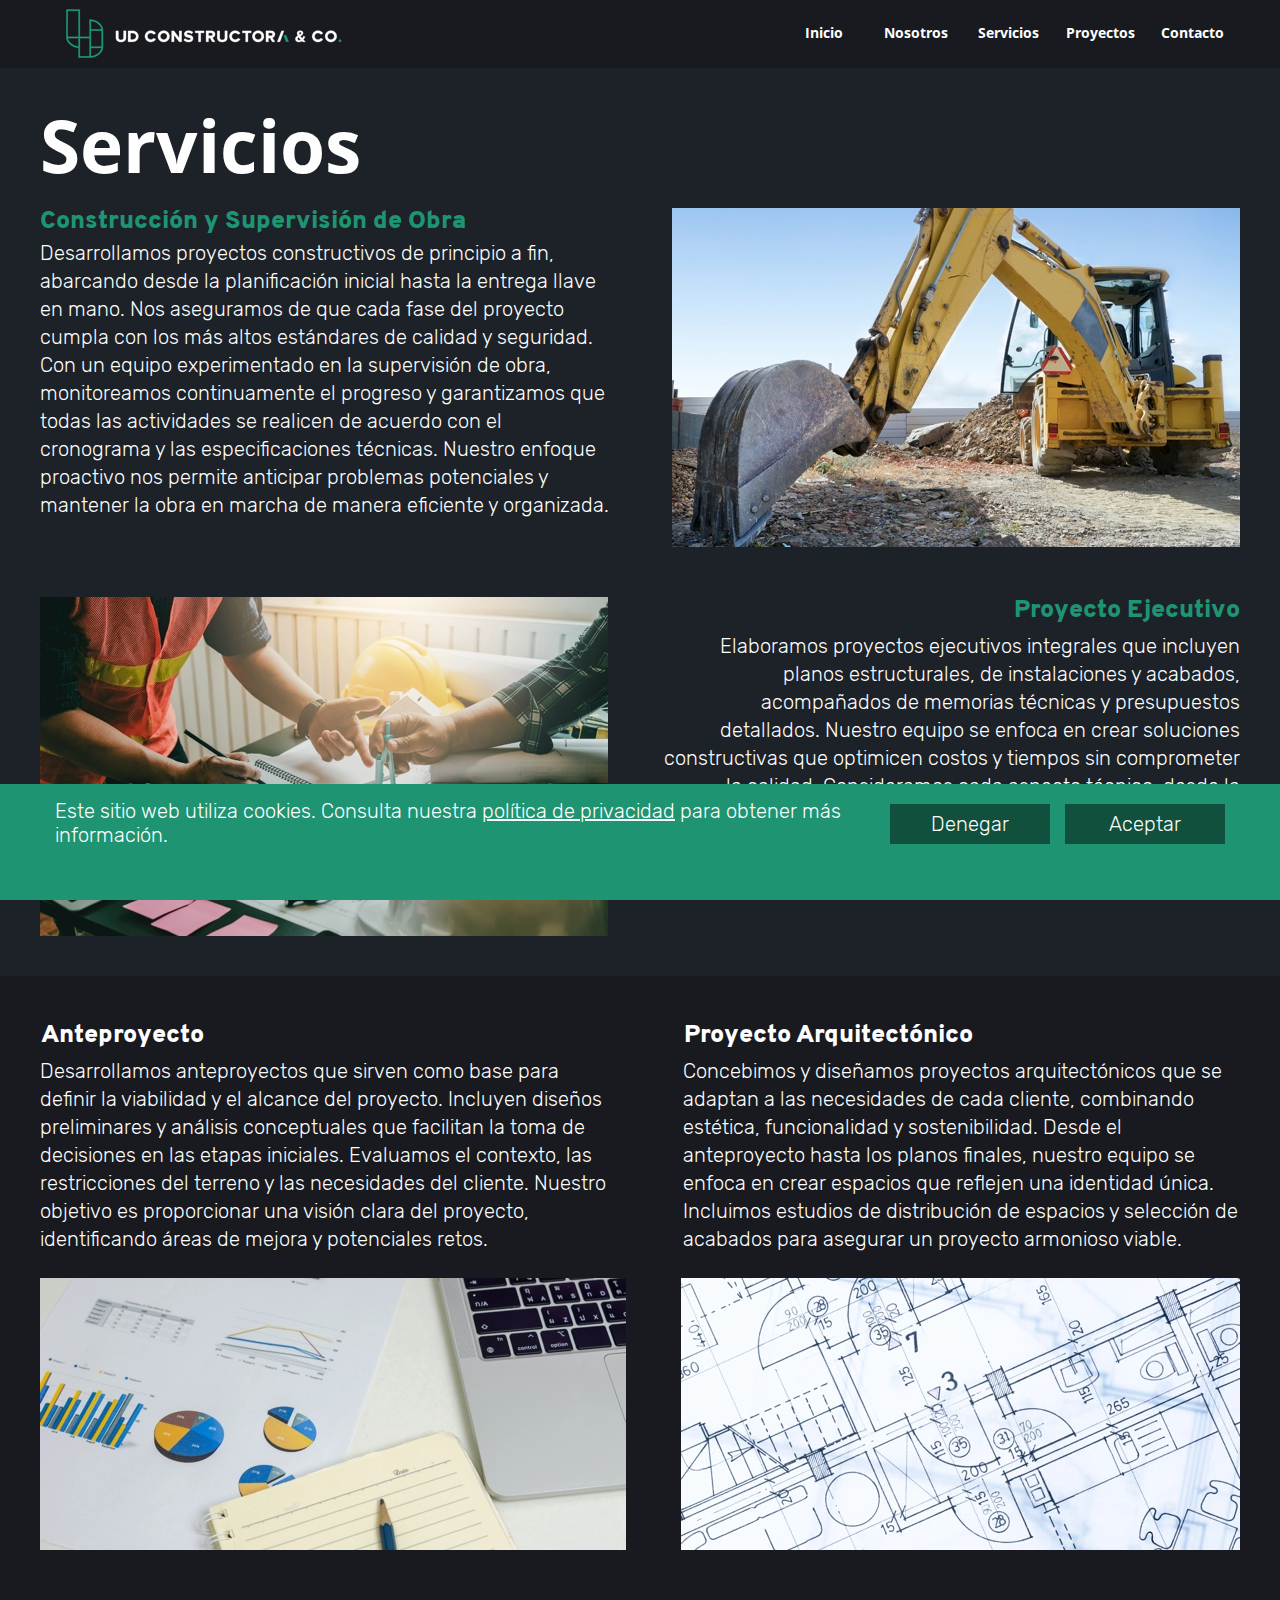
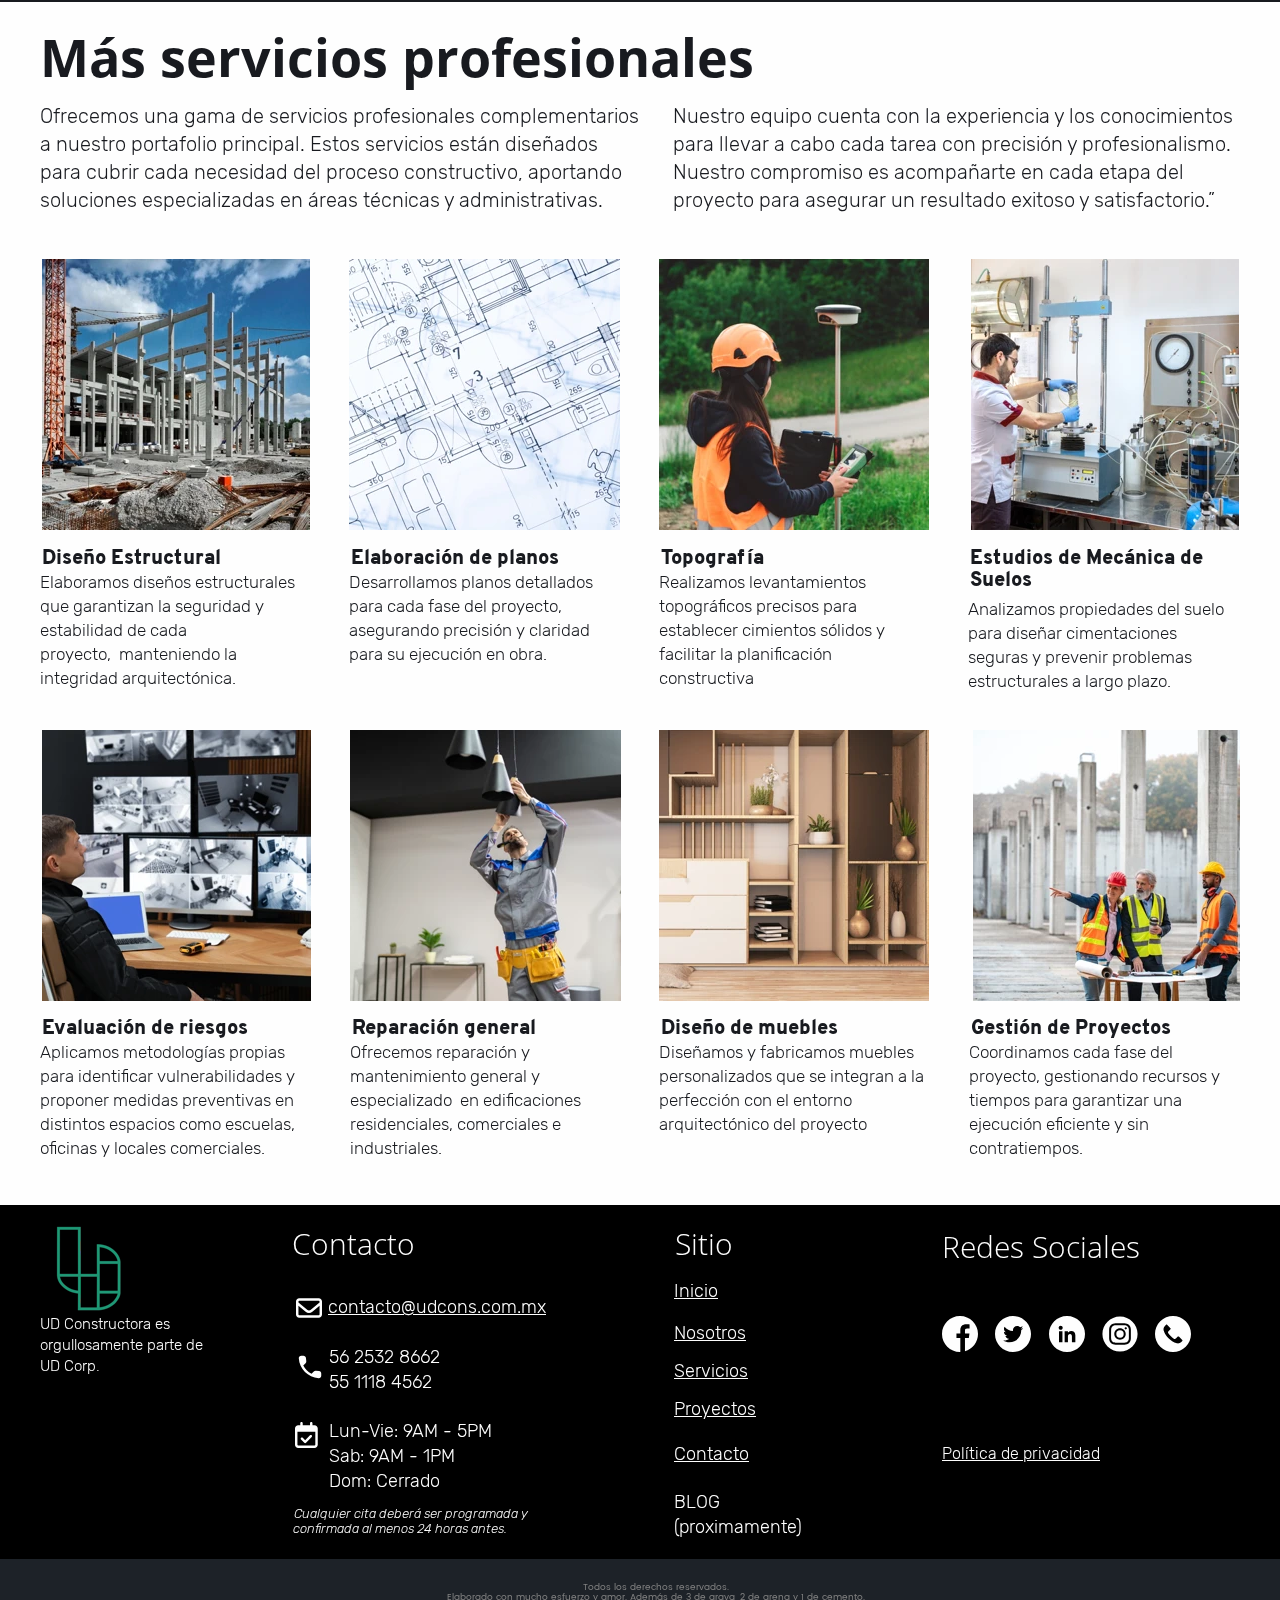
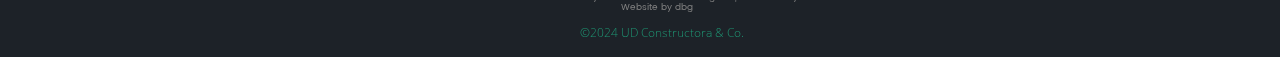
<file: servicios.html>
<!DOCTYPE html>
<html>
<head>
<meta charset="UTF-8">
<title>Servicios</title>
<meta name="referrer" content="same-origin">
<meta name="robots" content="max-image-preview:large">
<meta name="viewport" content="width=1200">
<link rel="preload" href="css/Rubik-Light.woff2" as="font" crossorigin>
<style>html,body{-webkit-text-zoom:reset !important}@font-face{font-display:block;font-family:"Open Sans 3";src:url('css/OpenSans-Bold.woff2') format('woff2'),url('css/OpenSans-Bold.woff') format('woff');font-weight:700}@font-face{font-display:block;font-family:Rubik;src:url('css/Rubik-Light.woff2') format('woff2'),url('css/Rubik-Light.woff') format('woff');font-weight:300}@font-face{font-display:block;font-family:"Rubik 1";src:url('css/Rubik-Regular.woff2') format('woff2'),url('css/Rubik-Regular.woff') format('woff');font-weight:400}@font-face{font-display:block;font-family:"Overpass 5";src:url('css/Overpass-Bold.woff2') format('woff2'),url('css/Overpass-Bold.woff') format('woff');font-weight:700}@font-face{font-display:block;font-family:"Noto Sans";src:url('css/NotoSans-Regular.woff2') format('woff2'),url('css/NotoSans-Regular.woff') format('woff');font-weight:400}@font-face{font-display:block;font-family:"Noto Sans 1";src:url('css/NotoSans-Bold.woff2') format('woff2'),url('css/NotoSans-Bold.woff') format('woff');font-weight:700}@font-face{font-display:block;font-family:"Open Sans";src:url('css/OpenSans-Light.woff2') format('woff2'),url('css/OpenSans-Light.woff') format('woff');font-weight:300}@font-face{font-display:block;font-family:"Rubik 5";src:url('css/Rubik-LightItalic.woff2') format('woff2'),url('css/Rubik-LightItalic.woff') format('woff');font-weight:300;font-style:italic}@font-face{font-display:block;font-family:"Poppins 1";src:url('css/Poppins-Regular.woff2') format('woff2'),url('css/Poppins-Regular.woff') format('woff');font-weight:400}@font-face{font-display:block;font-family:"Rubik 3";src:url('css/Rubik-Bold.woff2') format('woff2'),url('css/Rubik-Bold.woff') format('woff');font-weight:700}@font-face{font-display:block;font-family:"Overpass 7";src:url('css/Overpass-Black.woff2') format('woff2'),url('css/Overpass-Black.woff') format('woff');font-weight:900}body>div{font-size:0}p,span,h1,h2,h3,h4,h5,h6,a,li{margin:0;word-spacing:normal;word-wrap:break-word;-ms-word-wrap:break-word;pointer-events:auto;-ms-text-size-adjust:none !important;-moz-text-size-adjust:none !important;-webkit-text-size-adjust:none !important;text-size-adjust:none !important;max-height:10000000px}sup{font-size:inherit;vertical-align:baseline;position:relative;top:-0.4em}sub{font-size:inherit;vertical-align:baseline;position:relative;top:0.4em}ul{display:block;word-spacing:normal;word-wrap:break-word;line-break:normal;list-style-type:none;padding:0;margin:0;-moz-padding-start:0;-khtml-padding-start:0;-webkit-padding-start:0;-o-padding-start:0;-padding-start:0;-webkit-margin-before:0;-webkit-margin-after:0}li{display:block;white-space:normal}[data-marker]::before{content:attr(data-marker) ' ';-webkit-user-select:none;-khtml-user-select:none;-moz-user-select:none;-ms-user-select:none;-o-user-select:none;user-select:none}li p{-webkit-touch-callout:none;-webkit-user-select:none;-khtml-user-select:none;-moz-user-select:none;-ms-user-select:none;-o-user-select:none;user-select:none}form{display:inline-block}a{text-decoration:inherit;color:inherit;-webkit-tap-highlight-color:rgba(0,0,0,0)}textarea{resize:none}.shm-l{float:left;clear:left}.shm-r{float:right;clear:right;shape-outside:content-box}.btf{display:none}#consentBanner{position:fixed;bottom:0;z-index:2147483647}.plyr{min-width:0 !important}html{font-family:sans-serif}body{font-size:0;margin:0;--z:1;zoom:var(--z)}audio,video{display:inline-block;vertical-align:baseline}audio:not([controls]){display:none;height:0}[hidden],template{display:none}a{background:0 0;outline:0}b,strong{font-weight:700}dfn{font-style:italic}h1,h2,h3,h4,h5,h6{font-size:1em;line-height:1;margin:0}img{border:0}svg:not(:root){overflow:hidden}button,input,optgroup,select,textarea{color:inherit;font:inherit;margin:0}button{overflow:visible}button,select{text-transform:none}button,html input[type=button],input[type=submit]{-webkit-appearance:button;cursor:pointer;box-sizing:border-box;white-space:normal}input[type=date],input[type=email],input[type=number],input[type=password],input[type=text],textarea{-webkit-appearance:none;appearance:none;box-sizing:border-box}button[disabled],html input[disabled]{cursor:default}button::-moz-focus-inner,input::-moz-focus-inner{border:0;padding:0}input{line-height:normal}input[type=checkbox],input[type=radio]{box-sizing:border-box;padding:0}input[type=number]::-webkit-inner-spin-button,input[type=number]::-webkit-outer-spin-button{height:auto}input[type=search]{-webkit-appearance:textfield;-moz-box-sizing:content-box;-webkit-box-sizing:content-box;box-sizing:content-box}input[type=search]::-webkit-search-cancel-button,input[type=search]::-webkit-search-decoration{-webkit-appearance:none}textarea{overflow:auto;box-sizing:border-box;border-color:#ddd}optgroup{font-weight:700}table{border-collapse:collapse;border-spacing:0}td,th{padding:0}blockquote{margin-block-start:0;margin-block-end:0;margin-inline-start:0;margin-inline-end:0}:-webkit-full-screen-ancestor:not(iframe){-webkit-clip-path:initial !important}
html{-webkit-font-smoothing:antialiased; -moz-osx-font-smoothing:grayscale}.menu-content{cursor:pointer;position:relative}li{-webkit-tap-highlight-color:rgba(0,0,0,0)}
#b{background-color:#fefefe}.v14{display:block}.ps144{margin-top:0;top:0;position:-webkit-sticky;position:-moz-sticky;position:-o-sticky;position:-ms-sticky;position:sticky}.s210{width:100%;min-width:1200px;min-height:68px;padding-bottom:0}.c35{border:0;-webkit-border-radius:0;-moz-border-radius:0;border-radius:0;background-color:#181a1f}.z141{z-index:101;pointer-events:none}.ps145{display:inline-block;width:0;height:0}.ps146{position:relative;margin-top:8px}.s211{width:1200px;margin-left:auto;margin-right:auto;min-height:52px}.v15{display:inline-block;vertical-align:top}.ps147{position:relative;margin-left:19px;margin-top:0}.s212{min-width:1174px;width:1174px;min-height:52px}.ps148{position:relative;margin-left:0;margin-top:0}.s213{min-width:286px;width:286px;min-height:52px}.z142{z-index:102;pointer-events:auto}.s214{min-width:51px;width:51px;min-height:52px;height:52px}.z143{z-index:103;pointer-events:auto}.i20{position:absolute;left:0;width:51px;height:51px;top:0;border:0}.ps149{position:relative;margin-left:2px;margin-top:5px}.s215{min-width:233px;width:233px;min-height:47px;height:47px}.z144{z-index:104;pointer-events:auto}.i21{position:absolute;left:0;width:233px;height:18px;top:14px;border:0}.v16{display:inline-block;vertical-align:top;overflow:visible}.ps150{position:relative;margin-left:438px;margin-top:8px}.s216{min-width:450px;width:450px;height:37px}.z145{z-index:105;pointer-events:auto}.s217{min-width:450px;width:450px;min-height:37px;height:37px}.m3{padding:0px 0px 0px 0px}.ml3{outline:0}.s218{min-width:82px;width:82px;height:37px}.mcv3{display:inline-block}.s219{min-width:82px;width:82px;min-height:37px}.z146{pointer-events:none}.ps151{position:relative;margin-left:0;margin-top:6px}.s220{min-width:82px;width:82px;overflow:hidden;height:25px}.z147{pointer-events:auto}.p14{text-indent:0;padding-bottom:0;padding-right:0;text-align:center}.f54{font-family:"Open Sans 3";font-size:14px;font-size:calc(14px * var(--f));line-height:1.501;font-weight:700;font-style:normal;text-decoration:none;text-transform:none;letter-spacing:normal;color:#fefefe;background-color:initial;text-shadow:none}.ps152{position:relative;margin-left:92px;margin-top:-37px}.ps153{position:relative;margin-left:184px;margin-top:-37px}.ps154{position:relative;margin-left:276px;margin-top:-37px}.ps155{position:relative;margin-left:368px;margin-top:-37px}.ps156{position:relative;margin-top:0}.s221{width:100%;min-width:1200px;min-height:908px;padding-bottom:0}.c37{border:0;-webkit-border-radius:0;-moz-border-radius:0;border-radius:0;background-color:#1d2228}.z148{z-index:1;pointer-events:none}.ps157{position:relative;margin-top:42px}.s222{width:1200px;margin-left:auto;margin-right:auto;min-height:826px}.s223{min-width:518px;width:518px;overflow:hidden;height:77px}.p15{text-indent:0;padding-bottom:0;padding-right:0;text-align:left}.f55{font-family:"Open Sans 3";font-size:73px;font-size:calc(73px * var(--f));line-height:0.960;font-weight:700;font-style:normal;text-decoration:none;text-transform:none;letter-spacing:normal;color:#fefefe;background-color:initial;text-shadow:none}.ps158{position:relative;margin-left:0;margin-top:21px}.s224{min-width:1200px;width:1200px;min-height:339px}.s225{min-width:576px;width:576px;min-height:324px}.s226{min-width:576px;width:576px;overflow:hidden;height:31px}.f56{font-family:"Overpass 7";font-size:25px;font-size:calc(25px * var(--f));line-height:1.081;font-weight:900;font-style:normal;text-decoration:none;text-transform:none;letter-spacing:normal;color:#1e9472;background-color:initial;text-shadow:none}.s227{min-width:576px;width:576px;overflow:hidden;height:293px}.f57{font-family:Rubik;font-size:20px;font-size:calc(20px * var(--f));line-height:1.401;font-weight:300;font-style:normal;text-decoration:none;text-transform:none;letter-spacing:normal;color:#fefefe;background-color:initial;text-shadow:none}.ps159{position:relative;margin-left:56px;margin-top:0}.s228{min-width:568px;width:568px;min-height:339px;height:339px}.i22{position:absolute;left:0;width:568px;height:339px;top:0;border:0}.ps160{position:relative;margin-left:0;margin-top:50px}.ps161{position:relative;margin-left:49px;margin-top:0}.s229{min-width:583px;width:583px;min-height:287px}.s230{min-width:583px;width:583px;overflow:hidden;height:35px}.p16{text-indent:0;padding-bottom:0;padding-right:0;text-align:right}.s231{min-width:583px;width:583px;overflow:hidden;height:252px}.v17{display:none}.s232{width:100%;width:calc(100% - var(--sw));min-width:1200px;min-height:116px}.c38{border:0;-webkit-border-radius:0;-moz-border-radius:0;border-radius:0;background-color:#1e9472}.z149{z-index:107;pointer-events:none}.ps163{position:relative;margin-top:15px}.s233{width:1200px;margin-left:auto;margin-right:auto;min-height:50px}.ps164{position:relative;margin-left:15px;margin-top:0}.s234{min-width:1170px;width:1170px;min-height:50px}.s235{min-width:810px;width:810px;overflow:hidden;height:50px}.f58{font-family:Rubik;font-size:20px;font-size:calc(20px * var(--f));line-height:1.201;font-weight:300;font-style:normal;text-decoration:none;text-transform:none;letter-spacing:normal;color:#fefefe;background-color:initial;text-shadow:none}.f59{font-family:Rubik;font-size:20px;font-size:calc(20px * var(--f));line-height:1.201;font-weight:300;font-style:normal;text-decoration:underline;text-transform:none;letter-spacing:normal;color:#fefefe;background-color:initial;text-shadow:none}.v18{display:inline-block;vertical-align:top;overflow:hidden;outline:0}.ps165{position:relative;margin-left:25px;margin-top:5px}.s236{min-width:160px;height:40px;box-sizing:border-box;width:160px;padding-right:0}.c39{-webkit-user-select:none;-moz-user-select:none;user-select:none;border:0;-webkit-border-radius:0;-moz-border-radius:0;border-radius:0;background-color:rgba(0,0,0,0.46);color:#fefefe;transition:color 0.2s, border-color 0.2s, background-color 0.2s;transition-timing-function:linear}.f60{width:100%;z-index:1;font-family:Rubik;font-size:20px;font-size:calc(20px * var(--f));line-height:1.201;font-weight:300;font-style:normal;text-decoration:none;text-transform:none;letter-spacing:normal;text-shadow:none;text-indent:0;text-align:center;cursor:pointer;padding-top:8px;padding-bottom:8px}.c39:hover{background-color:#82939e;background-clip:padding-box;color:rgba(0,0,0,0.46)}.c39:active{transition:initial;background-color:#52646f;color:#fefefe}.ps166{position:relative;margin-left:15px;margin-top:5px}</style>
<link onload="this.media='all';this.onload=null;" rel="stylesheet" href="css/site.981eed.css" media="print">
<noscript><link rel="stylesheet" href="css/site.981eed.css" type="text/css"></noscript>
</head>
<body style="--sw:0px" id="b">
<script>!function(){var e=document.body;"0"===e.style.getPropertyValue("--sw")&&e.style.setProperty("--sw","0px");var t=document.createElement("P");t.innerHTML="&nbsp;",t.style.cssText="position:fixed;visible:hidden;font-size:100px;zoom:1",e.appendChild(t);var n=function(t){return function(){var n=Math.trunc(1e4/parseFloat(window.getComputedStyle(t).getPropertyValue("font-size")))/100;n!=e.style.getPropertyValue("--f")&&e.style.setProperty("--f",n)}}(t);if("ResizeObserver"in window)new ResizeObserver(n).observe(t);else if("requestAnimationFrame"in window){var r=function(){n(),requestAnimationFrame(r)};requestAnimationFrame(r)}else setInterval(n,100)}()</script>

<div data-block-group="0" class="v14 ps144 s210 c35 z141">
<div class="ps145">
</div>
<div class="ps146 v14 s211">
<div class="v15 ps147 s212">
<div class="v15 ps148 s213 z142">
<a href="./" style="display:block;"><div class="v15 ps148 s213"><div class="v15 ps148 s214 c36 z143"><picture><source srcset="images/0/origina-51.webp 1x, images/t/origina-102.webp 2x" type="image/webp"><source srcset="images/c/origina-51.png 1x, images/a/origina-102.png 2x"><img src="images/a/origina-102.png" class="i20"></picture></div><div class="v15 ps149 s215 c36 z144"><picture><source srcset="images/l/webbanner-233.webp 1x, images/l/webbanner-466.webp 2x" type="image/webp"><source srcset="images/t/webbanner-233.png 1x, images/4/webbanner-466.png 2x"><img src="images/4/webbanner-466.png" class="i21"></picture></div></div></a>
</div>
<div class="v16 ps150 s216 z145">
<ul class="menu-dropdown v15 ps148 s217 m3" id="m3">
<li class="v14 ps148 s218">
<a href="./" class="ml3"><div class="menu-content mcv3"><div class="v15 ps148 s219 c35 z146"><div class="v15 ps151 s220 c36 z147"><p class="p14 f54">Inicio</p></div></div></div></a>
</li>
<li class="v14 ps152 s218">
<a href="nosotros.html" class="ml3"><div class="menu-content mcv3"><div class="v15 ps148 s219 c35 z146"><div class="v15 ps151 s220 c36 z147"><p class="p14 f54">Nosotros</p></div></div></div></a>
</li>
<li class="v14 ps153 s218">
<a href="#" class="ml3"><div class="menu-content mcv3"><div class="v15 ps148 s219 c35 z146"><div class="v15 ps151 s220 c36 z147"><p class="p14 f54">Servicios</p></div></div></div></a>
</li>
<li class="v14 ps154 s218">
<a href="proyectos-realizados.html" class="ml3"><div class="menu-content mcv3"><div class="v15 ps148 s219 c35 z146"><div class="v15 ps151 s220 c36 z147"><p class="p14 f54">Proyectos</p></div></div></div></a>
</li>
<li class="v14 ps155 s218">
<a href="contacto.html" class="ml3"><div class="menu-content mcv3"><div class="v15 ps148 s219 c35 z146"><div class="v15 ps151 s220 c36 z147"><p class="p14 f54">Contacto</p></div></div></div></a>
</li>
</ul>
</div>
</div>
</div>
</div>
<div data-block-group="0" class="v14 ps156 s221 c37 z148">
<div class="ps145">
</div>
<div class="ps157 v14 s222">
<div class="v15 ps148 s223 c36 z147">
<h1 class="p15 f55">Servicios</h1>
</div>
<div class="v15 ps158 s224">
<div class="v15 ps148 s225">
<div class="v15 ps148 s226 c36 z147">
<h3 class="p15 f56">Construcci&oacute;n y Supervisi&oacute;n de Obra</h3>
</div>
<div class="v15 ps148 s227 c36 z147">
<p class="p15 f57">Desarrollamos proyectos constructivos de principio a fin, abarcando desde la planificaci&oacute;n inicial hasta la entrega llave en mano. Nos aseguramos de que cada fase del proyecto cumpla con los m&aacute;s altos est&aacute;ndares de calidad y seguridad. Con un equipo experimentado en la supervisi&oacute;n de obra, monitoreamos continuamente el progreso y garantizamos que todas las actividades se realicen de acuerdo con el cronograma y las especificaciones t&eacute;cnicas. Nuestro enfoque proactivo nos permite anticipar problemas potenciales y mantener la obra en marcha de manera eficiente y organizada.</p>
</div>
</div>
<div class="v15 ps159 s228 c36 z147">
<picture>
<source srcset="images/n/8-568.webp 1x, images/j/8-1136.webp 2x" type="image/webp">
<source srcset="images/0/8-568.png 1x, images/r/8-1136.png 2x">
<img src="images/r/8-1136.png" class="i22">
</picture>
</div>
</div>
<div class="v15 ps160 s224">
<div class="v15 ps148 s228 c36 z147">
<picture>
<source srcset="images/e/2-568.webp 1x, images/c/2-1136.webp 2x" type="image/webp">
<source srcset="images/0/2-568.png 1x, images/v/2-1136.png 2x">
<img src="images/v/2-1136.png" class="i22">
</picture>
</div>
<div class="v15 ps161 s229">
<div class="v15 ps148 s230 c36 z147">
<h3 class="p16 f56">Proyecto Ejecutivo</h3>
</div>
<div class="v15 ps148 s231 c36 z147">
<p class="p16 f57">Elaboramos proyectos ejecutivos integrales que incluyen planos estructurales, de instalaciones y acabados, acompa&ntilde;ados de memorias t&eacute;cnicas y presupuestos detallados. Nuestro equipo se enfoca en crear soluciones constructivas que optimicen costos y tiempos sin comprometer la calidad. Consideramos cada aspecto t&eacute;cnico, desde la selecci&oacute;n de materiales hasta el dise&ntilde;o de los sistemas de seguridad, para asegurarnos de que el proyecto est&eacute; listo para su ejecuci&oacute;n de manera precisa y confiable.</p>
</div>
</div>
</div>
</div>
</div>
<div data-block-group="0" class="btf v1 ps1 s159 c5 z118">
<div class="ps2">
</div>
<div class="ps127 v1 s160">
<div class="v2 ps4 s161">
<div class="v2 ps4 s162">
<div class="v2 ps37 s163 c3 z13">
<h3 class="p1 f49">Anteproyecto</h3>
</div>
<div class="v2 ps4 s164 c3 z13">
<p class="p1 f6">Desarrollamos anteproyectos que sirven como base para definir la viabilidad y el alcance del proyecto. Incluyen dise&ntilde;os preliminares y an&aacute;lisis conceptuales que facilitan la toma de decisiones en las etapas iniciales. Evaluamos el contexto, las restricciones del terreno y las necesidades del cliente. Nuestro objetivo es proporcionar una visi&oacute;n clara del proyecto, identificando &aacute;reas de mejora y potenciales retos.</p>
</div>
</div>
<div class="v2 ps128 s165">
<div class="v2 ps37 s166 c3 z13">
<h3 class="p1 f49">Proyecto Arquitect&oacute;nico</h3>
</div>
<div class="v2 ps4 s167 c3 z13">
<p class="p1 f6">Concebimos y dise&ntilde;amos proyectos arquitect&oacute;nicos que se adaptan a las necesidades de cada cliente, combinando est&eacute;tica, funcionalidad y sostenibilidad. Desde el anteproyecto hasta los planos finales, nuestro equipo se enfoca en crear espacios que reflejen una identidad &uacute;nica. Incluimos estudios de distribuci&oacute;n de espacios y selecci&oacute;n de acabados para asegurar un proyecto armonioso viable.</p>
</div>
</div>
</div>
<div class="v2 ps129 s168">
<div class="v2 ps4 s169 c3 z13">
<picture>
<source srcset="images/6/6-586.webp 1x, images/p/6-1172.webp 2x" type="image/webp">
<source srcset="images/t/6-586.png 1x, images/p/6-1172.png 2x">
<img src="images/p/6-1172.png" loading="lazy" class="i13">
</picture>
</div>
<div class="v2 ps130 s170 c3 z13">
<picture>
<source srcset="images/j/1-servicios3-559.webp 1x, images/c/1-servicios3-1118.webp 2x" type="image/webp">
<source srcset="images/6/1-servicios3-559.jpg 1x, images/j/1-servicios3-1118.jpg 2x">
<img src="images/j/1-servicios3-1118.jpg" loading="lazy" class="i14">
</picture>
</div>
</div>
</div>
</div>
<div data-block-group="0" class="btf v1 ps1 s171 c33 z119">
<div class="c34 s172">
</div>
<div class="ps2">
</div>
<div class="ps131 v1 s173">
<div class="v2 ps4 s174 c3 z13">
<h1 class="p1 f50">M&aacute;s servicios profesionales</h1>
</div>
<div class="v2 ps4 s175">
<div class="v2 ps4 s176 c3 z13">
<p class="p1 f51">Ofrecemos una gama de servicios profesionales complementarios a nuestro portafolio principal. Estos servicios est&aacute;n dise&ntilde;ados para cubrir cada necesidad del proceso constructivo, aportando soluciones especializadas en &aacute;reas t&eacute;cnicas y administrativas.&nbsp;</p>
</div>
<div class="v2 ps132 s177 c3 z13">
<p class="p1 f51">Nuestro equipo cuenta con la experiencia y los conocimientos para llevar a cabo cada tarea con precisi&oacute;n y profesionalismo. Nuestro compromiso es acompa&ntilde;arte en cada etapa del proyecto para asegurar un resultado exitoso y satisfactorio.&rdquo;</p>
</div>
</div>
<div class="v2 ps133 s178">
<div class="v2 ps4 s179">
<div class="v2 ps44 s180 c3 z13">
<picture>
<source srcset="images/n/2servicios1-268.webp 1x, images/r/2servicios1-536.webp 2x" type="image/webp">
<source srcset="images/n/2servicios1-268.jpg 1x, images/6/2servicios1-536.jpg 2x">
<img src="images/6/2servicios1-536.jpg" loading="lazy" class="i15">
</picture>
</div>
<div class="v2 ps134 s181">
<div class="v2 ps4 s181">
<div class="v2 ps4 s182">
<div class="v2 ps44 s183 c3 z52">
<h3 class="p1 f52">Dise&ntilde;o Estructural</h3>
</div>
<div class="v2 ps135 s184 c3 z55">
<p class="p1 f53">Elaboramos dise&ntilde;os estructurales que garantizan la seguridad y estabilidad de cada proyecto,&nbsp;&nbsp;manteniendo la integridad arquitect&oacute;nica.</p>
</div>
</div>
</div>
</div>
</div>
<div class="v2 ps136 s185">
<div class="v2 ps4 s186 c3 z13">
<picture>
<source srcset="images/r/1-servicios3-271.webp 1x, images/l/1-servicios3-542.webp 2x" type="image/webp">
<source srcset="images/p/1-servicios3-271.jpg 1x, images/v/1-servicios3-542.jpg 2x">
<img src="images/v/1-servicios3-542.jpg" loading="lazy" class="i16">
</picture>
</div>
<div class="v2 ps134 s187">
<div class="v2 ps4 s187">
<div class="v2 ps4 s188">
<div class="v2 ps44 s189 c3 z120">
<h3 class="p1 f52">Elaboraci&oacute;n de planos</h3>
</div>
<div class="v2 ps137 s190 c3 z42">
<p class="p1 f53">Desarrollamos planos detallados para cada fase del proyecto, asegurando precisi&oacute;n y claridad para su ejecuci&oacute;n en obra.</p>
</div>
</div>
</div>
</div>
</div>
<div class="v2 ps138 s191">
<div class="v2 ps4 s192 c3 z13">
<picture>
<source srcset="images/a/imagenes-web-ud-270.webp 1x, images/j/imagenes-web-ud-540.webp 2x" type="image/webp">
<source srcset="images/l/imagenes-web-ud-270.jpg 1x, images/h/imagenes-web-ud-540.jpg 2x">
<img src="images/h/imagenes-web-ud-540.jpg" loading="lazy" class="i17">
</picture>
</div>
<div class="v2 ps134 s193">
<div class="v2 ps4 s193">
<div class="v2 ps4 s194">
<div class="v2 ps44 s195 c3 z47">
<h3 class="p1 f52">Topograf&iacute;a</h3>
</div>
<div class="v2 ps135 s196 c3 z46">
<p class="p1 f53">Realizamos levantamientos topogr&aacute;ficos precisos para establecer cimientos s&oacute;lidos y facilitar la planificaci&oacute;n constructiva</p>
</div>
</div>
</div>
</div>
</div>
<div class="v2 ps136 s197">
<div class="v2 ps139 s180 c3 z13">
<picture>
<source srcset="images/8/18-268.webp 1x, images/r/18-536.webp 2x" type="image/webp">
<source srcset="images/8/18-268.jpg 1x, images/j/18-536.jpg 2x">
<img src="images/j/18-536.jpg" loading="lazy" class="i15">
</picture>
</div>
<div class="v2 ps134 s198">
<div class="v2 ps44 s199 c3 z13">
<h3 class="p1 f52">Estudios de Mec&aacute;nica de Suelos</h3>
</div>
<div class="v2 ps4 s190 c3 z13">
<p class="p1 f53">Analizamos propiedades del suelo para dise&ntilde;ar cimentaciones seguras y prevenir problemas estructurales a largo plazo.</p>
</div>
</div>
</div>
</div>
<div class="v2 ps140 s200">
<div class="v2 ps4 s201">
<div class="v2 ps44 s202 c3 z13">
<picture>
<source srcset="images/j/imagenes-web-ud2-269.webp 1x, images/2/imagenes-web-ud2-538.webp 2x" type="image/webp">
<source srcset="images/c/imagenes-web-ud2-269.jpg 1x, images/j/imagenes-web-ud2-538.jpg 2x">
<img src="images/j/imagenes-web-ud2-538.jpg" loading="lazy" class="i18">
</picture>
</div>
<div class="v2 ps141 s193">
<div class="v2 ps4 s193">
<div class="v2 ps4 s194">
<div class="v2 ps44 s203 c3 z121">
<h3 class="p1 f52">Evaluaci&oacute;n de riesgos</h3>
</div>
<div class="v2 ps142 s196 c3 z2">
<p class="p1 f53">Aplicamos metodolog&iacute;as propias para identificar vulnerabilidades y proponer medidas preventivas en distintos espacios como escuelas, oficinas y locales comerciales.</p>
</div>
</div>
</div>
</div>
</div>
<div class="v2 ps138 s204">
<div class="v2 ps4 s186 c3 z13">
<picture>
<source srcset="images/2/19-271.webp 1x, images/t/19-542.webp 2x" type="image/webp">
<source srcset="images/h/19-271.jpg 1x, images/4/19-542.jpg 2x">
<img src="images/4/19-542.jpg" loading="lazy" class="i16">
</picture>
</div>
<div class="v2 ps141 s205">
<div class="v2 ps4 s205">
<div class="v2 ps4 s206">
<div class="v2 ps44 s189 c3 z6">
<h3 class="p1 f52">Reparaci&oacute;n general</h3>
</div>
<div class="v2 ps137 s207 c3 z7">
<p class="p1 f53">Ofrecemos reparaci&oacute;n y mantenimiento general y especializado&nbsp;&nbsp;en edificaciones residenciales, comerciales e industriales.</p>
</div>
</div>
</div>
</div>
</div>
<div class="v2 ps132 s208">
<div class="v2 ps4 s192 c3 z13">
<picture>
<source srcset="images/h/20-270.webp 1x, images/r/20-540.webp 2x" type="image/webp">
<source srcset="images/6/20-270.jpg 1x, images/j/20-540.jpg 2x">
<img src="images/j/20-540.jpg" loading="lazy" class="i17">
</picture>
</div>
<div class="v2 ps141 s187">
<div class="v2 ps4 s187">
<div class="v2 ps4 s188">
<div class="v2 ps44 s189 c3 z11">
<h3 class="p1 f52">Dise&ntilde;o de muebles</h3>
</div>
<div class="v2 ps137 s190 c3 z105">
<p class="p1 f53">Dise&ntilde;amos y fabricamos muebles personalizados que se integran a la perfecci&oacute;n con el entorno arquitect&oacute;nico del proyecto</p>
</div>
</div>
</div>
</div>
</div>
<div class="v2 ps138 s201">
<div class="v2 ps143 s209 c3 z13">
<picture>
<source srcset="images/j/13-267.webp 1x, images/c/13-534.webp 2x" type="image/webp">
<source srcset="images/p/13-267.jpg 1x, images/p/13-534.jpg 2x">
<img src="images/p/13-534.jpg" loading="lazy" class="i19">
</picture>
</div>
<div class="v2 ps141 s193">
<div class="v2 ps4 s193">
<div class="v2 ps4 s194">
<div class="v2 ps44 s189 c3 z96">
<h3 class="p1 f52">Gesti&oacute;n de Proyectos</h3>
</div>
<div class="v2 ps137 s196 c3 z97">
<p class="p1 f53">Coordinamos cada fase del proyecto, gestionando recursos y tiempos para garantizar una ejecuci&oacute;n eficiente y sin contratiempos.</p>
</div>
</div>
</div>
</div>
</div>
</div>
</div>
</div>
<div data-block-group="0" class="btf v1 ps1 s40 c11 z122">
<div class="ps2">
</div>
<div class="ps34 v1 s41">
<div class="v2 ps4 s42">
<div class="v2 ps4 s43 z123">
<div class="v2 ps4 s44 c3 z13">
<picture>
<source srcset="images/t/origina-87.webp 1x, images/2/origina-174.webp 2x" type="image/webp">
<source srcset="images/v/origina-87.png 1x, images/j/origina-174.png 2x">
<img src="images/j/origina-174.png" loading="lazy" class="i4">
</picture>
</div>
<div class="v2 ps35 s45 c3 z13">
<p class="p1 f12">UD Constructora es orgullosamente parte de UD Corp.</p>
</div>
</div>
<div class="v2 ps36 s46 z124">
<div class="v2 ps37 s47 c3 z125">
<h3 class="p1 f13">Contacto</h3>
</div>
<div class="v2 ps38 s48 z126">
<div class="v2 ps4 s48">
<div class="v2 ps4 s49 c3 z127">
<p class="p6 f14"><x-svg class="s50"><svg style='fill:currentColor' height='100%' xmlns='http://www.w3.org/2000/svg' viewBox='0 0 512 512' role='graphics-object'><title>Envelope</title><path d='M64 112c-8.8 0-16 7.2-16 16v22.1L220.5 291.7c20.7 17 50.4 17 71.1 0L464 150.1V128c0-8.8-7.2-16-16-16H64zM48 212.2V384c0 8.8 7.2 16 16 16H448c8.8 0 16-7.2 16-16V212.2L322 328.8c-38.4 31.5-93.7 31.5-132 0L48 212.2zM0 128C0 92.7 28.7 64 64 64H448c35.3 0 64 28.7 64 64V384c0 35.3-28.7 64-64 64H64c-35.3 0-64-28.7-64-64V128z'/></svg></x-svg></p>
</div>
<div class="v2 ps39 s47 c3 z128">
<p class="p7"><a href="javascript:em1();" class="f15">contacto@udcons.com.mx</a></p>
</div>
</div>
</div>
<div class="v2 ps40 s51 z129">
<div class="v2 ps4 s51">
<div class="v2 ps41 s52 c3 z13">
<p class="p5 f16"><x-svg class="s53"><svg style='fill:currentColor' height='100%' xmlns='http://www.w3.org/2000/svg' viewBox='0 0 24 24' role='graphics-object'><title>Phone</title><path d='M0 0h24v24H0V0z' fill='none'/><path d='M19.23 15.26l-2.54-.29c-.61-.07-1.21.14-1.64.57l-1.84 1.84c-2.83-1.44-5.15-3.75-6.59-6.59l1.85-1.85c.43-.43.64-1.03.57-1.64l-.29-2.52c-.12-1.01-.97-1.77-1.99-1.77H5.03c-1.13 0-2.07.94-2 2.07.53 8.54 7.36 15.36 15.89 15.89 1.13.07 2.07-.87 2.07-2v-1.73c.01-1.01-.75-1.86-1.76-1.98z'/></svg></x-svg></p>
</div>
<div class="v2 ps37 s54 c3 z13">
<p class="p1 f17">56 2532 8662</p>
<p class="p1 f17">55 1118 4562</p>
</div>
</div>
</div>
<div class="v2 ps42 s55 z130">
<div class="v2 ps4 s55">
<div class="v2 ps4 s56 c3 z13">
<p class="p1 f14"><x-svg class="s50"><svg style='fill:currentColor' height='100%' xmlns='http://www.w3.org/2000/svg' viewBox='0 0 448 512' role='graphics-object'><title>Calendar Check</title><path d='M128 0c13.3 0 24 10.7 24 24V64H296V24c0-13.3 10.7-24 24-24s24 10.7 24 24V64h40c35.3 0 64 28.7 64 64v16 48V448c0 35.3-28.7 64-64 64H64c-35.3 0-64-28.7-64-64V192 144 128C0 92.7 28.7 64 64 64h40V24c0-13.3 10.7-24 24-24zM400 192H48V448c0 8.8 7.2 16 16 16H384c8.8 0 16-7.2 16-16V192zM329 297L217 409c-9.4 9.4-24.6 9.4-33.9 0l-64-64c-9.4-9.4-9.4-24.6 0-33.9s24.6-9.4 33.9 0l47 47 95-95c9.4-9.4 24.6-9.4 33.9 0s9.4 24.6 0 33.9z'/></svg></x-svg></p>
</div>
<div class="v2 ps43 s57 c3 z13">
<p class="p1 f17">Lun-Vie: 9AM - 5PM</p>
<p class="p1 f17">Sab: 9AM - 1PM</p>
<p class="p1 f17">Dom: Cerrado</p>
</div>
</div>
</div>
<div class="v2 ps44 s58 c3 z131">
<p class="p8 f18">Cualquier cita deber&aacute; ser programada y confirmada al menos 24 horas antes.&nbsp;</p>
</div>
</div>
<div class="v2 ps45 s59 z132">
<div class="v2 ps37 s60 c3 z23">
<h3 class="p1 f13">Sitio</h3>
</div>
<div class="v2 ps46 s61 c3 z25">
<p class="p1"><a href="./" class="f15">Inicio</a></p>
</div>
<div class="v2 ps47 s62 c3 z133">
<p class="p1"><a href="nosotros.html" class="f15">Nosotros</a></p>
</div>
<div class="v2 ps48 s63 c3 z134">
<p class="p1"><a href="#" class="f15">Servicios</a></p>
</div>
<div class="v2 ps47 s64 c3 z27">
<p class="p1"><a href="proyectos-realizados.html" class="f15">Proyectos</a></p>
</div>
<div class="v2 ps48 s65 c3 z28">
<p class="p1"><a href="contacto.html" class="f15">Contacto</a></p>
</div>
<div class="v2 ps47 s66 c3 z29">
<p class="p1 f17">BLOG (proximamente)</p>
</div>
</div>
<div class="v2 ps49 s67 z135">
<div class="v2 ps4 s47 c3 z16">
<h3 class="p1 f13">Redes Sociales</h3>
</div>
<div class="v2 ps50 s68 z136">
<div class="v2 ps4 s68">
<div class="v2 ps4 s69 c3 z21">
<a href="https://www.facebook.com/udcons.co/" target="_blank" rel="noopener" class="a2"><svg viewBox="0 0 512 512" xmlns="http://www.w3.org/2000/svg" class="i5"><path fill="currentColor" d="M512 256C512 114.6 397.4 0 256 0 114.6 0 0 114.6 0 256c0 141.4 114.6 256 256 256 1.5 0 3 0 4.5-.1V312.7h-55v-64.1h55v-47.2c0-54.7 33.4-84.5 82.2-84.5 23.4 0 43.5 1.7 49.3 2.5v57.2h-33.6c-26.5 0-31.7 12.6-31.7 31.1v40.8h63.5l-8.3 64.1h-55.2v189.5C433.7 471.4 512 372.9 512 256Z"/></svg></a>
</div>
<div class="v2 ps51 s69 c3 z137">
<svg viewBox="0 0 512 512" xmlns="http://www.w3.org/2000/svg" class="i5">
<path fill="currentColor" d="M256 0C114.637 0 0 114.637 0 256c0 141.363 114.637 256 256 256 141.363 0 256-114.637 256-256C512 114.637 397.363 0 256 0Zm116.887 199.601c.1132 2.5195.1679 5.0507.1679 7.59375 0 77.6445-59.1016 167.18-167.184 167.184h.0039 -.004c-33.1836 0-64.0625-9.7266-90.0665-26.3946 4.5976.5429 9.2773.8125 14.0156.8125 27.5312 0 52.8671-9.3907 72.9804-25.1524 -25.7227-.4766-47.4102-17.4649-54.8946-40.8125 3.582.6875 7.2656 1.0625 11.0429 1.0625 5.3632 0 10.5585-.7227 15.496-2.0704 -26.8868-5.3829-47.1407-29.1446-47.1407-57.5977 0-.2657 0-.504.0078-.75 7.9179 4.4023 16.9726 7.0507 26.6132 7.3476C138.148 220.296 127.776 202.3 127.776 181.914c0-10.7657 2.9101-20.8516 7.957-29.5352C164.71 187.933 208.015 211.316 256.851 213.773c-1.0079-4.3047-1.5274-8.7891-1.5274-13.3985 0-32.4375 26.3164-58.754 58.7656-58.754 16.9023 0 32.1679 7.1445 42.8906 18.5664 13.3867-2.6407 25.957-7.53125 37.3125-14.2618 -4.3946 13.7148-13.7071 25.2226-25.8399 32.5 11.8867-1.4219 23.2148-4.5743 33.7421-9.254 -7.8633 11.7851-17.836 22.1367-29.3086 30.4296Z"/>
</svg>
</div>
<div class="v2 ps52 s69 c3 z138">
<a href="https://www.linkedin.com/company/udcons" target="_blank" rel="noopener" class="a2"><svg viewBox="0 0 512 512" xmlns="http://www.w3.org/2000/svg" class="i5"><path fill="currentColor" fill-rule="evenodd" d="M256 0c141.39 0 256 114.61 256 256s-114.61 256-256 256C114.61 512 0 397.39 0 256 0 114.61 114.61 0 256 0ZM141.96 374.81h49.03V216.4h-49.03Zm24.28-179.15c16.02 0 29-13.1 29-29.24s-12.98-29.23-29-29.23 -28.99 13.09-28.99 29.23 12.97 29.24 28.99 29.24Zm103.13 96c0-22.27 10.26-35.55 29.89-35.55 18.02 0 26.69 12.74 26.69 35.55v83.15h48.8s0-57.87 0-100.3 -24.05-62.95-57.64-62.95c-33.6 0-47.74 26.18-47.74 26.18V216.4h-47.03v158.41h47.03s0-58.75 0-83.15Z"/></svg></a>
</div>
<div class="v2 ps51 s69 c3 z20">
<a href="https://www.instagram.com/ud.constructorandco/" target="_blank" rel="noopener" class="a2"><svg viewBox="0 0 512 512" xmlns="http://www.w3.org/2000/svg" class="i5"><g fill="currentColor"><path d="M256 203.5a52.5 52.5 0 1 0 0 105 52.5 52.5 0 1 0 0-105Z"/><path d="M256 6C117.929 6 6 117.929 6 256c0 138.071 111.929 250 250 250s250-111.929 250-250C506 117.929 394.071 6 256 6Zm154.458 313.54c-1.2 23.768-7.879 47.206-25.2 64.343 -17.489 17.3-41.038 23.746-65.035 24.934H191.778c-24-1.188-47.546-7.63-65.035-24.934 -17.322-17.137-24-40.575-25.2-64.343V192.46c1.2-23.768 7.879-47.206 25.2-64.344 17.489-17.3 41.038-23.746 65.035-24.933h128.444c24 1.187 47.546 7.63 65.035 24.933 17.322 17.138 24 40.576 25.2 64.344Z"/><path d="M318.6 132.138c-31.286-.858-93.906-.858-125.192 0 -16.281.447-34.738 4.5-46.338 16.89 -12.054 12.879-16.609 28.439-17.071 45.846 -.812 30.552 0 122.252 0 122.252 .529 17.405 5.017 32.967 17.071 45.846 11.6 12.394 30.057 16.443 46.338 16.89 31.286.858 93.906.858 125.192 0 16.281-.447 34.738-4.5 46.338-16.89 12.054-12.879 16.609-28.439 17.071-45.846V194.874c-.462-17.407-5.017-32.967-17.071-45.846 -11.604-12.394-30.061-16.443-46.338-16.89ZM256 337.375v0c-44.9422 0-81.375-36.4329-81.375-81.375 0-44.9422 36.4328-81.375 81.375-81.375 44.9421 0 81.375 36.4328 81.375 81.375v0c0 44.9421-36.4329 81.375-81.375 81.375Zm81.721-145.953v-.0001c-8.9885-.0023-16.2733-7.2906-16.271-16.279 .0022-8.9885 7.2905-16.2733 16.279-16.271C346.716 158.874 354 166.16 354 175.147v-.0001c0 8.9884-7.2866 16.275-16.275 16.275 -.0014 0-.0027-.0001-.0041-.0001Z"/></g></svg></a>
</div>
<div class="v2 ps51 s69 c3 z19">
<a href="tel:+525625328662" class="a2"><svg viewBox="0 0 512 512" xmlns="http://www.w3.org/2000/svg" class="i5"><path fill="currentColor" d="M436.992 74.953c-99.989-99.959-262.08-99.935-362.039.055 -99.959 99.99-99.935 262.08.055 362.039 99.99 99.959 262.08 99.935 362.039-.055 48.006-48.021 74.968-113.146 74.953-181.047 -.014-67.89-26.995-132.994-75.008-180.992Zm-49.289 281.652c-.011.011-.022.023-.034.034v-.085l-12.971 12.885c-16.775 16.987-41.206 23.976-64.427 18.432 -23.395-6.262-45.635-16.23-65.877-29.525 -18.806-12.019-36.234-26.069-51.968-41.899 -14.477-14.371-27.483-30.151-38.827-47.104 -12.408-18.242-22.229-38.114-29.184-59.051 -7.973-24.596-1.366-51.585 17.067-69.717l15.189-15.189c4.223-4.242 11.085-4.257 15.326-.034 .011.011.023.022.034.034l47.957 47.957c4.242 4.223 4.257 11.085.034 15.326 -.011.011-.022.022-.034.034l-28.16 28.16c-8.08 7.992-9.096 20.692-2.389 29.867 10.185 13.978 21.456 27.131 33.707 39.339 13.659 13.718 28.508 26.197 44.373 37.291 9.167 6.394 21.595 5.316 29.525-2.56l27.221-27.648c4.223-4.242 11.085-4.257 15.326-.034 .011.011.022.022.034.034l48.043 48.128c4.243 4.222 4.258 11.083.035 15.325Z"/></svg></a>
</div>
</div>
</div>
<div class="v2 ps53 s70 c3 z139">
<p class="p1"><a class="noConsent f19" href="politica-privacidad.html">Pol&iacute;tica de privacidad</a></p>
</div>
</div>
</div>
</div>
</div>
<div data-block-group="0" class="btf v1 ps1 s71 c12 z140">
<div class="ps2">
</div>
<div class="ps54 v1 s72">
<div class="v2 ps55 s73">
<div class="v2 ps4 s74 c3 z13">
<p class="p5 f20">Todos los derechos reservados.&nbsp;</p>
<p class="p5 f20">Elaborado con mucho esfuerzo y amor. Adem&aacute;s de 3 de grava, 2 de arena y 1 de cemento.&nbsp;</p>
<p class="p5 f20">Website by dbg</p>
</div>
<div class="v2 ps56 s75 c3 z13">
<p class="p5 f21">&COPY;2024 UD Constructora &amp; Co.</p>
</div>
</div>
</div>
</div>
<div id="consentBanner" class="v17 ps162 s232 c38 z149">
<div class="ps163 v14 s233">
<div class="v15 ps164 s234">
<div class="v15 ps148 s235 c36 z147">
<p class="p15 f58">Este sitio web utiliza cookies. Consulta nuestra <a class="noConsent f59" href="politica-privacidad.html">pol&iacute;tica de privacidad</a> para obtener m&aacute;s informaci&oacute;n.</p>
</div>
<div class="denyConsent v18 ps165 s236 c39 z147">
<p class="f60">Denegar</p>
</div>
<div class="allowConsent v18 ps166 s236 c39 z147">
<p class="f60">Aceptar</p>
</div>
</div>
</div>
</div>
<div class="btf c13">
</div>
<script>function em1(){var c="dpoubdupAvedpot/dpn/ny@tvckfdu>'cpez>";var addr="mailto:";for(var i=0;i<c.length;i++)addr+=String.fromCharCode(c.charCodeAt(i)-1);window.location.href=addr;}!function(){if("Promise"in window&&void 0!==window.performance){var e,t,r=document,n=function(){return r.createElement("link")},o=new Set,a=n(),i=a.relList&&a.relList.supports&&a.relList.supports("prefetch"),s=location.href.replace(/#[^#]+$/,"");o.add(s);var c=function(e){var t=location,r="http:",n="https:";if(e&&e.href&&e.origin==t.origin&&[r,n].includes(e.protocol)&&(e.protocol!=r||t.protocol!=n)){var o=e.pathname;if(!(e.hash&&o+e.search==t.pathname+t.search||"?preload=no"==e.search.substr(-11)||".html"!=o.substr(-5)&&".html"!=o.substr(-5)&&"/"!=o.substr(-1)))return!0}},u=function(e){var t=e.replace(/#[^#]+$/,"");if(!o.has(t)){if(i){var a=n();a.rel="prefetch",a.href=t,r.head.appendChild(a)}else{var s=new XMLHttpRequest;s.open("GET",t,s.withCredentials=!0),s.send()}o.add(t)}},p=function(e){return e.target.closest("a")},f=function(t){var r=t.relatedTarget;r&&p(t)==r.closest("a")||e&&(clearTimeout(e),e=void 0)},d={capture:!0,passive:!0};r.addEventListener("touchstart",function(e){t=performance.now();var r=p(e);c(r)&&u(r.href)},d),r.addEventListener("mouseover",function(r){if(!(performance.now()-t<1200)){var n=p(r);c(n)&&(n.addEventListener("mouseout",f,{passive:!0}),e=setTimeout(function(){u(n.href),e=void 0},80))}},d)}}();dpth="/";!function(){var e={},t={},n={};window.ld=function(a,r,o){var c=function(){"interactive"==document.readyState?(r&&r(),document.addEventListener("readystatechange",function(){"complete"==document.readyState&&o&&o()})):"complete"==document.readyState?(r&&r(),o&&o()):document.addEventListener("readystatechange",function(){"interactive"==document.readyState&&r&&r(),"complete"==document.readyState&&o&&o()})},d=(1<<a.length)-1,u=0,i=function(r){var o=a[r],i=function(){for(var t=0;t<a.length;t++){var r=(1<<t)-1;if((u&r)==r&&n[a[t]]){if(!e[a[t]]){var o=document.createElement("script");o.textContent=n[a[t]],document.body.appendChild(o),e[a[t]]=!0}if((u|=1<<t)==d)return c(),0}}return 1};if(null==t[o]){t[o]=[];var f=new XMLHttpRequest;f.open("GET",o,!0),f.onload=function(){n[o]=f.responseText,[].forEach.call(t[o],function(e){e()})},t[o].push(i),f.send()}else{if(e[o])return i();t[o].push(i)}return 1};if(a.length)for(var f=0;f<a.length&&i(f);f++);else c()}}();ld([],function(){!function(){var e=document.querySelectorAll('a[href^="#"]');[].forEach.call(e,function(e){var t=navigator.userAgent,a=/chrome/i.test(t),o=/firefox/i.test(t),n=/iPad|iPhone|iPod/.test(t)&&!window.MSStream||"MacIntel"===navigator.platform&&navigator.maxTouchPoints>1;e.addEventListener("click",function(t){var r=!1,i=document.body.parentNode;n&&"none"!=getComputedStyle(i).getPropertyValue("scroll-snap-type")&&(i.setAttribute("data-snap",i.style.scrollSnapType),i.style.scrollSnapType="none",r=!0);var s=0;if(e.hash.length>1){var u=parseFloat(getComputedStyle(document.body).getPropertyValue("zoom"));!o&&u||(u=1);var l=e.hash.slice(1),c=document.getElementById(l);if(null===c&&null===(c=document.querySelector('[name="'+l+'"]')))return;s=a?c.getBoundingClientRect().top*u+pageYOffset:(c.getBoundingClientRect().top+pageYOffset)*u}else if(r)for(var m=document.querySelectorAll("[data-block-group]"),p=0;p<m.length;p++)if("none"!=getComputedStyle(m[p]).getPropertyValue("scroll-snap-align")){c=m[p];break}if(r)window.smoothScroll(t,c,1);else if("scrollBehavior"in document.documentElement.style)scroll({top:s,left:0,behavior:"smooth"});else if("requestAnimationFrame"in window){var d=pageYOffset,f=null;requestAnimationFrame(function e(t){f||(f=t);var a=(t-f)/400;scrollTo(0,d<s?(s-d)*a+d:d-(d-s)*a),a<1?requestAnimationFrame(e):scrollTo(0,s)})}else scrollTo(0,s);t.preventDefault()},!1)})}(),window.smoothScroll=function(e,t,a,o){e.stopImmediatePropagation();var n,r=pageYOffset;t?(("string"==typeof t||t instanceof String)&&(t=document.querySelector(t)),n=t.getBoundingClientRect().top):n=-r;var i=navigator.userAgent,s=/chrome/i.test(i),u=/firefox/i.test(i),l=parseFloat(getComputedStyle(document.body).getPropertyValue("zoom"));!u&&l||(l=1);var c=n*l+(s?0:r*(l-1)),m=null;function p(){d(window.performance.now?window.performance.now():Date.now())}function d(e){null===m&&(m=e);var n=(e-m)/1e3,i=function(e,t,a){switch(o){case"linear":break;case"easeInQuad":e*=e;break;case"easeOutQuad":e=1-(1-e)*(1-e);break;case"easeInCubic":e*=e*e;break;case"easeOutCubic":e=1-Math.pow(1-e,3);break;case"easeInOutCubic":e=e<.5?4*e*e*e:1-Math.pow(-2*e+2,3)/2;break;case"easeInQuart":e*=e*e*e;break;case"easeOutQuart":e=1-Math.pow(1-e,4);break;case"easeInOutQuart":e=e<.5?8*e*e*e*e:1-Math.pow(-2*e+2,4)/2;break;case"easeInQuint":e*=e*e*e*e;break;case"easeOutQuint":e=1-Math.pow(1-e,5);break;case"easeInOutQuint":e=e<.5?16*e*e*e*e*e:1-Math.pow(-2*e+2,5)/2;break;case"easeInCirc":e=1-Math.sqrt(1-Math.pow(e,2));break;case"easeOutCirc":e=Math.sqrt(1-Math.pow(0,2));break;case"easeInOutCirc":e=e<.5?(1-Math.sqrt(1-Math.pow(2*e,2)))/2:(Math.sqrt(1-Math.pow(-2*e+2,2))+1)/2;break;case"easeInOutQuad":default:e=e<.5?2*e*e:1-Math.pow(-2*e+2,2)/2}e>1&&(e=1);return t+a*e}(n/a,r,c);window.scrollTo(0,i),n<a?"requestAnimationFrame"in window?requestAnimationFrame(d):setTimeout(p,1e3/120):(/iPad|iPhone|iPod/.test(navigator.userAgent)&&!window.MSStream||"MacIntel"===navigator.platform&&navigator.maxTouchPoints>1)&&(t&&t.scrollIntoView(),setTimeout(function(){var e=document.body.parentNode;e.style.scrollSnapType=e.getAttribute("data-snap"),e.removeAttribute("data-snap")},100))}return"requestAnimationFrame"in window?requestAnimationFrame(d):setTimeout(p,1e3/120),!1};!function(){var e=null;if(location.hash){var t=location.hash.replace("#",""),n=function(){var o=document.getElementById(t);null===o&&(o=document.querySelector('[name="'+t+'"]')),o&&o.scrollIntoView(!0),"0px"===window.getComputedStyle(document.body).getPropertyValue("min-width")?setTimeout(n,100):null!=e&&setTimeout(e,100)};n()}else null!=e&&e()}();});ld(["js/menu.e429a6.js","js/menu-dropdown-animations.e429a6.js","js/menu-dropdown.981eed.js"],function(){initMenu(document.querySelector('#m3'));});ld(["js/consent.e429a6.js"],function(){cnsb(0,'politica-privacidad.html',0,0);});</script>
</body>
</html>
</file>
<file: css/site.981eed.css>
body{--f:1;min-width:1200px}.menu-content{cursor:pointer;position:relative}li{-webkit-tap-highlight-color:rgba(0,0,0,0)}
.c1{display:block;position:relative;pointer-events:none;min-width:1200px;width:100%;overflow:hidden;margin-top:0;z-index:56;min-height:576px}.v1{display:block}.ps1{position:relative;margin-top:0}.s1{width:100%;min-width:1200px;min-height:576px;padding-bottom:0}.c2{border:0;-webkit-border-radius:0;-moz-border-radius:0;border-radius:0;background-color:#fefefe}.z1{pointer-events:none}.ps2{display:inline-block;width:0;height:0}.ps3{position:relative;margin-top:35px}.s2{width:1200px;margin-left:auto;margin-right:auto;min-height:497px}.v2{display:inline-block;vertical-align:top}.ps4{position:relative;margin-left:0;margin-top:0}.s3{min-width:1208px;width:1208px;min-height:210px}.s4{min-width:562px;width:562px;overflow:hidden;height:63px}.z2{z-index:46;pointer-events:auto}.p1{text-indent:0;padding-bottom:0;padding-right:0;text-align:left}.f1{font-family:"Noto Sans 1";font-size:52px;font-size:calc(52px * var(--f));line-height:1.078;font-weight:700;font-style:normal;text-decoration:none;text-transform:none;letter-spacing:normal;color:#181a1f;background-color:initial;text-shadow:none}.ps5{position:relative;margin-left:-561px;margin-top:79px}.s5{min-width:565px;width:565px;overflow:hidden;height:121px}.z3{z-index:49;pointer-events:auto}.f2{font-family:Rubik;font-size:20px;font-size:calc(20px * var(--f));line-height:1.401;font-weight:300;font-style:normal;text-decoration:none;text-transform:none;letter-spacing:normal;color:#1d2228;background-color:initial;text-shadow:none}.ps6{position:relative;margin-left:62px;margin-top:32px}.s6{min-width:571px;width:571px;overflow:hidden;height:178px}.z4{z-index:48;pointer-events:auto}.ps7{margin-left:30px}.p2{padding-bottom:0;text-align:left;text-indent:-21px;padding-right:0}.f3{font-family:"Noto Sans";font-size:21px;font-size:calc(21px * var(--f));line-height:1.334;font-weight:400;font-style:normal;text-decoration:none;text-transform:none;letter-spacing:normal;color:#181a1f;background-color:initial;text-shadow:none}.p3{padding-bottom:0;text-align:left;text-indent:-23px;padding-right:0}.ps8{position:relative;margin-left:1042px;margin-top:-207px}.s7{min-width:166px;width:166px;min-height:151px;height:151px}.z5{z-index:47;pointer-events:auto}.i1{position:absolute;left:0;width:166px;height:149px;top:1px;opacity:0.3;border:0;-ms-transform:rotate(90deg);-moz-transform:rotate(90deg);-webkit-transform:rotate(90deg);transform:rotate(90deg)}.ps9{position:relative;margin-left:3px;margin-top:41px}.s8{min-width:1196px;width:1196px;min-height:168px}.s9{min-width:211px;width:211px;min-height:168px;height:168px}.z6{z-index:50;pointer-events:auto}.i2{position:absolute;left:0;width:211px;height:168px;top:0;box-shadow:0 2px 4px rgba(0,0,0,0.4);border:0}.ps10{position:relative;margin-left:35px;margin-top:0}.z7{z-index:51;pointer-events:auto}.ps11{position:relative;margin-left:36px;margin-top:0}.z8{z-index:52;pointer-events:auto}.z9{z-index:53;pointer-events:auto}.z10{z-index:54;pointer-events:auto}.v3{display:inline-block;vertical-align:top;overflow:hidden;outline:0}.ps12{position:relative;margin-left:490px;margin-top:39px}.s10{min-width:263px;height:39px;box-sizing:border-box;width:263px;padding-right:0}.c4{-webkit-user-select:none;-moz-user-select:none;user-select:none;border:0;-webkit-border-radius:20px;-moz-border-radius:20px;border-radius:20px;background-color:#1d2228;color:#fefefe;transition:color 0.2s, border-color 0.2s, background-color 0.2s;transition-timing-function:linear}.z11{z-index:55;pointer-events:auto}.a1{display:inline-block;width:100%;z-index:1}.f4{font-family:"Rubik 1";font-size:21px;font-size:calc(21px * var(--f));line-height:1.191;font-weight:400;font-style:normal;text-decoration:none;text-transform:none;letter-spacing:normal;text-shadow:none;text-indent:0;text-align:center;cursor:pointer;padding-top:7px;padding-bottom:7px}.c4:hover{background-color:#82939e;background-clip:padding-box;color:rgba(0,0,0,0.46)}.c4:active{transition:initial;background-color:#52646f;color:#fefefe}.s11{width:100%;min-width:1200px;min-height:649px;padding-bottom:0}.c5{border:0;-webkit-border-radius:0;-moz-border-radius:0;border-radius:0;background-color:#181a1f}.z12{z-index:45;pointer-events:none}.ps13{position:relative;margin-top:53px}.s12{width:1200px;margin-left:auto;margin-right:auto;min-height:525px}.s13{min-width:1136px;width:1136px;overflow:hidden;height:63px}.z13{pointer-events:auto}.f5{font-family:"Noto Sans 1";font-size:52px;font-size:calc(52px * var(--f));line-height:1.078;font-weight:700;font-style:normal;text-decoration:none;text-transform:none;letter-spacing:normal;color:#1e9472;background-color:initial;text-shadow:none}.ps14{position:relative;margin-left:0;margin-top:15px}.s14{min-width:1186px;width:1186px;overflow:hidden;height:73px}.f6{font-family:Rubik;font-size:20px;font-size:calc(20px * var(--f));line-height:1.401;font-weight:300;font-style:normal;text-decoration:none;text-transform:none;letter-spacing:normal;color:#fefefe;background-color:initial;text-shadow:none}.ps15{position:relative;margin-left:0;margin-top:27px}.s15{min-width:1199px;width:1199px;min-height:347px}.s16{min-width:274px;width:274px;min-height:347px}.s17{min-width:273px;width:273px;min-height:347px;line-height:0}.s18{min-width:273px;width:273px;min-height:347px}.c6{border:0;-webkit-border-radius:0;-moz-border-radius:0;border-radius:0;background-color:#fefefe;background-repeat:no-repeat;background-position:100% 0;background-size:contain;background-image:url(../images/2/9-273.png)}.z14{z-index:78}.webp .c6{background-image:url(../images/0/9-273.webp)}.ps16{position:relative;margin-left:8px;margin-top:-187px}.s19{min-width:259px;width:259px;min-height:173px}.s20{min-width:259px;width:259px;min-height:173px;line-height:0}.s21{min-width:259px;width:259px;overflow:hidden;height:74px}.z15{z-index:80;pointer-events:auto}.p4{text-indent:0;padding-bottom:0;padding-right:0;text-align:right}.f7{font-family:"Overpass 5";font-size:34px;font-size:calc(34px * var(--f));line-height:0.913;font-weight:700;font-style:normal;text-decoration:none;text-transform:none;letter-spacing:normal;color:#181a1f;background-color:initial;text-shadow:none}.ps17{position:relative;margin-left:5px;margin-top:-11px}.s22{min-width:253px;width:253px;overflow:hidden;height:110px}.z16{z-index:81;pointer-events:auto}.f8{font-family:Rubik;font-size:18px;font-size:calc(18px * var(--f));line-height:1.168;font-weight:300;font-style:normal;text-decoration:none;text-transform:none;letter-spacing:normal;color:#181a1f;background-color:initial;text-shadow:none}.ps18{position:relative;margin-left:132px;margin-top:-282px}.s23{min-width:142px;width:142px;overflow:hidden;height:108px}.z17{z-index:79;pointer-events:auto}.p5{text-indent:0;padding-bottom:0;padding-right:0;text-align:center}.f9{font-family:"Open Sans 3";font-size:107px;font-size:calc(107px * var(--f));line-height:0.954;font-weight:700;font-style:normal;text-decoration:none;text-transform:none;letter-spacing:normal;color:#fefefe;background-color:initial;text-shadow:none}.c7{border:0;-webkit-border-radius:0;-moz-border-radius:0;border-radius:0;background-color:#fefefe;background-repeat:no-repeat;background-position:100% 0;background-size:contain;background-image:url(../images/2/9-273.png)}.z18{z-index:83}.webp .c7{background-image:url(../images/0/9-273.webp)}.ps19{position:relative;margin-left:11px;margin-top:65px}.s24{min-width:262px;width:262px;min-height:268px}.ps20{position:relative;margin-left:0;margin-top:158px}.z19{z-index:86;pointer-events:auto}.ps21{position:relative;margin-left:3px;margin-top:-157px}.s25{min-width:251px;width:251px;overflow:hidden;height:53px}.z20{z-index:85;pointer-events:auto}.f10{font-family:"Overpass 5";font-size:34px;font-size:calc(34px * var(--f));line-height:1.060;font-weight:700;font-style:normal;text-decoration:none;text-transform:none;letter-spacing:normal;color:#181a1f;background-color:initial;text-shadow:none}.ps22{position:relative;margin-left:120px;margin-top:-268px}.s26{min-width:142px;width:142px;overflow:hidden;height:119px}.z21{z-index:84;pointer-events:auto}.c8{border:0;-webkit-border-radius:0;-moz-border-radius:0;border-radius:0;background-color:#fefefe;background-repeat:no-repeat;background-position:100% 0;background-size:contain;background-image:url(../images/2/9-273.png)}.z22{z-index:88}.webp .c8{background-image:url(../images/0/9-273.webp)}.ps23{position:relative;margin-left:41px;margin-top:65px}.s27{min-width:231px;width:231px;min-height:150px}.ps24{position:relative;margin-left:0;margin-top:111px}.s28{min-width:221px;width:221px;overflow:hidden;height:39px}.z23{z-index:90;pointer-events:auto}.ps25{position:relative;margin-left:94px;margin-top:-150px}.s29{min-width:137px;width:137px;overflow:hidden;height:133px}.z24{z-index:89;pointer-events:auto}.ps26{position:relative;margin-left:10px;margin-top:6px}.s30{min-width:253px;width:253px;overflow:hidden;height:112px}.z25{z-index:91;pointer-events:auto}.c9{border:0;-webkit-border-radius:0;-moz-border-radius:0;border-radius:0;background-color:#fefefe;background-repeat:no-repeat;background-position:100% 0;background-size:contain;background-image:url(../images/2/9-273.png)}.z26{z-index:93}.webp .c9{background-image:url(../images/0/9-273.webp)}.ps27{position:relative;margin-left:18px;margin-top:65px}.s31{min-width:251px;width:251px;min-height:164px}.ps28{position:relative;margin-left:0;margin-top:95px}.s32{min-width:244px;width:244px;overflow:hidden;height:69px}.z27{z-index:95;pointer-events:auto}.f11{font-family:"Overpass 5";font-size:34px;font-size:calc(34px * var(--f));line-height:0.913;font-weight:700;font-style:normal;text-decoration:none;text-transform:none;letter-spacing:-0.30px;color:#181a1f;background-color:initial;text-shadow:none}.ps29{position:relative;margin-left:114px;margin-top:-164px}.s33{min-width:137px;width:137px;overflow:hidden;height:121px}.z28{z-index:94;pointer-events:auto}.ps30{position:relative;margin-left:10px;margin-top:0}.s34{min-width:253px;width:253px;overflow:hidden;height:111px}.z29{z-index:96;pointer-events:auto}.s35{width:100%;min-width:1200px;min-height:880px;padding-bottom:0}.c10{backdrop-filter:invert(100%);-webkit-backdrop-filter:invert(100%);border:0;-webkit-border-radius:0;-moz-border-radius:0;border-radius:0;background-color:#000}.z30{z-index:59;pointer-events:none}.s36{width:1200px;margin-left:auto;margin-right:auto;min-height:820px}.ps31{position:relative;margin-left:28px;margin-top:0}.s37{min-width:1152px;width:1152px;min-height:820px}.ps32{position:relative;margin-left:0;margin-top:40px}.s38{min-width:544px;width:544px;min-height:735px;height:735px}.i3{position:absolute;left:0;width:544px;height:735px;top:0;border:0}.ps33{position:relative;margin-left:61px;margin-top:0}.s39{min-width:547px;width:547px;height:820px}.wrapper1{font-size:15px;line-height:1.4;height:820px}.wrapper1 div, .wrapper1 p, .wrapper1 a{font-size:15px;line-height:1.4}.wrapper1 input{font-size:15px;line-height:1.4;margin:3px 2px 3px 2px}.s40{width:100%;min-width:1200px;min-height:354px;padding-bottom:0}.c11{border:0;-webkit-border-radius:0;-moz-border-radius:0;border-radius:0;background-color:#000}.z31{z-index:74;pointer-events:none}.ps34{position:relative;margin-top:20px}.s41{width:1200px;margin-left:auto;margin-right:auto;min-height:334px}.s42{min-width:1163px;width:1163px;min-height:334px}.s43{min-width:170px;width:170px;min-height:153px}.z32{z-index:6}.s44{min-width:96px;width:96px;min-height:87px;height:87px}.i4{position:absolute;left:5px;width:87px;height:87px;top:0;border:0}.ps35{position:relative;margin-left:0;margin-top:2px}.s45{min-width:170px;width:170px;overflow:hidden;height:64px}.f12{font-family:Rubik;font-size:15px;font-size:calc(15px * var(--f));line-height:1.401;font-weight:300;font-style:normal;text-decoration:none;text-transform:none;letter-spacing:normal;color:#fefefe;background-color:initial;text-shadow:none}.ps36{position:relative;margin-left:81px;margin-top:5px}.s46{min-width:301px;width:301px;min-height:313px}.z33{z-index:9}.ps37{position:relative;margin-left:1px;margin-top:0}.s47{min-width:261px;width:261px;overflow:hidden;height:36px}.z34{z-index:10;pointer-events:auto}.f13{font-family:"Open Sans";font-size:30px;font-size:calc(30px * var(--f));line-height:0.934;font-weight:300;font-style:normal;text-decoration:none;text-transform:none;letter-spacing:normal;color:#fefefe;background-color:initial;text-shadow:none}.ps38{position:relative;margin-left:1px;margin-top:24px}.s48{min-width:295px;width:295px;min-height:41px}.z35{z-index:11}.s49{min-width:37px;width:37px;overflow:hidden;height:36px}.z36{z-index:14;pointer-events:auto}.p6{text-indent:4px;padding-bottom:0;padding-right:0;text-align:left}.f14{font-family:Arial, Helvetica, sans-serif;font-size:26px;font-size:calc(26px * var(--f));line-height:1.386;letter-spacing:normal;color:#fefefe;background-color:initial}.s50{display:inline-block;height:26px;margin-right:0;padding-right:0;text-indent:initial;transform-origin:50% 100%;transform:scale(1) translateY(4px)}.ps39{position:relative;margin-left:34px;margin-top:-31px}.z37{z-index:13;pointer-events:auto}.p7{text-indent:2px;padding-bottom:0;padding-right:0;text-align:left}.f15{font-family:Rubik;font-size:18px;font-size:calc(18px * var(--f));line-height:1.390;font-weight:300;font-style:normal;text-decoration:underline;text-transform:none;letter-spacing:normal;color:#fefefe;background-color:initial;text-shadow:none}.ps40{position:relative;margin-left:0;margin-top:14px}.s51{min-width:301px;width:301px;min-height:57px}.z38{z-index:12}.ps41{position:relative;margin-left:0;margin-top:3px}.s52{min-width:37px;width:37px;overflow:hidden;height:42px}.f16{font-family:Arial, Helvetica, sans-serif;font-size:30px;font-size:calc(30px * var(--f));line-height:1.401;letter-spacing:normal;color:#fefefe;background-color:initial}.s53{display:inline-block;height:30px;margin-right:0;padding-right:0;text-indent:initial;transform-origin:50% 100%;transform:scale(1) translateY(3px)}.s54{min-width:263px;width:263px;overflow:hidden;height:57px}.f17{font-family:Rubik;font-size:18px;font-size:calc(18px * var(--f));line-height:1.390;font-weight:300;font-style:normal;text-decoration:none;text-transform:none;letter-spacing:normal;color:#fefefe;background-color:initial;text-shadow:none}.ps42{position:relative;margin-left:4px;margin-top:15px}.s55{min-width:295px;width:295px;min-height:89px}.z39{z-index:15}.s56{min-width:31px;width:31px;overflow:hidden;height:38px}.ps43{position:relative;margin-left:3px;margin-top:2px}.s57{min-width:261px;width:261px;overflow:hidden;height:87px}.ps44{position:relative;margin-left:2px;margin-top:0}.s58{min-width:270px;width:270px;overflow:hidden;height:37px}.z40{z-index:18;pointer-events:auto}.p8{text-indent:1px;padding-bottom:0;padding-right:0;text-align:left}.f18{font-family:"Rubik 5";font-size:13px;font-size:calc(13px * var(--f));line-height:1.155;font-weight:300;font-style:italic;text-decoration:none;text-transform:none;letter-spacing:normal;color:#fefefe;background-color:initial;text-shadow:none}.ps45{position:relative;margin-left:82px;margin-top:5px}.s59{min-width:205px;width:205px;min-height:329px}.z41{z-index:21}.s60{min-width:204px;width:204px;overflow:hidden;height:36px}.z42{z-index:31;pointer-events:auto}.ps46{position:relative;margin-left:0;margin-top:13px}.s61{min-width:102px;width:102px;overflow:hidden;height:32px}.z43{z-index:32;pointer-events:auto}.ps47{position:relative;margin-left:0;margin-top:10px}.s62{min-width:158px;width:158px;overflow:hidden;height:29px}.z44{z-index:33;pointer-events:auto}.ps48{position:relative;margin-left:0;margin-top:9px}.s63{min-width:136px;width:136px;overflow:hidden;height:28px}.z45{z-index:34;pointer-events:auto}.s64{min-width:173px;width:173px;overflow:hidden;height:36px}.z46{z-index:36;pointer-events:auto}.s65{min-width:158px;width:158px;overflow:hidden;height:38px}.z47{z-index:35;pointer-events:auto}.s66{min-width:129px;width:129px;overflow:hidden;height:69px}.z48{z-index:37;pointer-events:auto}.ps49{position:relative;margin-left:63px;margin-top:8px}.s67{min-width:261px;width:261px;min-height:235px}.z49{z-index:30}.z50{z-index:22;pointer-events:auto}.ps50{position:relative;margin-left:0;margin-top:47px}.s68{min-width:249px;width:249px;min-height:36px}.z51{z-index:23}.s69{min-width:36px;width:36px;min-height:36px;height:36px}.z52{z-index:25;pointer-events:auto}.a2{display:block}.i5{position:absolute;left:0;min-width:36px;max-width:36px;min-height:36px;max-height:36px;top:0;color:#fefefe}.ps51{position:relative;margin-left:17px;margin-top:0}.z53{z-index:29;pointer-events:auto}.ps52{position:relative;margin-left:18px;margin-top:0}.z54{z-index:28;pointer-events:auto}.z55{z-index:26;pointer-events:auto}.z56{z-index:27;pointer-events:auto}.ps53{position:relative;margin-left:0;margin-top:90px}.s70{min-width:227px;width:227px;overflow:hidden;height:26px}.z57{z-index:24;pointer-events:auto}.f19{font-family:Rubik;font-size:16px;font-size:calc(16px * var(--f));line-height:1.438;font-weight:300;font-style:normal;text-decoration:underline;text-transform:none;letter-spacing:normal;color:#fefefe;background-color:initial;text-shadow:none}.s71{width:100%;min-width:1200px;min-height:98px;padding-bottom:0}.c12{border:0;-webkit-border-radius:0;-moz-border-radius:0;border-radius:0;background-color:#1d2228}.z58{z-index:5;pointer-events:none}.ps54{position:relative;margin-top:24px}.s72{width:1200px;margin-left:auto;margin-right:auto;min-height:66px}.ps55{position:relative;margin-left:117px;margin-top:0}.s73{min-width:1000px;width:1000px;min-height:66px}.s74{min-width:1000px;width:1000px;overflow:hidden;height:31px}.f20{font-family:"Poppins 1";font-size:9px;font-size:calc(9px * var(--f));line-height:1.112;font-weight:400;font-style:normal;text-decoration:none;text-transform:none;letter-spacing:normal;color:#808080;background-color:initial;text-shadow:none}.ps56{position:relative;margin-left:283px;margin-top:9px}.s75{min-width:443px;width:443px;overflow:hidden;height:26px}.f21{font-family:"Open Sans";font-size:12px;font-size:calc(12px * var(--f));line-height:1.584;font-weight:300;font-style:normal;text-decoration:none;text-transform:none;letter-spacing:normal;color:#1e9472;background-color:initial;text-shadow:none}.c13{display:inline-block;position:relative;margin-left:0;margin-top:0}@media (min-width:1200px) and (-webkit-min-device-pixel-ratio:1.7), (min-width:1200px) and (min-resolution:144dpi){.c6{background-image:url(../images/4/9-546.png)}.webp .c6{background-image:url(../images/2/9-546.webp)}.c7{background-image:url(../images/4/9-546.png)}.webp .c7{background-image:url(../images/2/9-546.webp)}.c8{background-image:url(../images/4/9-546.png)}.webp .c8{background-image:url(../images/2/9-546.webp)}.c9{background-image:url(../images/4/9-546.png)}.webp .c9{background-image:url(../images/2/9-546.webp)}}body{--f:1;min-width:1200px}.z85{z-index:33;pointer-events:none}.z86{z-index:34}.z87{z-index:37}.z88{z-index:38;pointer-events:auto}.z89{z-index:39}.z90{z-index:42;pointer-events:auto}.z91{z-index:41;pointer-events:auto}.z92{z-index:40}.z93{z-index:43}.z94{z-index:49}.z95{z-index:59;pointer-events:auto}.z96{z-index:60;pointer-events:auto}.z97{z-index:61;pointer-events:auto}.z98{z-index:62;pointer-events:auto}.z99{z-index:64;pointer-events:auto}.z100{z-index:63;pointer-events:auto}.z101{z-index:65;pointer-events:auto}.z102{z-index:58}.z103{z-index:51}.z104{z-index:57;pointer-events:auto}.z105{z-index:56;pointer-events:auto}.z106{z-index:66;pointer-events:none}body{--f:1;min-width:1200px}.s159{width:100%;min-width:1200px;min-height:626px;padding-bottom:0}.z118{z-index:11;pointer-events:none}.ps127{position:relative;margin-top:46px}.s160{width:1200px;margin-left:auto;margin-right:auto;min-height:528px}.s161{min-width:1200px;width:1200px;min-height:231px}.s162{min-width:572px;width:572px;min-height:231px}.s163{min-width:571px;width:571px;overflow:hidden;height:35px}.f49{font-family:"Overpass 7";font-size:25px;font-size:calc(25px * var(--f));line-height:1.081;font-weight:900;font-style:normal;text-decoration:none;text-transform:none;letter-spacing:normal;color:#fefefe;background-color:initial;text-shadow:none}.s164{min-width:571px;width:571px;overflow:hidden;height:196px}.ps128{position:relative;margin-left:71px;margin-top:0}.s165{min-width:557px;width:557px;min-height:231px}.s166{min-width:556px;width:556px;overflow:hidden;height:35px}.s167{min-width:556px;width:556px;overflow:hidden;height:196px}.ps129{position:relative;margin-left:0;margin-top:25px}.s168{min-width:1200px;width:1200px;min-height:272px}.s169{min-width:586px;width:586px;min-height:272px;height:272px}.i13{position:absolute;left:0;width:586px;height:272px;top:0;border:0}.ps130{position:relative;margin-left:55px;margin-top:0}.s170{min-width:559px;width:559px;min-height:272px;height:272px}.i14{position:absolute;left:0;width:559px;height:272px;top:0;border:0}.s171{width:100%;min-width:1200px;min-height:1203px;padding-bottom:0}.c33{-webkit-border-radius:0;-moz-border-radius:0;border-radius:0}.z119{z-index:20;pointer-events:none}.c34{position:absolute;border:0;-webkit-border-radius:0;-moz-border-radius:0;border-radius:0;background-color:#fefefe;opacity:0.51}.s172{width:100%;height:100%;box-sizing:border-box}.ps131{position:relative;margin-top:30px}.s173{width:1200px;margin-left:auto;margin-right:auto;min-height:1128px}.s174{min-width:886px;width:886px;overflow:hidden;height:70px}.f50{font-family:"Open Sans 3";font-size:52px;font-size:calc(52px * var(--f));line-height:0.963;font-weight:700;font-style:normal;text-decoration:none;text-transform:none;letter-spacing:normal;color:#181a1f;background-color:initial;text-shadow:none}.s175{min-width:1200px;width:1200px;min-height:138px}.s176{min-width:600px;width:600px;overflow:hidden;height:138px}.f51{font-family:Rubik;font-size:20px;font-size:calc(20px * var(--f));line-height:1.401;font-weight:300;font-style:normal;text-decoration:none;text-transform:none;letter-spacing:normal;color:#181a1f;background-color:initial;text-shadow:none}.ps132{position:relative;margin-left:33px;margin-top:0}.s177{min-width:567px;width:567px;overflow:hidden;height:138px}.ps133{position:relative;margin-left:0;margin-top:19px}.s178{min-width:1199px;width:1199px;min-height:441px}.s179{min-width:271px;width:271px;min-height:441px}.s180{min-width:268px;width:268px;min-height:271px;height:271px}.i15{position:absolute;left:0;width:268px;height:271px;top:0;border:0}.ps134{position:relative;margin-left:0;margin-top:18px}.s181{min-width:271px;width:271px;min-height:152px}.s182{min-width:271px;width:271px;min-height:152px;line-height:0}.s183{min-width:268px;width:268px;overflow:hidden;height:25px}.f52{font-family:"Overpass 7";font-size:20px;font-size:calc(20px * var(--f));line-height:1.101;font-weight:900;font-style:normal;text-decoration:none;text-transform:none;letter-spacing:normal;color:#181a1f;background-color:initial;text-shadow:none}.ps135{position:relative;margin-left:0;margin-top:-3px}.s184{min-width:271px;width:271px;overflow:hidden;height:130px}.f53{font-family:Rubik;font-size:17px;font-size:calc(17px * var(--f));line-height:1.413;font-weight:300;font-style:normal;text-decoration:none;text-transform:none;letter-spacing:normal;color:#181a1f;background-color:initial;text-shadow:none}.ps136{position:relative;margin-left:38px;margin-top:0}.s185{min-width:271px;width:271px;min-height:407px}.s186{min-width:271px;width:271px;min-height:271px;height:271px}.i16{position:absolute;left:0;width:271px;height:271px;top:0;border:0}.s187{min-width:271px;width:271px;min-height:118px}.s188{min-width:271px;width:271px;min-height:118px;line-height:0}.s189{min-width:269px;width:269px;overflow:hidden;height:33px}.z120{z-index:30;pointer-events:auto}.ps137{position:relative;margin-left:0;margin-top:-11px}.s190{min-width:271px;width:271px;overflow:hidden;height:96px}.ps138{position:relative;margin-left:39px;margin-top:0}.s191{min-width:271px;width:271px;min-height:431px}.s192{min-width:270px;width:270px;min-height:271px;height:271px}.i17{position:absolute;left:0;width:270px;height:271px;top:0;border:0}.s193{min-width:271px;width:271px;min-height:142px}.s194{min-width:271px;width:271px;min-height:142px;line-height:0}.s195{min-width:269px;width:269px;overflow:hidden;height:25px}.s196{min-width:271px;width:271px;overflow:hidden;height:120px}.s197{min-width:271px;width:271px;min-height:434px}.ps139{position:relative;margin-left:3px;margin-top:0}.s198{min-width:271px;width:271px;min-height:145px}.s199{min-width:269px;width:269px;overflow:hidden;height:49px}.ps140{position:relative;margin-left:0;margin-top:30px}.s200{min-width:1200px;width:1200px;min-height:430px}.s201{min-width:271px;width:271px;min-height:430px}.s202{min-width:269px;width:269px;min-height:271px;height:271px}.i18{position:absolute;left:0;width:269px;height:271px;top:0;border:0}.ps141{position:relative;margin-left:0;margin-top:17px}.s203{min-width:269px;width:269px;overflow:hidden;height:42px}.z121{z-index:45;pointer-events:auto}.ps142{position:relative;margin-left:0;margin-top:-20px}.s204{min-width:276px;width:276px;min-height:430px}.s205{min-width:276px;width:276px;min-height:142px}.s206{min-width:276px;width:276px;min-height:142px;line-height:0}.s207{min-width:276px;width:276px;overflow:hidden;height:120px}.s208{min-width:271px;width:271px;min-height:406px}.ps143{position:relative;margin-left:4px;margin-top:0}.s209{min-width:267px;width:267px;min-height:271px;height:271px}.i19{position:absolute;left:0;width:267px;height:271px;top:0;border:0}.z122{z-index:64;pointer-events:none}.z123{z-index:65}.z124{z-index:68}.z125{z-index:69;pointer-events:auto}.z126{z-index:70}.z127{z-index:73;pointer-events:auto}.z128{z-index:72;pointer-events:auto}.z129{z-index:71}.z130{z-index:74}.z131{z-index:77;pointer-events:auto}.z132{z-index:80}.z133{z-index:92;pointer-events:auto}.z134{z-index:93;pointer-events:auto}.z135{z-index:89}.z136{z-index:82}.z137{z-index:88;pointer-events:auto}.z138{z-index:87;pointer-events:auto}.z139{z-index:83;pointer-events:auto}.z140{z-index:97;pointer-events:none}body{--f:1;min-width:1200px}.z150{z-index:73;pointer-events:none}.z151{z-index:77}.z152{z-index:78;pointer-events:auto}.z153{z-index:79}.z154{z-index:82;pointer-events:auto}.z155{z-index:99;pointer-events:auto}.z156{z-index:100;pointer-events:auto}.z157{z-index:101;pointer-events:auto}.z158{z-index:102;pointer-events:auto}.z159{z-index:104;pointer-events:auto}.z160{z-index:103;pointer-events:auto}.z161{z-index:105;pointer-events:auto}.z162{z-index:98}.z163{z-index:91}.z164{z-index:97;pointer-events:auto}body{--f:1;min-width:1200px}.s269{width:100%;min-width:1200px;min-height:780px;padding-bottom:0}.c47{-webkit-border-radius:0;-moz-border-radius:0;border-radius:0}.z221{z-index:1;pointer-events:none}.c48{position:absolute;border:0;-webkit-border-radius:0;-moz-border-radius:0;border-radius:0;background-color:#fefefe;opacity:0.28}.ps199{position:relative;margin-top:31px}.s270{width:1200px;margin-left:auto;margin-right:auto;min-height:699px}.ps200{position:relative;margin-left:14px;margin-top:0}.s271{min-width:494px;width:494px;overflow:hidden;height:58px}.z222{z-index:2;pointer-events:auto}.f68{font-family:"Rubik 3";font-size:54px;font-size:calc(54px * var(--f));line-height:0.816;font-weight:700;font-style:normal;text-decoration:none;text-transform:none;letter-spacing:normal;color:#181a1f;background-color:initial;text-shadow:none}.ps201{position:relative;margin-left:15px;margin-top:27px}.s272{min-width:1170px;width:1170px;height:485px}.z223{z-index:8;pointer-events:auto}.wrapper2{font-size:15px;line-height:1.4;height:485px}.wrapper2 div, .wrapper2 p, .wrapper2 a{font-size:15px;line-height:1.4}.wrapper2 input{font-size:15px;line-height:1.4;margin:3px 2px 3px 2px}.ps202{position:relative;margin-left:326px;margin-top:55px}.s273{min-width:576px;width:576px;min-height:74px}.s274{min-width:58px;width:58px;min-height:74px;height:74px}.z224{z-index:3;pointer-events:auto}.i29{position:absolute;left:0;min-width:58px;max-width:58px;min-height:58px;max-height:58px;top:8px;color:#181a1f}.ps203{position:relative;margin-left:72px;margin-top:0}.z225{z-index:4;pointer-events:auto}.z226{z-index:5;pointer-events:auto}.z227{z-index:6;pointer-events:auto}.z228{z-index:7;pointer-events:auto}.z229{z-index:10;pointer-events:none}.z230{z-index:14}.z231{z-index:15;pointer-events:auto}.z232{z-index:16}.z233{z-index:19;pointer-events:auto}.z234{z-index:17}.z235{z-index:20}.z236{z-index:23;pointer-events:auto}.z237{z-index:26}.z238{z-index:39;pointer-events:auto}.z239{z-index:40;pointer-events:auto}.z240{z-index:35}.z241{z-index:28}.z242{z-index:43;pointer-events:none}body{--f:1;min-width:1200px}.ps229{position:relative;margin-left:15px;margin-top:61px}.s303{min-width:985px;width:985px;min-height:40px}.s304{min-width:160px;height:40px;box-sizing:border-box;width:160px;padding-right:0}.c54{-webkit-user-select:none;-moz-user-select:none;user-select:none;border:0;-webkit-border-radius:0;-moz-border-radius:0;border-radius:0;background-color:#181a1f;color:#fefefe;transition:color 0.2s, border-color 0.2s, background-color 0.2s;transition-timing-function:linear}.f80{width:100%;z-index:1;font-family:Rubik;font-size:20px;font-size:calc(20px * var(--f));line-height:1.201;font-weight:300;font-style:normal;text-decoration:none;text-transform:none;letter-spacing:normal;text-shadow:none;text-indent:0;text-align:center;cursor:pointer;padding-top:8px;padding-bottom:8px}.c54:hover{background-color:#82939e;background-clip:padding-box;color:rgba(0,0,0,0.46)}.c54:active{transition:initial;background-color:#52646f;color:#fefefe}.ps230{position:relative;margin-left:15px;margin-top:7px}.s305{min-width:810px;width:810px;overflow:hidden;height:27px}.f81{font-family:Rubik;font-size:20px;font-size:calc(20px * var(--f));line-height:1.201;font-weight:300;font-style:normal;text-decoration:none;text-transform:none;letter-spacing:normal;color:#000;background-color:initial;text-shadow:none}.ps231{position:relative;margin-left:15px;margin-top:10px}.ps232{position:relative;margin-top:65px}.z252{z-index:2;pointer-events:none}.z253{z-index:7}.z254{z-index:10}.z255{z-index:11;pointer-events:auto}.z256{z-index:13}.z257{z-index:22}.z258{z-index:31}.z259{z-index:24}.z260{z-index:6;pointer-events:none}
</file>
